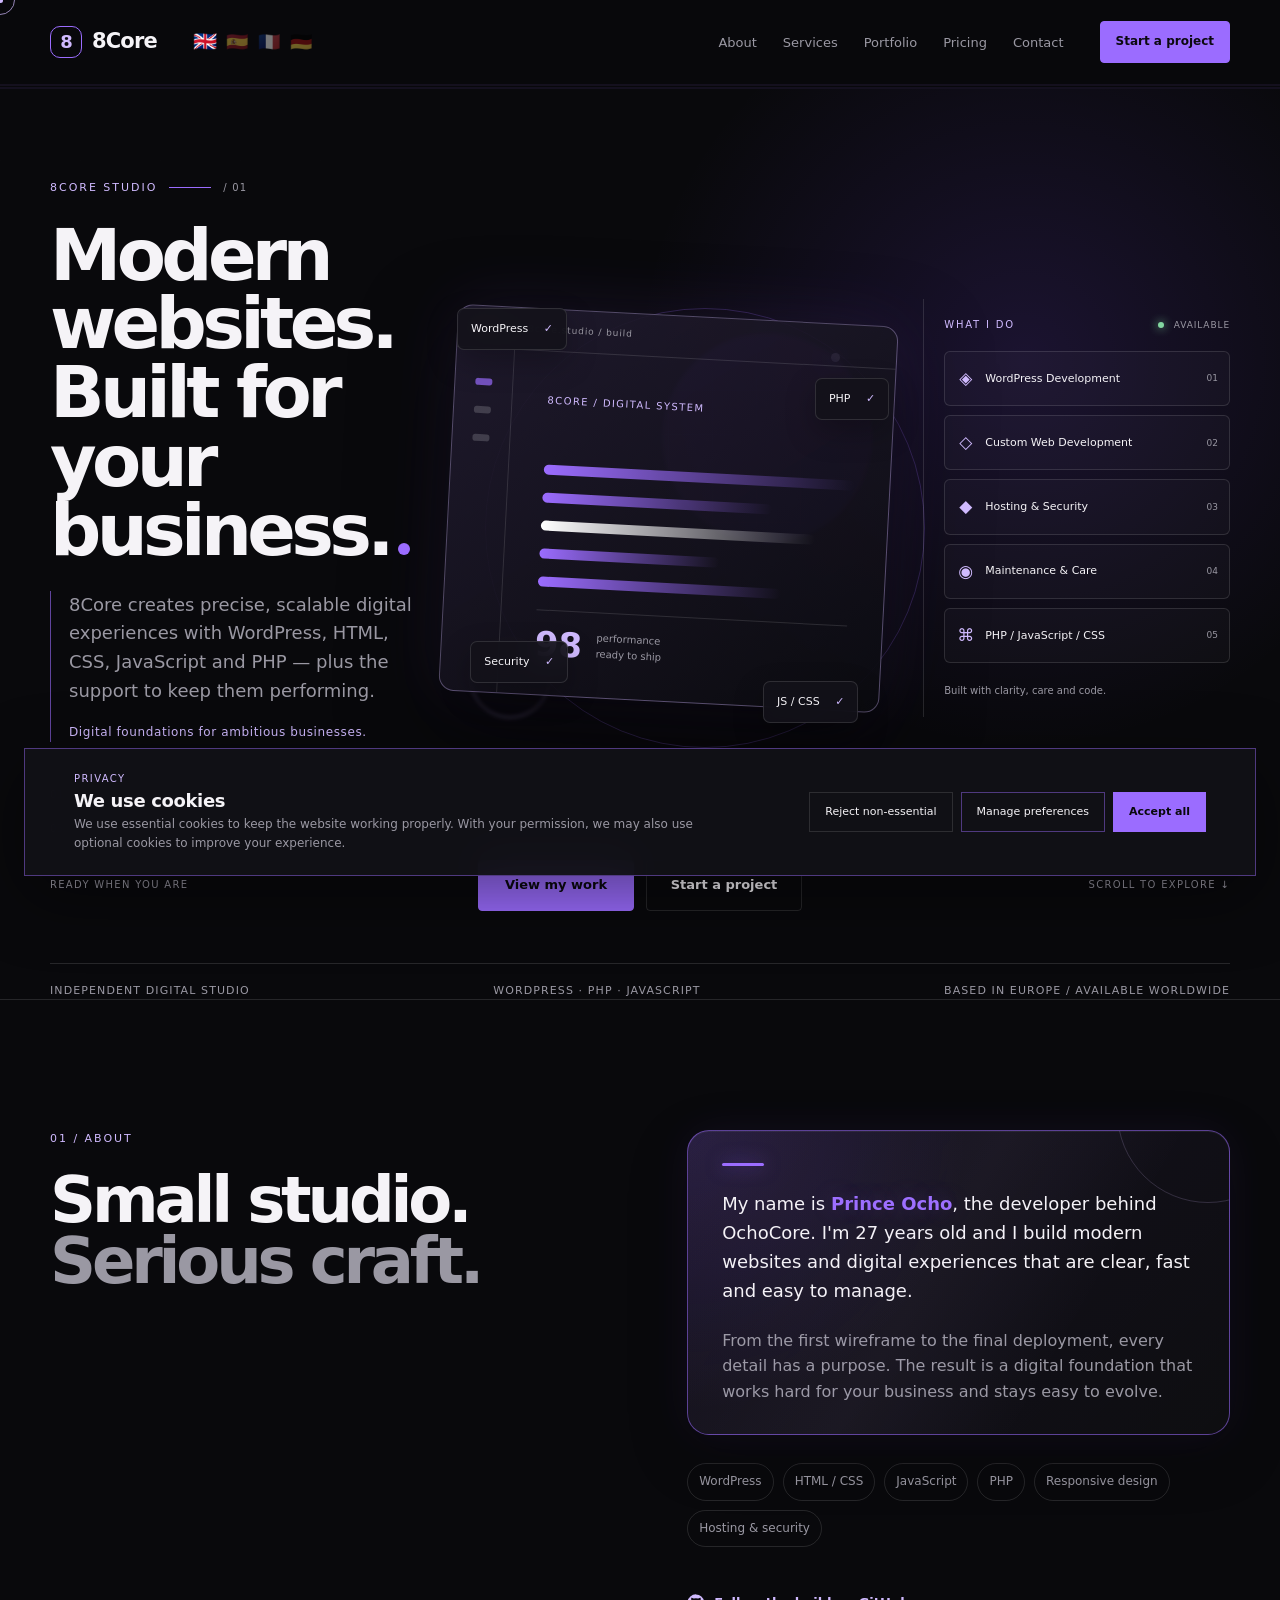
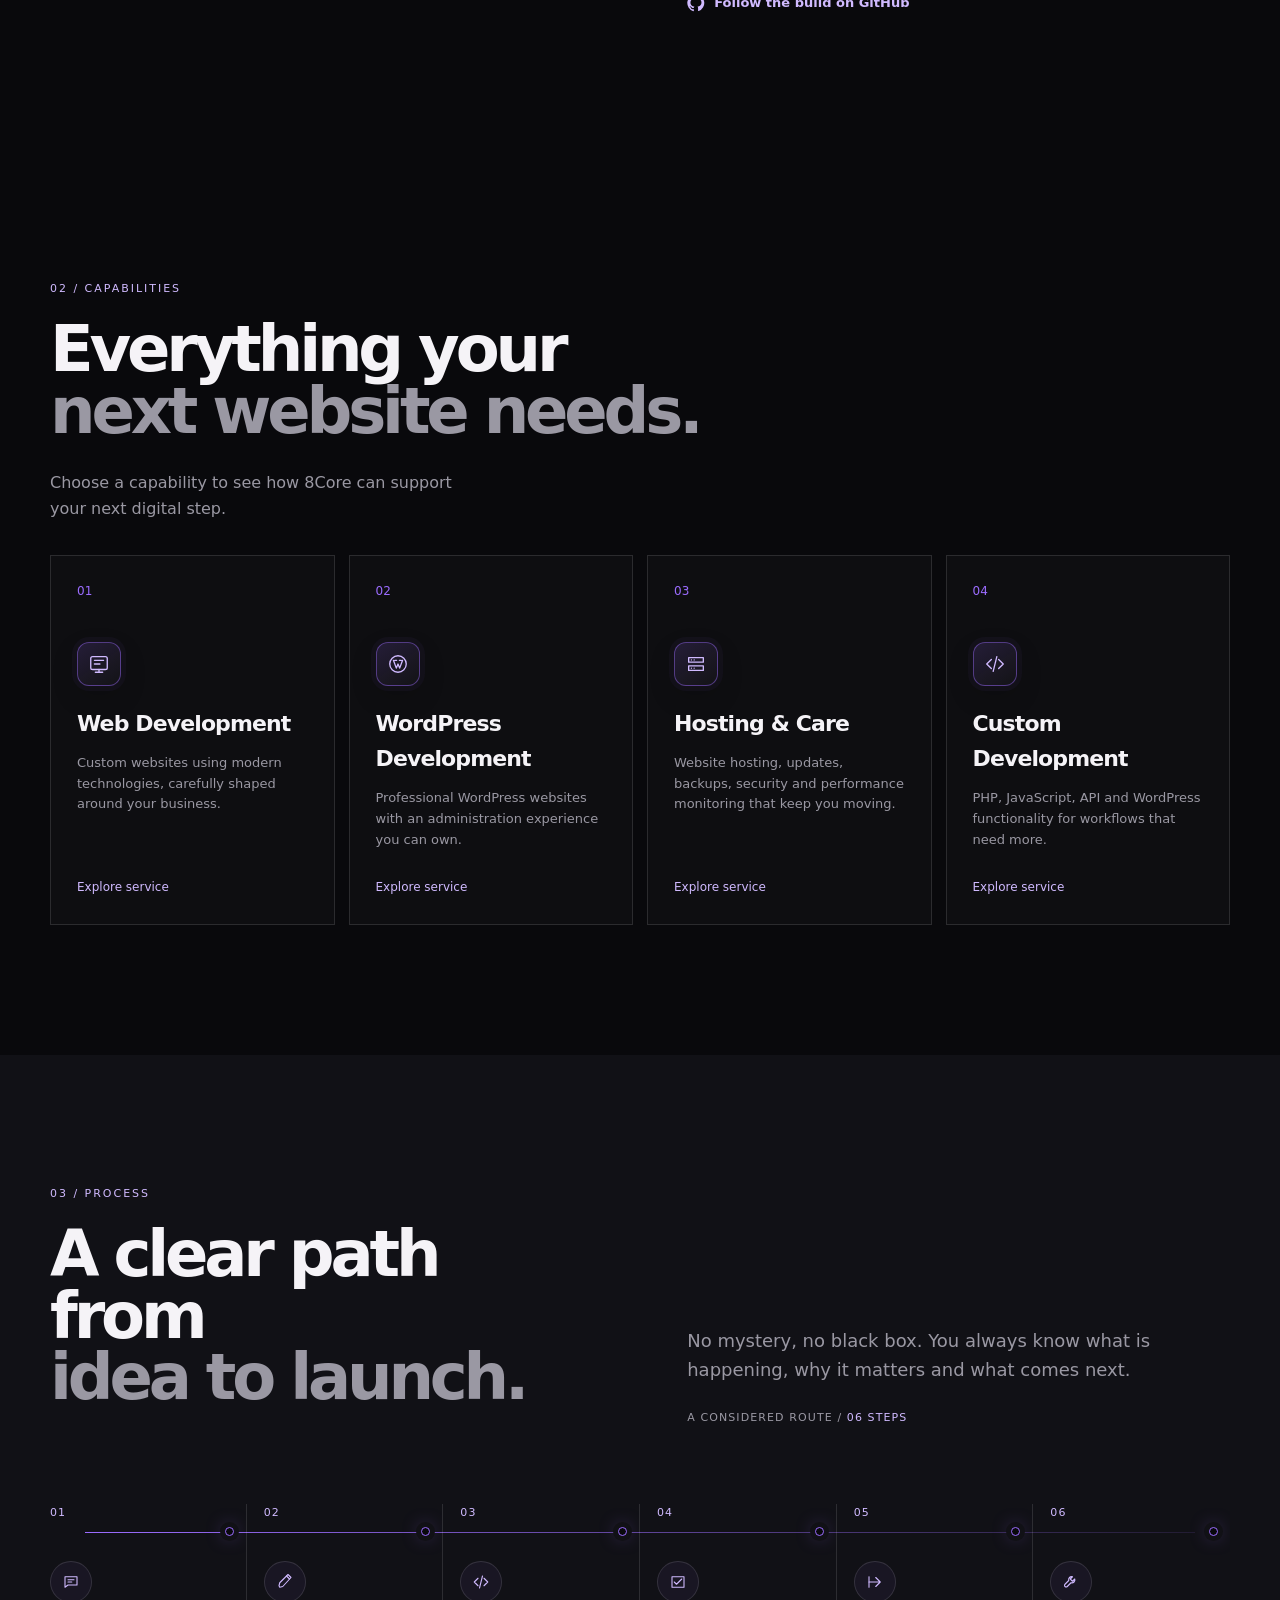
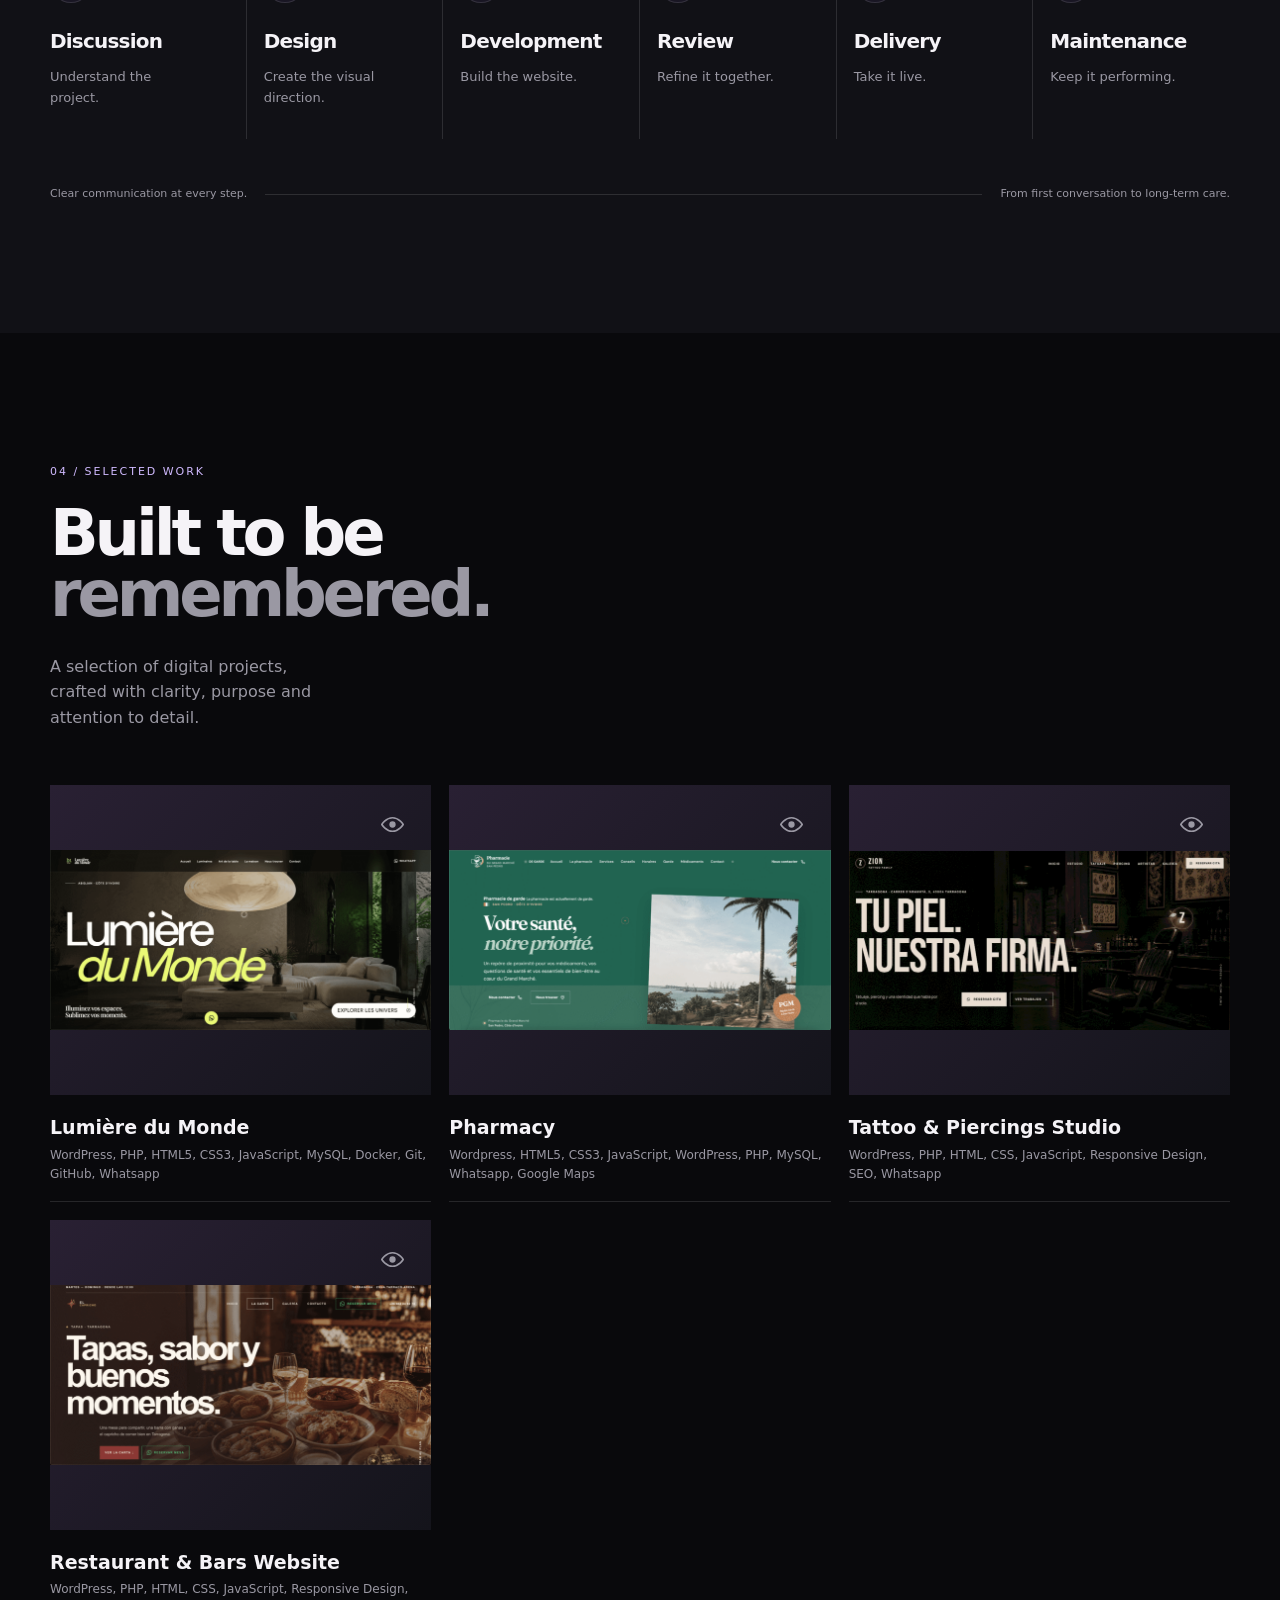
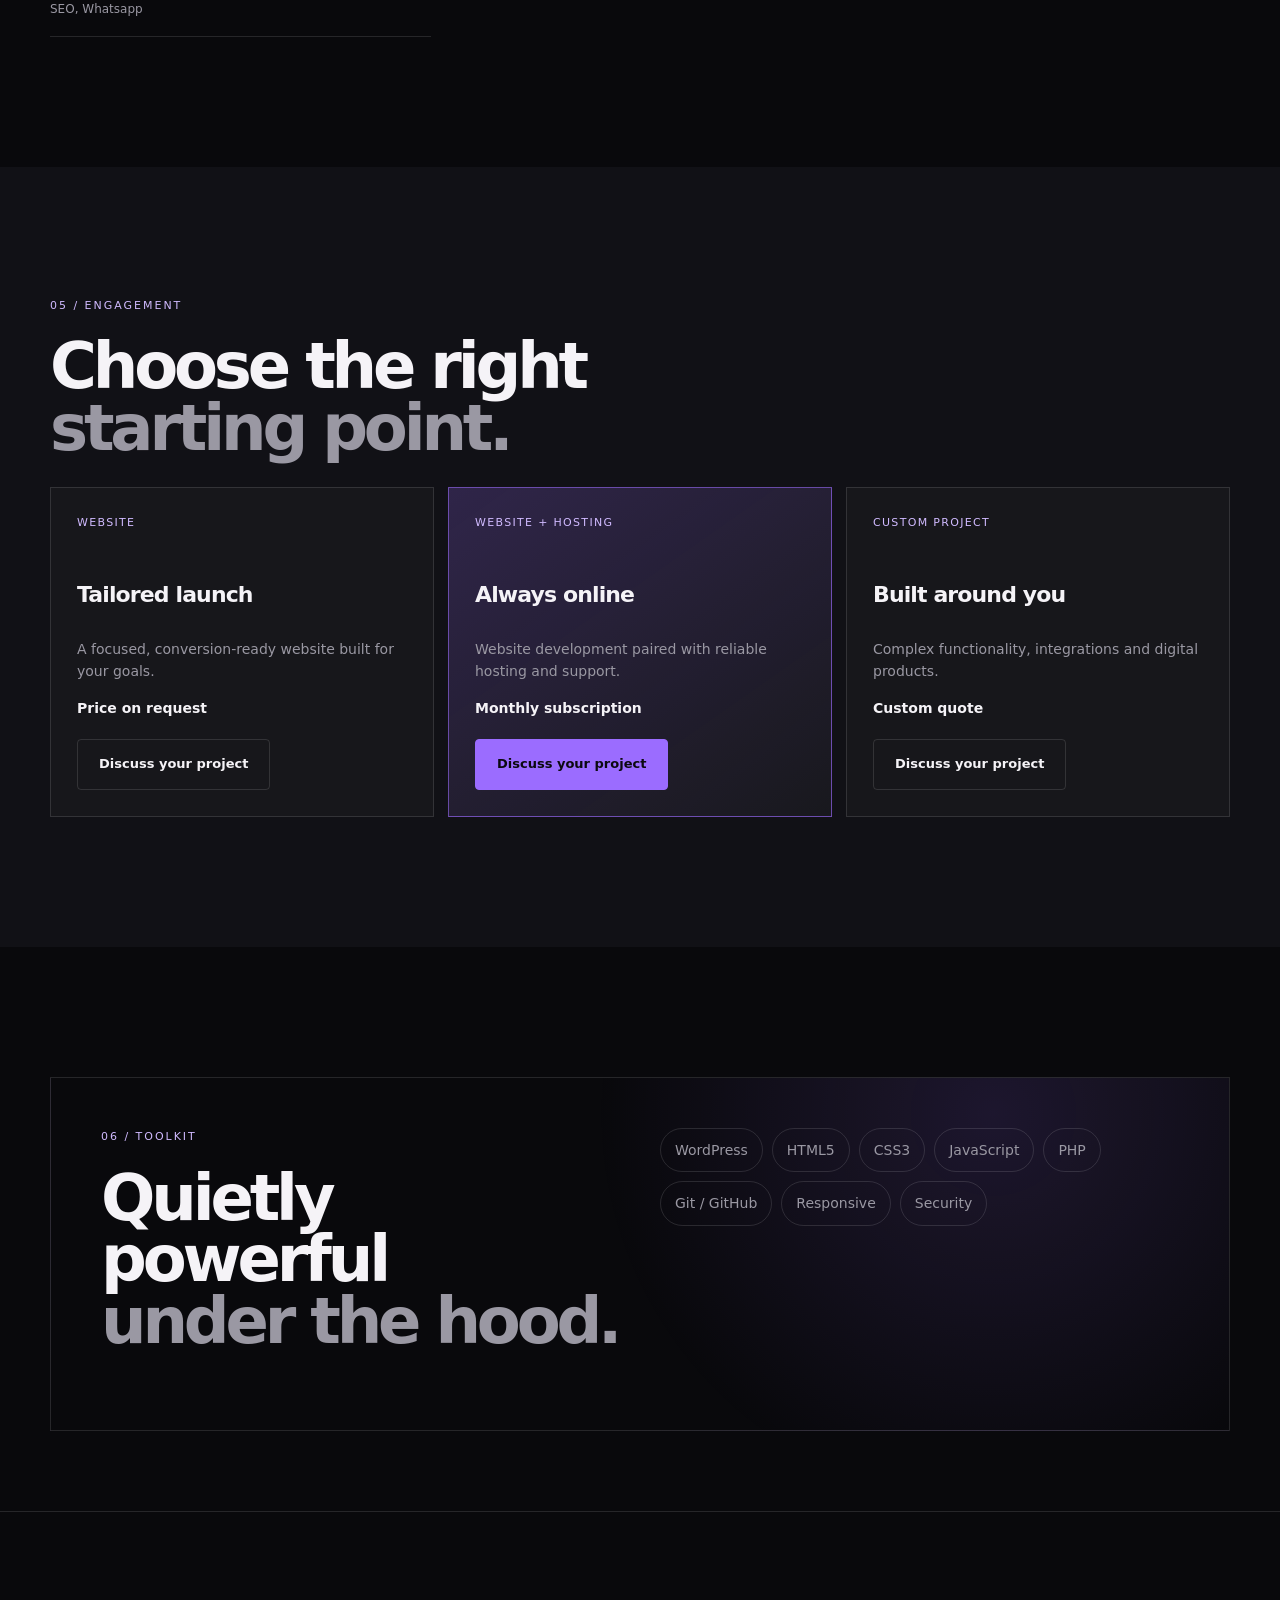
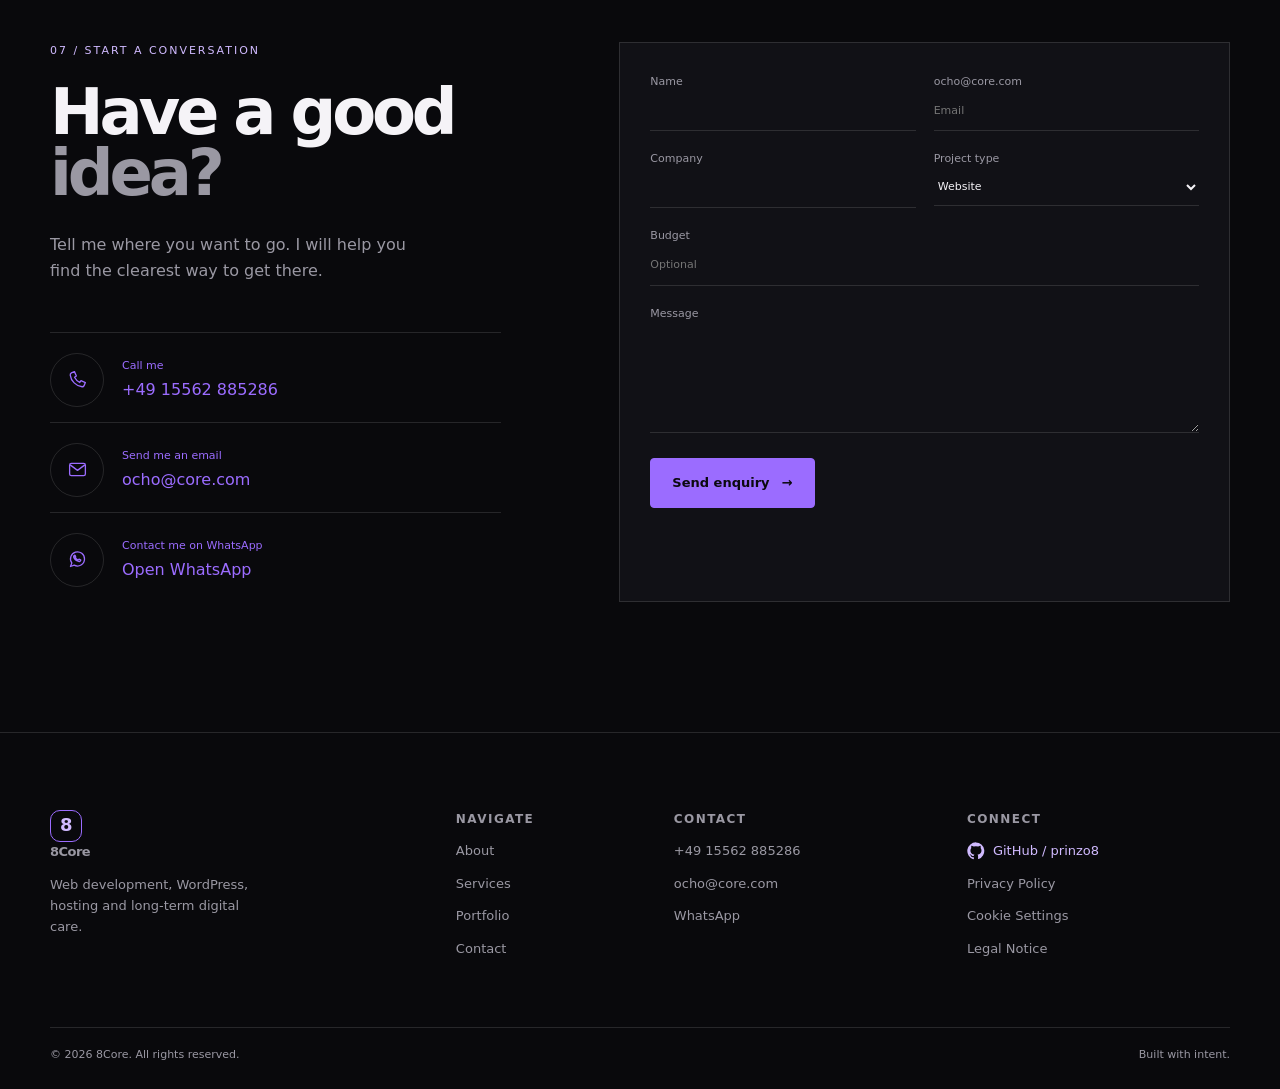
<file: index.html>
<!doctype html>
<html lang="fr-FR" prefix="og: https://ogp.me/ns#"><head><meta charset="UTF-8"><meta name="viewport" content="width=device-width, initial-scale=1"><meta name="description" content="Create yours">
<!-- Optimisation des moteurs de recherche par Rank Math - https://rankmath.com/ -->
<title>home - 8core</title>
<meta name="description" content="Ceci est une page d’exemple. C’est différent d’un article de blog parce qu’elle restera au même endroit et apparaîtra dans la navigation de votre site (dans"/>
<meta name="robots" content="index, follow, max-snippet:-1, max-video-preview:-1, max-image-preview:large"/>
<link rel="canonical" href="index.html" />
<meta property="og:locale" content="fr_FR" />
<meta property="og:type" content="website" />
<meta property="og:title" content="home - 8core" />
<meta property="og:description" content="Ceci est une page d’exemple. C’est différent d’un article de blog parce qu’elle restera au même endroit et apparaîtra dans la navigation de votre site (dans" />
<meta property="og:url" content="/" />
<meta property="og:site_name" content="8core" />
<meta property="og:updated_time" content="2026-08-30T06:45:01+02:00" />
<meta property="article:published_time" content="2026-08-29T03:36:26+02:00" />
<meta property="article:modified_time" content="2026-08-30T06:45:01+02:00" />
<meta name="twitter:card" content="summary_large_image" />
<meta name="twitter:title" content="home - 8core" />
<meta name="twitter:description" content="Ceci est une page d’exemple. C’est différent d’un article de blog parce qu’elle restera au même endroit et apparaîtra dans la navigation de votre site (dans" />
<meta name="twitter:label1" content="Écrit par" />
<meta name="twitter:data1" content="admin" />
<meta name="twitter:label2" content="Temps de lecture" />
<meta name="twitter:data2" content="Moins d’une minute" />
<script type="application/ld+json" class="rank-math-schema">{"@context":"https://schema.org","@graph":[{"@type":["Person","Organization"],"@id":"/#person","name":"8core","logo":{"@type":"ImageObject","@id":"/#logo","url":"/wp-content/uploads/2026/08/cropped-Bildschirmfoto-2026-08-29-um-18.36.43.png","contentUrl":"/wp-content/uploads/2026/08/cropped-Bildschirmfoto-2026-08-29-um-18.36.43.png","caption":"8core","inLanguage":"fr-FR","width":"512","height":"512"},"image":{"@type":"ImageObject","@id":"/#logo","url":"/wp-content/uploads/2026/08/cropped-Bildschirmfoto-2026-08-29-um-18.36.43.png","contentUrl":"/wp-content/uploads/2026/08/cropped-Bildschirmfoto-2026-08-29-um-18.36.43.png","caption":"8core","inLanguage":"fr-FR","width":"512","height":"512"}},{"@type":"WebSite","@id":"/#website","url":"","name":"8core","alternateName":"OchoCore","publisher":{"@id":"/#person"},"inLanguage":"fr-FR","potentialAction":{"@type":"SearchAction","target":"/?s={search_term_string}","query-input":"required name=search_term_string"}},{"@type":"WebPage","@id":"/#webpage","url":"/","name":"home - 8core","datePublished":"2026-08-29T03:36:26+02:00","dateModified":"2026-08-30T06:45:01+02:00","about":{"@id":"/#person"},"isPartOf":{"@id":"/#website"},"inLanguage":"fr-FR"},{"@type":"Person","@id":"/author/admin/","name":"admin","url":"/author/admin/","image":{"@type":"ImageObject","@id":"https://secure.gravatar.com/avatar/3801b8afccddc5c2ac826e5346b0f39203f81c1a235e910bd4eb5b9a5d664b3a?s=96&amp;d=mm&amp;r=g","url":"https://secure.gravatar.com/avatar/3801b8afccddc5c2ac826e5346b0f39203f81c1a235e910bd4eb5b9a5d664b3a?s=96&amp;d=mm&amp;r=g","caption":"admin","inLanguage":"fr-FR"},"sameAs":[""]},{"@type":"Article","headline":"home - 8core","datePublished":"2026-08-29T03:36:26+02:00","dateModified":"2026-08-30T06:45:01+02:00","author":{"@id":"/author/admin/","name":"admin"},"publisher":{"@id":"/#person"},"description":"Ceci est une page d\u2019exemple. C\u2019est diff\u00e9rent d\u2019un article de blog parce qu\u2019elle restera au m\u00eame endroit et appara\u00eetra dans la navigation de votre site (dans","name":"home - 8core","@id":"/#richSnippet","isPartOf":{"@id":"/#webpage"},"inLanguage":"fr-FR","mainEntityOfPage":{"@id":"/#webpage"}}]}</script>
<!-- /Extension Rank Math WordPress SEO -->

<link rel='dns-prefetch' href='https://www.googletagmanager.com/' />
<link rel="alternate" type="application/rss+xml" title="8core &raquo; Flux" href="feed/index.html" />
<link rel="alternate" type="application/rss+xml" title="8core &raquo; Flux des commentaires" href="comments/feed/index.html" />
<style id="wp-img-auto-sizes-contain-inline-css">
img:is([sizes=auto i],[sizes^="auto," i]){contain-intrinsic-size:3000px 1500px}
/*# sourceURL=wp-img-auto-sizes-contain-inline-css */
</style>

<style id="wp-emoji-styles-inline-css">

	img.wp-smiley, img.emoji {
		display: inline !important;
		border: none !important;
		box-shadow: none !important;
		height: 1em !important;
		width: 1em !important;
		margin: 0 0.07em !important;
		vertical-align: -0.1em !important;
		background: none !important;
		padding: 0 !important;
	}
/*# sourceURL=wp-emoji-styles-inline-css */
</style>
<style id="wp-block-library-inline-css">
:root{--wp-block-synced-color:#7a00df;--wp-block-synced-color--rgb:122,0,223;--wp-bound-block-color:var(--wp-block-synced-color);--wp-editor-canvas-background:#ddd;--wp-admin-theme-color:#007cba;--wp-admin-theme-color--rgb:0,124,186;--wp-admin-theme-color-darker-10:#006ba1;--wp-admin-theme-color-darker-10--rgb:0,107,160.5;--wp-admin-theme-color-darker-20:#005a87;--wp-admin-theme-color-darker-20--rgb:0,90,135;--wp-admin-border-width-focus:2px}@media (min-resolution:192dpi){:root{--wp-admin-border-width-focus:1.5px}}.wp-element-button{cursor:pointer}:root .has-very-light-gray-background-color{background-color:#eee}:root .has-very-dark-gray-background-color{background-color:#313131}:root .has-very-light-gray-color{color:#eee}:root .has-very-dark-gray-color{color:#313131}:root .has-vivid-green-cyan-to-vivid-cyan-blue-gradient-background{background:linear-gradient(135deg,#00d084,#0693e3)}:root .has-purple-crush-gradient-background{background:linear-gradient(135deg,#34e2e4,#4721fb 50%,#ab1dfe)}:root .has-hazy-dawn-gradient-background{background:linear-gradient(135deg,#faaca8,#dad0ec)}:root .has-subdued-olive-gradient-background{background:linear-gradient(135deg,#fafae1,#67a671)}:root .has-atomic-cream-gradient-background{background:linear-gradient(135deg,#fdd79a,#004a59)}:root .has-nightshade-gradient-background{background:linear-gradient(135deg,#330968,#31cdcf)}:root .has-midnight-gradient-background{background:linear-gradient(135deg,#020381,#2874fc)}:root{--wp--preset--font-size--normal:16px;--wp--preset--font-size--huge:42px}.has-regular-font-size{font-size:1em}.has-larger-font-size{font-size:2.625em}.has-normal-font-size{font-size:var(--wp--preset--font-size--normal)}.has-huge-font-size{font-size:var(--wp--preset--font-size--huge)}:root .has-text-align-center{text-align:center}:root .has-text-align-left{text-align:left}:root .has-text-align-right{text-align:right}.has-fit-text{white-space:nowrap!important}#end-resizable-editor-section{display:none}.aligncenter{clear:both}.items-justified-left{justify-content:flex-start}.items-justified-center{justify-content:center}.items-justified-right{justify-content:flex-end}.items-justified-space-between{justify-content:space-between}.screen-reader-text{word-wrap:normal!important;border:0;clip-path:inset(50%);height:1px;margin:-1px;overflow:hidden;padding:0;position:absolute;width:1px;word-break:normal!important}.screen-reader-text:focus{background-color:#ddd;clip-path:none;color:#444;display:block;font-size:1em;height:auto;left:5px;line-height:normal;padding:15px 23px 14px;text-decoration:none;top:5px;width:auto;z-index:100000}html :where(.has-border-color){border-style:solid}html :where([style^=border-color],[style*=";border-color"],[style*="; border-color"]){border-style:solid}html :where([style^=border-top-color],[style*=";border-top-color"],[style*="; border-top-color"]){border-top-style:solid}html :where([style^=border-right-color],[style*=";border-right-color"],[style*="; border-right-color"]){border-right-style:solid}html :where([style^=border-bottom-color],[style*=";border-bottom-color"],[style*="; border-bottom-color"]){border-bottom-style:solid}html :where([style^=border-left-color],[style*=";border-left-color"],[style*="; border-left-color"]){border-left-style:solid}html :where([style^=border-width],[style*=";border-width"],[style*="; border-width"]){border-style:solid}html :where([style^=border-top-width],[style*=";border-top-width"],[style*="; border-top-width"]){border-top-style:solid}html :where([style^=border-right-width],[style*=";border-right-width"],[style*="; border-right-width"]){border-right-style:solid}html :where([style^=border-bottom-width],[style*=";border-bottom-width"],[style*="; border-bottom-width"]){border-bottom-style:solid}html :where([style^=border-left-width],[style*=";border-left-width"],[style*="; border-left-width"]){border-left-style:solid}html :where(img[class*=wp-image-]){height:auto;max-width:100%}:where(figure){margin:0 0 1em}html :where(.is-position-sticky){--wp-admin--admin-bar--position-offset:var(--wp-admin--admin-bar--height,0px)}@media screen and (max-width:600px){html :where(.is-position-sticky){--wp-admin--admin-bar--position-offset:0px}}

/*# sourceURL=/wp-includes/css/dist/block-library/common.min.css */
</style>

<style id="global-styles-inline-css">
:root{--wp--preset--aspect-ratio--square: 1;--wp--preset--aspect-ratio--4-3: 4/3;--wp--preset--aspect-ratio--3-4: 3/4;--wp--preset--aspect-ratio--3-2: 3/2;--wp--preset--aspect-ratio--2-3: 2/3;--wp--preset--aspect-ratio--16-9: 16/9;--wp--preset--aspect-ratio--9-16: 9/16;--wp--preset--color--black: #000000;--wp--preset--color--cyan-bluish-gray: #abb8c3;--wp--preset--color--white: #ffffff;--wp--preset--color--pale-pink: #f78da7;--wp--preset--color--vivid-red: #cf2e2e;--wp--preset--color--luminous-vivid-orange: #ff6900;--wp--preset--color--luminous-vivid-amber: #fcb900;--wp--preset--color--light-green-cyan: #7bdcb5;--wp--preset--color--vivid-green-cyan: #00d084;--wp--preset--color--pale-cyan-blue: #8ed1fc;--wp--preset--color--vivid-cyan-blue: #0693e3;--wp--preset--color--vivid-purple: #9b51e0;--wp--preset--color--8-core-black: #08070c;--wp--preset--color--8-core-white: #f5f3fa;--wp--preset--color--8-core-violet: #9b6cff;--wp--preset--color--8-core-muted: #9b96aa;--wp--preset--gradient--vivid-cyan-blue-to-vivid-purple: linear-gradient(135deg,rgb(6,147,227) 0%,rgb(155,81,224) 100%);--wp--preset--gradient--light-green-cyan-to-vivid-green-cyan: linear-gradient(135deg,rgb(122,220,180) 0%,rgb(0,208,130) 100%);--wp--preset--gradient--luminous-vivid-amber-to-luminous-vivid-orange: linear-gradient(135deg,rgb(252,185,0) 0%,rgb(255,105,0) 100%);--wp--preset--gradient--luminous-vivid-orange-to-vivid-red: linear-gradient(135deg,rgb(255,105,0) 0%,rgb(207,46,46) 100%);--wp--preset--gradient--very-light-gray-to-cyan-bluish-gray: linear-gradient(135deg,rgb(238,238,238) 0%,rgb(169,184,195) 100%);--wp--preset--gradient--cool-to-warm-spectrum: linear-gradient(135deg,rgb(74,234,220) 0%,rgb(151,120,209) 20%,rgb(207,42,186) 40%,rgb(238,44,130) 60%,rgb(251,105,98) 80%,rgb(254,248,76) 100%);--wp--preset--gradient--blush-light-purple: linear-gradient(135deg,rgb(255,206,236) 0%,rgb(152,150,240) 100%);--wp--preset--gradient--blush-bordeaux: linear-gradient(135deg,rgb(254,205,165) 0%,rgb(254,45,45) 50%,rgb(107,0,62) 100%);--wp--preset--gradient--luminous-dusk: linear-gradient(135deg,rgb(255,203,112) 0%,rgb(199,81,192) 50%,rgb(65,88,208) 100%);--wp--preset--gradient--pale-ocean: linear-gradient(135deg,rgb(255,245,203) 0%,rgb(182,227,212) 50%,rgb(51,167,181) 100%);--wp--preset--gradient--electric-grass: linear-gradient(135deg,rgb(202,248,128) 0%,rgb(113,206,126) 100%);--wp--preset--gradient--midnight: linear-gradient(135deg,rgb(2,3,129) 0%,rgb(40,116,252) 100%);--wp--preset--font-size--small: 13px;--wp--preset--font-size--medium: clamp(14px, 0.875rem + ((1vw - 3.2px) * 0.6), 20px);--wp--preset--font-size--large: clamp(22.041px, 1.378rem + ((1vw - 3.2px) * 1.396), 36px);--wp--preset--font-size--x-large: clamp(25.014px, 1.563rem + ((1vw - 3.2px) * 1.699), 42px);--wp--preset--spacing--20: 0.44rem;--wp--preset--spacing--30: 0.67rem;--wp--preset--spacing--40: 1rem;--wp--preset--spacing--50: 1.5rem;--wp--preset--spacing--60: 2.25rem;--wp--preset--spacing--70: 3.38rem;--wp--preset--spacing--80: 5.06rem;--wp--preset--shadow--natural: 6px 6px 9px rgba(0, 0, 0, 0.2);--wp--preset--shadow--deep: 12px 12px 50px rgba(0, 0, 0, 0.4);--wp--preset--shadow--sharp: 6px 6px 0px rgba(0, 0, 0, 0.2);--wp--preset--shadow--outlined: 6px 6px 0px -3px rgb(255, 255, 255), 6px 6px rgb(0, 0, 0);--wp--preset--shadow--crisp: 6px 6px 0px rgb(0, 0, 0);}.wp-block-button{--wp--preset--dimension--25: 25%;--wp--preset--dimension--50: 50%;--wp--preset--dimension--75: 75%;--wp--preset--dimension--100: 100%;}:root { --wp--style--global--content-size: 1180px;--wp--style--global--wide-size: 1320px; }:where(body) { margin: 0; }.wp-site-blocks > .alignleft { float: left; margin-right: 2em; }.wp-site-blocks > .alignright { float: right; margin-left: 2em; }.wp-site-blocks > .aligncenter { justify-content: center; margin-left: auto; margin-right: auto; }:where(.wp-site-blocks) > * { margin-block-start: 24px; margin-block-end: 0; }:where(.wp-site-blocks) > :first-child { margin-block-start: 0; }:where(.wp-site-blocks) > :last-child { margin-block-end: 0; }:root { --wp--style--block-gap: 24px; }:root :where(.is-layout-flow) > :first-child{margin-block-start: 0;}:root :where(.is-layout-flow) > :last-child{margin-block-end: 0;}:root :where(.is-layout-flow) > *{margin-block-start: 24px;margin-block-end: 0;}:root :where(.is-layout-constrained) > :first-child{margin-block-start: 0;}:root :where(.is-layout-constrained) > :last-child{margin-block-end: 0;}:root :where(.is-layout-constrained) > *{margin-block-start: 24px;margin-block-end: 0;}:root :where(.is-layout-flex){gap: 24px;}:root :where(.is-layout-grid){gap: 24px;}.is-layout-flow > .alignleft{float: left;margin-inline-start: 0;margin-inline-end: 2em;}.is-layout-flow > .alignright{float: right;margin-inline-start: 2em;margin-inline-end: 0;}.is-layout-flow > .aligncenter{margin-left: auto !important;margin-right: auto !important;}.is-layout-constrained > .alignleft{float: left;margin-inline-start: 0;margin-inline-end: 2em;}.is-layout-constrained > .alignright{float: right;margin-inline-start: 2em;margin-inline-end: 0;}.is-layout-constrained > .aligncenter{margin-left: auto !important;margin-right: auto !important;}.is-layout-constrained > :where(:not(.alignleft):not(.alignright):not(.alignfull)){max-width: var(--wp--style--global--content-size);margin-left: auto !important;margin-right: auto !important;}.is-layout-constrained > .alignwide{max-width: var(--wp--style--global--wide-size);}body .is-layout-flex{display: flex;}.is-layout-flex{flex-wrap: wrap;align-items: center;}.is-layout-flex > :is(*, div){margin: 0;}body .is-layout-grid{display: grid;}.is-layout-grid > :is(*, div){margin: 0;}body{background-color: #08070c;color: #f5f3fa;font-family: -apple-system,BlinkMacSystemFont,Segoe UI, sans-serif;padding-top: 0px;padding-right: 0px;padding-bottom: 0px;padding-left: 0px;}:root :where(.wp-element-button, .wp-block-button__link){background-color: #32373c;border-width: 0;color: #fff;font-family: inherit;font-size: inherit;font-style: inherit;font-weight: inherit;letter-spacing: inherit;line-height: inherit;padding-top: calc(0.667em + 2px);padding-right: calc(1.333em + 2px);padding-bottom: calc(0.667em + 2px);padding-left: calc(1.333em + 2px);text-decoration: none;text-transform: inherit;}.has-black-color{color: var(--wp--preset--color--black) !important;}.has-cyan-bluish-gray-color{color: var(--wp--preset--color--cyan-bluish-gray) !important;}.has-white-color{color: var(--wp--preset--color--white) !important;}.has-pale-pink-color{color: var(--wp--preset--color--pale-pink) !important;}.has-vivid-red-color{color: var(--wp--preset--color--vivid-red) !important;}.has-luminous-vivid-orange-color{color: var(--wp--preset--color--luminous-vivid-orange) !important;}.has-luminous-vivid-amber-color{color: var(--wp--preset--color--luminous-vivid-amber) !important;}.has-light-green-cyan-color{color: var(--wp--preset--color--light-green-cyan) !important;}.has-vivid-green-cyan-color{color: var(--wp--preset--color--vivid-green-cyan) !important;}.has-pale-cyan-blue-color{color: var(--wp--preset--color--pale-cyan-blue) !important;}.has-vivid-cyan-blue-color{color: var(--wp--preset--color--vivid-cyan-blue) !important;}.has-vivid-purple-color{color: var(--wp--preset--color--vivid-purple) !important;}.has-8-core-black-color{color: var(--wp--preset--color--8-core-black) !important;}.has-8-core-white-color{color: var(--wp--preset--color--8-core-white) !important;}.has-8-core-violet-color{color: var(--wp--preset--color--8-core-violet) !important;}.has-8-core-muted-color{color: var(--wp--preset--color--8-core-muted) !important;}.has-black-background-color{background-color: var(--wp--preset--color--black) !important;}.has-cyan-bluish-gray-background-color{background-color: var(--wp--preset--color--cyan-bluish-gray) !important;}.has-white-background-color{background-color: var(--wp--preset--color--white) !important;}.has-pale-pink-background-color{background-color: var(--wp--preset--color--pale-pink) !important;}.has-vivid-red-background-color{background-color: var(--wp--preset--color--vivid-red) !important;}.has-luminous-vivid-orange-background-color{background-color: var(--wp--preset--color--luminous-vivid-orange) !important;}.has-luminous-vivid-amber-background-color{background-color: var(--wp--preset--color--luminous-vivid-amber) !important;}.has-light-green-cyan-background-color{background-color: var(--wp--preset--color--light-green-cyan) !important;}.has-vivid-green-cyan-background-color{background-color: var(--wp--preset--color--vivid-green-cyan) !important;}.has-pale-cyan-blue-background-color{background-color: var(--wp--preset--color--pale-cyan-blue) !important;}.has-vivid-cyan-blue-background-color{background-color: var(--wp--preset--color--vivid-cyan-blue) !important;}.has-vivid-purple-background-color{background-color: var(--wp--preset--color--vivid-purple) !important;}.has-8-core-black-background-color{background-color: var(--wp--preset--color--8-core-black) !important;}.has-8-core-white-background-color{background-color: var(--wp--preset--color--8-core-white) !important;}.has-8-core-violet-background-color{background-color: var(--wp--preset--color--8-core-violet) !important;}.has-8-core-muted-background-color{background-color: var(--wp--preset--color--8-core-muted) !important;}.has-black-border-color{border-color: var(--wp--preset--color--black) !important;}.has-cyan-bluish-gray-border-color{border-color: var(--wp--preset--color--cyan-bluish-gray) !important;}.has-white-border-color{border-color: var(--wp--preset--color--white) !important;}.has-pale-pink-border-color{border-color: var(--wp--preset--color--pale-pink) !important;}.has-vivid-red-border-color{border-color: var(--wp--preset--color--vivid-red) !important;}.has-luminous-vivid-orange-border-color{border-color: var(--wp--preset--color--luminous-vivid-orange) !important;}.has-luminous-vivid-amber-border-color{border-color: var(--wp--preset--color--luminous-vivid-amber) !important;}.has-light-green-cyan-border-color{border-color: var(--wp--preset--color--light-green-cyan) !important;}.has-vivid-green-cyan-border-color{border-color: var(--wp--preset--color--vivid-green-cyan) !important;}.has-pale-cyan-blue-border-color{border-color: var(--wp--preset--color--pale-cyan-blue) !important;}.has-vivid-cyan-blue-border-color{border-color: var(--wp--preset--color--vivid-cyan-blue) !important;}.has-vivid-purple-border-color{border-color: var(--wp--preset--color--vivid-purple) !important;}.has-8-core-black-border-color{border-color: var(--wp--preset--color--8-core-black) !important;}.has-8-core-white-border-color{border-color: var(--wp--preset--color--8-core-white) !important;}.has-8-core-violet-border-color{border-color: var(--wp--preset--color--8-core-violet) !important;}.has-8-core-muted-border-color{border-color: var(--wp--preset--color--8-core-muted) !important;}.has-vivid-cyan-blue-to-vivid-purple-gradient-background{background: var(--wp--preset--gradient--vivid-cyan-blue-to-vivid-purple) !important;}.has-light-green-cyan-to-vivid-green-cyan-gradient-background{background: var(--wp--preset--gradient--light-green-cyan-to-vivid-green-cyan) !important;}.has-luminous-vivid-amber-to-luminous-vivid-orange-gradient-background{background: var(--wp--preset--gradient--luminous-vivid-amber-to-luminous-vivid-orange) !important;}.has-luminous-vivid-orange-to-vivid-red-gradient-background{background: var(--wp--preset--gradient--luminous-vivid-orange-to-vivid-red) !important;}.has-very-light-gray-to-cyan-bluish-gray-gradient-background{background: var(--wp--preset--gradient--very-light-gray-to-cyan-bluish-gray) !important;}.has-cool-to-warm-spectrum-gradient-background{background: var(--wp--preset--gradient--cool-to-warm-spectrum) !important;}.has-blush-light-purple-gradient-background{background: var(--wp--preset--gradient--blush-light-purple) !important;}.has-blush-bordeaux-gradient-background{background: var(--wp--preset--gradient--blush-bordeaux) !important;}.has-luminous-dusk-gradient-background{background: var(--wp--preset--gradient--luminous-dusk) !important;}.has-pale-ocean-gradient-background{background: var(--wp--preset--gradient--pale-ocean) !important;}.has-electric-grass-gradient-background{background: var(--wp--preset--gradient--electric-grass) !important;}.has-midnight-gradient-background{background: var(--wp--preset--gradient--midnight) !important;}.has-small-font-size{font-size: var(--wp--preset--font-size--small) !important;}.has-medium-font-size{font-size: var(--wp--preset--font-size--medium) !important;}.has-large-font-size{font-size: var(--wp--preset--font-size--large) !important;}.has-x-large-font-size{font-size: var(--wp--preset--font-size--x-large) !important;}
/*# sourceURL=global-styles-inline-css */
</style>

<link rel='stylesheet' id='8core-style-css' href='wp-content/themes/8core/style.css%3Fver=1.0.0.css' media='all' />
<link rel='stylesheet' id='8core-main-css' href='wp-content/themes/8core/assets/css/main.css%3Fver=1.0.0.css' media='all' />
<link rel='stylesheet' id='8core-responsive-css' href='wp-content/themes/8core/assets/css/responsive.css%3Fver=1.0.0.css' media='all' />
<link rel='stylesheet' id='8core-animations-css' href='wp-content/themes/8core/assets/css/animations.css%3Fver=1.0.0.css' media='all' />
<link rel="https://api.w.org/" href="wp-json/index.html" /><link rel="alternate" title="JSON" type="application/json" href="wp-json/wp/v2/pages/2" /><link rel="EditURI" type="application/rsd+xml" title="RSD" href="xmlrpc.php%3Frsd" />
<meta name="generator" content="WordPress 7.1" />
<link rel='shortlink' href='index.html' />
<meta name="generator" content="Site Kit by Google 1.186.0" /><link rel="icon" href="wp-content/uploads/2026/08/cropped-Bildschirmfoto-2026-08-29-um-18.36.43-32x32.png" sizes="32x32" />
<link rel="icon" href="wp-content/uploads/2026/08/cropped-Bildschirmfoto-2026-08-29-um-18.36.43-192x192.png" sizes="192x192" />
<link rel="apple-touch-icon" href="wp-content/uploads/2026/08/cropped-Bildschirmfoto-2026-08-29-um-18.36.43-180x180.png" />
<meta name="msapplication-TileImage" content="/wp-content/uploads/2026/08/cropped-Bildschirmfoto-2026-08-29-um-18.36.43-270x270.png" />
</head>
<body class="home wp-singular page-template-default page page-id-2 wp-theme-8core eightcore-theme"><a class="skip-link" href="index.html#main-content">Skip to content</a>
<header class="site-header" data-header><div class="container header-inner">
<a class="brand" href="index.html" aria-label="8Core home"><span class="brand-mark">8</span><span>8Core</span></a>
<div class="header-language"><div class="language-switcher" aria-label="Language selector"><a class="language-option active" href="index.html%3Flang=en.html" lang="en" hreflang="en" title="EN" aria-label="EN">🇬🇧</a><a class="language-option" href="index.html%3Flang=es.html" lang="es" hreflang="es" title="ES" aria-label="ES">🇪🇸</a><a class="language-option" href="index.html%3Flang=fr.html" lang="fr" hreflang="fr" title="FR" aria-label="FR">🇫🇷</a><a class="language-option" href="index.html%3Flang=de.html" lang="de" hreflang="de" title="DE" aria-label="DE">🇩🇪</a></div></div>
<button class="menu-toggle" aria-controls="primary-menu" aria-expanded="false"><span></span><span></span><span></span><span class="sr-only">Toggle menu</span></button>
<nav class="primary-nav" aria-label="Primary navigation">
<ul id="primary-menu" class="nav-list"><li><a href="index.html#about">About</a></li><li><a href="index.html#services">Services</a></li><li><a href="index.html#portfolio">Portfolio</a></li><li><a href="index.html#pricing">Pricing</a></li><li><a href="index.html#contact">Contact</a></li></ul>
</nav>
<div class="header-actions"><a class="button button-small" href="index.html#contact">Start a project</a></div>
</div><div class="scroll-progress" aria-hidden="true"><span></span></div></header>
<div class="scroll-progress" aria-hidden="true">
    <div class="scroll-progress-bar"></div>
</div>

<button
    class="scroll-top-section"
    type="button"
    aria-label="Back to previous section"
    title="Back to previous section"
>
    <span>↑</span>
</button>

<main id="main-content">
<section class="hero section-grid" id="home"><div class="container hero-composition"><div class="hero-copy reveal"><div class="hero-copy-inner"><div class="hero-label-row"><p class="eyebrow">8Core Studio</p><span class="hero-label-line"></span><span class="hero-label-index">/ 01</span></div><div class="hero-title-wrap"><h1>Modern websites. Built for your business.</h1></div><div class="hero-message"><p class="hero-text">8Core creates precise, scalable digital experiences with WordPress, HTML, CSS, JavaScript and PHP — plus the support to keep them performing.</p><p class="hero-kicker">Digital foundations for ambitious businesses.</p></div><div class="hero-proof"><span><b>01</b> Strategy-led</span><span><b>02</b> Built to scale</span><span><b>03</b> Easy to manage</span></div></div></div><div class="hero-visual reveal"><div class="orb orb-one"></div><div class="orb orb-two"></div><div class="hero-grid-lines"></div><div class="hero-window"><div class="window-bar"><span></span><span></span><span></span><small>8core.studio / build</small></div><div class="window-body"><div class="window-sidebar"><i></i><i></i><i></i></div><div class="window-code"><span class="code-label">8CORE / DIGITAL SYSTEM</span><div class="code-lines"><i></i><i></i><i></i><i></i><i></i></div><div class="window-stat"><b>98</b><span>performance<br>ready to ship</span></div></div></div></div><span class="hero-badge badge-wordpress">WordPress <b>✓</b></span><span class="hero-badge badge-php">PHP <b>✓</b></span><span class="hero-badge badge-security">Security <b>✓</b></span><span class="hero-badge badge-js">JS / CSS <b>✓</b></span><div class="hero-orbit"></div></div><aside class="hero-expertise reveal" aria-label="8Core expertise"><div class="expertise-header"><span class="eyebrow">What I do</span><span class="expertise-status"><i></i> Available</span></div><div class="expertise-list"><div class="expertise-card"><span class="expertise-icon">◈</span><span>WordPress Development</span><b>01</b></div><div class="expertise-card"><span class="expertise-icon">◇</span><span>Custom Web Development</span><b>02</b></div><div class="expertise-card"><span class="expertise-icon">◆</span><span>Hosting &amp; Security</span><b>03</b></div><div class="expertise-card"><span class="expertise-icon">◉</span><span>Maintenance &amp; Care</span><b>04</b></div><div class="expertise-card"><span class="expertise-icon">⌘</span><span>PHP / JavaScript / CSS</span><b>05</b></div></div><span class="expertise-note">Built with clarity, care and code.</span></aside></div><div class="container hero-cta-row"><div class="hero-cta-inner"><span class="hero-cta-caption">Ready when you are</span><div class="hero-actions"><a class="button" href="index.html#portfolio">View my work</a><a class="button button-ghost" href="index.html#contact">Start a project</a></div><span class="hero-cta-caption hero-cta-caption-right">Scroll to explore ↓</span></div></div><div class="container hero-meta"><span>Independent digital studio</span><span>WordPress · PHP · JavaScript</span><span>Based in Europe / Available worldwide</span></div></section>
<section class="section about" id="about"><div class="container split-layout"><div class="section-heading reveal"><p class="eyebrow">01 / About</p><h2>Small studio.<br><em>Serious craft.</em></h2></div><div class="about-copy reveal"><div class="about-highlight"><span class="about-highlight-line"></span><p class="lead">My name is <span class="about-name" style="color: var(--violet) !important">Prince Ocho</span>, the developer behind OchoCore. I'm 27 years old and I build modern websites and digital experiences that are clear, fast and easy to manage. </p><p>From the first wireframe to the final deployment, every detail has a purpose. The result is a digital foundation that works hard for your business and stays easy to evolve.</p></div><div class="skill-tags"><span>WordPress</span><span>HTML / CSS</span><span>JavaScript</span><span>PHP</span><span>Responsive design</span><span>Hosting &amp; security</span></div><a class="inline-link" href="https://github.com/prinzo8" target="_blank" rel="noopener noreferrer"><svg viewBox="0 0 24 24" aria-hidden="true"><path d="M12 .5A11.5 11.5 0 0 0 8.36 22.94c.58.1.79-.25.79-.56v-2.17c-3.22.7-3.9-1.55-3.9-1.55-.53-1.38-1.3-1.75-1.3-1.75-1.05-.72.08-.7.08-.7 1.16.08 1.77 1.19 1.77 1.19 1.03 1.77 2.7 1.26 3.36.96.1-.75.4-1.26.73-1.55-2.57-.29-5.28-1.29-5.28-5.72 0-1.26.45-2.29 1.19-3.1-.12-.3-.52-1.47.11-3.06 0 0 .97-.31 3.16 1.18a10.9 10.9 0 0 1 5.76 0c2.19-1.49 3.15-1.18 3.15-1.18.64 1.59.24 2.76.12 3.06.74.81 1.18 1.84 1.18 3.1 0 4.44-2.71 5.42-5.29 5.71.42.36.78 1.08.78 2.18v3.23c0 .31.21.67.8.56A11.5 11.5 0 0 0 12 .5Z"/></svg> Follow the build on GitHub</a></div></div></section><section class="section services" id="services"><div class="container"><div class="section-heading reveal"><p class="eyebrow">02 / Capabilities</p><h2>Everything your<br><em>next website needs.</em></h2><p class="section-intro">Choose a capability to see how 8Core can support your next digital step.</p></div><div class="card-grid service-grid"><article class="feature-card service-card reveal"><button type="button" class="service-trigger" data-modal-open="service-9"><span class="card-number">01</span><span class="service-icon" aria-hidden="true"><svg viewBox="0 0 24 24" aria-hidden="true"><rect x="3" y="4" width="18" height="14" rx="2"/><path d="M8 21h8M12 18v3M7 8h10M7 12h6"/></svg></span><h3>Web Development</h3><p>Custom websites using modern technologies, carefully shaped around your business.</p><span class="service-open">Explore service</span></button></article><div class="modal service-modal" id="service-9" aria-hidden="true" role="dialog" aria-modal="true" aria-labelledby="service-title-9"><div class="modal-panel"><button class="modal-close" data-modal-close aria-label="Close service details">×</button><div class="service-modal-icon"><svg viewBox="0 0 24 24" aria-hidden="true"><rect x="3" y="4" width="18" height="14" rx="2"/><path d="M8 21h8M12 18v3M7 8h10M7 12h6"/></svg></div><p class="eyebrow">01 / Capability</p><h2 id="service-title-9">Web Development</h2><div class="service-modal-description"><p>Custom websites using modern technologies, carefully shaped around your business.</p>
</div><div class="service-features"><h3>What is included</h3><ul><li>Discovery and project scope</li><li>Responsive implementation</li><li>Performance-minded build</li><li>Launch support</li></ul></div><a class="button" href="index.html#contact" data-modal-close>Discuss this service</a></div></div><article class="feature-card service-card reveal"><button type="button" class="service-trigger" data-modal-open="service-10"><span class="card-number">02</span><span class="service-icon" aria-hidden="true"><svg viewBox="0 0 24 24" aria-hidden="true"><path d="M12 3a9 9 0 1 0 0 18 9 9 0 0 0 0-18Z"/><path d="m7 8 3.2 8.5L12 12l1.8 4.5L17 8M8.5 8h2M13.5 8h2"/></svg></span><h3>WordPress Development</h3><p>Professional WordPress websites with an administration experience you can own.</p><span class="service-open">Explore service</span></button></article><div class="modal service-modal" id="service-10" aria-hidden="true" role="dialog" aria-modal="true" aria-labelledby="service-title-10"><div class="modal-panel"><button class="modal-close" data-modal-close aria-label="Close service details">×</button><div class="service-modal-icon"><svg viewBox="0 0 24 24" aria-hidden="true"><path d="M12 3a9 9 0 1 0 0 18 9 9 0 0 0 0-18Z"/><path d="m7 8 3.2 8.5L12 12l1.8 4.5L17 8M8.5 8h2M13.5 8h2"/></svg></div><p class="eyebrow">02 / Capability</p><h2 id="service-title-10">WordPress Development</h2><div class="service-modal-description"><p>Professional WordPress websites with an administration experience you can own.</p>
</div><div class="service-features"><h3>What is included</h3><ul><li>Custom WordPress architecture</li><li>Editable content structure</li><li>Plugin and security setup</li><li>Training and handover</li></ul></div><a class="button" href="index.html#contact" data-modal-close>Discuss this service</a></div></div><article class="feature-card service-card reveal"><button type="button" class="service-trigger" data-modal-open="service-11"><span class="card-number">03</span><span class="service-icon" aria-hidden="true"><svg viewBox="0 0 24 24" aria-hidden="true"><path d="M4 5h16v5H4zM4 14h16v5H4z"/><path d="M7 7.5h.01M10 7.5h.01M7 16.5h.01M10 16.5h.01"/></svg></span><h3>Hosting &#038; Care</h3><p>Website hosting, updates, backups, security and performance monitoring that keep you moving.</p><span class="service-open">Explore service</span></button></article><div class="modal service-modal" id="service-11" aria-hidden="true" role="dialog" aria-modal="true" aria-labelledby="service-title-11"><div class="modal-panel"><button class="modal-close" data-modal-close aria-label="Close service details">×</button><div class="service-modal-icon"><svg viewBox="0 0 24 24" aria-hidden="true"><path d="M4 5h16v5H4zM4 14h16v5H4z"/><path d="M7 7.5h.01M10 7.5h.01M7 16.5h.01M10 16.5h.01"/></svg></div><p class="eyebrow">03 / Capability</p><h2 id="service-title-11">Hosting &#038; Care</h2><div class="service-modal-description"><p>Website hosting, updates, backups, security and performance monitoring that keep you moving.</p>
</div><div class="service-features"><h3>What is included</h3><ul><li>Hosting configuration</li><li>WordPress and plugin updates</li><li>Backups and security checks</li><li>Performance monitoring</li></ul></div><a class="button" href="index.html#contact" data-modal-close>Discuss this service</a></div></div><article class="feature-card service-card reveal"><button type="button" class="service-trigger" data-modal-open="service-12"><span class="card-number">04</span><span class="service-icon" aria-hidden="true"><svg viewBox="0 0 24 24" aria-hidden="true"><path d="m8 7-5 5 5 5M16 7l5 5-5 5M14 4l-4 16"/></svg></span><h3>Custom Development</h3><p>PHP, JavaScript, API and WordPress functionality for workflows that need more.</p><span class="service-open">Explore service</span></button></article><div class="modal service-modal" id="service-12" aria-hidden="true" role="dialog" aria-modal="true" aria-labelledby="service-title-12"><div class="modal-panel"><button class="modal-close" data-modal-close aria-label="Close service details">×</button><div class="service-modal-icon"><svg viewBox="0 0 24 24" aria-hidden="true"><path d="m8 7-5 5 5 5M16 7l5 5-5 5M14 4l-4 16"/></svg></div><p class="eyebrow">04 / Capability</p><h2 id="service-title-12">Custom Development</h2><div class="service-modal-description"><p>PHP, JavaScript, API and WordPress functionality for workflows that need more.</p>
</div><div class="service-features"><h3>What is included</h3><ul><li>Technical discovery</li><li>Custom PHP and JavaScript</li><li>API and WordPress integrations</li><li>Ongoing technical assistance</li></ul></div><a class="button" href="index.html#contact" data-modal-close>Discuss this service</a></div></div></div></div></section>
<section class="section process" id="process"><div class="container"><div class="process-intro"><div class="section-heading reveal"><p class="eyebrow">03 / Process</p><h2>A clear path from<br><em>idea to launch.</em></h2></div><div class="process-intro-copy reveal"><p class="lead">No mystery, no black box. You always know what is happening, why it matters and what comes next.</p><span class="process-route">A considered route / <b>06 steps</b></span></div></div><div class="process-track"><article class="process-card reveal" style="--step-delay: 0ms"><div class="process-card-top"><span class="process-index">01</span><span class="process-dot"></span></div><div class="process-icon" aria-hidden="true"><svg viewBox="0 0 24 24" aria-hidden="true"><path d="M4 5h16v11H8l-4 3V5Z"/><path d="M8 9h8M8 12h5"/></svg></div><div class="process-card-body"><h3>Discussion</h3><p>Understand the project.</p></div></article><article class="process-card reveal" style="--step-delay: 80ms"><div class="process-card-top"><span class="process-index">02</span><span class="process-dot"></span></div><div class="process-icon" aria-hidden="true"><svg viewBox="0 0 24 24" aria-hidden="true"><path d="m4 17 1-4L16 2l4 4L9 18l-4 1Z"/><path d="m14 4 4 4"/></svg></div><div class="process-card-body"><h3>Design</h3><p>Create the visual direction.</p></div></article><article class="process-card reveal" style="--step-delay: 160ms"><div class="process-card-top"><span class="process-index">03</span><span class="process-dot"></span></div><div class="process-icon" aria-hidden="true"><svg viewBox="0 0 24 24" aria-hidden="true"><path d="m8 7-5 5 5 5M16 7l5 5-5 5M14 4l-4 16"/></svg></div><div class="process-card-body"><h3>Development</h3><p>Build the website.</p></div></article><article class="process-card reveal" style="--step-delay: 240ms"><div class="process-card-top"><span class="process-index">04</span><span class="process-dot"></span></div><div class="process-icon" aria-hidden="true"><svg viewBox="0 0 24 24" aria-hidden="true"><path d="M4 5h16v14H4z"/><path d="m7 12 3 3 7-7"/></svg></div><div class="process-card-body"><h3>Review</h3><p>Refine it together.</p></div></article><article class="process-card reveal" style="--step-delay: 320ms"><div class="process-card-top"><span class="process-index">05</span><span class="process-dot"></span></div><div class="process-icon" aria-hidden="true"><svg viewBox="0 0 24 24" aria-hidden="true"><path d="M4 12h15M13 6l6 6-6 6"/><path d="M4 5v14"/></svg></div><div class="process-card-body"><h3>Delivery</h3><p>Take it live.</p></div></article><article class="process-card reveal" style="--step-delay: 400ms"><div class="process-card-top"><span class="process-index">06</span><span class="process-dot"></span></div><div class="process-icon" aria-hidden="true"><svg viewBox="0 0 24 24" aria-hidden="true"><path d="M14 5a4 4 0 0 0-5 5l-5 5a2 2 0 1 0 3 3l5-5a4 4 0 0 0 5-5l-3 3-3-3 3-3Z"/></svg></div><div class="process-card-body"><h3>Maintenance</h3><p>Keep it performing.</p></div></article></div><div class="process-footer reveal"><span>Clear communication at every step.</span><span class="process-footer-line"></span><span>From first conversation to long-term care.</span></div></div></section>
<section class="section portfolio" id="portfolio">
    <div class="container">

        <div class="section-heading split-heading reveal">
            <div>
                <p class="eyebrow">
                    04 / Selected work                </p>

                <h2>
                    Built to be<br><em>remembered.</em>                </h2>
            </div>

            <p>
                A selection of digital projects, crafted with clarity, purpose and attention to detail.            </p>
        </div>

        <div class="portfolio-grid">

            
            
                
                    
                    <article class="portfolio-card reveal">

                        <button
                            type="button"
                            class="portfolio-card-button"
                            data-portfolio-open="portfolio-80"
                            aria-label="Lumière du Monde"
                        >

                            <div class="project-thumb">

                                
                                    <img width="1024" height="484" src="wp-content/uploads/2026/09/Bildschirmfoto-2026-09-13-um-00.55.35-1024x484.png" class="attachment-large size-large wp-post-image" alt="" loading="lazy" decoding="async" srcset="wp-content/uploads/2026/09/Bildschirmfoto-2026-09-13-um-00.55.35-1024x484.png 1024w, wp-content/uploads/2026/09/Bildschirmfoto-2026-09-13-um-00.55.35-300x142.png 300w, wp-content/uploads/2026/09/Bildschirmfoto-2026-09-13-um-00.55.35-768x363.png 768w, wp-content/uploads/2026/09/Bildschirmfoto-2026-09-13-um-00.55.35-1536x725.png 1536w, wp-content/uploads/2026/09/Bildschirmfoto-2026-09-13-um-00.55.35-2048x967.png 2048w" sizes="auto, (max-width: 1024px) 100vw, 1024px" />
                                
                                <span
                                    class="portfolio-view-icon"
                                    aria-hidden="true"
                                >
                                    <svg viewBox="0 0 24 24" role="presentation">
                                        <path d="M2.5 12s3.5-6 9.5-6 9.5 6 9.5 6-3.5 6-9.5 6-9.5-6-9.5-6Z"/>
                                        <circle cx="12" cy="12" r="2.8"/>
                                    </svg>
                                </span>

                            </div>

                            <div class="project-info">

                                <h3>
                                    Lumière du Monde                                </h3>

                                <p>
                                    WordPress, PHP, HTML5, CSS3, JavaScript, MySQL, Docker, Git, GitHub, Whatsapp                                </p>

                            </div>

                        </button>

                    </article>


                    
                        <div
                            class="modal portfolio-modal"
                            id="portfolio-80"
                            aria-hidden="true"
                            role="dialog"
                            aria-modal="true"
                            aria-label="Lumière du Monde"
                        >

                            <div class="modal-panel">

                                <button
                                    type="button"
                                    class="modal-close"
                                    data-modal-close
                                    aria-label="Close project preview"
                                >
                                    ×
                                </button>

                                
<div class="portfolio-preview">
            <iframe
            class="portfolio-iframe"
            src="https://prinzo8.github.io/ldm/"
            title="Lumière du Monde"
            loading="eager"
            allow="fullscreen; autoplay"
            referrerpolicy="strict-origin-when-cross-origin"
        ></iframe>
    </div>

                            </div>

                        </div>

                    
                
                    
                    <article class="portfolio-card reveal">

                        <button
                            type="button"
                            class="portfolio-card-button"
                            data-portfolio-open="portfolio-77"
                            aria-label="Pharmacy"
                        >

                            <div class="project-thumb">

                                
                                    <img width="1024" height="484" src="wp-content/uploads/2026/09/Bildschirmfoto-2026-09-01-um-05.19.04-1024x484.png" class="attachment-large size-large wp-post-image" alt="" loading="lazy" decoding="async" srcset="wp-content/uploads/2026/09/Bildschirmfoto-2026-09-01-um-05.19.04-1024x484.png 1024w, wp-content/uploads/2026/09/Bildschirmfoto-2026-09-01-um-05.19.04-300x142.png 300w, wp-content/uploads/2026/09/Bildschirmfoto-2026-09-01-um-05.19.04-768x363.png 768w, wp-content/uploads/2026/09/Bildschirmfoto-2026-09-01-um-05.19.04-1536x725.png 1536w, wp-content/uploads/2026/09/Bildschirmfoto-2026-09-01-um-05.19.04-2048x967.png 2048w" sizes="auto, (max-width: 1024px) 100vw, 1024px" />
                                
                                <span
                                    class="portfolio-view-icon"
                                    aria-hidden="true"
                                >
                                    <svg viewBox="0 0 24 24" role="presentation">
                                        <path d="M2.5 12s3.5-6 9.5-6 9.5 6 9.5 6-3.5 6-9.5 6-9.5-6-9.5-6Z"/>
                                        <circle cx="12" cy="12" r="2.8"/>
                                    </svg>
                                </span>

                            </div>

                            <div class="project-info">

                                <h3>
                                    Pharmacy                                </h3>

                                <p>
                                    Wordpress, HTML5, CSS3, JavaScript, WordPress, PHP, MySQL, Whatsapp, Google Maps                                </p>

                            </div>

                        </button>

                    </article>


                    
                        <div
                            class="modal portfolio-modal"
                            id="portfolio-77"
                            aria-hidden="true"
                            role="dialog"
                            aria-modal="true"
                            aria-label="Pharmacy"
                        >

                            <div class="modal-panel">

                                <button
                                    type="button"
                                    class="modal-close"
                                    data-modal-close
                                    aria-label="Close project preview"
                                >
                                    ×
                                </button>

                                
<div class="portfolio-preview">
            <iframe
            class="portfolio-iframe"
            src="https://pdgm-sp.netlify.app/"
            title="Pharmacy"
            loading="eager"
            allow="fullscreen; autoplay"
            referrerpolicy="strict-origin-when-cross-origin"
        ></iframe>
    </div>

                            </div>

                        </div>

                    
                
                    
                    <article class="portfolio-card reveal">

                        <button
                            type="button"
                            class="portfolio-card-button"
                            data-portfolio-open="portfolio-37"
                            aria-label="Tattoo &amp; Piercings Studio"
                        >

                            <div class="project-thumb">

                                
                                    <img width="1024" height="481" src="wp-content/uploads/2026/08/Bildschirmfoto-2026-08-29-um-18.46.29-2-1024x481.png" class="attachment-large size-large wp-post-image" alt="" loading="lazy" decoding="async" srcset="wp-content/uploads/2026/08/Bildschirmfoto-2026-08-29-um-18.46.29-2-1024x481.png 1024w, wp-content/uploads/2026/08/Bildschirmfoto-2026-08-29-um-18.46.29-2-300x141.png 300w, wp-content/uploads/2026/08/Bildschirmfoto-2026-08-29-um-18.46.29-2-768x361.png 768w, wp-content/uploads/2026/08/Bildschirmfoto-2026-08-29-um-18.46.29-2-1536x722.png 1536w, wp-content/uploads/2026/08/Bildschirmfoto-2026-08-29-um-18.46.29-2-2048x963.png 2048w" sizes="auto, (max-width: 1024px) 100vw, 1024px" />
                                
                                <span
                                    class="portfolio-view-icon"
                                    aria-hidden="true"
                                >
                                    <svg viewBox="0 0 24 24" role="presentation">
                                        <path d="M2.5 12s3.5-6 9.5-6 9.5 6 9.5 6-3.5 6-9.5 6-9.5-6-9.5-6Z"/>
                                        <circle cx="12" cy="12" r="2.8"/>
                                    </svg>
                                </span>

                            </div>

                            <div class="project-info">

                                <h3>
                                    Tattoo &amp; Piercings Studio                                </h3>

                                <p>
                                    WordPress, PHP, HTML, CSS, JavaScript, Responsive Design, SEO, Whatsapp                                </p>

                            </div>

                        </button>

                    </article>


                    
                        <div
                            class="modal portfolio-modal"
                            id="portfolio-37"
                            aria-hidden="true"
                            role="dialog"
                            aria-modal="true"
                            aria-label="Tattoo &amp; Piercings Studio"
                        >

                            <div class="modal-panel">

                                <button
                                    type="button"
                                    class="modal-close"
                                    data-modal-close
                                    aria-label="Close project preview"
                                >
                                    ×
                                </button>

                                
<div class="portfolio-preview">
            <iframe
            class="portfolio-iframe"
            src="https://zion-tattoo.netlify.app"
            title="Tattoo &amp; Piercings Studio"
            loading="eager"
            allow="fullscreen; autoplay"
            referrerpolicy="strict-origin-when-cross-origin"
        ></iframe>
    </div>

                            </div>

                        </div>

                    
                
                    
                    <article class="portfolio-card reveal">

                        <button
                            type="button"
                            class="portfolio-card-button"
                            data-portfolio-open="portfolio-36"
                            aria-label="Restaurant &amp; Bars Website"
                        >

                            <div class="project-thumb">

                                
                                    <img width="1024" height="484" src="wp-content/uploads/2026/08/Bildschirmfoto-2026-08-29-um-18.47.41-2-1024x484.png" class="attachment-large size-large wp-post-image" alt="" loading="lazy" decoding="async" srcset="wp-content/uploads/2026/08/Bildschirmfoto-2026-08-29-um-18.47.41-2-1024x484.png 1024w, wp-content/uploads/2026/08/Bildschirmfoto-2026-08-29-um-18.47.41-2-300x142.png 300w, wp-content/uploads/2026/08/Bildschirmfoto-2026-08-29-um-18.47.41-2-768x363.png 768w, wp-content/uploads/2026/08/Bildschirmfoto-2026-08-29-um-18.47.41-2-1536x725.png 1536w, wp-content/uploads/2026/08/Bildschirmfoto-2026-08-29-um-18.47.41-2-2048x967.png 2048w" sizes="auto, (max-width: 1024px) 100vw, 1024px" />
                                
                                <span
                                    class="portfolio-view-icon"
                                    aria-hidden="true"
                                >
                                    <svg viewBox="0 0 24 24" role="presentation">
                                        <path d="M2.5 12s3.5-6 9.5-6 9.5 6 9.5 6-3.5 6-9.5 6-9.5-6-9.5-6Z"/>
                                        <circle cx="12" cy="12" r="2.8"/>
                                    </svg>
                                </span>

                            </div>

                            <div class="project-info">

                                <h3>
                                    Restaurant &amp; Bars Website                                </h3>

                                <p>
                                    WordPress, PHP, HTML, CSS, JavaScript, Responsive Design, SEO, Whatsapp                                </p>

                            </div>

                        </button>

                    </article>


                    
                        <div
                            class="modal portfolio-modal"
                            id="portfolio-36"
                            aria-hidden="true"
                            role="dialog"
                            aria-modal="true"
                            aria-label="Restaurant &amp; Bars Website"
                        >

                            <div class="modal-panel">

                                <button
                                    type="button"
                                    class="modal-close"
                                    data-modal-close
                                    aria-label="Close project preview"
                                >
                                    ×
                                </button>

                                
<div class="portfolio-preview">
            <iframe
            class="portfolio-iframe"
            src="https://el-capricho.netlify.app"
            title="Restaurant &amp; Bars Website"
            loading="eager"
            allow="fullscreen; autoplay"
            referrerpolicy="strict-origin-when-cross-origin"
        ></iframe>
    </div>

                            </div>

                        </div>

                    
                
                
            
        </div>

    </div>
</section>
<section class="section pricing" id="pricing"><div class="container"><div class="section-heading reveal"><p class="eyebrow">05 / Engagement</p><h2>Choose the right<br><em>starting point.</em></h2></div><div class="pricing-grid"><article class="price-card reveal"><span>Website</span><h3>Tailored launch</h3><p>A focused, conversion-ready website built for your goals.</p><strong>Price on request</strong><a href="index.html#contact" class="button button-ghost">Discuss your project</a></article><article class="price-card featured reveal"><span>Website + Hosting</span><h3>Always online</h3><p>Website development paired with reliable hosting and support.</p><strong>Monthly subscription</strong><a href="index.html#contact" class="button">Discuss your project</a></article><article class="price-card reveal"><span>Custom Project</span><h3>Built around you</h3><p>Complex functionality, integrations and digital products.</p><strong>Custom quote</strong><a href="index.html#contact" class="button button-ghost">Discuss your project</a></article></div></div></section>
<section class="section technologies"><div class="container tech-band reveal"><div><p class="eyebrow">06 / Toolkit</p><h2>Quietly powerful<br><em>under the hood.</em></h2></div><div class="tech-list"><span>WordPress</span><span>HTML5</span><span>CSS3</span><span>JavaScript</span><span>PHP</span><span>Git / GitHub</span><span>Responsive</span><span>Security</span></div></div></section>
<section class="section contact" id="contact"><div class="container contact-layout"><div class="contact-copy reveal"><p class="eyebrow">07 / Start a conversation</p><h2>Have a good<br><em>idea?</em></h2><p>Tell me where you want to go. I will help you find the clearest way to get there.</p><div class="contact-links"><a href="tel:+34661519571"><span class="contact-icon" aria-hidden="true"><svg viewBox="0 0 24 24"><path d="M5 4.5 8.5 3l2.2 5-2.1 1.4a14 14 0 0 0 6 6l1.4-2.1 5 2.2-1.5 3.5c-.4.9-1.3 1.4-2.3 1.3C10.5 19.6 4.4 13.5 3.7 7c-.1-1 .4-2 1.3-2.5Z"/></svg></span><span><small>Call me</small>+49 15562 885286</span></a><a href="mailto:&#111;cho&#64;&#99;o&#114;&#101;.&#99;o&#109;"><span class="contact-icon" aria-hidden="true"><svg viewBox="0 0 24 24"><rect x="3" y="5" width="18" height="14" rx="2"/><path d="m4 7 8 6 8-6"/></svg></span><span><small>Send me an email</small>ocho@core.com</span></a><a href="https://wa.me/4915562885286" target="_blank" rel="noopener noreferrer"><span class="contact-icon" aria-hidden="true"><svg viewBox="0 0 24 24"><path d="M20 11.5a8 8 0 0 1-11.8 7L4 20l1.5-4.1A8 8 0 1 1 20 11.5Z"/><path d="M9 8.5c.3 1.8 1.7 3.4 3.5 4.2l1.2-1.1 1.8.8c.2.1.3.4.2.6-.4 1-1.4 1.4-2.3 1.1-3.5-1-5.2-2.8-5.8-4.9-.2-.8.2-1.7 1-2.1.2-.1.5 0 .6.2l.8 1.8L9 8.5Z"/></svg></span><span><small>Contact me on WhatsApp</small>Open WhatsApp</span></a></div></div><form class="contact-form reveal" action="/wp-admin/admin-post.php" method="post"><input type="hidden" name="action" value="eightcore_contact"><input type="hidden" id="eightcore_contact_nonce" name="eightcore_contact_nonce" value="6f136af812" /><input type="hidden" name="_wp_http_referer" value="/" /><div class="form-row"><label>Name<input name="name" required type="text" autocomplete="name"></label><label>ocho@core.com<input name="email" required type="email" autocomplete="off" placeholder="Email"></label></div><div class="form-row"><label>Company<input name="company" type="text"></label><label>Project type<select name="project_type"><option>Website</option><option>WordPress</option><option>Custom development</option><option>Hosting &amp; maintenance</option></select></label></div><label>Budget<input name="budget" type="text" placeholder="Optional"></label><label>Message<textarea name="message" required rows="5"></textarea></label><button class="button" type="submit">Send enquiry <span>→</span></button></form></div></section>
</main>
<footer class="site-footer"><div class="container"><div class="footer-grid"><div><a class="brand" href="index.html"><span class="brand-mark">8</span><span>8Core</span></a><p class="footer-intro">Web development, WordPress, hosting and long-term digital care.</p></div><div><h3>Navigate</h3><a href="index.html#about">About</a><a href="index.html#services">Services</a><a href="index.html#portfolio">Portfolio</a><a href="index.html#contact">Contact</a></div><div><h3>Contact</h3><a href="tel:+34661519571">+49 15562 885286</a><a href="mailto:&#111;&#99;ho&#64;co&#114;e.&#99;&#111;&#109;">ocho@core.com</a><a href="https://wa.me/4915562885286" target="_blank" rel="noopener noreferrer">WhatsApp</a></div><div><h3>Connect</h3><a class="github-link" href="https://github.com/prinzo8" target="_blank" rel="noopener noreferrer" aria-label="GitHub profile for prinzo8"><svg viewBox="0 0 24 24" aria-hidden="true"><path d="M12 .5A11.5 11.5 0 0 0 8.36 22.94c.58.1.79-.25.79-.56v-2.17c-3.22.7-3.9-1.55-3.9-1.55-.53-1.38-1.3-1.75-1.3-1.75-1.05-.72.08-.7.08-.7 1.16.08 1.77 1.19 1.77 1.19 1.03 1.77 2.7 1.26 3.36.96.1-.75.4-1.26.73-1.55-2.57-.29-5.28-1.29-5.28-5.72 0-1.26.45-2.29 1.19-3.1-.12-.3-.52-1.47.11-3.06 0 0 .97-.31 3.16 1.18a10.9 10.9 0 0 1 5.76 0c2.19-1.49 3.15-1.18 3.15-1.18.64 1.59.24 2.76.12 3.06.74.81 1.18 1.84 1.18 3.1 0 4.44-2.71 5.42-5.29 5.71.42.36.78 1.08.78 2.18v3.23c0 .31.21.67.8.56A11.5 11.5 0 0 0 12 .5Z"/></svg><span>GitHub / prinzo8</span></a><button class="text-link" data-modal-open="privacy">Privacy Policy</button><button class="text-link" type="button" data-cookie-manage>Cookie Settings</button><button class="text-link" data-modal-open="legal">Legal Notice</button></div></div><div class="footer-bottom"><span>© 2026 8Core. All rights reserved.</span><span>Built with intent.</span></div></div></footer>
<div class="modal" id="privacy" aria-hidden="true" role="dialog" aria-modal="true" aria-labelledby="privacy-title"><div class="modal-panel"><button class="modal-close" data-modal-close aria-label="Close">×</button><h2 id="privacy-title">Privacy Policy</h2><div class="modal-content">Last updated: August 30, 2026<br />
<br />
At 8Core, we respect your privacy and are committed to protecting the personal information you choose to share with us.<br />
<br />
This Privacy Policy explains what information may be collected when you visit the 8Core website, how it is used, and what rights you have under applicable data protection laws, including the General Data Protection Regulation (GDPR).<br />
<br />
1. Data Controller<br />
<br />
The website is operated as a personal project by:<br />
<br />
Ocho Prince<br />
Backesweg 32b, Maintal<br />
Germany<br />
<br />
Email<br />
Phone: +49 155 62885 286<br />
<br />
8Core is currently a personal project and is not yet registered as a separate company or business entity.<br />
<br />
2. Information We Collect<br />
<br />
We aim to collect only the information necessary to operate the website and communicate with visitors.<br />
<br />
Contact form<br />
<br />
When you use our contact form, we may process the information contained in your message.<br />
<br />
The contact form does not intentionally require you to provide your name, telephone number or other personal information.<br />
<br />
The information you voluntarily include in your message may be used solely to respond to your enquiry.<br />
<br />
Technical information<br />
<br />
The website may process certain technical information automatically when you visit, such as information necessary for website security, functionality and delivery.<br />
<br />
We do not intentionally use the website to create individual visitor profiles.<br />
<br />
3. Google Analytics<br />
<br />
We use Google Analytics through Google Site Kit to understand how visitors use our website.<br />
<br />
Google Analytics may collect information such as pages visited, approximate location, device and browser information, interaction with the website and information about how visitors arrived at the website.<br />
<br />
Analytics cookies are optional and are only activated where the required consent has been provided through our cookie consent mechanism.<br />
<br />
You can refuse or withdraw consent to analytics cookies through the cookie preferences available on this website.<br />
<br />
Google processes data according to its own privacy policies and terms.<br />
<br />
4. Cloudflare<br />
<br />
We use Cloudflare for DNS, proxying, performance and security purposes.<br />
<br />
Cloudflare may process technical information such as IP addresses and connection information as part of providing these services and protecting the website against malicious traffic.<br />
<br />
Cloudflare is not used by 8Core for advertising or behavioural profiling.<br />
<br />
5. WhatsApp<br />
<br />
You may contact 8Core through WhatsApp.<br />
<br />
When you choose to contact us through WhatsApp, your interaction is subject to WhatsApp's own privacy policy and terms.<br />
<br />
We do not control the information collected or processed by WhatsApp.<br />
<br />
6. How We Use Information<br />
<br />
Information voluntarily provided through the website may be used to respond to enquiries, communicate with visitors, provide information about our services, maintain and secure the website, understand website usage through analytics where consent has been provided and comply with applicable legal obligations.<br />
<br />
We do not sell personal information to third parties.<br />
<br />
7. Legal Basis<br />
<br />
Depending on the circumstances, personal data may be processed on the basis of your consent, taking steps at your request before entering into a potential service relationship, our legitimate interests where applicable or compliance with legal obligations.<br />
<br />
You may withdraw consent at any time where processing is based on consent.<br />
<br />
8. Data Retention<br />
<br />
We retain personal information only for as long as reasonably necessary for the purpose for which it was collected, unless a longer retention period is required by law.<br />
<br />
Messages sent through the contact form may be retained for as long as reasonably necessary to respond to the enquiry and maintain relevant communication.<br />
<br />
9. Third-Party Services<br />
<br />
The website may rely on third-party services including Google Analytics / Google Site Kit, Cloudflare and WhatsApp.<br />
<br />
These providers may process information in accordance with their own privacy policies.<br />
<br />
10. International Data Transfers<br />
<br />
Some third-party service providers may process information outside the European Economic Area.<br />
<br />
Where applicable, such transfers should be carried out using appropriate safeguards required under applicable data protection law.<br />
<br />
11. Your Rights<br />
<br />
Under applicable data protection law, including the GDPR, you may have the right to request access to your personal data, request correction of inaccurate information, request deletion of your personal data, request restriction of processing, object to certain processing, request data portability where applicable and withdraw consent where processing is based on consent.<br />
<br />
To exercise your rights, contact:<br />
<br />
Ocho Prince<br />
Email<br />
Phone: +49 155 62885 286<br />
<br />
You may also have the right to lodge a complaint with a competent data protection supervisory authority.<br />
<br />
12. Security<br />
<br />
We take reasonable technical and organisational measures to protect information processed through the website.<br />
<br />
However, no internet transmission or storage system can be guaranteed to be completely secure.<br />
<br />
13. External Websites<br />
<br />
The website may contain links to external websites or services.<br />
<br />
8Core is not responsible for the privacy practices, content or security of third-party websites.<br />
<br />
We recommend reviewing the privacy policies of any external service before providing personal information.<br />
<br />
14. Changes to This Privacy Policy<br />
<br />
This Privacy Policy may be updated from time to time to reflect changes to the website, services, technologies or applicable legal requirements.<br />
<br />
The latest version will always be published on this website.<br />
<br />
15. Contact<br />
<br />
If you have any questions about this Privacy Policy or how your information is handled, please contact:<br />
<br />
Ocho Prince<br />
Email<br />
Phone: +49 155 62885 286</div></div></div>
<div class="modal" id="legal" aria-hidden="true" role="dialog" aria-modal="true" aria-labelledby="legal-title"><div class="modal-panel"><button class="modal-close" data-modal-close aria-label="Close">×</button><h2 id="legal-title">Legal Notice</h2><div class="modal-content">Last updated: August 30, 2026<br />
<br />
1. Website Owner<br />
<br />
This website is operated as a personal project by:<br />
<br />
Ocho Prince<br />
Backesweg 32b, Maintal<br />
Germany<br />
<br />
Email<br />
Phone: +49 155 62885 286<br />
<br />
8Core is currently a personal project under development and has not yet been established as a separate registered company or business entity.<br />
<br />
2. Purpose of the Website<br />
<br />
The purpose of this website is to present the 8Core project, its services and its digital work, and to provide visitors with a way to contact 8Core.<br />
<br />
The website does not currently provide online purchasing, online payments, bookings or user account creation.<br />
<br />
Visitors interested in a service are invited to contact 8Core directly.<br />
<br />
3. Services<br />
<br />
8Core is being developed around digital and IT services, including:<br />
<br />
Web Development;<br />
WordPress Development;<br />
SEO;<br />
UI/UX Design;<br />
Logo &amp; Branding;<br />
Website Hosting;<br />
Domain Names;<br />
Technical Maintenance;<br />
Long-term Digital Care;<br />
IT Consulting.<br />
<br />
The availability and scope of these services may vary as the project develops.<br />
<br />
4. Intellectual Property<br />
<br />
Unless otherwise stated, the content published on this website, including text, graphics, branding, visual elements, layouts, logos and original materials, belongs to 8Core or is used with appropriate permission.<br />
<br />
The reproduction, distribution, modification or commercial use of protected content without prior permission is prohibited where applicable under intellectual property law.<br />
<br />
5. Website Use<br />
<br />
Visitors agree to use this website lawfully and responsibly.<br />
<br />
Users must not:<br />
<br />
attempt to compromise the security of the website;<br />
introduce malicious software or code;<br />
interfere with the operation of the website;<br />
use the website for unlawful purposes;<br />
attempt to gain unauthorised access to systems or information.<br />
<br />
6. External Links<br />
<br />
This website may contain links to third-party websites and services.<br />
<br />
These links are provided for convenience or communication purposes.<br />
<br />
8Core does not control third-party websites and is not responsible for their content, availability, security or privacy practices.<br />
<br />
7. Website Availability<br />
<br />
Reasonable efforts are made to keep this website available and functioning correctly.<br />
<br />
However, continuous availability cannot be guaranteed.<br />
<br />
The website may occasionally be unavailable due to maintenance, technical problems, hosting issues, security measures or circumstances outside our control.<br />
<br />
8. Limitation of Liability<br />
<br />
Information published on this website is provided for general informational purposes.<br />
<br />
Although reasonable efforts are made to keep information accurate and up to date, no guarantee is given that all information will always be complete, accurate or current.<br />
<br />
8Core shall not be responsible for losses resulting from reliance on information published on the website, except where liability cannot legally be excluded.<br />
<br />
9. Privacy and Cookies<br />
<br />
The processing of personal information and the use of cookies are explained in our Privacy Policy and Cookie Policy.<br />
<br />
10. Changes to the Website<br />
<br />
The content, services, design and functionality of the website may be changed, updated or removed at any time as the 8Core project develops.<br />
<br />
11. Applicable Law<br />
<br />
This Legal Notice is intended to be interpreted in accordance with applicable law.<br />
<br />
As 8Core is currently a personal project and its formal business structure has not yet been established, the applicable legal framework may need to be updated once the project is officially registered and begins providing commercial services.<br />
<br />
12. Contact<br />
<br />
For questions concerning this website or the 8Core project:<br />
<br />
Ocho Prince<br />
Backesweg 32b, Maintal<br />
Germany<br />
<br />
Email<br />
Phone: +49 155 62885 286</div></div></div>
<!-- 8Core Cookie Consent -->
<div class="cookie-consent" id="cookie-consent" aria-hidden="true">
    <div class="cookie-consent-inner">
        <div class="cookie-consent-copy">
            <span class="cookie-consent-label">Privacy</span>
            <h2>We use cookies</h2>
            <p>We use essential cookies to keep the website working properly. With your permission, we may also use optional cookies to improve your experience.</p>
        </div>

        <div class="cookie-consent-actions">
            <button type="button" class="cookie-btn cookie-btn-ghost" data-cookie-reject>
                Reject non-essential            </button>
            <button type="button" class="cookie-btn cookie-btn-outline" data-cookie-manage>
                Manage preferences            </button>
            <button type="button" class="cookie-btn cookie-btn-primary" data-cookie-accept>
                Accept all            </button>
        </div>
    </div>
</div>

<div class="cookie-settings" id="cookie-settings" aria-hidden="true">
    <div class="cookie-settings-panel">
        <button type="button" class="cookie-settings-close" data-cookie-close aria-label="Close">
            ×
        </button>

        <span class="cookie-consent-label">Privacy</span>
        <h2>Cookie preferences</h2>
        <p>Choose which cookies you want to allow. Essential cookies are always active because they are required for the website to work.</p>

        <div class="cookie-option">
            <div>
                <strong>Essential cookies</strong>
                <span>Required for basic website functionality.</span>
            </div>
            <span class="cookie-status">Always on</span>
        </div>

        <div class="cookie-option">
            <div>
                <strong>Analytics cookies</strong>
                <span>Help us understand how visitors use the website.</span>
            </div>
            <label class="cookie-switch">
                <input type="checkbox" id="cookie-analytics">
                <span></span>
            </label>
        </div>

        <div class="cookie-settings-actions">
            <button type="button" class="cookie-btn cookie-btn-ghost" data-cookie-save>
                Save preferences            </button>
            <button type="button" class="cookie-btn cookie-btn-primary" data-cookie-accept-settings>
                Accept all            </button>
        </div>
    </div>
</div>


<script type="speculationrules">
{"prefetch":[{"source":"document","where":{"and":[{"href_matches":"/*"},{"not":{"href_matches":["/wp-*.php","/wp-admin/*","/wp-content/uploads/*","/wp-content/*","/wp-content/plugins/*","/wp-content/themes/8core/*","/*\\?(.+)"]}},{"not":{"selector_matches":"a[rel~=\"nofollow\"]"}},{"not":{"selector_matches":".no-prefetch, .no-prefetch a"}}]},"eagerness":"conservative"}]}
</script>
<script id="8core-navigation-js" src="wp-content/themes/8core/assets/js/navigation.js%3Fver=1.0.0"></script>
<script id="8core-main-js" src="wp-content/themes/8core/assets/js/main.js%3Fver=1.0.0"></script>
<script id="8core-portfolio-js" src="wp-content/themes/8core/assets/js/portfolio.js%3Fver=1.0.0"></script>
<script id="wp-emoji-settings" type="application/json">
{"baseUrl":"https://s.w.org/images/core/emoji/17.0.2/72x72/","ext":".png","svgUrl":"https://s.w.org/images/core/emoji/17.0.2/svg/","svgExt":".svg","source":{"concatemoji":"/wp-includes/js/wp-emoji-release.min.js?ver=7.1"}}
</script>
<script type="module">
/*! This file is auto-generated */
var e="script#wp-emoji-settings",t=document.querySelector(e);if(!(t instanceof HTMLScriptElement))throw new Error("Element missing: "+e);const r=JSON.parse(t.text),s=(window._wpemojiSettings=r,"wpEmojiSettingsSupports"),o=["flag","emoji"];function i(e){try{var t={supportTests:e,timestamp:(new Date).valueOf()};sessionStorage.setItem(s,JSON.stringify(t))}catch(e){}}function c(e,t,n){e.clearRect(0,0,e.canvas.width,e.canvas.height),e.fillText(t,0,0);t=new Uint32Array(e.getImageData(0,0,e.canvas.width,e.canvas.height).data);e.clearRect(0,0,e.canvas.width,e.canvas.height),e.fillText(n,0,0);const r=new Uint32Array(e.getImageData(0,0,e.canvas.width,e.canvas.height).data);return t.every((e,t)=>e===r[t])}function p(e,t){e.clearRect(0,0,e.canvas.width,e.canvas.height),e.fillText(t,0,0);var n=e.getImageData(16,16,1,1);for(let e=0;e<n.data.length;e++)if(0!==n.data[e])return!1;return!0}function u(e,t,n,r){switch(t){case"flag":return n(e,"\ud83c\udff3\ufe0f\u200d\u26a7\ufe0f","\ud83c\udff3\ufe0f\u200b\u26a7\ufe0f")?!1:!n(e,"\ud83c\udde8\ud83c\uddf6","\ud83c\udde8\u200b\ud83c\uddf6")&&!n(e,"\ud83c\udff4\udb40\udc67\udb40\udc62\udb40\udc65\udb40\udc6e\udb40\udc67\udb40\udc7f","\ud83c\udff4\u200b\udb40\udc67\u200b\udb40\udc62\u200b\udb40\udc65\u200b\udb40\udc6e\u200b\udb40\udc67\u200b\udb40\udc7f");case"emoji":return!r(e,"\ud83e\u1fac8")}return!1}function f(e,t,n,r){let a;const s=(a="undefined"!=typeof WorkerGlobalScope&&self instanceof WorkerGlobalScope?new OffscreenCanvas(300,150):document.createElement("canvas")).getContext("2d",{willReadFrequently:!0}),o=(s.textBaseline="top",s.font="600 32px Arial",{});return e.forEach(e=>{o[e]=t(s,e,n,r)}),o}function a(e){var t=document.createElement("script");t.src=e,t.defer=!0,document.head.appendChild(t)}r.supports={everything:!0,everythingExceptFlag:!0},new Promise(t=>{let n=function(){try{var e=JSON.parse(sessionStorage.getItem(s));if("object"==typeof e&&"number"==typeof e.timestamp&&(new Date).valueOf()<e.timestamp+604800&&"object"==typeof e.supportTests)return e.supportTests}catch(e){}return null}();if(!n){if("undefined"!=typeof Worker&&"undefined"!=typeof OffscreenCanvas&&"undefined"!=typeof URL&&URL.createObjectURL&&"undefined"!=typeof Blob)try{var e="postMessage("+f.toString()+"("+[JSON.stringify(o),u.toString(),c.toString(),p.toString()].join(",")+"));",r=new Blob([e],{type:"text/javascript"});const a=new Worker(URL.createObjectURL(r),{name:"wpTestEmojiSupports"});return void(a.onmessage=e=>{i(n=e.data),a.terminate(),t(n)})}catch(e){}i(n=f(o,u,c,p))}t(n)}).then(e=>{for(const n in e)r.supports[n]=e[n],r.supports.everything=r.supports.everything&&r.supports[n],"flag"!==n&&(r.supports.everythingExceptFlag=r.supports.everythingExceptFlag&&r.supports[n]);var t;r.supports.everythingExceptFlag=r.supports.everythingExceptFlag&&!r.supports.flag,r.supports.everything||((t=r.source||{}).concatemoji?a(t.concatemoji):t.wpemoji&&t.twemoji&&(a(t.twemoji),a(t.wpemoji)))});
//# sourceURL=/wp-includes/js/wp-emoji-loader.min.js
</script>
</body></html>


<!-- Page supported by LiteSpeed Cache 7.9 on 2026-09-16 03:06:02 -->
</file>
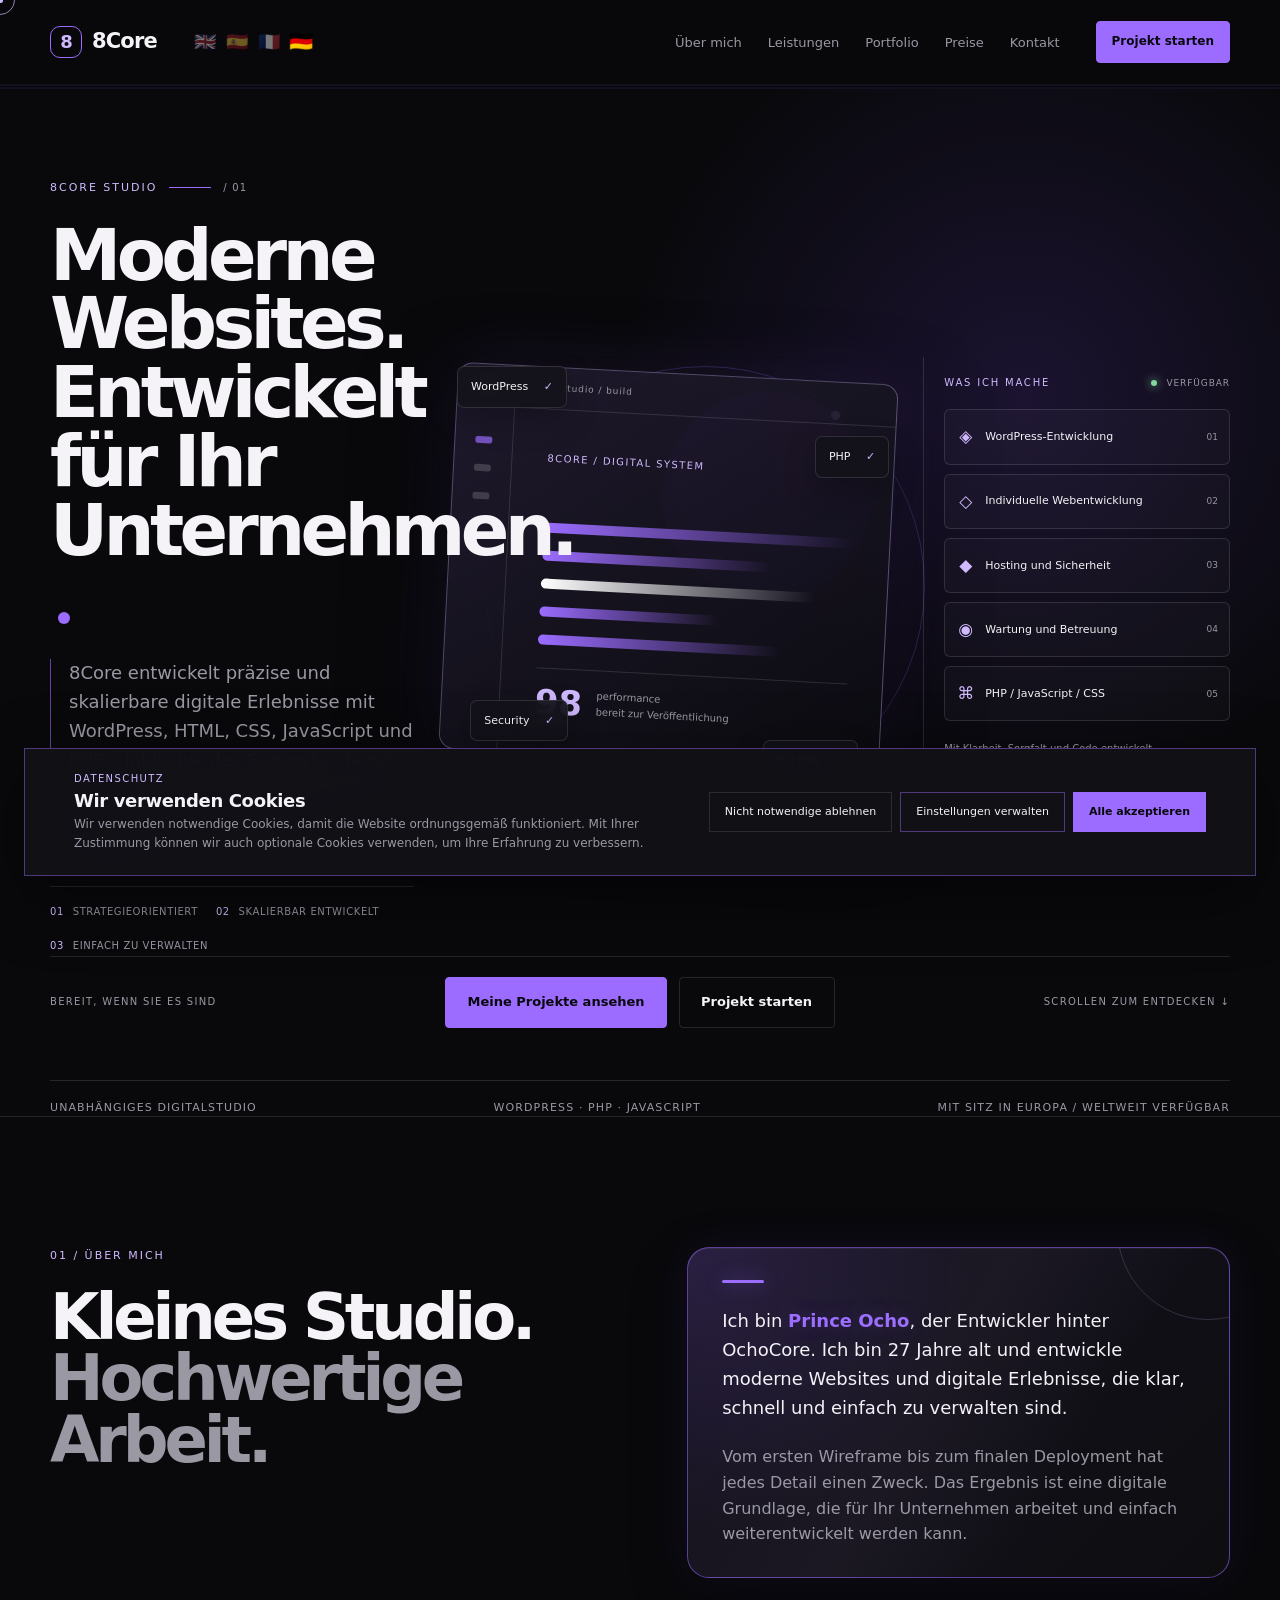
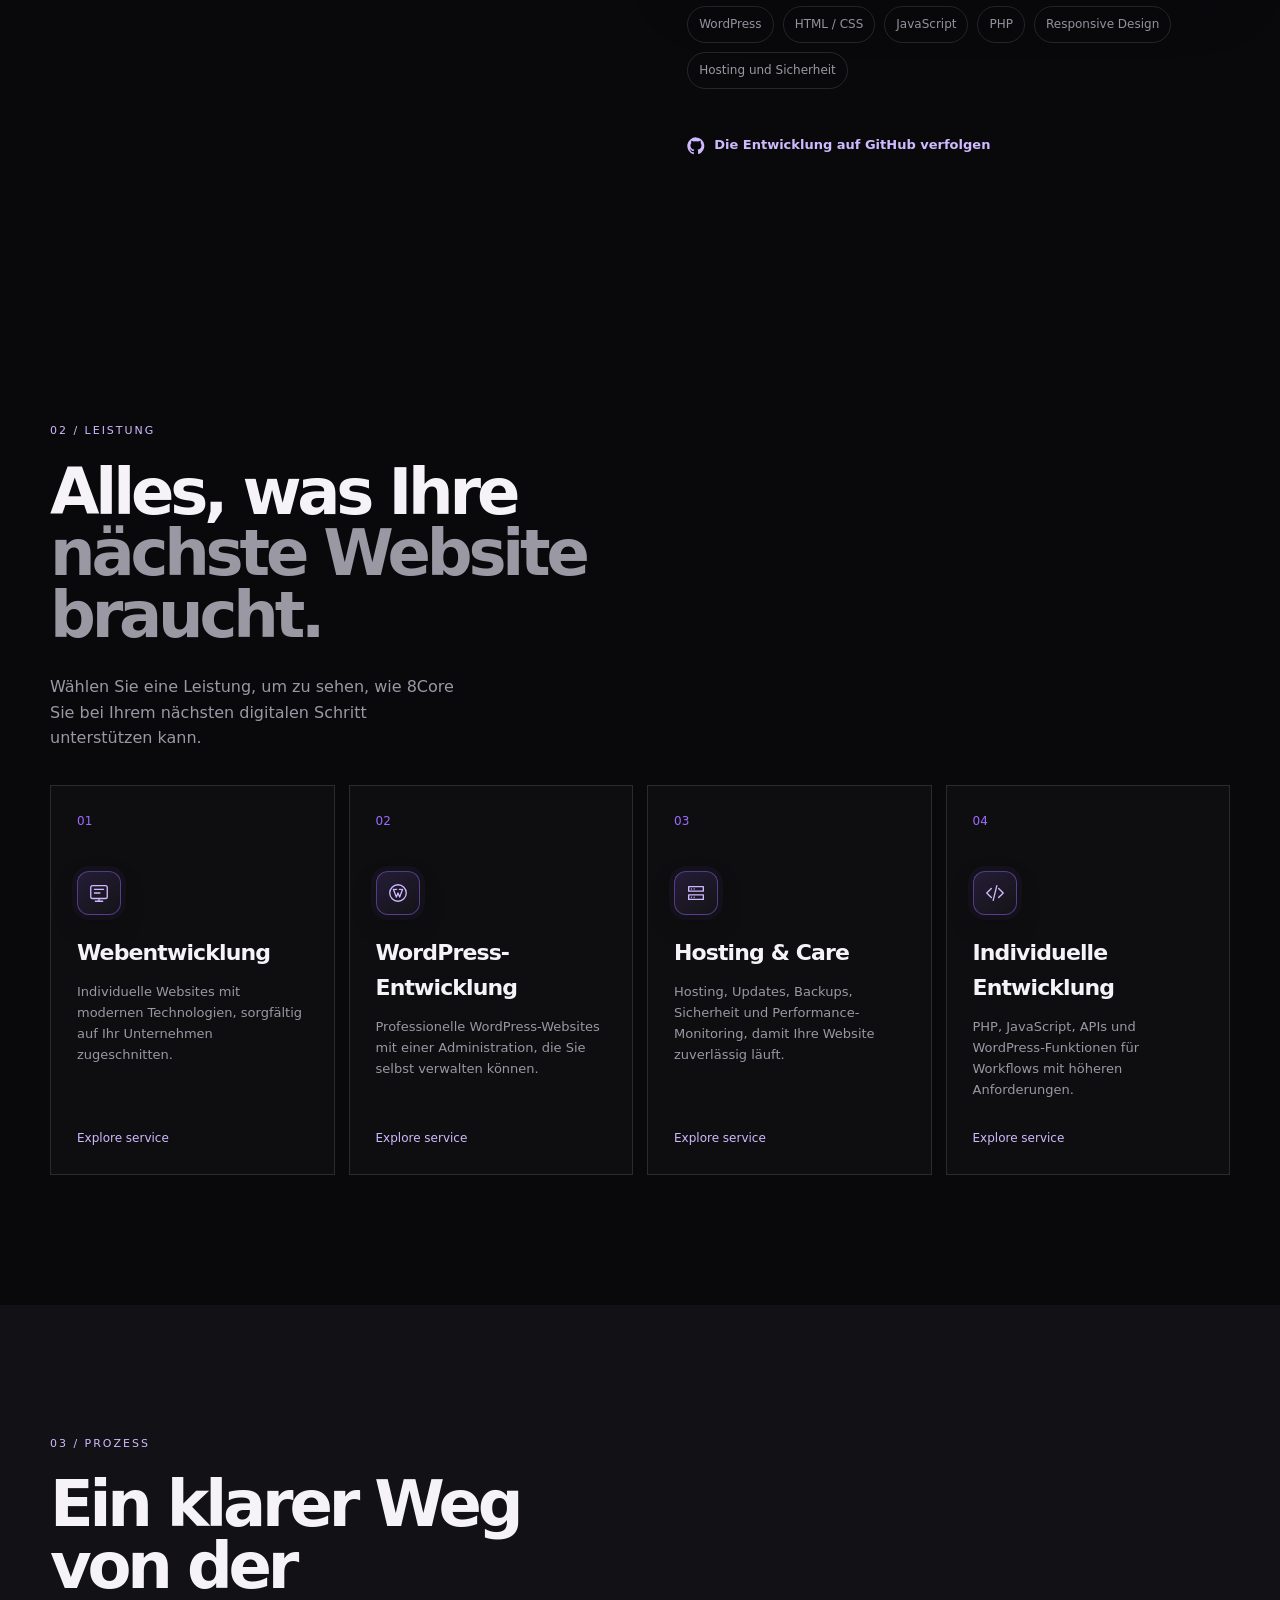
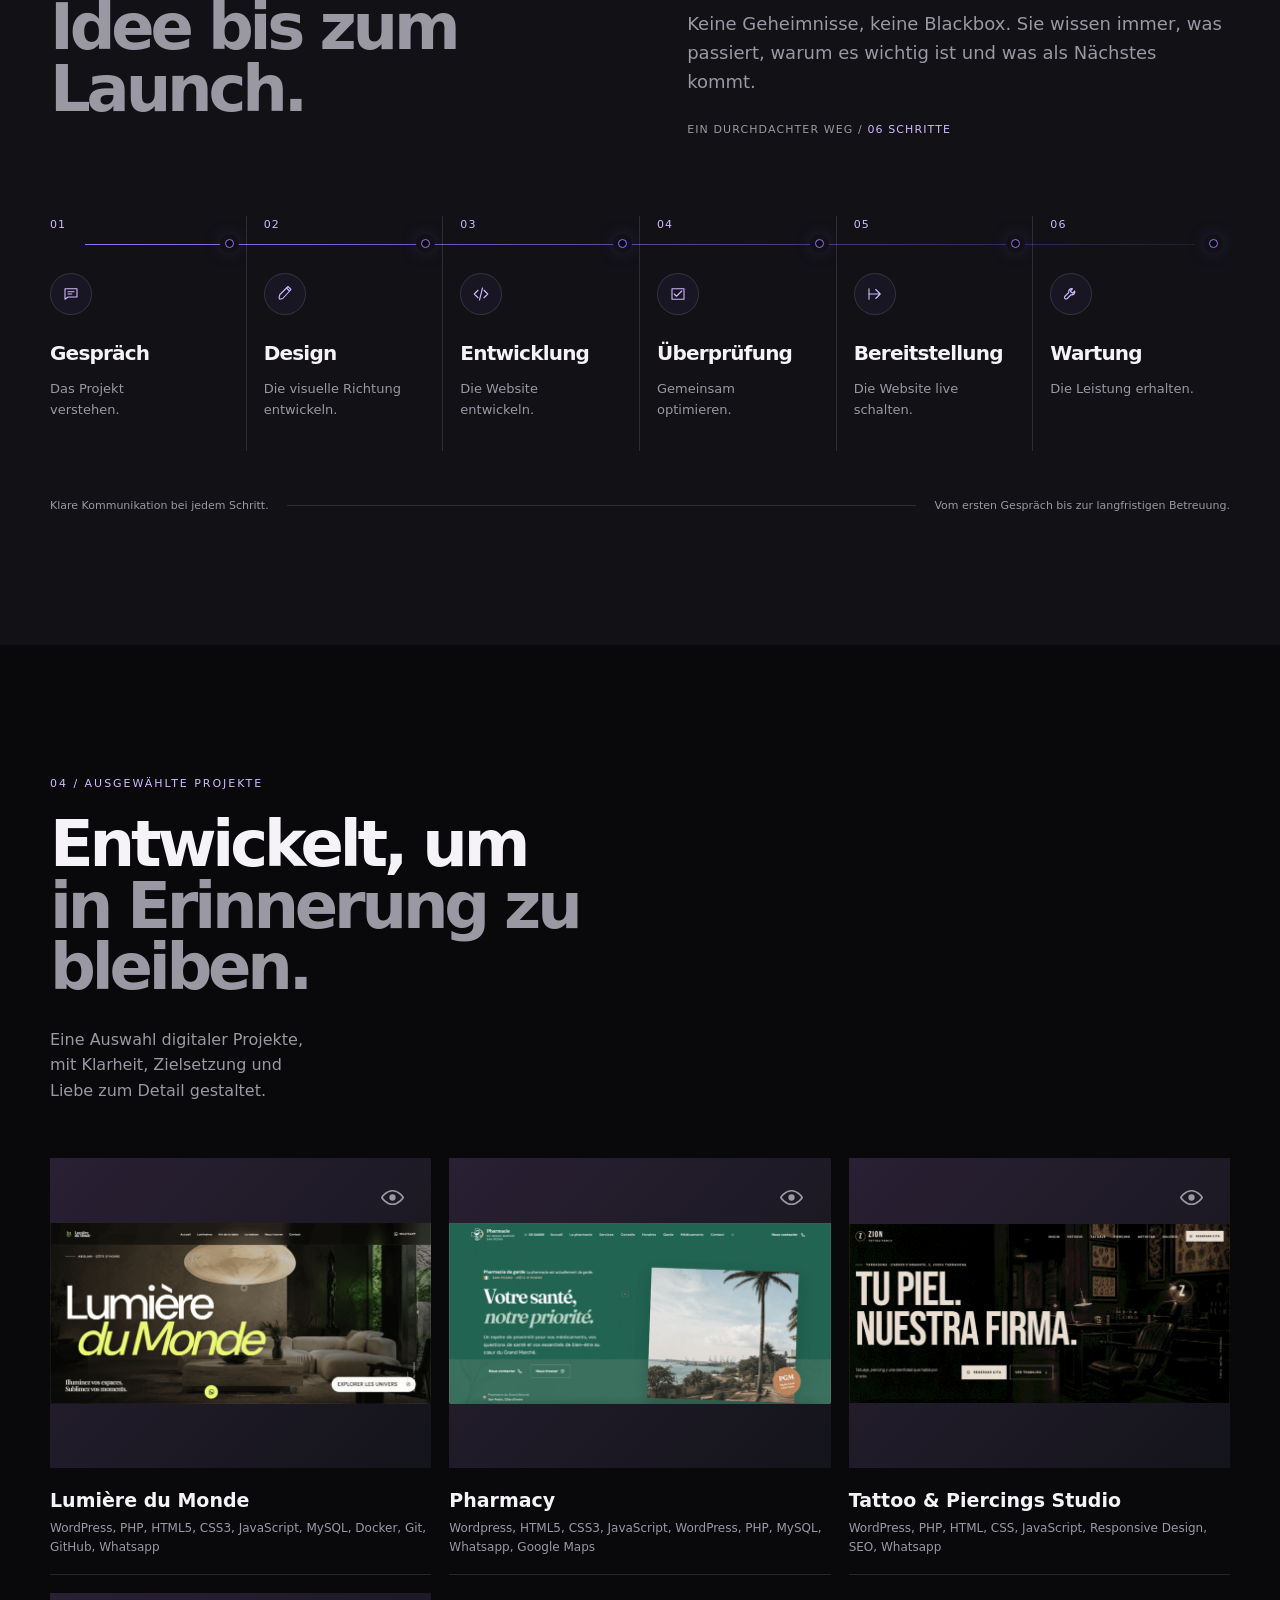
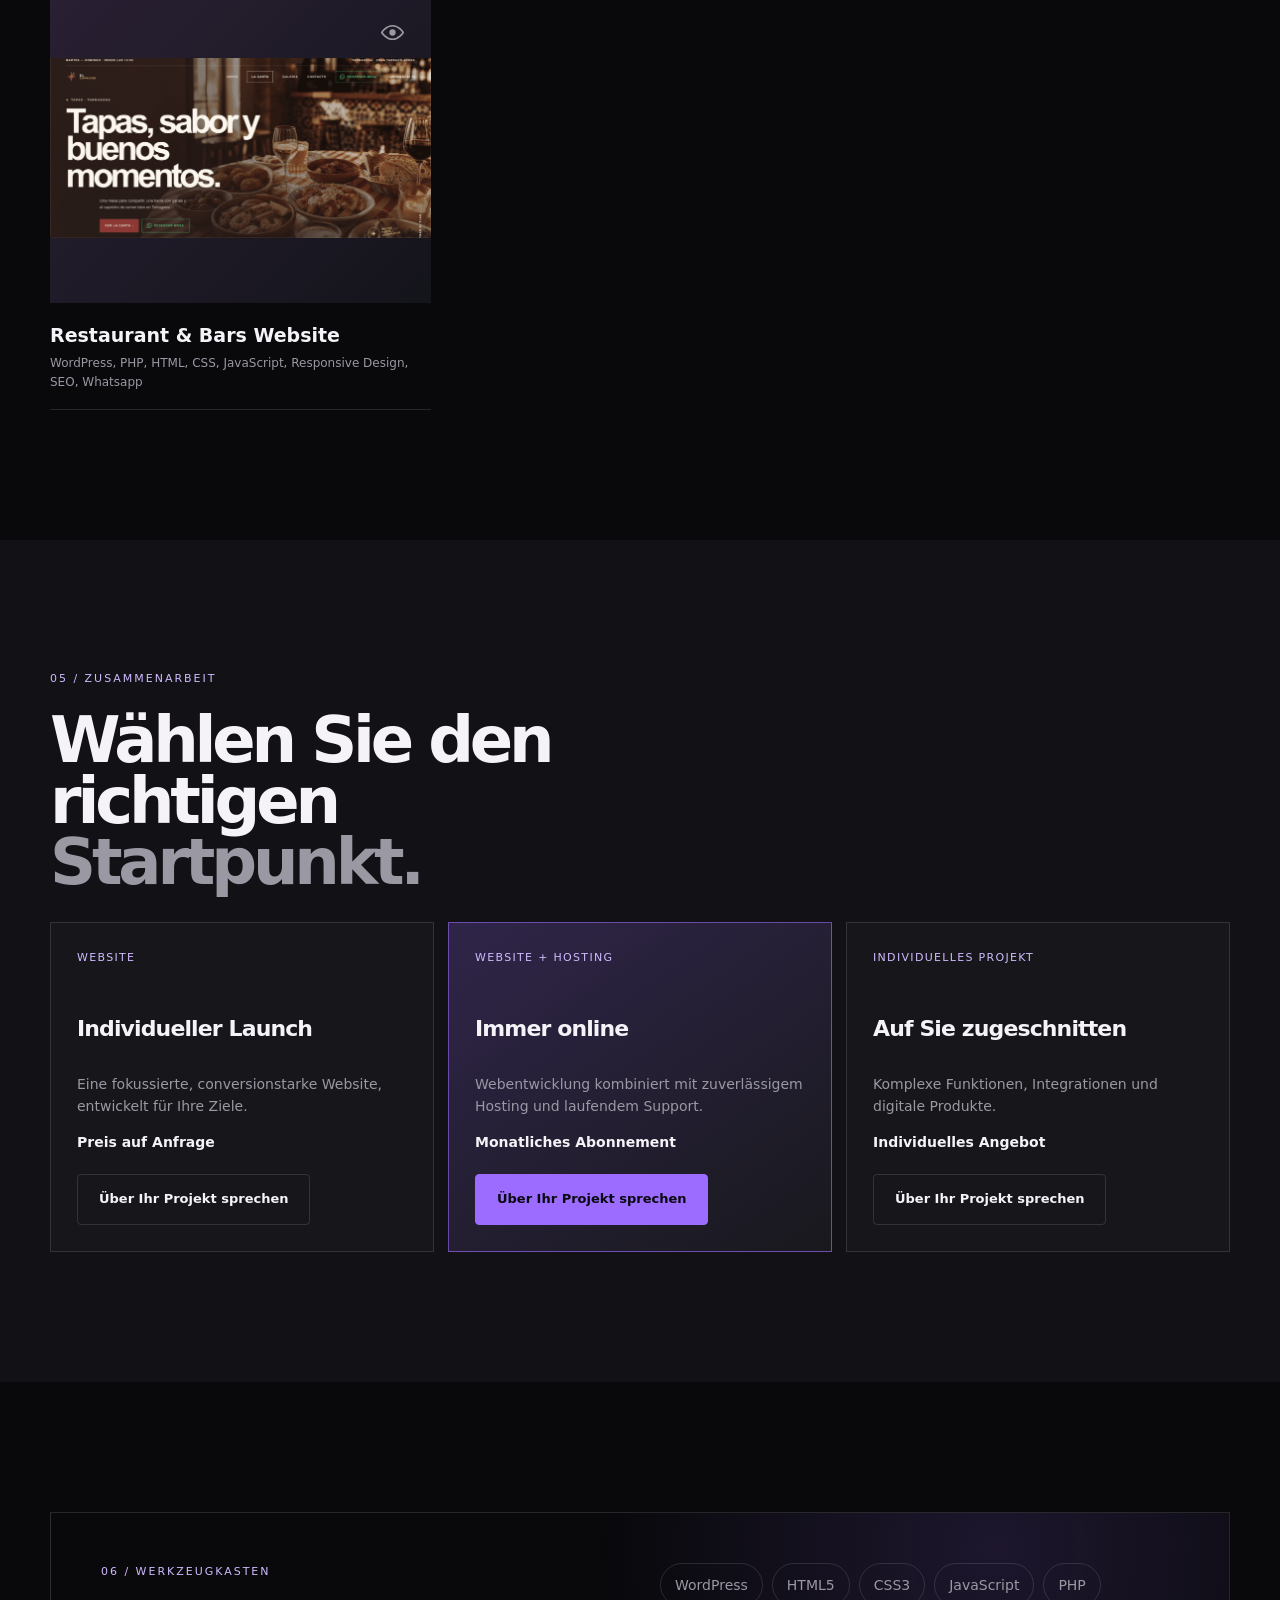
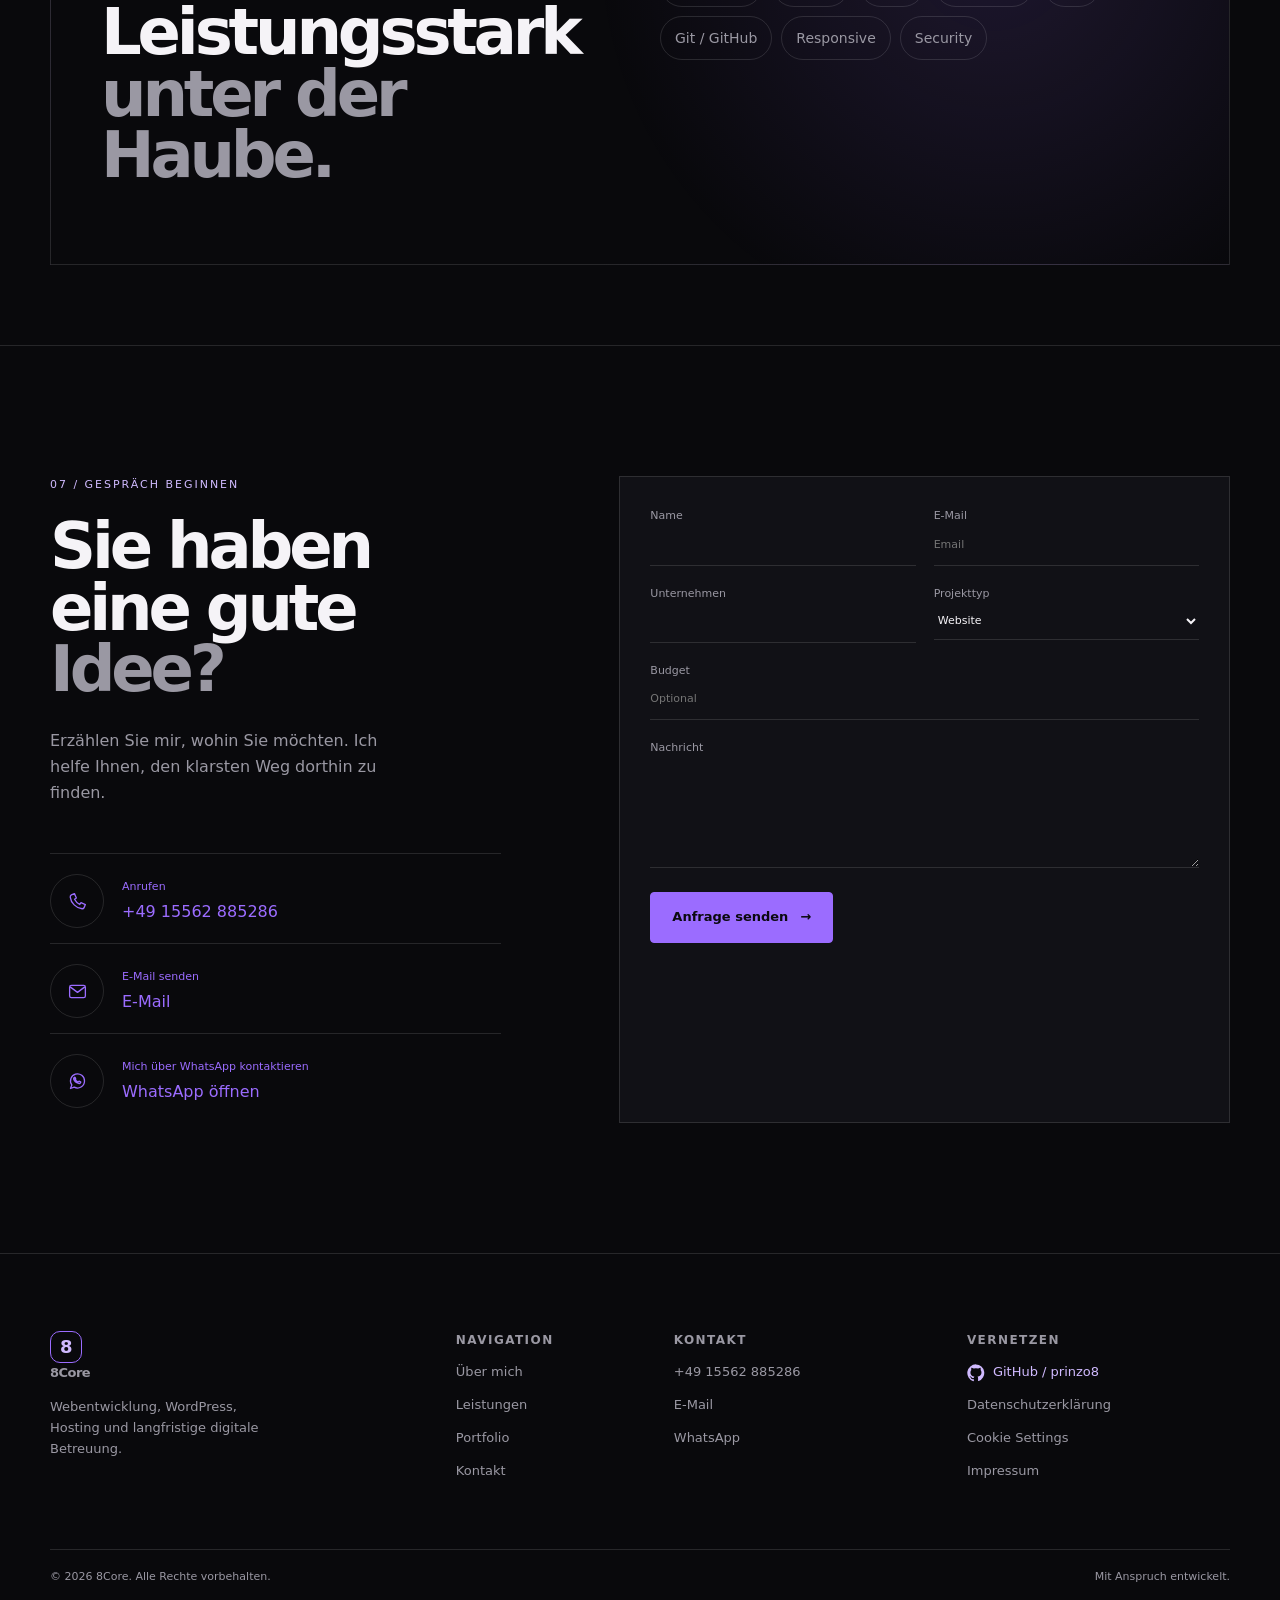
<file: index.html?lang=de.html>
<!doctype html>
<html lang="fr-FR" prefix="og: https://ogp.me/ns#"><head><meta charset="UTF-8"><meta name="viewport" content="width=device-width, initial-scale=1"><meta name="description" content="Create yours">
<!-- Optimisation des moteurs de recherche par Rank Math - https://rankmath.com/ -->
<title>home - 8core</title>
<meta name="description" content="Ceci est une page d’exemple. C’est différent d’un article de blog parce qu’elle restera au même endroit et apparaîtra dans la navigation de votre site (dans"/>
<meta name="robots" content="index, follow, max-snippet:-1, max-video-preview:-1, max-image-preview:large"/>
<link rel="canonical" href="index.html" />
<meta property="og:locale" content="fr_FR" />
<meta property="og:type" content="website" />
<meta property="og:title" content="home - 8core" />
<meta property="og:description" content="Ceci est une page d’exemple. C’est différent d’un article de blog parce qu’elle restera au même endroit et apparaîtra dans la navigation de votre site (dans" />
<meta property="og:url" content="/" />
<meta property="og:site_name" content="8core" />
<meta property="og:updated_time" content="2026-08-30T06:45:01+02:00" />
<meta property="article:published_time" content="2026-08-29T03:36:26+02:00" />
<meta property="article:modified_time" content="2026-08-30T06:45:01+02:00" />
<meta name="twitter:card" content="summary_large_image" />
<meta name="twitter:title" content="home - 8core" />
<meta name="twitter:description" content="Ceci est une page d’exemple. C’est différent d’un article de blog parce qu’elle restera au même endroit et apparaîtra dans la navigation de votre site (dans" />
<meta name="twitter:label1" content="Écrit par" />
<meta name="twitter:data1" content="admin" />
<meta name="twitter:label2" content="Temps de lecture" />
<meta name="twitter:data2" content="Moins d’une minute" />
<script type="application/ld+json" class="rank-math-schema">{"@context":"https://schema.org","@graph":[{"@type":["Person","Organization"],"@id":"/#person","name":"8core","logo":{"@type":"ImageObject","@id":"/#logo","url":"/wp-content/uploads/2026/08/cropped-Bildschirmfoto-2026-08-29-um-18.36.43.png","contentUrl":"/wp-content/uploads/2026/08/cropped-Bildschirmfoto-2026-08-29-um-18.36.43.png","caption":"8core","inLanguage":"fr-FR","width":"512","height":"512"},"image":{"@type":"ImageObject","@id":"/#logo","url":"/wp-content/uploads/2026/08/cropped-Bildschirmfoto-2026-08-29-um-18.36.43.png","contentUrl":"/wp-content/uploads/2026/08/cropped-Bildschirmfoto-2026-08-29-um-18.36.43.png","caption":"8core","inLanguage":"fr-FR","width":"512","height":"512"}},{"@type":"WebSite","@id":"/#website","url":"","name":"8core","alternateName":"OchoCore","publisher":{"@id":"/#person"},"inLanguage":"fr-FR","potentialAction":{"@type":"SearchAction","target":"/?s={search_term_string}","query-input":"required name=search_term_string"}},{"@type":"WebPage","@id":"/#webpage","url":"/","name":"home - 8core","datePublished":"2026-08-29T03:36:26+02:00","dateModified":"2026-08-30T06:45:01+02:00","about":{"@id":"/#person"},"isPartOf":{"@id":"/#website"},"inLanguage":"fr-FR"},{"@type":"Person","@id":"/author/admin/","name":"admin","url":"/author/admin/","image":{"@type":"ImageObject","@id":"https://secure.gravatar.com/avatar/3801b8afccddc5c2ac826e5346b0f39203f81c1a235e910bd4eb5b9a5d664b3a?s=96&amp;d=mm&amp;r=g","url":"https://secure.gravatar.com/avatar/3801b8afccddc5c2ac826e5346b0f39203f81c1a235e910bd4eb5b9a5d664b3a?s=96&amp;d=mm&amp;r=g","caption":"admin","inLanguage":"fr-FR"},"sameAs":[""]},{"@type":"Article","headline":"home - 8core","datePublished":"2026-08-29T03:36:26+02:00","dateModified":"2026-08-30T06:45:01+02:00","author":{"@id":"/author/admin/","name":"admin"},"publisher":{"@id":"/#person"},"description":"Ceci est une page d\u2019exemple. C\u2019est diff\u00e9rent d\u2019un article de blog parce qu\u2019elle restera au m\u00eame endroit et appara\u00eetra dans la navigation de votre site (dans","name":"home - 8core","@id":"/#richSnippet","isPartOf":{"@id":"/#webpage"},"inLanguage":"fr-FR","mainEntityOfPage":{"@id":"/#webpage"}}]}</script>
<!-- /Extension Rank Math WordPress SEO -->

<link rel='dns-prefetch' href='https://www.googletagmanager.com/' />
<link rel="alternate" type="application/rss+xml" title="8core &raquo; Flux" href="feed/index.html" />
<link rel="alternate" type="application/rss+xml" title="8core &raquo; Flux des commentaires" href="comments/feed/index.html" />
<style id="wp-img-auto-sizes-contain-inline-css">
img:is([sizes=auto i],[sizes^="auto," i]){contain-intrinsic-size:3000px 1500px}
/*# sourceURL=wp-img-auto-sizes-contain-inline-css */
</style>

<style id="wp-emoji-styles-inline-css">

	img.wp-smiley, img.emoji {
		display: inline !important;
		border: none !important;
		box-shadow: none !important;
		height: 1em !important;
		width: 1em !important;
		margin: 0 0.07em !important;
		vertical-align: -0.1em !important;
		background: none !important;
		padding: 0 !important;
	}
/*# sourceURL=wp-emoji-styles-inline-css */
</style>
<style id="wp-block-library-inline-css">
:root{--wp-block-synced-color:#7a00df;--wp-block-synced-color--rgb:122,0,223;--wp-bound-block-color:var(--wp-block-synced-color);--wp-editor-canvas-background:#ddd;--wp-admin-theme-color:#007cba;--wp-admin-theme-color--rgb:0,124,186;--wp-admin-theme-color-darker-10:#006ba1;--wp-admin-theme-color-darker-10--rgb:0,107,160.5;--wp-admin-theme-color-darker-20:#005a87;--wp-admin-theme-color-darker-20--rgb:0,90,135;--wp-admin-border-width-focus:2px}@media (min-resolution:192dpi){:root{--wp-admin-border-width-focus:1.5px}}.wp-element-button{cursor:pointer}:root .has-very-light-gray-background-color{background-color:#eee}:root .has-very-dark-gray-background-color{background-color:#313131}:root .has-very-light-gray-color{color:#eee}:root .has-very-dark-gray-color{color:#313131}:root .has-vivid-green-cyan-to-vivid-cyan-blue-gradient-background{background:linear-gradient(135deg,#00d084,#0693e3)}:root .has-purple-crush-gradient-background{background:linear-gradient(135deg,#34e2e4,#4721fb 50%,#ab1dfe)}:root .has-hazy-dawn-gradient-background{background:linear-gradient(135deg,#faaca8,#dad0ec)}:root .has-subdued-olive-gradient-background{background:linear-gradient(135deg,#fafae1,#67a671)}:root .has-atomic-cream-gradient-background{background:linear-gradient(135deg,#fdd79a,#004a59)}:root .has-nightshade-gradient-background{background:linear-gradient(135deg,#330968,#31cdcf)}:root .has-midnight-gradient-background{background:linear-gradient(135deg,#020381,#2874fc)}:root{--wp--preset--font-size--normal:16px;--wp--preset--font-size--huge:42px}.has-regular-font-size{font-size:1em}.has-larger-font-size{font-size:2.625em}.has-normal-font-size{font-size:var(--wp--preset--font-size--normal)}.has-huge-font-size{font-size:var(--wp--preset--font-size--huge)}:root .has-text-align-center{text-align:center}:root .has-text-align-left{text-align:left}:root .has-text-align-right{text-align:right}.has-fit-text{white-space:nowrap!important}#end-resizable-editor-section{display:none}.aligncenter{clear:both}.items-justified-left{justify-content:flex-start}.items-justified-center{justify-content:center}.items-justified-right{justify-content:flex-end}.items-justified-space-between{justify-content:space-between}.screen-reader-text{word-wrap:normal!important;border:0;clip-path:inset(50%);height:1px;margin:-1px;overflow:hidden;padding:0;position:absolute;width:1px;word-break:normal!important}.screen-reader-text:focus{background-color:#ddd;clip-path:none;color:#444;display:block;font-size:1em;height:auto;left:5px;line-height:normal;padding:15px 23px 14px;text-decoration:none;top:5px;width:auto;z-index:100000}html :where(.has-border-color){border-style:solid}html :where([style^=border-color],[style*=";border-color"],[style*="; border-color"]){border-style:solid}html :where([style^=border-top-color],[style*=";border-top-color"],[style*="; border-top-color"]){border-top-style:solid}html :where([style^=border-right-color],[style*=";border-right-color"],[style*="; border-right-color"]){border-right-style:solid}html :where([style^=border-bottom-color],[style*=";border-bottom-color"],[style*="; border-bottom-color"]){border-bottom-style:solid}html :where([style^=border-left-color],[style*=";border-left-color"],[style*="; border-left-color"]){border-left-style:solid}html :where([style^=border-width],[style*=";border-width"],[style*="; border-width"]){border-style:solid}html :where([style^=border-top-width],[style*=";border-top-width"],[style*="; border-top-width"]){border-top-style:solid}html :where([style^=border-right-width],[style*=";border-right-width"],[style*="; border-right-width"]){border-right-style:solid}html :where([style^=border-bottom-width],[style*=";border-bottom-width"],[style*="; border-bottom-width"]){border-bottom-style:solid}html :where([style^=border-left-width],[style*=";border-left-width"],[style*="; border-left-width"]){border-left-style:solid}html :where(img[class*=wp-image-]){height:auto;max-width:100%}:where(figure){margin:0 0 1em}html :where(.is-position-sticky){--wp-admin--admin-bar--position-offset:var(--wp-admin--admin-bar--height,0px)}@media screen and (max-width:600px){html :where(.is-position-sticky){--wp-admin--admin-bar--position-offset:0px}}

/*# sourceURL=/wp-includes/css/dist/block-library/common.min.css */
</style>

<style id="global-styles-inline-css">
:root{--wp--preset--aspect-ratio--square: 1;--wp--preset--aspect-ratio--4-3: 4/3;--wp--preset--aspect-ratio--3-4: 3/4;--wp--preset--aspect-ratio--3-2: 3/2;--wp--preset--aspect-ratio--2-3: 2/3;--wp--preset--aspect-ratio--16-9: 16/9;--wp--preset--aspect-ratio--9-16: 9/16;--wp--preset--color--black: #000000;--wp--preset--color--cyan-bluish-gray: #abb8c3;--wp--preset--color--white: #ffffff;--wp--preset--color--pale-pink: #f78da7;--wp--preset--color--vivid-red: #cf2e2e;--wp--preset--color--luminous-vivid-orange: #ff6900;--wp--preset--color--luminous-vivid-amber: #fcb900;--wp--preset--color--light-green-cyan: #7bdcb5;--wp--preset--color--vivid-green-cyan: #00d084;--wp--preset--color--pale-cyan-blue: #8ed1fc;--wp--preset--color--vivid-cyan-blue: #0693e3;--wp--preset--color--vivid-purple: #9b51e0;--wp--preset--color--8-core-black: #08070c;--wp--preset--color--8-core-white: #f5f3fa;--wp--preset--color--8-core-violet: #9b6cff;--wp--preset--color--8-core-muted: #9b96aa;--wp--preset--gradient--vivid-cyan-blue-to-vivid-purple: linear-gradient(135deg,rgb(6,147,227) 0%,rgb(155,81,224) 100%);--wp--preset--gradient--light-green-cyan-to-vivid-green-cyan: linear-gradient(135deg,rgb(122,220,180) 0%,rgb(0,208,130) 100%);--wp--preset--gradient--luminous-vivid-amber-to-luminous-vivid-orange: linear-gradient(135deg,rgb(252,185,0) 0%,rgb(255,105,0) 100%);--wp--preset--gradient--luminous-vivid-orange-to-vivid-red: linear-gradient(135deg,rgb(255,105,0) 0%,rgb(207,46,46) 100%);--wp--preset--gradient--very-light-gray-to-cyan-bluish-gray: linear-gradient(135deg,rgb(238,238,238) 0%,rgb(169,184,195) 100%);--wp--preset--gradient--cool-to-warm-spectrum: linear-gradient(135deg,rgb(74,234,220) 0%,rgb(151,120,209) 20%,rgb(207,42,186) 40%,rgb(238,44,130) 60%,rgb(251,105,98) 80%,rgb(254,248,76) 100%);--wp--preset--gradient--blush-light-purple: linear-gradient(135deg,rgb(255,206,236) 0%,rgb(152,150,240) 100%);--wp--preset--gradient--blush-bordeaux: linear-gradient(135deg,rgb(254,205,165) 0%,rgb(254,45,45) 50%,rgb(107,0,62) 100%);--wp--preset--gradient--luminous-dusk: linear-gradient(135deg,rgb(255,203,112) 0%,rgb(199,81,192) 50%,rgb(65,88,208) 100%);--wp--preset--gradient--pale-ocean: linear-gradient(135deg,rgb(255,245,203) 0%,rgb(182,227,212) 50%,rgb(51,167,181) 100%);--wp--preset--gradient--electric-grass: linear-gradient(135deg,rgb(202,248,128) 0%,rgb(113,206,126) 100%);--wp--preset--gradient--midnight: linear-gradient(135deg,rgb(2,3,129) 0%,rgb(40,116,252) 100%);--wp--preset--font-size--small: 13px;--wp--preset--font-size--medium: clamp(14px, 0.875rem + ((1vw - 3.2px) * 0.6), 20px);--wp--preset--font-size--large: clamp(22.041px, 1.378rem + ((1vw - 3.2px) * 1.396), 36px);--wp--preset--font-size--x-large: clamp(25.014px, 1.563rem + ((1vw - 3.2px) * 1.699), 42px);--wp--preset--spacing--20: 0.44rem;--wp--preset--spacing--30: 0.67rem;--wp--preset--spacing--40: 1rem;--wp--preset--spacing--50: 1.5rem;--wp--preset--spacing--60: 2.25rem;--wp--preset--spacing--70: 3.38rem;--wp--preset--spacing--80: 5.06rem;--wp--preset--shadow--natural: 6px 6px 9px rgba(0, 0, 0, 0.2);--wp--preset--shadow--deep: 12px 12px 50px rgba(0, 0, 0, 0.4);--wp--preset--shadow--sharp: 6px 6px 0px rgba(0, 0, 0, 0.2);--wp--preset--shadow--outlined: 6px 6px 0px -3px rgb(255, 255, 255), 6px 6px rgb(0, 0, 0);--wp--preset--shadow--crisp: 6px 6px 0px rgb(0, 0, 0);}.wp-block-button{--wp--preset--dimension--25: 25%;--wp--preset--dimension--50: 50%;--wp--preset--dimension--75: 75%;--wp--preset--dimension--100: 100%;}:root { --wp--style--global--content-size: 1180px;--wp--style--global--wide-size: 1320px; }:where(body) { margin: 0; }.wp-site-blocks > .alignleft { float: left; margin-right: 2em; }.wp-site-blocks > .alignright { float: right; margin-left: 2em; }.wp-site-blocks > .aligncenter { justify-content: center; margin-left: auto; margin-right: auto; }:where(.wp-site-blocks) > * { margin-block-start: 24px; margin-block-end: 0; }:where(.wp-site-blocks) > :first-child { margin-block-start: 0; }:where(.wp-site-blocks) > :last-child { margin-block-end: 0; }:root { --wp--style--block-gap: 24px; }:root :where(.is-layout-flow) > :first-child{margin-block-start: 0;}:root :where(.is-layout-flow) > :last-child{margin-block-end: 0;}:root :where(.is-layout-flow) > *{margin-block-start: 24px;margin-block-end: 0;}:root :where(.is-layout-constrained) > :first-child{margin-block-start: 0;}:root :where(.is-layout-constrained) > :last-child{margin-block-end: 0;}:root :where(.is-layout-constrained) > *{margin-block-start: 24px;margin-block-end: 0;}:root :where(.is-layout-flex){gap: 24px;}:root :where(.is-layout-grid){gap: 24px;}.is-layout-flow > .alignleft{float: left;margin-inline-start: 0;margin-inline-end: 2em;}.is-layout-flow > .alignright{float: right;margin-inline-start: 2em;margin-inline-end: 0;}.is-layout-flow > .aligncenter{margin-left: auto !important;margin-right: auto !important;}.is-layout-constrained > .alignleft{float: left;margin-inline-start: 0;margin-inline-end: 2em;}.is-layout-constrained > .alignright{float: right;margin-inline-start: 2em;margin-inline-end: 0;}.is-layout-constrained > .aligncenter{margin-left: auto !important;margin-right: auto !important;}.is-layout-constrained > :where(:not(.alignleft):not(.alignright):not(.alignfull)){max-width: var(--wp--style--global--content-size);margin-left: auto !important;margin-right: auto !important;}.is-layout-constrained > .alignwide{max-width: var(--wp--style--global--wide-size);}body .is-layout-flex{display: flex;}.is-layout-flex{flex-wrap: wrap;align-items: center;}.is-layout-flex > :is(*, div){margin: 0;}body .is-layout-grid{display: grid;}.is-layout-grid > :is(*, div){margin: 0;}body{background-color: #08070c;color: #f5f3fa;font-family: -apple-system,BlinkMacSystemFont,Segoe UI, sans-serif;padding-top: 0px;padding-right: 0px;padding-bottom: 0px;padding-left: 0px;}:root :where(.wp-element-button, .wp-block-button__link){background-color: #32373c;border-width: 0;color: #fff;font-family: inherit;font-size: inherit;font-style: inherit;font-weight: inherit;letter-spacing: inherit;line-height: inherit;padding-top: calc(0.667em + 2px);padding-right: calc(1.333em + 2px);padding-bottom: calc(0.667em + 2px);padding-left: calc(1.333em + 2px);text-decoration: none;text-transform: inherit;}.has-black-color{color: var(--wp--preset--color--black) !important;}.has-cyan-bluish-gray-color{color: var(--wp--preset--color--cyan-bluish-gray) !important;}.has-white-color{color: var(--wp--preset--color--white) !important;}.has-pale-pink-color{color: var(--wp--preset--color--pale-pink) !important;}.has-vivid-red-color{color: var(--wp--preset--color--vivid-red) !important;}.has-luminous-vivid-orange-color{color: var(--wp--preset--color--luminous-vivid-orange) !important;}.has-luminous-vivid-amber-color{color: var(--wp--preset--color--luminous-vivid-amber) !important;}.has-light-green-cyan-color{color: var(--wp--preset--color--light-green-cyan) !important;}.has-vivid-green-cyan-color{color: var(--wp--preset--color--vivid-green-cyan) !important;}.has-pale-cyan-blue-color{color: var(--wp--preset--color--pale-cyan-blue) !important;}.has-vivid-cyan-blue-color{color: var(--wp--preset--color--vivid-cyan-blue) !important;}.has-vivid-purple-color{color: var(--wp--preset--color--vivid-purple) !important;}.has-8-core-black-color{color: var(--wp--preset--color--8-core-black) !important;}.has-8-core-white-color{color: var(--wp--preset--color--8-core-white) !important;}.has-8-core-violet-color{color: var(--wp--preset--color--8-core-violet) !important;}.has-8-core-muted-color{color: var(--wp--preset--color--8-core-muted) !important;}.has-black-background-color{background-color: var(--wp--preset--color--black) !important;}.has-cyan-bluish-gray-background-color{background-color: var(--wp--preset--color--cyan-bluish-gray) !important;}.has-white-background-color{background-color: var(--wp--preset--color--white) !important;}.has-pale-pink-background-color{background-color: var(--wp--preset--color--pale-pink) !important;}.has-vivid-red-background-color{background-color: var(--wp--preset--color--vivid-red) !important;}.has-luminous-vivid-orange-background-color{background-color: var(--wp--preset--color--luminous-vivid-orange) !important;}.has-luminous-vivid-amber-background-color{background-color: var(--wp--preset--color--luminous-vivid-amber) !important;}.has-light-green-cyan-background-color{background-color: var(--wp--preset--color--light-green-cyan) !important;}.has-vivid-green-cyan-background-color{background-color: var(--wp--preset--color--vivid-green-cyan) !important;}.has-pale-cyan-blue-background-color{background-color: var(--wp--preset--color--pale-cyan-blue) !important;}.has-vivid-cyan-blue-background-color{background-color: var(--wp--preset--color--vivid-cyan-blue) !important;}.has-vivid-purple-background-color{background-color: var(--wp--preset--color--vivid-purple) !important;}.has-8-core-black-background-color{background-color: var(--wp--preset--color--8-core-black) !important;}.has-8-core-white-background-color{background-color: var(--wp--preset--color--8-core-white) !important;}.has-8-core-violet-background-color{background-color: var(--wp--preset--color--8-core-violet) !important;}.has-8-core-muted-background-color{background-color: var(--wp--preset--color--8-core-muted) !important;}.has-black-border-color{border-color: var(--wp--preset--color--black) !important;}.has-cyan-bluish-gray-border-color{border-color: var(--wp--preset--color--cyan-bluish-gray) !important;}.has-white-border-color{border-color: var(--wp--preset--color--white) !important;}.has-pale-pink-border-color{border-color: var(--wp--preset--color--pale-pink) !important;}.has-vivid-red-border-color{border-color: var(--wp--preset--color--vivid-red) !important;}.has-luminous-vivid-orange-border-color{border-color: var(--wp--preset--color--luminous-vivid-orange) !important;}.has-luminous-vivid-amber-border-color{border-color: var(--wp--preset--color--luminous-vivid-amber) !important;}.has-light-green-cyan-border-color{border-color: var(--wp--preset--color--light-green-cyan) !important;}.has-vivid-green-cyan-border-color{border-color: var(--wp--preset--color--vivid-green-cyan) !important;}.has-pale-cyan-blue-border-color{border-color: var(--wp--preset--color--pale-cyan-blue) !important;}.has-vivid-cyan-blue-border-color{border-color: var(--wp--preset--color--vivid-cyan-blue) !important;}.has-vivid-purple-border-color{border-color: var(--wp--preset--color--vivid-purple) !important;}.has-8-core-black-border-color{border-color: var(--wp--preset--color--8-core-black) !important;}.has-8-core-white-border-color{border-color: var(--wp--preset--color--8-core-white) !important;}.has-8-core-violet-border-color{border-color: var(--wp--preset--color--8-core-violet) !important;}.has-8-core-muted-border-color{border-color: var(--wp--preset--color--8-core-muted) !important;}.has-vivid-cyan-blue-to-vivid-purple-gradient-background{background: var(--wp--preset--gradient--vivid-cyan-blue-to-vivid-purple) !important;}.has-light-green-cyan-to-vivid-green-cyan-gradient-background{background: var(--wp--preset--gradient--light-green-cyan-to-vivid-green-cyan) !important;}.has-luminous-vivid-amber-to-luminous-vivid-orange-gradient-background{background: var(--wp--preset--gradient--luminous-vivid-amber-to-luminous-vivid-orange) !important;}.has-luminous-vivid-orange-to-vivid-red-gradient-background{background: var(--wp--preset--gradient--luminous-vivid-orange-to-vivid-red) !important;}.has-very-light-gray-to-cyan-bluish-gray-gradient-background{background: var(--wp--preset--gradient--very-light-gray-to-cyan-bluish-gray) !important;}.has-cool-to-warm-spectrum-gradient-background{background: var(--wp--preset--gradient--cool-to-warm-spectrum) !important;}.has-blush-light-purple-gradient-background{background: var(--wp--preset--gradient--blush-light-purple) !important;}.has-blush-bordeaux-gradient-background{background: var(--wp--preset--gradient--blush-bordeaux) !important;}.has-luminous-dusk-gradient-background{background: var(--wp--preset--gradient--luminous-dusk) !important;}.has-pale-ocean-gradient-background{background: var(--wp--preset--gradient--pale-ocean) !important;}.has-electric-grass-gradient-background{background: var(--wp--preset--gradient--electric-grass) !important;}.has-midnight-gradient-background{background: var(--wp--preset--gradient--midnight) !important;}.has-small-font-size{font-size: var(--wp--preset--font-size--small) !important;}.has-medium-font-size{font-size: var(--wp--preset--font-size--medium) !important;}.has-large-font-size{font-size: var(--wp--preset--font-size--large) !important;}.has-x-large-font-size{font-size: var(--wp--preset--font-size--x-large) !important;}
/*# sourceURL=global-styles-inline-css */
</style>

<link rel='stylesheet' id='8core-style-css' href='wp-content/themes/8core/style.css%3Fver=1.0.0.css' media='all' />
<link rel='stylesheet' id='8core-main-css' href='wp-content/themes/8core/assets/css/main.css%3Fver=1.0.0.css' media='all' />
<link rel='stylesheet' id='8core-responsive-css' href='wp-content/themes/8core/assets/css/responsive.css%3Fver=1.0.0.css' media='all' />
<link rel='stylesheet' id='8core-animations-css' href='wp-content/themes/8core/assets/css/animations.css%3Fver=1.0.0.css' media='all' />
<link rel="https://api.w.org/" href="wp-json/index.html" /><link rel="alternate" title="JSON" type="application/json" href="wp-json/wp/v2/pages/2" /><link rel="EditURI" type="application/rsd+xml" title="RSD" href="xmlrpc.php%3Frsd" />
<meta name="generator" content="WordPress 7.1" />
<link rel='shortlink' href='index.html' />
<meta name="generator" content="Site Kit by Google 1.186.0" /><link rel="icon" href="wp-content/uploads/2026/08/cropped-Bildschirmfoto-2026-08-29-um-18.36.43-32x32.png" sizes="32x32" />
<link rel="icon" href="wp-content/uploads/2026/08/cropped-Bildschirmfoto-2026-08-29-um-18.36.43-192x192.png" sizes="192x192" />
<link rel="apple-touch-icon" href="wp-content/uploads/2026/08/cropped-Bildschirmfoto-2026-08-29-um-18.36.43-180x180.png" />
<meta name="msapplication-TileImage" content="/wp-content/uploads/2026/08/cropped-Bildschirmfoto-2026-08-29-um-18.36.43-270x270.png" />
</head>
<body class="home wp-singular page-template-default page page-id-2 wp-theme-8core eightcore-theme"><a class="skip-link" href="index.html%3Flang=de.html#main-content">Zum Inhalt springen</a>
<header class="site-header" data-header><div class="container header-inner">
<a class="brand" href="index.html" aria-label="8Core home"><span class="brand-mark">8</span><span>8Core</span></a>
<div class="header-language"><div class="language-switcher" aria-label="Language selector"><a class="language-option" href="index.html%3Flang=en.html" lang="en" hreflang="en" title="EN" aria-label="EN">🇬🇧</a><a class="language-option" href="index.html%3Flang=es.html" lang="es" hreflang="es" title="ES" aria-label="ES">🇪🇸</a><a class="language-option" href="index.html%3Flang=fr.html" lang="fr" hreflang="fr" title="FR" aria-label="FR">🇫🇷</a><a class="language-option active" href="index.html%3Flang=de.html" lang="de" hreflang="de" title="DE" aria-label="DE">🇩🇪</a></div></div>
<button class="menu-toggle" aria-controls="primary-menu" aria-expanded="false"><span></span><span></span><span></span><span class="sr-only">Toggle menu</span></button>
<nav class="primary-nav" aria-label="Primary navigation">
<ul id="primary-menu" class="nav-list"><li><a href="index.html#about">Über mich</a></li><li><a href="index.html#services">Leistungen</a></li><li><a href="index.html#portfolio">Portfolio</a></li><li><a href="index.html#pricing">Preise</a></li><li><a href="index.html#contact">Kontakt</a></li></ul>
</nav>
<div class="header-actions"><a class="button button-small" href="index.html%3Flang=de.html#contact">Projekt starten</a></div>
</div><div class="scroll-progress" aria-hidden="true"><span></span></div></header>
<div class="scroll-progress" aria-hidden="true">
    <div class="scroll-progress-bar"></div>
</div>

<button
    class="scroll-top-section"
    type="button"
    aria-label="Back to previous section"
    title="Back to previous section"
>
    <span>↑</span>
</button>

<main id="main-content">
<section class="hero section-grid" id="home"><div class="container hero-composition"><div class="hero-copy reveal"><div class="hero-copy-inner"><div class="hero-label-row"><p class="eyebrow">8Core Studio</p><span class="hero-label-line"></span><span class="hero-label-index">/ 01</span></div><div class="hero-title-wrap"><h1>Moderne Websites. Entwickelt für Ihr Unternehmen.</h1></div><div class="hero-message"><p class="hero-text">8Core entwickelt präzise und skalierbare digitale Erlebnisse mit WordPress, HTML, CSS, JavaScript und PHP – inklusive des Supports, damit sie dauerhaft leistungsfähig bleiben.</p><p class="hero-kicker">Digitale Grundlagen für ambitionierte Unternehmen.</p></div><div class="hero-proof"><span><b>01</b> Strategieorientiert</span><span><b>02</b> Skalierbar entwickelt</span><span><b>03</b> Einfach zu verwalten</span></div></div></div><div class="hero-visual reveal"><div class="orb orb-one"></div><div class="orb orb-two"></div><div class="hero-grid-lines"></div><div class="hero-window"><div class="window-bar"><span></span><span></span><span></span><small>8core.studio / build</small></div><div class="window-body"><div class="window-sidebar"><i></i><i></i><i></i></div><div class="window-code"><span class="code-label">8CORE / DIGITAL SYSTEM</span><div class="code-lines"><i></i><i></i><i></i><i></i><i></i></div><div class="window-stat"><b>98</b><span>performance<br>bereit zur Veröffentlichung</span></div></div></div></div><span class="hero-badge badge-wordpress">WordPress <b>✓</b></span><span class="hero-badge badge-php">PHP <b>✓</b></span><span class="hero-badge badge-security">Security <b>✓</b></span><span class="hero-badge badge-js">JS / CSS <b>✓</b></span><div class="hero-orbit"></div></div><aside class="hero-expertise reveal" aria-label="8Core expertise"><div class="expertise-header"><span class="eyebrow">Was ich mache</span><span class="expertise-status"><i></i> Verfügbar</span></div><div class="expertise-list"><div class="expertise-card"><span class="expertise-icon">◈</span><span>WordPress-Entwicklung</span><b>01</b></div><div class="expertise-card"><span class="expertise-icon">◇</span><span>Individuelle Webentwicklung</span><b>02</b></div><div class="expertise-card"><span class="expertise-icon">◆</span><span>Hosting und Sicherheit</span><b>03</b></div><div class="expertise-card"><span class="expertise-icon">◉</span><span>Wartung und Betreuung</span><b>04</b></div><div class="expertise-card"><span class="expertise-icon">⌘</span><span>PHP / JavaScript / CSS</span><b>05</b></div></div><span class="expertise-note">Mit Klarheit, Sorgfalt und Code entwickelt.</span></aside></div><div class="container hero-cta-row"><div class="hero-cta-inner"><span class="hero-cta-caption">Bereit, wenn Sie es sind</span><div class="hero-actions"><a class="button" href="index.html%3Flang=de.html#portfolio">Meine Projekte ansehen</a><a class="button button-ghost" href="index.html%3Flang=de.html#contact">Projekt starten</a></div><span class="hero-cta-caption hero-cta-caption-right">Scrollen zum Entdecken ↓</span></div></div><div class="container hero-meta"><span>Unabhängiges Digitalstudio</span><span>WordPress · PHP · JavaScript</span><span>Mit Sitz in Europa / Weltweit verfügbar</span></div></section>
<section class="section about" id="about"><div class="container split-layout"><div class="section-heading reveal"><p class="eyebrow">01 / Über mich</p><h2>Kleines Studio.<br><em>Hochwertige Arbeit.</em></h2></div><div class="about-copy reveal"><div class="about-highlight"><span class="about-highlight-line"></span><p class="lead">Ich bin <span class="about-name" style="color: var(--violet) !important"><span class="about-name" style="color: var(--violet) !important">Prince Ocho</span></span>, der Entwickler hinter OchoCore. Ich bin 27 Jahre alt und entwickle moderne Websites und digitale Erlebnisse, die klar, schnell und einfach zu verwalten sind.</p><p>Vom ersten Wireframe bis zum finalen Deployment hat jedes Detail einen Zweck. Das Ergebnis ist eine digitale Grundlage, die für Ihr Unternehmen arbeitet und einfach weiterentwickelt werden kann.</p></div><div class="skill-tags"><span>WordPress</span><span>HTML / CSS</span><span>JavaScript</span><span>PHP</span><span>Responsive Design</span><span>Hosting und Sicherheit</span></div><a class="inline-link" href="https://github.com/prinzo8" target="_blank" rel="noopener noreferrer"><svg viewBox="0 0 24 24" aria-hidden="true"><path d="M12 .5A11.5 11.5 0 0 0 8.36 22.94c.58.1.79-.25.79-.56v-2.17c-3.22.7-3.9-1.55-3.9-1.55-.53-1.38-1.3-1.75-1.3-1.75-1.05-.72.08-.7.08-.7 1.16.08 1.77 1.19 1.77 1.19 1.03 1.77 2.7 1.26 3.36.96.1-.75.4-1.26.73-1.55-2.57-.29-5.28-1.29-5.28-5.72 0-1.26.45-2.29 1.19-3.1-.12-.3-.52-1.47.11-3.06 0 0 .97-.31 3.16 1.18a10.9 10.9 0 0 1 5.76 0c2.19-1.49 3.15-1.18 3.15-1.18.64 1.59.24 2.76.12 3.06.74.81 1.18 1.84 1.18 3.1 0 4.44-2.71 5.42-5.29 5.71.42.36.78 1.08.78 2.18v3.23c0 .31.21.67.8.56A11.5 11.5 0 0 0 12 .5Z"/></svg> Die Entwicklung auf GitHub verfolgen</a></div></div></section><section class="section services" id="services"><div class="container"><div class="section-heading reveal"><p class="eyebrow">02 / Leistung</p><h2>Alles, was Ihre<br><em>nächste Website braucht.</em></h2><p class="section-intro">Wählen Sie eine Leistung, um zu sehen, wie 8Core Sie bei Ihrem nächsten digitalen Schritt unterstützen kann.</p></div><div class="card-grid service-grid"><article class="feature-card service-card reveal"><button type="button" class="service-trigger" data-modal-open="service-9"><span class="card-number">01</span><span class="service-icon" aria-hidden="true"><svg viewBox="0 0 24 24" aria-hidden="true"><rect x="3" y="4" width="18" height="14" rx="2"/><path d="M8 21h8M12 18v3M7 8h10M7 12h6"/></svg></span><h3>Webentwicklung</h3><p>Individuelle Websites mit modernen Technologien, sorgfältig auf Ihr Unternehmen zugeschnitten.</p><span class="service-open">Explore service</span></button></article><div class="modal service-modal" id="service-9" aria-hidden="true" role="dialog" aria-modal="true" aria-labelledby="service-title-9"><div class="modal-panel"><button class="modal-close" data-modal-close aria-label="Close service details">×</button><div class="service-modal-icon"><svg viewBox="0 0 24 24" aria-hidden="true"><rect x="3" y="4" width="18" height="14" rx="2"/><path d="M8 21h8M12 18v3M7 8h10M7 12h6"/></svg></div><p class="eyebrow">01 / Leistung</p><h2 id="service-title-9">Webentwicklung</h2><div class="service-modal-description"><p>Individuelle Websites mit modernen Technologien, sorgfältig auf Ihr Unternehmen zugeschnitten.</p>
</div><div class="service-features"><h3>Was ist enthalten</h3><ul><li>Projektanalyse und Umfang</li><li>Responsive Umsetzung</li><li>Performanceorientierte Entwicklung</li><li>Unterstützung beim Launch</li></ul></div><a class="button" href="index.html%3Flang=de.html#contact" data-modal-close>Über diesen Service sprechen</a></div></div><article class="feature-card service-card reveal"><button type="button" class="service-trigger" data-modal-open="service-10"><span class="card-number">02</span><span class="service-icon" aria-hidden="true"><svg viewBox="0 0 24 24" aria-hidden="true"><path d="M12 3a9 9 0 1 0 0 18 9 9 0 0 0 0-18Z"/><path d="m7 8 3.2 8.5L12 12l1.8 4.5L17 8M8.5 8h2M13.5 8h2"/></svg></span><h3>WordPress-Entwicklung</h3><p>Professionelle WordPress-Websites mit einer Administration, die Sie selbst verwalten können.</p><span class="service-open">Explore service</span></button></article><div class="modal service-modal" id="service-10" aria-hidden="true" role="dialog" aria-modal="true" aria-labelledby="service-title-10"><div class="modal-panel"><button class="modal-close" data-modal-close aria-label="Close service details">×</button><div class="service-modal-icon"><svg viewBox="0 0 24 24" aria-hidden="true"><path d="M12 3a9 9 0 1 0 0 18 9 9 0 0 0 0-18Z"/><path d="m7 8 3.2 8.5L12 12l1.8 4.5L17 8M8.5 8h2M13.5 8h2"/></svg></div><p class="eyebrow">02 / Leistung</p><h2 id="service-title-10">WordPress-Entwicklung</h2><div class="service-modal-description"><p>Professionelle WordPress-Websites mit einer Verwaltung, die Sie selbst kontrollieren können.</p>
</div><div class="service-features"><h3>Was ist enthalten</h3><ul><li>Individuelle WordPress-Architektur</li><li>Bearbeitbare Inhaltsstruktur</li><li>Einrichtung von Plugins und Sicherheit</li><li>Schulung und Übergabe</li></ul></div><a class="button" href="index.html%3Flang=de.html#contact" data-modal-close>Über diesen Service sprechen</a></div></div><article class="feature-card service-card reveal"><button type="button" class="service-trigger" data-modal-open="service-11"><span class="card-number">03</span><span class="service-icon" aria-hidden="true"><svg viewBox="0 0 24 24" aria-hidden="true"><path d="M4 5h16v5H4zM4 14h16v5H4z"/><path d="M7 7.5h.01M10 7.5h.01M7 16.5h.01M10 16.5h.01"/></svg></span><h3>Hosting &#038; Care</h3><p>Hosting, Updates, Backups, Sicherheit und Performance-Monitoring, damit Ihre Website zuverlässig läuft.</p><span class="service-open">Explore service</span></button></article><div class="modal service-modal" id="service-11" aria-hidden="true" role="dialog" aria-modal="true" aria-labelledby="service-title-11"><div class="modal-panel"><button class="modal-close" data-modal-close aria-label="Close service details">×</button><div class="service-modal-icon"><svg viewBox="0 0 24 24" aria-hidden="true"><path d="M4 5h16v5H4zM4 14h16v5H4z"/><path d="M7 7.5h.01M10 7.5h.01M7 16.5h.01M10 16.5h.01"/></svg></div><p class="eyebrow">03 / Leistung</p><h2 id="service-title-11">Hosting &#038; Care</h2><div class="service-modal-description"><p>Hosting, Updates, Backups, Sicherheit und Performance-Monitoring, damit Ihre Website zuverlässig läuft.</p>
</div><div class="service-features"><h3>Was ist enthalten</h3><ul><li>Hosting-Konfiguration</li><li>WordPress- und Plugin-Updates</li><li>Backups und Sicherheitsprüfungen</li><li>Performance-Monitoring</li></ul></div><a class="button" href="index.html%3Flang=de.html#contact" data-modal-close>Über diesen Service sprechen</a></div></div><article class="feature-card service-card reveal"><button type="button" class="service-trigger" data-modal-open="service-12"><span class="card-number">04</span><span class="service-icon" aria-hidden="true"><svg viewBox="0 0 24 24" aria-hidden="true"><path d="m8 7-5 5 5 5M16 7l5 5-5 5M14 4l-4 16"/></svg></span><h3>Individuelle Entwicklung</h3><p>PHP, JavaScript, APIs und WordPress-Funktionen für Workflows mit höheren Anforderungen.</p><span class="service-open">Explore service</span></button></article><div class="modal service-modal" id="service-12" aria-hidden="true" role="dialog" aria-modal="true" aria-labelledby="service-title-12"><div class="modal-panel"><button class="modal-close" data-modal-close aria-label="Close service details">×</button><div class="service-modal-icon"><svg viewBox="0 0 24 24" aria-hidden="true"><path d="m8 7-5 5 5 5M16 7l5 5-5 5M14 4l-4 16"/></svg></div><p class="eyebrow">04 / Leistung</p><h2 id="service-title-12">Individuelle Entwicklung</h2><div class="service-modal-description"><p>PHP, JavaScript, APIs und WordPress-Funktionen für Workflows mit höheren Anforderungen.</p>
</div><div class="service-features"><h3>Was ist enthalten</h3><ul><li>Technische Analyse</li><li>Individuelles PHP und JavaScript</li><li>API- und WordPress-Integrationen</li><li>Laufende technische Unterstützung</li></ul></div><a class="button" href="index.html%3Flang=de.html#contact" data-modal-close>Über diesen Service sprechen</a></div></div></div></div></section>
<section class="section process" id="process"><div class="container"><div class="process-intro"><div class="section-heading reveal"><p class="eyebrow">03 / Prozess</p><h2>Ein klarer Weg von der<br><em>Idee bis zum Launch.</em></h2></div><div class="process-intro-copy reveal"><p class="lead">Keine Geheimnisse, keine Blackbox. Sie wissen immer, was passiert, warum es wichtig ist und was als Nächstes kommt.</p><span class="process-route">Ein durchdachter Weg / <b>06 Schritte</b></span></div></div><div class="process-track"><article class="process-card reveal" style="--step-delay: 0ms"><div class="process-card-top"><span class="process-index">01</span><span class="process-dot"></span></div><div class="process-icon" aria-hidden="true"><svg viewBox="0 0 24 24" aria-hidden="true"><path d="M4 5h16v11H8l-4 3V5Z"/><path d="M8 9h8M8 12h5"/></svg></div><div class="process-card-body"><h3>Gespräch</h3><p>Das Projekt verstehen.</p></div></article><article class="process-card reveal" style="--step-delay: 80ms"><div class="process-card-top"><span class="process-index">02</span><span class="process-dot"></span></div><div class="process-icon" aria-hidden="true"><svg viewBox="0 0 24 24" aria-hidden="true"><path d="m4 17 1-4L16 2l4 4L9 18l-4 1Z"/><path d="m14 4 4 4"/></svg></div><div class="process-card-body"><h3>Design</h3><p>Die visuelle Richtung entwickeln.</p></div></article><article class="process-card reveal" style="--step-delay: 160ms"><div class="process-card-top"><span class="process-index">03</span><span class="process-dot"></span></div><div class="process-icon" aria-hidden="true"><svg viewBox="0 0 24 24" aria-hidden="true"><path d="m8 7-5 5 5 5M16 7l5 5-5 5M14 4l-4 16"/></svg></div><div class="process-card-body"><h3>Entwicklung</h3><p>Die Website entwickeln.</p></div></article><article class="process-card reveal" style="--step-delay: 240ms"><div class="process-card-top"><span class="process-index">04</span><span class="process-dot"></span></div><div class="process-icon" aria-hidden="true"><svg viewBox="0 0 24 24" aria-hidden="true"><path d="M4 5h16v14H4z"/><path d="m7 12 3 3 7-7"/></svg></div><div class="process-card-body"><h3>Überprüfung</h3><p>Gemeinsam optimieren.</p></div></article><article class="process-card reveal" style="--step-delay: 320ms"><div class="process-card-top"><span class="process-index">05</span><span class="process-dot"></span></div><div class="process-icon" aria-hidden="true"><svg viewBox="0 0 24 24" aria-hidden="true"><path d="M4 12h15M13 6l6 6-6 6"/><path d="M4 5v14"/></svg></div><div class="process-card-body"><h3>Bereitstellung</h3><p>Die Website live schalten.</p></div></article><article class="process-card reveal" style="--step-delay: 400ms"><div class="process-card-top"><span class="process-index">06</span><span class="process-dot"></span></div><div class="process-icon" aria-hidden="true"><svg viewBox="0 0 24 24" aria-hidden="true"><path d="M14 5a4 4 0 0 0-5 5l-5 5a2 2 0 1 0 3 3l5-5a4 4 0 0 0 5-5l-3 3-3-3 3-3Z"/></svg></div><div class="process-card-body"><h3>Wartung</h3><p>Die Leistung erhalten.</p></div></article></div><div class="process-footer reveal"><span>Klare Kommunikation bei jedem Schritt.</span><span class="process-footer-line"></span><span>Vom ersten Gespräch bis zur langfristigen Betreuung.</span></div></div></section>
<section class="section portfolio" id="portfolio">
    <div class="container">

        <div class="section-heading split-heading reveal">
            <div>
                <p class="eyebrow">
                    04 / Ausgewählte Projekte                </p>

                <h2>
                    Entwickelt, um<br><em>in Erinnerung zu bleiben.</em>                </h2>
            </div>

            <p>
                Eine Auswahl digitaler Projekte, mit Klarheit, Zielsetzung und Liebe zum Detail gestaltet.            </p>
        </div>

        <div class="portfolio-grid">

            
            
                
                    
                    <article class="portfolio-card reveal">

                        <button
                            type="button"
                            class="portfolio-card-button"
                            data-portfolio-open="portfolio-80"
                            aria-label="Lumière du Monde"
                        >

                            <div class="project-thumb">

                                
                                    <img width="1024" height="484" src="wp-content/uploads/2026/09/Bildschirmfoto-2026-09-13-um-00.55.35-1024x484.png" class="attachment-large size-large wp-post-image" alt="" loading="lazy" decoding="async" srcset="wp-content/uploads/2026/09/Bildschirmfoto-2026-09-13-um-00.55.35-1024x484.png 1024w, wp-content/uploads/2026/09/Bildschirmfoto-2026-09-13-um-00.55.35-300x142.png 300w, wp-content/uploads/2026/09/Bildschirmfoto-2026-09-13-um-00.55.35-768x363.png 768w, wp-content/uploads/2026/09/Bildschirmfoto-2026-09-13-um-00.55.35-1536x725.png 1536w, wp-content/uploads/2026/09/Bildschirmfoto-2026-09-13-um-00.55.35-2048x967.png 2048w" sizes="auto, (max-width: 1024px) 100vw, 1024px" />
                                
                                <span
                                    class="portfolio-view-icon"
                                    aria-hidden="true"
                                >
                                    <svg viewBox="0 0 24 24" role="presentation">
                                        <path d="M2.5 12s3.5-6 9.5-6 9.5 6 9.5 6-3.5 6-9.5 6-9.5-6-9.5-6Z"/>
                                        <circle cx="12" cy="12" r="2.8"/>
                                    </svg>
                                </span>

                            </div>

                            <div class="project-info">

                                <h3>
                                    Lumière du Monde                                </h3>

                                <p>
                                    WordPress, PHP, HTML5, CSS3, JavaScript, MySQL, Docker, Git, GitHub, Whatsapp                                </p>

                            </div>

                        </button>

                    </article>


                    
                        <div
                            class="modal portfolio-modal"
                            id="portfolio-80"
                            aria-hidden="true"
                            role="dialog"
                            aria-modal="true"
                            aria-label="Lumière du Monde"
                        >

                            <div class="modal-panel">

                                <button
                                    type="button"
                                    class="modal-close"
                                    data-modal-close
                                    aria-label="Close project preview"
                                >
                                    ×
                                </button>

                                
<div class="portfolio-preview">
            <iframe
            class="portfolio-iframe"
            src="https://prinzo8.github.io/ldm/"
            title="Lumière du Monde"
            loading="eager"
            allow="fullscreen; autoplay"
            referrerpolicy="strict-origin-when-cross-origin"
        ></iframe>
    </div>

                            </div>

                        </div>

                    
                
                    
                    <article class="portfolio-card reveal">

                        <button
                            type="button"
                            class="portfolio-card-button"
                            data-portfolio-open="portfolio-77"
                            aria-label="Pharmacy"
                        >

                            <div class="project-thumb">

                                
                                    <img width="1024" height="484" src="wp-content/uploads/2026/09/Bildschirmfoto-2026-09-01-um-05.19.04-1024x484.png" class="attachment-large size-large wp-post-image" alt="" loading="lazy" decoding="async" srcset="wp-content/uploads/2026/09/Bildschirmfoto-2026-09-01-um-05.19.04-1024x484.png 1024w, wp-content/uploads/2026/09/Bildschirmfoto-2026-09-01-um-05.19.04-300x142.png 300w, wp-content/uploads/2026/09/Bildschirmfoto-2026-09-01-um-05.19.04-768x363.png 768w, wp-content/uploads/2026/09/Bildschirmfoto-2026-09-01-um-05.19.04-1536x725.png 1536w, wp-content/uploads/2026/09/Bildschirmfoto-2026-09-01-um-05.19.04-2048x967.png 2048w" sizes="auto, (max-width: 1024px) 100vw, 1024px" />
                                
                                <span
                                    class="portfolio-view-icon"
                                    aria-hidden="true"
                                >
                                    <svg viewBox="0 0 24 24" role="presentation">
                                        <path d="M2.5 12s3.5-6 9.5-6 9.5 6 9.5 6-3.5 6-9.5 6-9.5-6-9.5-6Z"/>
                                        <circle cx="12" cy="12" r="2.8"/>
                                    </svg>
                                </span>

                            </div>

                            <div class="project-info">

                                <h3>
                                    Pharmacy                                </h3>

                                <p>
                                    Wordpress, HTML5, CSS3, JavaScript, WordPress, PHP, MySQL, Whatsapp, Google Maps                                </p>

                            </div>

                        </button>

                    </article>


                    
                        <div
                            class="modal portfolio-modal"
                            id="portfolio-77"
                            aria-hidden="true"
                            role="dialog"
                            aria-modal="true"
                            aria-label="Pharmacy"
                        >

                            <div class="modal-panel">

                                <button
                                    type="button"
                                    class="modal-close"
                                    data-modal-close
                                    aria-label="Close project preview"
                                >
                                    ×
                                </button>

                                
<div class="portfolio-preview">
            <iframe
            class="portfolio-iframe"
            src="https://pdgm-sp.netlify.app/"
            title="Pharmacy"
            loading="eager"
            allow="fullscreen; autoplay"
            referrerpolicy="strict-origin-when-cross-origin"
        ></iframe>
    </div>

                            </div>

                        </div>

                    
                
                    
                    <article class="portfolio-card reveal">

                        <button
                            type="button"
                            class="portfolio-card-button"
                            data-portfolio-open="portfolio-37"
                            aria-label="Tattoo &amp; Piercings Studio"
                        >

                            <div class="project-thumb">

                                
                                    <img width="1024" height="481" src="wp-content/uploads/2026/08/Bildschirmfoto-2026-08-29-um-18.46.29-2-1024x481.png" class="attachment-large size-large wp-post-image" alt="" loading="lazy" decoding="async" srcset="wp-content/uploads/2026/08/Bildschirmfoto-2026-08-29-um-18.46.29-2-1024x481.png 1024w, wp-content/uploads/2026/08/Bildschirmfoto-2026-08-29-um-18.46.29-2-300x141.png 300w, wp-content/uploads/2026/08/Bildschirmfoto-2026-08-29-um-18.46.29-2-768x361.png 768w, wp-content/uploads/2026/08/Bildschirmfoto-2026-08-29-um-18.46.29-2-1536x722.png 1536w, wp-content/uploads/2026/08/Bildschirmfoto-2026-08-29-um-18.46.29-2-2048x963.png 2048w" sizes="auto, (max-width: 1024px) 100vw, 1024px" />
                                
                                <span
                                    class="portfolio-view-icon"
                                    aria-hidden="true"
                                >
                                    <svg viewBox="0 0 24 24" role="presentation">
                                        <path d="M2.5 12s3.5-6 9.5-6 9.5 6 9.5 6-3.5 6-9.5 6-9.5-6-9.5-6Z"/>
                                        <circle cx="12" cy="12" r="2.8"/>
                                    </svg>
                                </span>

                            </div>

                            <div class="project-info">

                                <h3>
                                    Tattoo &amp; Piercings Studio                                </h3>

                                <p>
                                    WordPress, PHP, HTML, CSS, JavaScript, Responsive Design, SEO, Whatsapp                                </p>

                            </div>

                        </button>

                    </article>


                    
                        <div
                            class="modal portfolio-modal"
                            id="portfolio-37"
                            aria-hidden="true"
                            role="dialog"
                            aria-modal="true"
                            aria-label="Tattoo &amp; Piercings Studio"
                        >

                            <div class="modal-panel">

                                <button
                                    type="button"
                                    class="modal-close"
                                    data-modal-close
                                    aria-label="Close project preview"
                                >
                                    ×
                                </button>

                                
<div class="portfolio-preview">
            <iframe
            class="portfolio-iframe"
            src="https://zion-tattoo.netlify.app"
            title="Tattoo &amp; Piercings Studio"
            loading="eager"
            allow="fullscreen; autoplay"
            referrerpolicy="strict-origin-when-cross-origin"
        ></iframe>
    </div>

                            </div>

                        </div>

                    
                
                    
                    <article class="portfolio-card reveal">

                        <button
                            type="button"
                            class="portfolio-card-button"
                            data-portfolio-open="portfolio-36"
                            aria-label="Restaurant &amp; Bars Website"
                        >

                            <div class="project-thumb">

                                
                                    <img width="1024" height="484" src="wp-content/uploads/2026/08/Bildschirmfoto-2026-08-29-um-18.47.41-2-1024x484.png" class="attachment-large size-large wp-post-image" alt="" loading="lazy" decoding="async" srcset="wp-content/uploads/2026/08/Bildschirmfoto-2026-08-29-um-18.47.41-2-1024x484.png 1024w, wp-content/uploads/2026/08/Bildschirmfoto-2026-08-29-um-18.47.41-2-300x142.png 300w, wp-content/uploads/2026/08/Bildschirmfoto-2026-08-29-um-18.47.41-2-768x363.png 768w, wp-content/uploads/2026/08/Bildschirmfoto-2026-08-29-um-18.47.41-2-1536x725.png 1536w, wp-content/uploads/2026/08/Bildschirmfoto-2026-08-29-um-18.47.41-2-2048x967.png 2048w" sizes="auto, (max-width: 1024px) 100vw, 1024px" />
                                
                                <span
                                    class="portfolio-view-icon"
                                    aria-hidden="true"
                                >
                                    <svg viewBox="0 0 24 24" role="presentation">
                                        <path d="M2.5 12s3.5-6 9.5-6 9.5 6 9.5 6-3.5 6-9.5 6-9.5-6-9.5-6Z"/>
                                        <circle cx="12" cy="12" r="2.8"/>
                                    </svg>
                                </span>

                            </div>

                            <div class="project-info">

                                <h3>
                                    Restaurant &amp; Bars Website                                </h3>

                                <p>
                                    WordPress, PHP, HTML, CSS, JavaScript, Responsive Design, SEO, Whatsapp                                </p>

                            </div>

                        </button>

                    </article>


                    
                        <div
                            class="modal portfolio-modal"
                            id="portfolio-36"
                            aria-hidden="true"
                            role="dialog"
                            aria-modal="true"
                            aria-label="Restaurant &amp; Bars Website"
                        >

                            <div class="modal-panel">

                                <button
                                    type="button"
                                    class="modal-close"
                                    data-modal-close
                                    aria-label="Close project preview"
                                >
                                    ×
                                </button>

                                
<div class="portfolio-preview">
            <iframe
            class="portfolio-iframe"
            src="https://el-capricho.netlify.app"
            title="Restaurant &amp; Bars Website"
            loading="eager"
            allow="fullscreen; autoplay"
            referrerpolicy="strict-origin-when-cross-origin"
        ></iframe>
    </div>

                            </div>

                        </div>

                    
                
                
            
        </div>

    </div>
</section>
<section class="section pricing" id="pricing"><div class="container"><div class="section-heading reveal"><p class="eyebrow">05 / Zusammenarbeit</p><h2>Wählen Sie den richtigen<br><em>Startpunkt.</em></h2></div><div class="pricing-grid"><article class="price-card reveal"><span>Website</span><h3>Individueller Launch</h3><p>Eine fokussierte, conversionstarke Website, entwickelt für Ihre Ziele.</p><strong>Preis auf Anfrage</strong><a href="index.html%3Flang=de.html#contact" class="button button-ghost">Über Ihr Projekt sprechen</a></article><article class="price-card featured reveal"><span>Website + Hosting</span><h3>Immer online</h3><p>Webentwicklung kombiniert mit zuverlässigem Hosting und laufendem Support.</p><strong>Monatliches Abonnement</strong><a href="index.html%3Flang=de.html#contact" class="button">Über Ihr Projekt sprechen</a></article><article class="price-card reveal"><span>Individuelles Projekt</span><h3>Auf Sie zugeschnitten</h3><p>Komplexe Funktionen, Integrationen und digitale Produkte.</p><strong>Individuelles Angebot</strong><a href="index.html%3Flang=de.html#contact" class="button button-ghost">Über Ihr Projekt sprechen</a></article></div></div></section>
<section class="section technologies"><div class="container tech-band reveal"><div><p class="eyebrow">06 / Werkzeugkasten</p><h2>Leistungsstark<br><em>unter der Haube.</em></h2></div><div class="tech-list"><span>WordPress</span><span>HTML5</span><span>CSS3</span><span>JavaScript</span><span>PHP</span><span>Git / GitHub</span><span>Responsive</span><span>Security</span></div></div></section>
<section class="section contact" id="contact"><div class="container contact-layout"><div class="contact-copy reveal"><p class="eyebrow">07 / Gespräch beginnen</p><h2>Sie haben eine gute<br><em>Idee?</em></h2><p>Erzählen Sie mir, wohin Sie möchten. Ich helfe Ihnen, den klarsten Weg dorthin zu finden.</p><div class="contact-links"><a href="tel:+34661519571"><span class="contact-icon" aria-hidden="true"><svg viewBox="0 0 24 24"><path d="M5 4.5 8.5 3l2.2 5-2.1 1.4a14 14 0 0 0 6 6l1.4-2.1 5 2.2-1.5 3.5c-.4.9-1.3 1.4-2.3 1.3C10.5 19.6 4.4 13.5 3.7 7c-.1-1 .4-2 1.3-2.5Z"/></svg></span><span><small>Anrufen</small>+49 15562 885286</span></a><a href="mailto:E&#45;&#77;ai&#108;"><span class="contact-icon" aria-hidden="true"><svg viewBox="0 0 24 24"><rect x="3" y="5" width="18" height="14" rx="2"/><path d="m4 7 8 6 8-6"/></svg></span><span><small>E-Mail senden</small>E-Mail</span></a><a href="https://wa.me/4915562885286" target="_blank" rel="noopener noreferrer"><span class="contact-icon" aria-hidden="true"><svg viewBox="0 0 24 24"><path d="M20 11.5a8 8 0 0 1-11.8 7L4 20l1.5-4.1A8 8 0 1 1 20 11.5Z"/><path d="M9 8.5c.3 1.8 1.7 3.4 3.5 4.2l1.2-1.1 1.8.8c.2.1.3.4.2.6-.4 1-1.4 1.4-2.3 1.1-3.5-1-5.2-2.8-5.8-4.9-.2-.8.2-1.7 1-2.1.2-.1.5 0 .6.2l.8 1.8L9 8.5Z"/></svg></span><span><small>Mich über WhatsApp kontaktieren</small>WhatsApp öffnen</span></a></div></div><form class="contact-form reveal" action="/wp-admin/admin-post.php" method="post"><input type="hidden" name="action" value="eightcore_contact"><input type="hidden" id="eightcore_contact_nonce" name="eightcore_contact_nonce" value="6f136af812" /><input type="hidden" name="_wp_http_referer" value="/?lang=de" /><div class="form-row"><label>Name<input name="name" required type="text" autocomplete="name"></label><label>E-Mail<input name="email" required type="email" autocomplete="off" placeholder="Email"></label></div><div class="form-row"><label>Unternehmen<input name="company" type="text"></label><label>Projekttyp<select name="project_type"><option>Website</option><option>WordPress</option><option>Individuelle Entwicklung</option><option>Hosting und Wartung</option></select></label></div><label>Budget<input name="budget" type="text" placeholder="Optional"></label><label>Nachricht<textarea name="message" required rows="5"></textarea></label><button class="button" type="submit">Anfrage senden <span>→</span></button></form></div></section>
</main>
<footer class="site-footer"><div class="container"><div class="footer-grid"><div><a class="brand" href="index.html"><span class="brand-mark">8</span><span>8Core</span></a><p class="footer-intro">Webentwicklung, WordPress, Hosting und langfristige digitale Betreuung.</p></div><div><h3>Navigation</h3><a href="index.html%3Flang=de.html#about">Über mich</a><a href="index.html%3Flang=de.html#services">Leistungen</a><a href="index.html%3Flang=de.html#portfolio">Portfolio</a><a href="index.html%3Flang=de.html#contact">Kontakt</a></div><div><h3>Kontakt</h3><a href="tel:+34661519571">+49 15562 885286</a><a href="mailto:&#69;-&#77;ail">E-Mail</a><a href="https://wa.me/4915562885286" target="_blank" rel="noopener noreferrer">WhatsApp</a></div><div><h3>Vernetzen</h3><a class="github-link" href="https://github.com/prinzo8" target="_blank" rel="noopener noreferrer" aria-label="GitHub profile for prinzo8"><svg viewBox="0 0 24 24" aria-hidden="true"><path d="M12 .5A11.5 11.5 0 0 0 8.36 22.94c.58.1.79-.25.79-.56v-2.17c-3.22.7-3.9-1.55-3.9-1.55-.53-1.38-1.3-1.75-1.3-1.75-1.05-.72.08-.7.08-.7 1.16.08 1.77 1.19 1.77 1.19 1.03 1.77 2.7 1.26 3.36.96.1-.75.4-1.26.73-1.55-2.57-.29-5.28-1.29-5.28-5.72 0-1.26.45-2.29 1.19-3.1-.12-.3-.52-1.47.11-3.06 0 0 .97-.31 3.16 1.18a10.9 10.9 0 0 1 5.76 0c2.19-1.49 3.15-1.18 3.15-1.18.64 1.59.24 2.76.12 3.06.74.81 1.18 1.84 1.18 3.1 0 4.44-2.71 5.42-5.29 5.71.42.36.78 1.08.78 2.18v3.23c0 .31.21.67.8.56A11.5 11.5 0 0 0 12 .5Z"/></svg><span>GitHub / prinzo8</span></a><button class="text-link" data-modal-open="privacy">Datenschutzerklärung</button><button class="text-link" type="button" data-cookie-manage>Cookie Settings</button><button class="text-link" data-modal-open="legal">Impressum</button></div></div><div class="footer-bottom"><span>© 2026 8Core. Alle Rechte vorbehalten.</span><span>Mit Anspruch entwickelt.</span></div></div></footer>
<div class="modal" id="privacy" aria-hidden="true" role="dialog" aria-modal="true" aria-labelledby="privacy-title"><div class="modal-panel"><button class="modal-close" data-modal-close aria-label="Schließen">×</button><h2 id="privacy-title">Datenschutzerklärung</h2><div class="modal-content">Letzte Aktualisierung: 30. August 2026<br />
<br />
Bei 8Core respektieren wir Ihre Privatsphäre und verpflichten uns, die personenbezogenen Informationen zu schützen, die Sie uns freiwillig mitteilen.<br />
<br />
Diese Datenschutzerklärung erläutert, welche Informationen beim Besuch der 8Core-Website erhoben werden können, wie sie verwendet werden und welche Rechte Ihnen nach den geltenden Datenschutzgesetzen, einschließlich der Datenschutz-Grundverordnung (DSGVO), zustehen.<br />
<br />
1. Verantwortlicher<br />
<br />
Die Website wird als persönliches Projekt betrieben von:<br />
<br />
Ocho Prince<br />
Backesweg 32b, Maintal<br />
Deutschland<br />
<br />
E-Mail<br />
Telefon: +49 155 62885 286<br />
<br />
8Core ist derzeit ein persönliches Projekt und noch nicht als eigenständiges Unternehmen oder eine separate Geschäftseinheit registriert.<br />
<br />
2. Welche Informationen wir erheben<br />
<br />
Wir bemühen uns, nur die Informationen zu erheben, die für den Betrieb der Website und die Kommunikation mit Besuchern erforderlich sind.<br />
<br />
Kontaktformular<br />
<br />
Wenn Sie unser Kontaktformular verwenden, können wir die in Ihrer Nachricht enthaltenen Informationen verarbeiten.<br />
<br />
Das Kontaktformular verlangt nicht absichtlich die Angabe Ihres Namens, Ihrer Telefonnummer oder anderer personenbezogener Daten.<br />
<br />
Die von Ihnen freiwillig in Ihrer Nachricht angegebenen Informationen können ausschließlich zur Beantwortung Ihrer Anfrage verwendet werden.<br />
<br />
Technische Informationen<br />
<br />
Die Website kann beim Besuch automatisch bestimmte technische Informationen verarbeiten, die für Sicherheit, Funktionalität und Bereitstellung der Website erforderlich sind.<br />
<br />
Wir verwenden die Website nicht absichtlich, um individuelle Besucherprofile zu erstellen.<br />
<br />
3. Google Analytics<br />
<br />
Wir verwenden Google Analytics über Google Site Kit, um zu verstehen, wie Besucher unsere Website nutzen.<br />
<br />
Google Analytics kann Informationen wie besuchte Seiten, ungefähren Standort, Gerät und Browser, Interaktionen mit der Website sowie Informationen darüber erfassen, wie Besucher auf die Website gelangt sind.<br />
<br />
Analyse-Cookies sind optional und werden nur aktiviert, wenn die erforderliche Einwilligung über unseren Cookie-Einwilligungsmechanismus erteilt wurde.<br />
<br />
Sie können Analyse-Cookies ablehnen oder Ihre Einwilligung über die auf dieser Website verfügbaren Cookie-Einstellungen widerrufen.<br />
<br />
Google verarbeitet Daten gemäß seinen eigenen Datenschutzrichtlinien und Nutzungsbedingungen.<br />
<br />
4. Cloudflare<br />
<br />
Wir verwenden Cloudflare für DNS, Proxying, Leistung und Sicherheit.<br />
<br />
Cloudflare kann technische Informationen wie IP-Adressen und Verbindungsinformationen verarbeiten, um diese Dienste bereitzustellen und die Website vor schädlichem Datenverkehr zu schützen.<br />
<br />
8Core verwendet Cloudflare nicht für Werbung oder verhaltensbezogenes Profiling.<br />
<br />
5. WhatsApp<br />
<br />
Sie können 8Core über WhatsApp kontaktieren.<br />
<br />
Wenn Sie uns über WhatsApp kontaktieren, unterliegt Ihre Interaktion den Datenschutzbestimmungen und Nutzungsbedingungen von WhatsApp.<br />
<br />
Wir haben keinen Einfluss auf die von WhatsApp erhobenen oder verarbeiteten Informationen.<br />
<br />
6. Verwendung von Informationen<br />
<br />
Freiwillig über die Website bereitgestellte Informationen können verwendet werden, um Anfragen zu beantworten, mit Besuchern zu kommunizieren, Informationen über unsere Dienstleistungen bereitzustellen, die Website zu warten und zu sichern, die Nutzung der Website durch Analysen zu verstehen, sofern eine Einwilligung erteilt wurde, und geltende gesetzliche Verpflichtungen zu erfüllen.<br />
<br />
Wir verkaufen keine personenbezogenen Daten an Dritte.<br />
<br />
7. Rechtsgrundlage<br />
<br />
Je nach Umständen können personenbezogene Daten auf Grundlage Ihrer Einwilligung, zur Durchführung von auf Ihre Anfrage hin ergriffenen Maßnahmen vor einer möglichen Geschäftsbeziehung, unserer berechtigten Interessen, sofern diese anwendbar sind, oder zur Erfüllung gesetzlicher Verpflichtungen verarbeitet werden.<br />
<br />
Sie können Ihre Einwilligung jederzeit widerrufen, wenn die Verarbeitung auf einer Einwilligung beruht.<br />
<br />
8. Speicherdauer<br />
<br />
Wir bewahren personenbezogene Informationen nur so lange auf, wie dies für den Zweck, für den sie erhoben wurden, vernünftigerweise erforderlich ist, sofern gesetzlich keine längere Aufbewahrungsfrist vorgeschrieben ist.<br />
<br />
Nachrichten, die über das Kontaktformular gesendet werden, können so lange aufbewahrt werden, wie dies für die Beantwortung der Anfrage und die Aufrechterhaltung der entsprechenden Kommunikation vernünftigerweise erforderlich ist.<br />
<br />
9. Drittanbieter-Dienste<br />
<br />
Die Website kann Dienste von Drittanbietern nutzen, darunter Google Analytics / Google Site Kit, Cloudflare und WhatsApp.<br />
<br />
Diese Anbieter können Informationen gemäß ihren eigenen Datenschutzrichtlinien verarbeiten.<br />
<br />
10. Internationale Datenübermittlungen<br />
<br />
Einige Drittanbieter können Informationen außerhalb des Europäischen Wirtschaftsraums verarbeiten.<br />
<br />
Soweit erforderlich, werden solche Übermittlungen unter Verwendung geeigneter Garantien durchgeführt, die nach dem geltenden Datenschutzrecht vorgeschrieben sind.<br />
<br />
11. Ihre Rechte<br />
<br />
Nach dem geltenden Datenschutzrecht, einschließlich der DSGVO, können Sie das Recht haben, Auskunft über Ihre personenbezogenen Daten zu verlangen, die Berichtigung unrichtiger Informationen zu verlangen, die Löschung Ihrer personenbezogenen Daten zu verlangen, die Einschränkung der Verarbeitung zu verlangen, bestimmten Verarbeitungen zu widersprechen, die Datenübertragbarkeit zu verlangen, soweit dies anwendbar ist, und Ihre Einwilligung zu widerrufen, wenn die Verarbeitung auf einer Einwilligung beruht.<br />
<br />
Zur Ausübung Ihrer Rechte kontaktieren Sie:<br />
<br />
Ocho Prince<br />
E-Mail<br />
Telefon: +49 155 62885 286<br />
<br />
Sie können außerdem das Recht haben, eine Beschwerde bei einer zuständigen Datenschutzaufsichtsbehörde einzureichen.<br />
<br />
12. Sicherheit<br />
<br />
Wir ergreifen angemessene technische und organisatorische Maßnahmen zum Schutz der über die Website verarbeiteten Informationen.<br />
<br />
Dennoch kann keine Übertragung über das Internet und kein Speichersystem als vollständig sicher garantiert werden.<br />
<br />
13. Externe Websites<br />
<br />
Die Website kann Links zu externen Websites oder Diensten enthalten.<br />
<br />
8Core ist nicht für die Datenschutzpraktiken, Inhalte oder Sicherheit von Websites Dritter verantwortlich.<br />
<br />
Wir empfehlen, die Datenschutzrichtlinien jedes externen Dienstes zu prüfen, bevor Sie personenbezogene Daten bereitstellen.<br />
<br />
14. Änderungen dieser Datenschutzerklärung<br />
<br />
Diese Datenschutzerklärung kann von Zeit zu Zeit aktualisiert werden, um Änderungen an der Website, den Dienstleistungen, Technologien oder geltenden gesetzlichen Anforderungen widerzuspiegeln.<br />
<br />
Die aktuelle Version wird immer auf dieser Website veröffentlicht.<br />
<br />
15. Kontakt<br />
<br />
Wenn Sie Fragen zu dieser Datenschutzerklärung oder zum Umgang mit Ihren Informationen haben, kontaktieren Sie:<br />
<br />
Ocho Prince<br />
E-Mail<br />
Telefon: +49 155 62885 286</div></div></div>
<div class="modal" id="legal" aria-hidden="true" role="dialog" aria-modal="true" aria-labelledby="legal-title"><div class="modal-panel"><button class="modal-close" data-modal-close aria-label="Schließen">×</button><h2 id="legal-title">Impressum</h2><div class="modal-content">Letzte Aktualisierung: 30. August 2026<br />
<br />
1. Website-Betreiber<br />
<br />
Diese Website wird als persönliches Projekt betrieben von:<br />
<br />
Ocho Prince<br />
Backesweg 32b, Maintal<br />
Deutschland<br />
<br />
E-Mail<br />
Telefon: +49 155 62885 286<br />
<br />
8Core ist derzeit ein persönliches Projekt in Entwicklung und wurde noch nicht als eigenständiges registriertes Unternehmen oder eine separate Geschäftseinheit gegründet.<br />
<br />
2. Zweck der Website<br />
<br />
Der Zweck dieser Website besteht darin, das Projekt 8Core, seine Dienstleistungen und seine digitalen Arbeiten vorzustellen und Besuchern eine Kontaktmöglichkeit zu bieten.<br />
<br />
Die Website ermöglicht derzeit keine Online-Käufe, Online-Zahlungen, Buchungen oder die Erstellung von Benutzerkonten.<br />
<br />
Besucher, die an einer Dienstleistung interessiert sind, können 8Core direkt kontaktieren.<br />
<br />
3. Dienstleistungen<br />
<br />
8Core wird rund um digitale und IT-Dienstleistungen entwickelt, darunter:<br />
<br />
Webentwicklung;<br />
WordPress-Entwicklung;<br />
SEO;<br />
UI/UX-Design;<br />
Logo &amp; Branding;<br />
Website-Hosting;<br />
Domainnamen;<br />
Technische Wartung;<br />
Langfristige digitale Betreuung;<br />
IT-Beratung.<br />
<br />
Die Verfügbarkeit und der Umfang dieser Dienstleistungen können sich im Laufe der Projektentwicklung ändern.<br />
<br />
4. Geistiges Eigentum<br />
<br />
Sofern nicht anders angegeben, gehören die auf dieser Website veröffentlichten Inhalte, einschließlich Texte, Grafiken, Markenelemente, visuelle Elemente, Layouts, Logos und originale Materialien, 8Core oder werden mit entsprechender Genehmigung verwendet.<br />
<br />
Die Vervielfältigung, Verbreitung, Änderung oder kommerzielle Nutzung geschützter Inhalte ohne vorherige Genehmigung ist untersagt, soweit dies nach dem geltenden Recht zum geistigen Eigentum erforderlich ist.<br />
<br />
5. Nutzung der Website<br />
<br />
Besucher verpflichten sich, diese Website rechtmäßig und verantwortungsvoll zu nutzen.<br />
<br />
Es ist insbesondere untersagt, die Sicherheit der Website zu gefährden, Schadsoftware oder schädlichen Code einzuführen, den Betrieb der Website zu stören, die Website für rechtswidrige Zwecke zu nutzen oder unbefugten Zugriff auf Systeme oder Informationen zu versuchen.<br />
<br />
6. Externe Links<br />
<br />
Diese Website kann Links zu Websites und Diensten Dritter enthalten.<br />
<br />
Diese Links werden aus Gründen der Benutzerfreundlichkeit oder zur Kommunikation bereitgestellt.<br />
<br />
8Core kontrolliert Websites Dritter nicht und übernimmt keine Verantwortung für deren Inhalte, Verfügbarkeit, Sicherheit oder Datenschutzpraktiken.<br />
<br />
7. Verfügbarkeit der Website<br />
<br />
Es werden angemessene Anstrengungen unternommen, um die Website verfügbar und funktionsfähig zu halten.<br />
<br />
Eine dauerhafte Verfügbarkeit kann jedoch nicht garantiert werden.<br />
<br />
Die Website kann aufgrund von Wartungsarbeiten, technischen Problemen, Hosting-Problemen, Sicherheitsmaßnahmen oder Umständen außerhalb unserer Kontrolle vorübergehend nicht verfügbar sein.<br />
<br />
8. Haftungsbeschränkung<br />
<br />
Die auf dieser Website veröffentlichten Informationen werden zu allgemeinen Informationszwecken bereitgestellt.<br />
<br />
Obwohl angemessene Anstrengungen unternommen werden, um die Informationen korrekt und aktuell zu halten, kann keine Garantie dafür übernommen werden, dass alle Informationen vollständig, korrekt oder aktuell sind.<br />
<br />
8Core haftet nicht für Verluste, die aus dem Vertrauen auf die auf der Website veröffentlichten Informationen entstehen, soweit eine Haftung gesetzlich ausgeschlossen werden kann.<br />
<br />
9. Datenschutz und Cookies<br />
<br />
Die Verarbeitung personenbezogener Daten und die Verwendung von Cookies werden in unserer Datenschutzerklärung und Cookie-Richtlinie erläutert.<br />
<br />
10. Änderungen der Website<br />
<br />
Inhalte, Dienstleistungen, Design und Funktionen der Website können jederzeit geändert, aktualisiert oder entfernt werden, während sich das Projekt 8Core weiterentwickelt.<br />
<br />
11. Anwendbares Recht<br />
<br />
Dieser rechtliche Hinweis soll nach dem geltenden Recht ausgelegt werden.<br />
<br />
Da 8Core derzeit ein persönliches Projekt ist und seine formelle Unternehmensstruktur noch nicht festgelegt wurde, kann der geltende rechtliche Rahmen aktualisiert werden, sobald das Projekt offiziell registriert ist und kommerzielle Dienstleistungen anbietet.<br />
<br />
12. Kontakt<br />
<br />
Bei Fragen zu dieser Website oder zum Projekt 8Core:<br />
<br />
Ocho Prince<br />
Backesweg 32b, Maintal<br />
Deutschland<br />
<br />
E-Mail<br />
Telefon: +49 155 62885 286</div></div></div>
<!-- 8Core Cookie Consent -->
<div class="cookie-consent" id="cookie-consent" aria-hidden="true">
    <div class="cookie-consent-inner">
        <div class="cookie-consent-copy">
            <span class="cookie-consent-label">Datenschutz</span>
            <h2>Wir verwenden Cookies</h2>
            <p>Wir verwenden notwendige Cookies, damit die Website ordnungsgemäß funktioniert. Mit Ihrer Zustimmung können wir auch optionale Cookies verwenden, um Ihre Erfahrung zu verbessern.</p>
        </div>

        <div class="cookie-consent-actions">
            <button type="button" class="cookie-btn cookie-btn-ghost" data-cookie-reject>
                Nicht notwendige ablehnen            </button>
            <button type="button" class="cookie-btn cookie-btn-outline" data-cookie-manage>
                Einstellungen verwalten            </button>
            <button type="button" class="cookie-btn cookie-btn-primary" data-cookie-accept>
                Alle akzeptieren            </button>
        </div>
    </div>
</div>

<div class="cookie-settings" id="cookie-settings" aria-hidden="true">
    <div class="cookie-settings-panel">
        <button type="button" class="cookie-settings-close" data-cookie-close aria-label="Close">
            ×
        </button>

        <span class="cookie-consent-label">Datenschutz</span>
        <h2>Cookie-Einstellungen</h2>
        <p>Wählen Sie aus, welche Cookies Sie zulassen möchten. Notwendige Cookies sind immer aktiv, da sie für die Funktion der Website erforderlich sind.</p>

        <div class="cookie-option">
            <div>
                <strong>Notwendige Cookies</strong>
                <span>Für grundlegende Funktionen der Website erforderlich.</span>
            </div>
            <span class="cookie-status">Immer aktiv</span>
        </div>

        <div class="cookie-option">
            <div>
                <strong>Analyse-Cookies</strong>
                <span>Helfen uns zu verstehen, wie Besucher die Website nutzen.</span>
            </div>
            <label class="cookie-switch">
                <input type="checkbox" id="cookie-analytics">
                <span></span>
            </label>
        </div>

        <div class="cookie-settings-actions">
            <button type="button" class="cookie-btn cookie-btn-ghost" data-cookie-save>
                Einstellungen speichern            </button>
            <button type="button" class="cookie-btn cookie-btn-primary" data-cookie-accept-settings>
                Alle akzeptieren            </button>
        </div>
    </div>
</div>


<script type="speculationrules">
{"prefetch":[{"source":"document","where":{"and":[{"href_matches":"/*"},{"not":{"href_matches":["/wp-*.php","/wp-admin/*","/wp-content/uploads/*","/wp-content/*","/wp-content/plugins/*","/wp-content/themes/8core/*","/*\\?(.+)"]}},{"not":{"selector_matches":"a[rel~=\"nofollow\"]"}},{"not":{"selector_matches":".no-prefetch, .no-prefetch a"}}]},"eagerness":"conservative"}]}
</script>
<script id="8core-navigation-js" src="wp-content/themes/8core/assets/js/navigation.js%3Fver=1.0.0"></script>
<script id="8core-main-js" src="wp-content/themes/8core/assets/js/main.js%3Fver=1.0.0"></script>
<script id="8core-portfolio-js" src="wp-content/themes/8core/assets/js/portfolio.js%3Fver=1.0.0"></script>
<script id="wp-emoji-settings" type="application/json">
{"baseUrl":"https://s.w.org/images/core/emoji/17.0.2/72x72/","ext":".png","svgUrl":"https://s.w.org/images/core/emoji/17.0.2/svg/","svgExt":".svg","source":{"concatemoji":"/wp-includes/js/wp-emoji-release.min.js?ver=7.1"}}
</script>
<script type="module">
/*! This file is auto-generated */
var e="script#wp-emoji-settings",t=document.querySelector(e);if(!(t instanceof HTMLScriptElement))throw new Error("Element missing: "+e);const r=JSON.parse(t.text),s=(window._wpemojiSettings=r,"wpEmojiSettingsSupports"),o=["flag","emoji"];function i(e){try{var t={supportTests:e,timestamp:(new Date).valueOf()};sessionStorage.setItem(s,JSON.stringify(t))}catch(e){}}function c(e,t,n){e.clearRect(0,0,e.canvas.width,e.canvas.height),e.fillText(t,0,0);t=new Uint32Array(e.getImageData(0,0,e.canvas.width,e.canvas.height).data);e.clearRect(0,0,e.canvas.width,e.canvas.height),e.fillText(n,0,0);const r=new Uint32Array(e.getImageData(0,0,e.canvas.width,e.canvas.height).data);return t.every((e,t)=>e===r[t])}function p(e,t){e.clearRect(0,0,e.canvas.width,e.canvas.height),e.fillText(t,0,0);var n=e.getImageData(16,16,1,1);for(let e=0;e<n.data.length;e++)if(0!==n.data[e])return!1;return!0}function u(e,t,n,r){switch(t){case"flag":return n(e,"\ud83c\udff3\ufe0f\u200d\u26a7\ufe0f","\ud83c\udff3\ufe0f\u200b\u26a7\ufe0f")?!1:!n(e,"\ud83c\udde8\ud83c\uddf6","\ud83c\udde8\u200b\ud83c\uddf6")&&!n(e,"\ud83c\udff4\udb40\udc67\udb40\udc62\udb40\udc65\udb40\udc6e\udb40\udc67\udb40\udc7f","\ud83c\udff4\u200b\udb40\udc67\u200b\udb40\udc62\u200b\udb40\udc65\u200b\udb40\udc6e\u200b\udb40\udc67\u200b\udb40\udc7f");case"emoji":return!r(e,"\ud83e\u1fac8")}return!1}function f(e,t,n,r){let a;const s=(a="undefined"!=typeof WorkerGlobalScope&&self instanceof WorkerGlobalScope?new OffscreenCanvas(300,150):document.createElement("canvas")).getContext("2d",{willReadFrequently:!0}),o=(s.textBaseline="top",s.font="600 32px Arial",{});return e.forEach(e=>{o[e]=t(s,e,n,r)}),o}function a(e){var t=document.createElement("script");t.src=e,t.defer=!0,document.head.appendChild(t)}r.supports={everything:!0,everythingExceptFlag:!0},new Promise(t=>{let n=function(){try{var e=JSON.parse(sessionStorage.getItem(s));if("object"==typeof e&&"number"==typeof e.timestamp&&(new Date).valueOf()<e.timestamp+604800&&"object"==typeof e.supportTests)return e.supportTests}catch(e){}return null}();if(!n){if("undefined"!=typeof Worker&&"undefined"!=typeof OffscreenCanvas&&"undefined"!=typeof URL&&URL.createObjectURL&&"undefined"!=typeof Blob)try{var e="postMessage("+f.toString()+"("+[JSON.stringify(o),u.toString(),c.toString(),p.toString()].join(",")+"));",r=new Blob([e],{type:"text/javascript"});const a=new Worker(URL.createObjectURL(r),{name:"wpTestEmojiSupports"});return void(a.onmessage=e=>{i(n=e.data),a.terminate(),t(n)})}catch(e){}i(n=f(o,u,c,p))}t(n)}).then(e=>{for(const n in e)r.supports[n]=e[n],r.supports.everything=r.supports.everything&&r.supports[n],"flag"!==n&&(r.supports.everythingExceptFlag=r.supports.everythingExceptFlag&&r.supports[n]);var t;r.supports.everythingExceptFlag=r.supports.everythingExceptFlag&&!r.supports.flag,r.supports.everything||((t=r.source||{}).concatemoji?a(t.concatemoji):t.wpemoji&&t.twemoji&&(a(t.twemoji),a(t.wpemoji)))});
//# sourceURL=/wp-includes/js/wp-emoji-loader.min.js
</script>
</body></html>


<!-- Page supported by LiteSpeed Cache 7.9 on 2026-09-16 03:06:05 -->
</file>
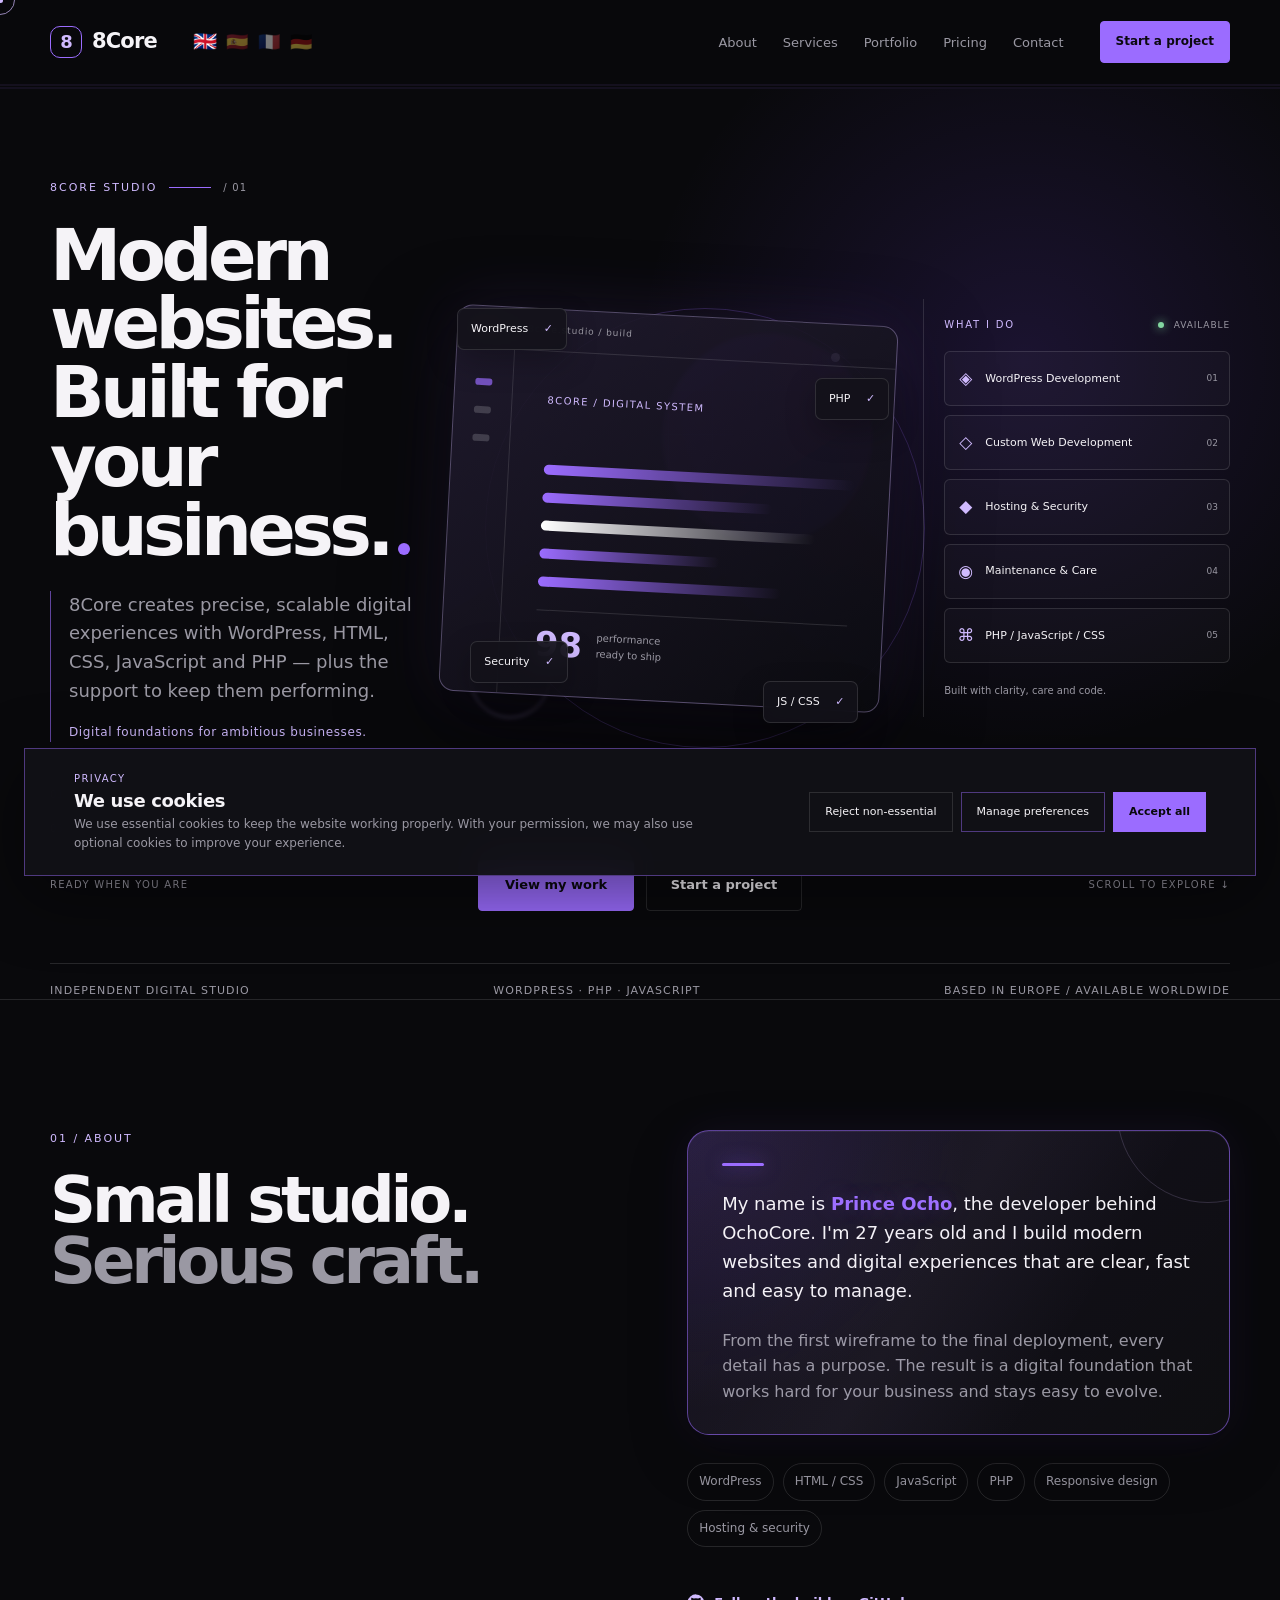
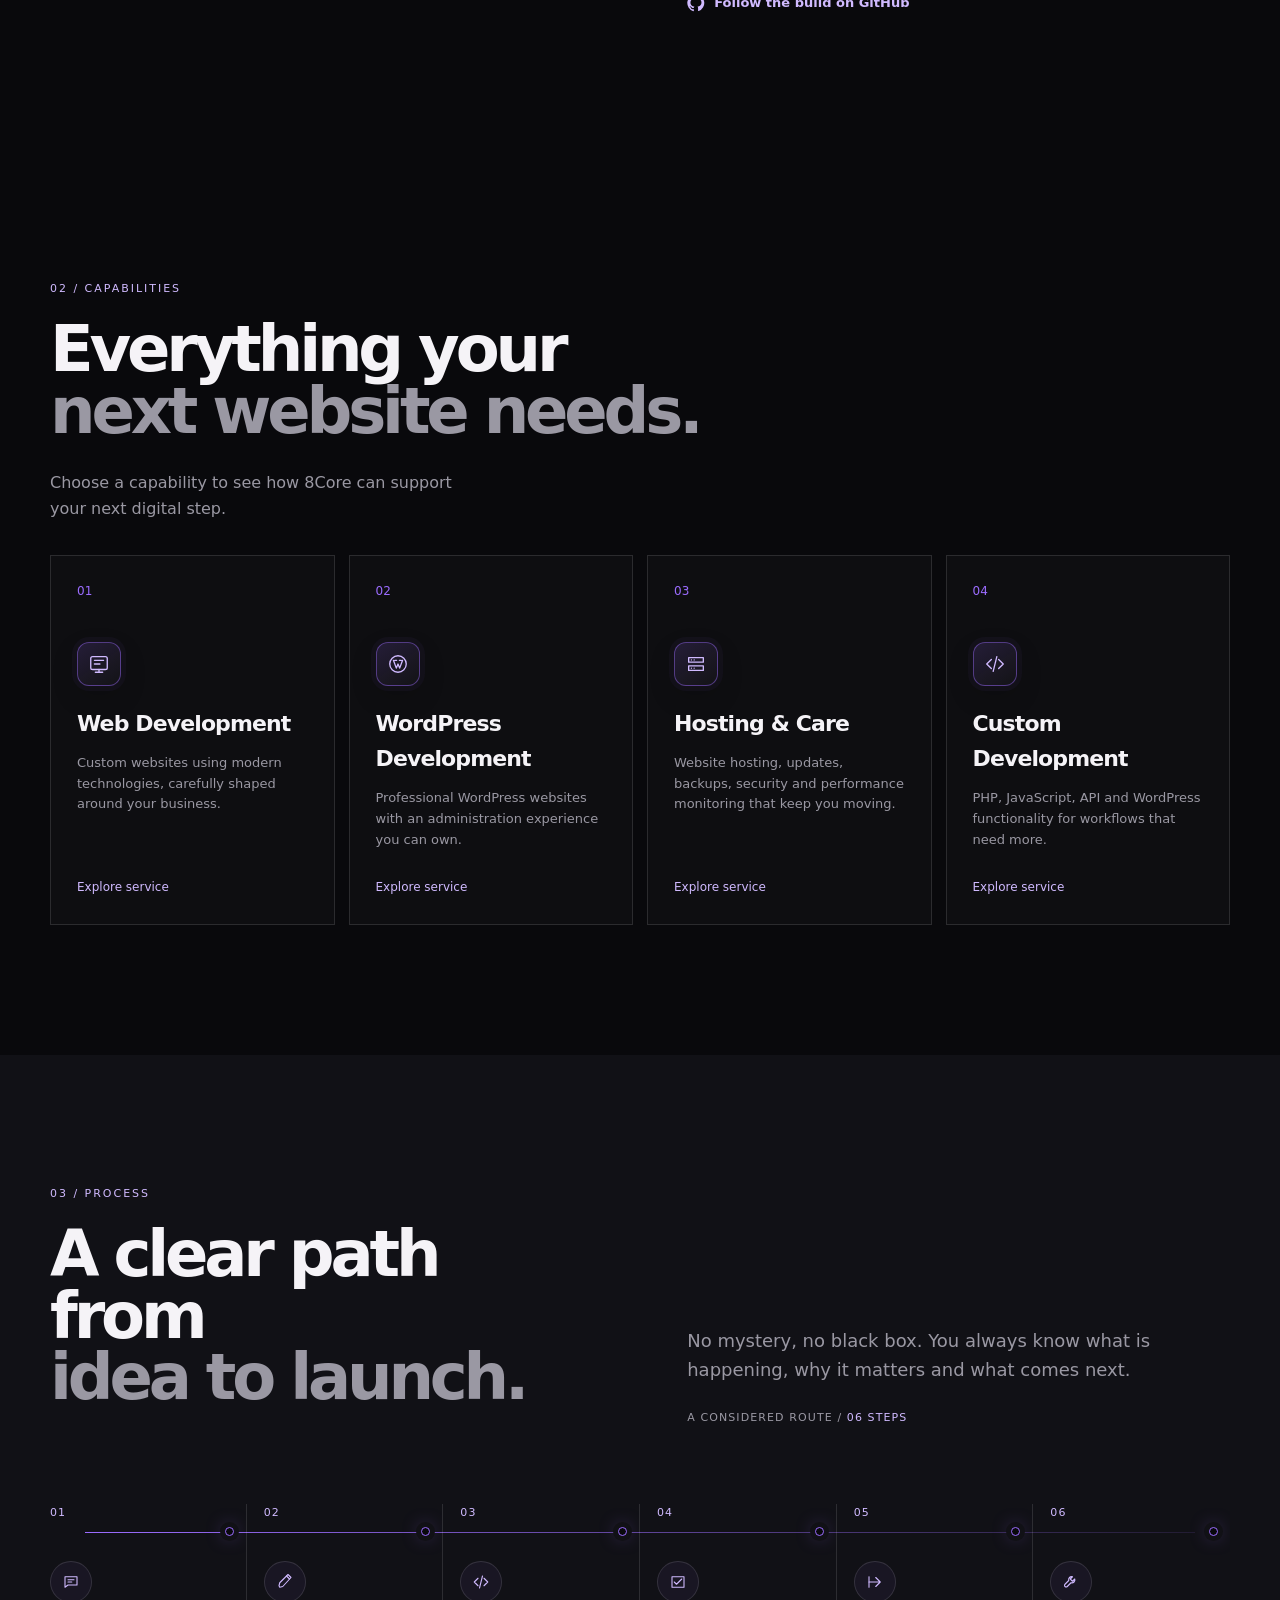
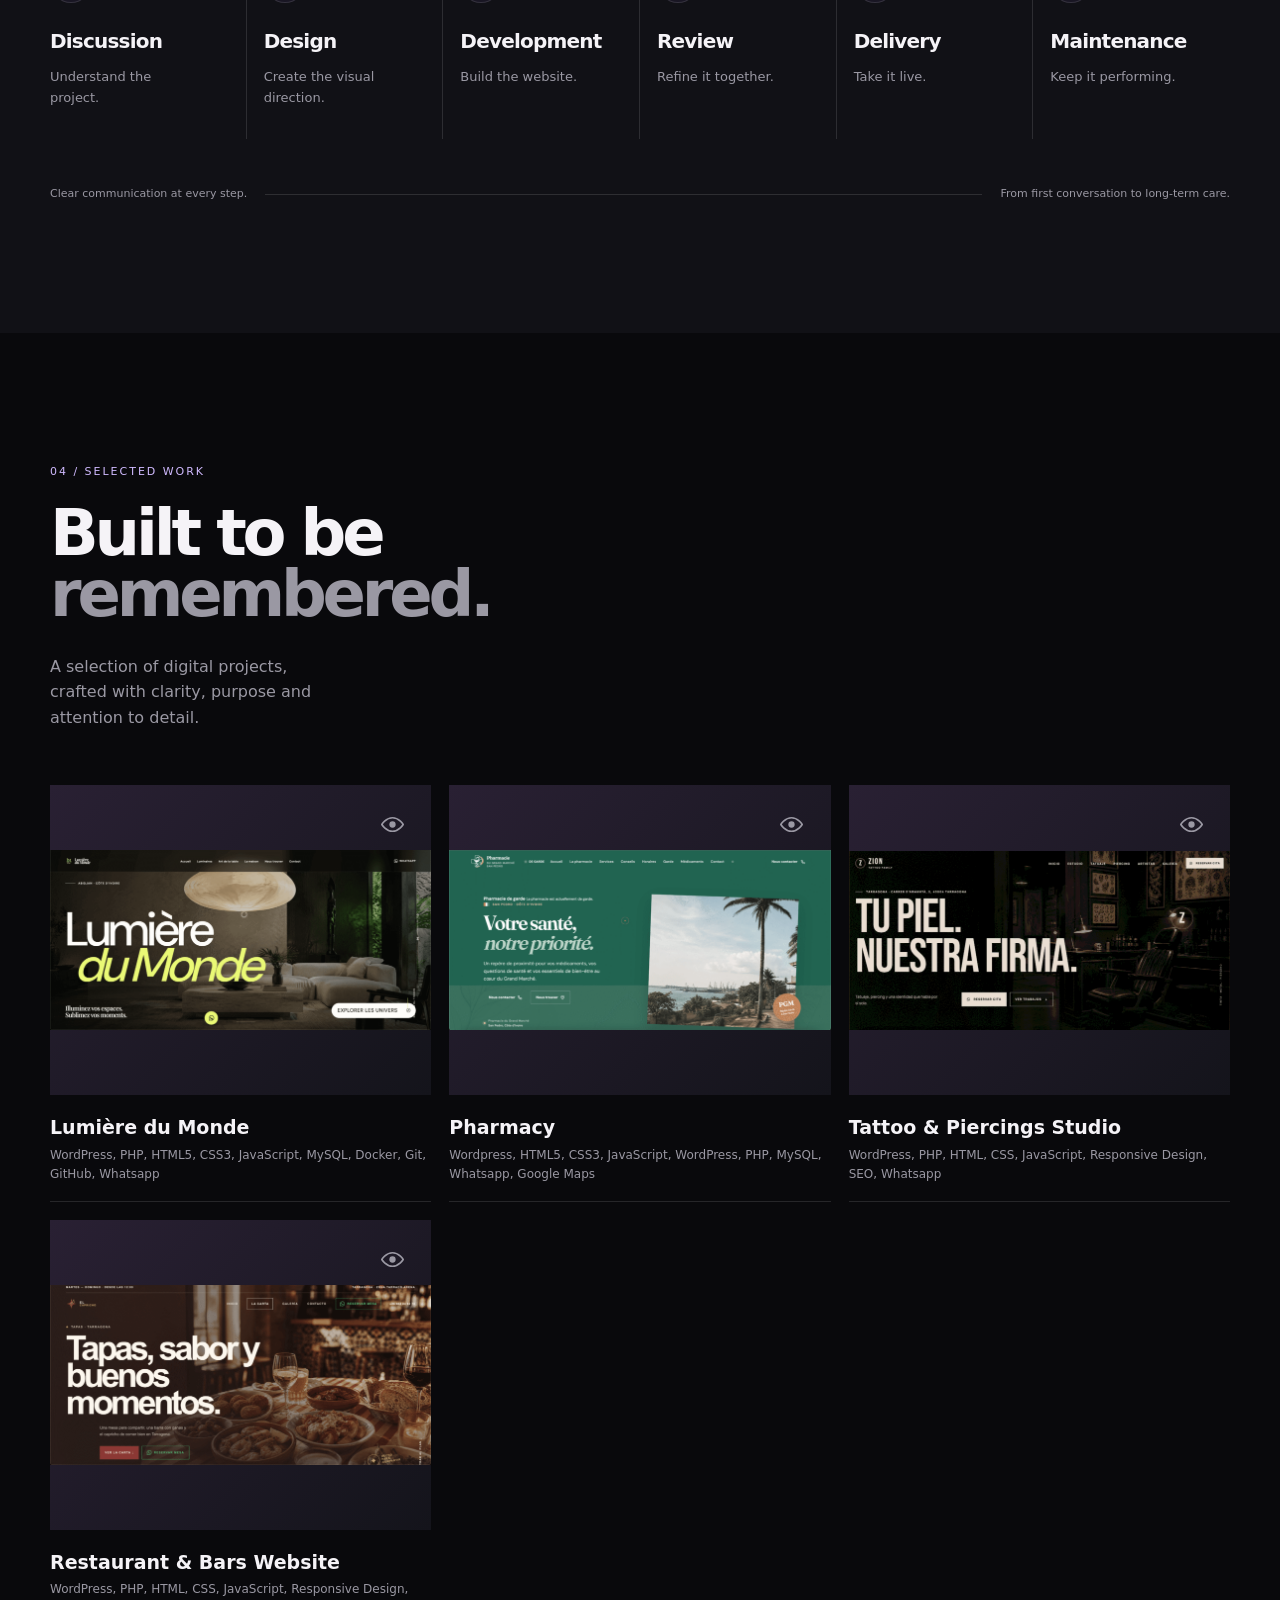
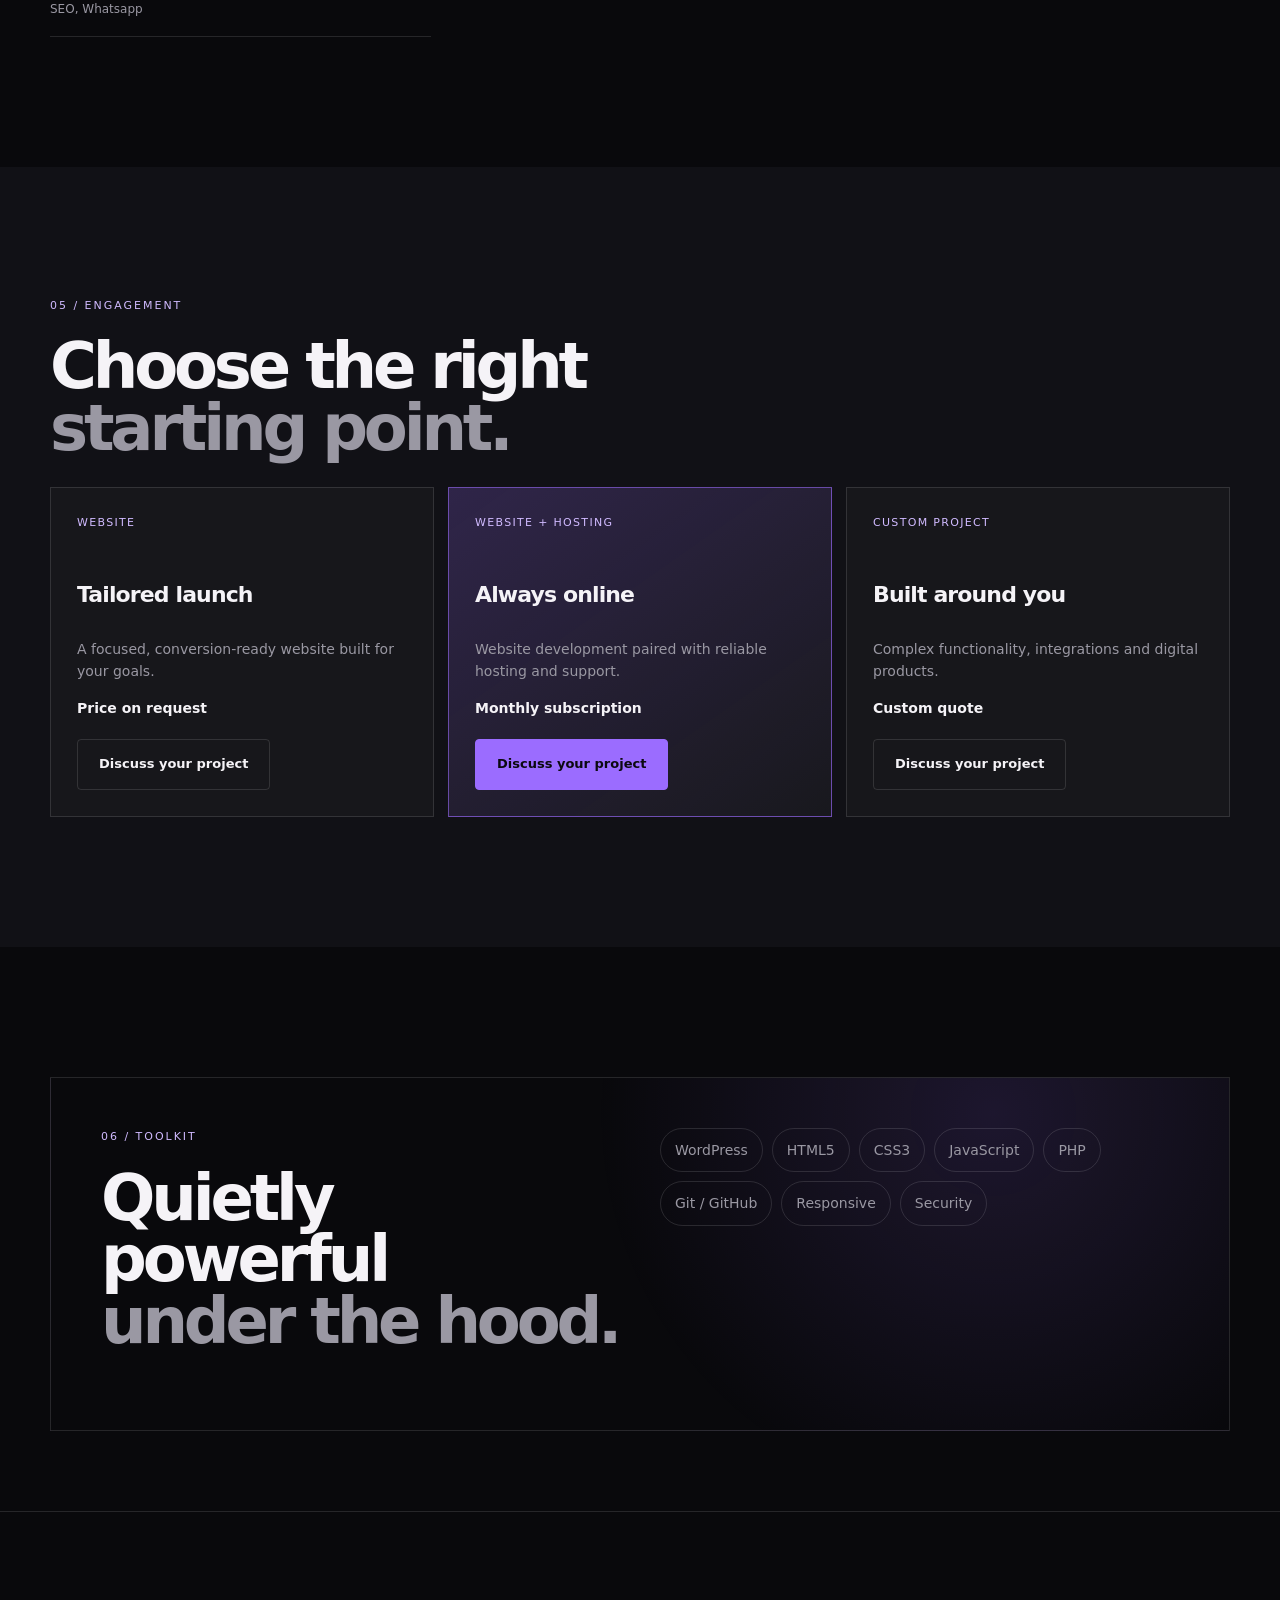
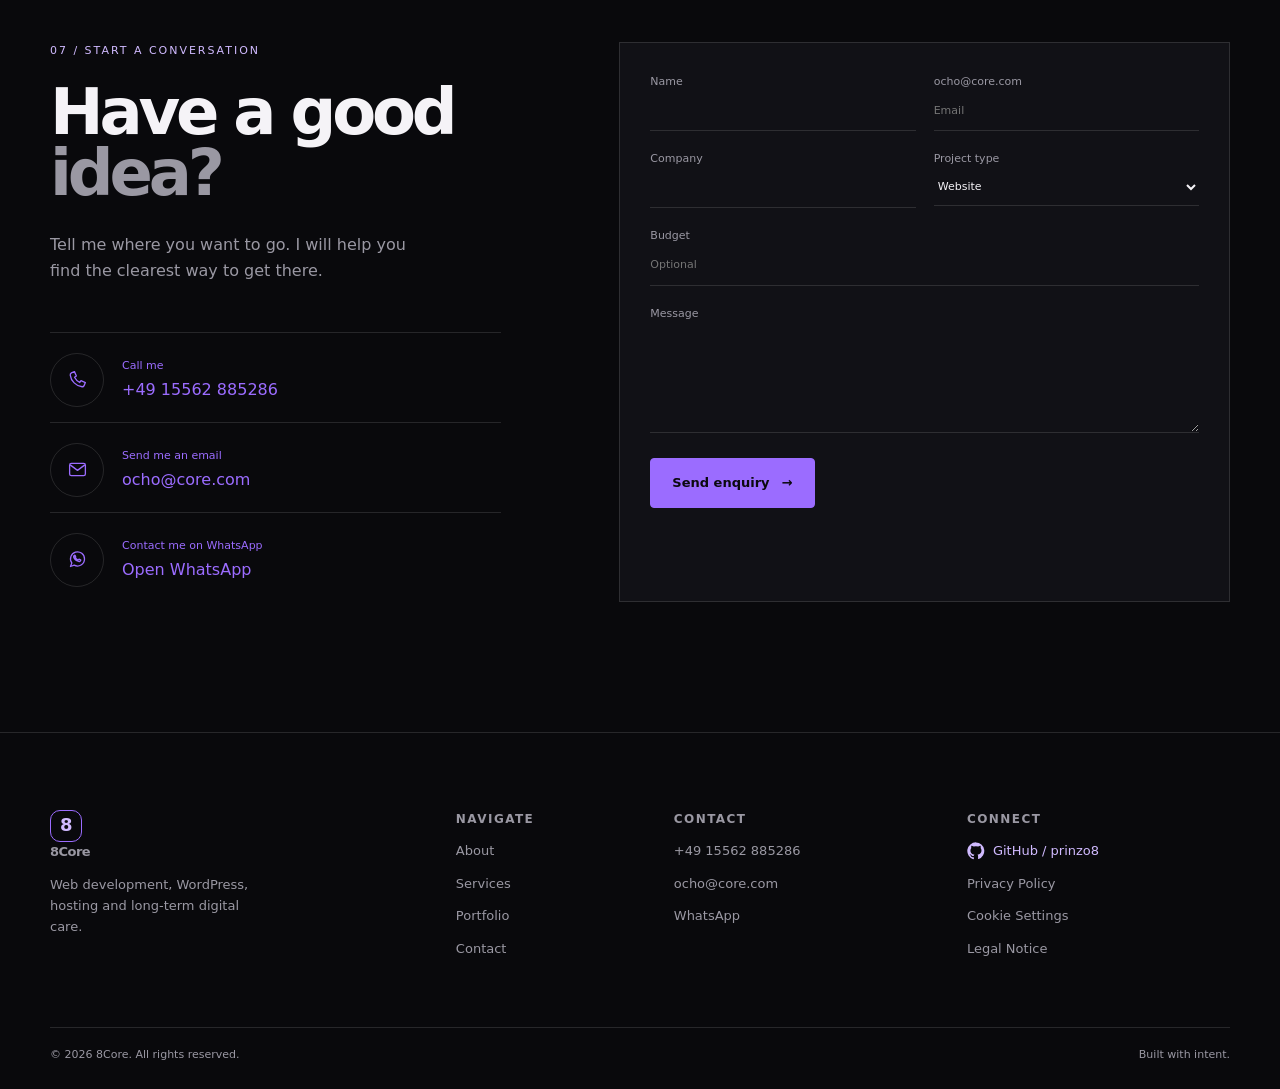
<file: index.html?lang=en.html>
<!doctype html>
<html lang="fr-FR" prefix="og: https://ogp.me/ns#"><head><meta charset="UTF-8"><meta name="viewport" content="width=device-width, initial-scale=1"><meta name="description" content="Create yours">
<!-- Optimisation des moteurs de recherche par Rank Math - https://rankmath.com/ -->
<title>home - 8core</title>
<meta name="description" content="Ceci est une page d’exemple. C’est différent d’un article de blog parce qu’elle restera au même endroit et apparaîtra dans la navigation de votre site (dans"/>
<meta name="robots" content="index, follow, max-snippet:-1, max-video-preview:-1, max-image-preview:large"/>
<link rel="canonical" href="index.html" />
<meta property="og:locale" content="fr_FR" />
<meta property="og:type" content="website" />
<meta property="og:title" content="home - 8core" />
<meta property="og:description" content="Ceci est une page d’exemple. C’est différent d’un article de blog parce qu’elle restera au même endroit et apparaîtra dans la navigation de votre site (dans" />
<meta property="og:url" content="/" />
<meta property="og:site_name" content="8core" />
<meta property="og:updated_time" content="2026-08-30T06:45:01+02:00" />
<meta property="article:published_time" content="2026-08-29T03:36:26+02:00" />
<meta property="article:modified_time" content="2026-08-30T06:45:01+02:00" />
<meta name="twitter:card" content="summary_large_image" />
<meta name="twitter:title" content="home - 8core" />
<meta name="twitter:description" content="Ceci est une page d’exemple. C’est différent d’un article de blog parce qu’elle restera au même endroit et apparaîtra dans la navigation de votre site (dans" />
<meta name="twitter:label1" content="Écrit par" />
<meta name="twitter:data1" content="admin" />
<meta name="twitter:label2" content="Temps de lecture" />
<meta name="twitter:data2" content="Moins d’une minute" />
<script type="application/ld+json" class="rank-math-schema">{"@context":"https://schema.org","@graph":[{"@type":["Person","Organization"],"@id":"/#person","name":"8core","logo":{"@type":"ImageObject","@id":"/#logo","url":"/wp-content/uploads/2026/08/cropped-Bildschirmfoto-2026-08-29-um-18.36.43.png","contentUrl":"/wp-content/uploads/2026/08/cropped-Bildschirmfoto-2026-08-29-um-18.36.43.png","caption":"8core","inLanguage":"fr-FR","width":"512","height":"512"},"image":{"@type":"ImageObject","@id":"/#logo","url":"/wp-content/uploads/2026/08/cropped-Bildschirmfoto-2026-08-29-um-18.36.43.png","contentUrl":"/wp-content/uploads/2026/08/cropped-Bildschirmfoto-2026-08-29-um-18.36.43.png","caption":"8core","inLanguage":"fr-FR","width":"512","height":"512"}},{"@type":"WebSite","@id":"/#website","url":"","name":"8core","alternateName":"OchoCore","publisher":{"@id":"/#person"},"inLanguage":"fr-FR","potentialAction":{"@type":"SearchAction","target":"/?s={search_term_string}","query-input":"required name=search_term_string"}},{"@type":"WebPage","@id":"/#webpage","url":"/","name":"home - 8core","datePublished":"2026-08-29T03:36:26+02:00","dateModified":"2026-08-30T06:45:01+02:00","about":{"@id":"/#person"},"isPartOf":{"@id":"/#website"},"inLanguage":"fr-FR"},{"@type":"Person","@id":"/author/admin/","name":"admin","url":"/author/admin/","image":{"@type":"ImageObject","@id":"https://secure.gravatar.com/avatar/3801b8afccddc5c2ac826e5346b0f39203f81c1a235e910bd4eb5b9a5d664b3a?s=96&amp;d=mm&amp;r=g","url":"https://secure.gravatar.com/avatar/3801b8afccddc5c2ac826e5346b0f39203f81c1a235e910bd4eb5b9a5d664b3a?s=96&amp;d=mm&amp;r=g","caption":"admin","inLanguage":"fr-FR"},"sameAs":[""]},{"@type":"Article","headline":"home - 8core","datePublished":"2026-08-29T03:36:26+02:00","dateModified":"2026-08-30T06:45:01+02:00","author":{"@id":"/author/admin/","name":"admin"},"publisher":{"@id":"/#person"},"description":"Ceci est une page d\u2019exemple. C\u2019est diff\u00e9rent d\u2019un article de blog parce qu\u2019elle restera au m\u00eame endroit et appara\u00eetra dans la navigation de votre site (dans","name":"home - 8core","@id":"/#richSnippet","isPartOf":{"@id":"/#webpage"},"inLanguage":"fr-FR","mainEntityOfPage":{"@id":"/#webpage"}}]}</script>
<!-- /Extension Rank Math WordPress SEO -->

<link rel='dns-prefetch' href='https://www.googletagmanager.com/' />
<link rel="alternate" type="application/rss+xml" title="8core &raquo; Flux" href="feed/index.html" />
<link rel="alternate" type="application/rss+xml" title="8core &raquo; Flux des commentaires" href="comments/feed/index.html" />
<style id="wp-img-auto-sizes-contain-inline-css">
img:is([sizes=auto i],[sizes^="auto," i]){contain-intrinsic-size:3000px 1500px}
/*# sourceURL=wp-img-auto-sizes-contain-inline-css */
</style>

<style id="wp-emoji-styles-inline-css">

	img.wp-smiley, img.emoji {
		display: inline !important;
		border: none !important;
		box-shadow: none !important;
		height: 1em !important;
		width: 1em !important;
		margin: 0 0.07em !important;
		vertical-align: -0.1em !important;
		background: none !important;
		padding: 0 !important;
	}
/*# sourceURL=wp-emoji-styles-inline-css */
</style>
<style id="wp-block-library-inline-css">
:root{--wp-block-synced-color:#7a00df;--wp-block-synced-color--rgb:122,0,223;--wp-bound-block-color:var(--wp-block-synced-color);--wp-editor-canvas-background:#ddd;--wp-admin-theme-color:#007cba;--wp-admin-theme-color--rgb:0,124,186;--wp-admin-theme-color-darker-10:#006ba1;--wp-admin-theme-color-darker-10--rgb:0,107,160.5;--wp-admin-theme-color-darker-20:#005a87;--wp-admin-theme-color-darker-20--rgb:0,90,135;--wp-admin-border-width-focus:2px}@media (min-resolution:192dpi){:root{--wp-admin-border-width-focus:1.5px}}.wp-element-button{cursor:pointer}:root .has-very-light-gray-background-color{background-color:#eee}:root .has-very-dark-gray-background-color{background-color:#313131}:root .has-very-light-gray-color{color:#eee}:root .has-very-dark-gray-color{color:#313131}:root .has-vivid-green-cyan-to-vivid-cyan-blue-gradient-background{background:linear-gradient(135deg,#00d084,#0693e3)}:root .has-purple-crush-gradient-background{background:linear-gradient(135deg,#34e2e4,#4721fb 50%,#ab1dfe)}:root .has-hazy-dawn-gradient-background{background:linear-gradient(135deg,#faaca8,#dad0ec)}:root .has-subdued-olive-gradient-background{background:linear-gradient(135deg,#fafae1,#67a671)}:root .has-atomic-cream-gradient-background{background:linear-gradient(135deg,#fdd79a,#004a59)}:root .has-nightshade-gradient-background{background:linear-gradient(135deg,#330968,#31cdcf)}:root .has-midnight-gradient-background{background:linear-gradient(135deg,#020381,#2874fc)}:root{--wp--preset--font-size--normal:16px;--wp--preset--font-size--huge:42px}.has-regular-font-size{font-size:1em}.has-larger-font-size{font-size:2.625em}.has-normal-font-size{font-size:var(--wp--preset--font-size--normal)}.has-huge-font-size{font-size:var(--wp--preset--font-size--huge)}:root .has-text-align-center{text-align:center}:root .has-text-align-left{text-align:left}:root .has-text-align-right{text-align:right}.has-fit-text{white-space:nowrap!important}#end-resizable-editor-section{display:none}.aligncenter{clear:both}.items-justified-left{justify-content:flex-start}.items-justified-center{justify-content:center}.items-justified-right{justify-content:flex-end}.items-justified-space-between{justify-content:space-between}.screen-reader-text{word-wrap:normal!important;border:0;clip-path:inset(50%);height:1px;margin:-1px;overflow:hidden;padding:0;position:absolute;width:1px;word-break:normal!important}.screen-reader-text:focus{background-color:#ddd;clip-path:none;color:#444;display:block;font-size:1em;height:auto;left:5px;line-height:normal;padding:15px 23px 14px;text-decoration:none;top:5px;width:auto;z-index:100000}html :where(.has-border-color){border-style:solid}html :where([style^=border-color],[style*=";border-color"],[style*="; border-color"]){border-style:solid}html :where([style^=border-top-color],[style*=";border-top-color"],[style*="; border-top-color"]){border-top-style:solid}html :where([style^=border-right-color],[style*=";border-right-color"],[style*="; border-right-color"]){border-right-style:solid}html :where([style^=border-bottom-color],[style*=";border-bottom-color"],[style*="; border-bottom-color"]){border-bottom-style:solid}html :where([style^=border-left-color],[style*=";border-left-color"],[style*="; border-left-color"]){border-left-style:solid}html :where([style^=border-width],[style*=";border-width"],[style*="; border-width"]){border-style:solid}html :where([style^=border-top-width],[style*=";border-top-width"],[style*="; border-top-width"]){border-top-style:solid}html :where([style^=border-right-width],[style*=";border-right-width"],[style*="; border-right-width"]){border-right-style:solid}html :where([style^=border-bottom-width],[style*=";border-bottom-width"],[style*="; border-bottom-width"]){border-bottom-style:solid}html :where([style^=border-left-width],[style*=";border-left-width"],[style*="; border-left-width"]){border-left-style:solid}html :where(img[class*=wp-image-]){height:auto;max-width:100%}:where(figure){margin:0 0 1em}html :where(.is-position-sticky){--wp-admin--admin-bar--position-offset:var(--wp-admin--admin-bar--height,0px)}@media screen and (max-width:600px){html :where(.is-position-sticky){--wp-admin--admin-bar--position-offset:0px}}

/*# sourceURL=/wp-includes/css/dist/block-library/common.min.css */
</style>

<style id="global-styles-inline-css">
:root{--wp--preset--aspect-ratio--square: 1;--wp--preset--aspect-ratio--4-3: 4/3;--wp--preset--aspect-ratio--3-4: 3/4;--wp--preset--aspect-ratio--3-2: 3/2;--wp--preset--aspect-ratio--2-3: 2/3;--wp--preset--aspect-ratio--16-9: 16/9;--wp--preset--aspect-ratio--9-16: 9/16;--wp--preset--color--black: #000000;--wp--preset--color--cyan-bluish-gray: #abb8c3;--wp--preset--color--white: #ffffff;--wp--preset--color--pale-pink: #f78da7;--wp--preset--color--vivid-red: #cf2e2e;--wp--preset--color--luminous-vivid-orange: #ff6900;--wp--preset--color--luminous-vivid-amber: #fcb900;--wp--preset--color--light-green-cyan: #7bdcb5;--wp--preset--color--vivid-green-cyan: #00d084;--wp--preset--color--pale-cyan-blue: #8ed1fc;--wp--preset--color--vivid-cyan-blue: #0693e3;--wp--preset--color--vivid-purple: #9b51e0;--wp--preset--color--8-core-black: #08070c;--wp--preset--color--8-core-white: #f5f3fa;--wp--preset--color--8-core-violet: #9b6cff;--wp--preset--color--8-core-muted: #9b96aa;--wp--preset--gradient--vivid-cyan-blue-to-vivid-purple: linear-gradient(135deg,rgb(6,147,227) 0%,rgb(155,81,224) 100%);--wp--preset--gradient--light-green-cyan-to-vivid-green-cyan: linear-gradient(135deg,rgb(122,220,180) 0%,rgb(0,208,130) 100%);--wp--preset--gradient--luminous-vivid-amber-to-luminous-vivid-orange: linear-gradient(135deg,rgb(252,185,0) 0%,rgb(255,105,0) 100%);--wp--preset--gradient--luminous-vivid-orange-to-vivid-red: linear-gradient(135deg,rgb(255,105,0) 0%,rgb(207,46,46) 100%);--wp--preset--gradient--very-light-gray-to-cyan-bluish-gray: linear-gradient(135deg,rgb(238,238,238) 0%,rgb(169,184,195) 100%);--wp--preset--gradient--cool-to-warm-spectrum: linear-gradient(135deg,rgb(74,234,220) 0%,rgb(151,120,209) 20%,rgb(207,42,186) 40%,rgb(238,44,130) 60%,rgb(251,105,98) 80%,rgb(254,248,76) 100%);--wp--preset--gradient--blush-light-purple: linear-gradient(135deg,rgb(255,206,236) 0%,rgb(152,150,240) 100%);--wp--preset--gradient--blush-bordeaux: linear-gradient(135deg,rgb(254,205,165) 0%,rgb(254,45,45) 50%,rgb(107,0,62) 100%);--wp--preset--gradient--luminous-dusk: linear-gradient(135deg,rgb(255,203,112) 0%,rgb(199,81,192) 50%,rgb(65,88,208) 100%);--wp--preset--gradient--pale-ocean: linear-gradient(135deg,rgb(255,245,203) 0%,rgb(182,227,212) 50%,rgb(51,167,181) 100%);--wp--preset--gradient--electric-grass: linear-gradient(135deg,rgb(202,248,128) 0%,rgb(113,206,126) 100%);--wp--preset--gradient--midnight: linear-gradient(135deg,rgb(2,3,129) 0%,rgb(40,116,252) 100%);--wp--preset--font-size--small: 13px;--wp--preset--font-size--medium: clamp(14px, 0.875rem + ((1vw - 3.2px) * 0.6), 20px);--wp--preset--font-size--large: clamp(22.041px, 1.378rem + ((1vw - 3.2px) * 1.396), 36px);--wp--preset--font-size--x-large: clamp(25.014px, 1.563rem + ((1vw - 3.2px) * 1.699), 42px);--wp--preset--spacing--20: 0.44rem;--wp--preset--spacing--30: 0.67rem;--wp--preset--spacing--40: 1rem;--wp--preset--spacing--50: 1.5rem;--wp--preset--spacing--60: 2.25rem;--wp--preset--spacing--70: 3.38rem;--wp--preset--spacing--80: 5.06rem;--wp--preset--shadow--natural: 6px 6px 9px rgba(0, 0, 0, 0.2);--wp--preset--shadow--deep: 12px 12px 50px rgba(0, 0, 0, 0.4);--wp--preset--shadow--sharp: 6px 6px 0px rgba(0, 0, 0, 0.2);--wp--preset--shadow--outlined: 6px 6px 0px -3px rgb(255, 255, 255), 6px 6px rgb(0, 0, 0);--wp--preset--shadow--crisp: 6px 6px 0px rgb(0, 0, 0);}.wp-block-button{--wp--preset--dimension--25: 25%;--wp--preset--dimension--50: 50%;--wp--preset--dimension--75: 75%;--wp--preset--dimension--100: 100%;}:root { --wp--style--global--content-size: 1180px;--wp--style--global--wide-size: 1320px; }:where(body) { margin: 0; }.wp-site-blocks > .alignleft { float: left; margin-right: 2em; }.wp-site-blocks > .alignright { float: right; margin-left: 2em; }.wp-site-blocks > .aligncenter { justify-content: center; margin-left: auto; margin-right: auto; }:where(.wp-site-blocks) > * { margin-block-start: 24px; margin-block-end: 0; }:where(.wp-site-blocks) > :first-child { margin-block-start: 0; }:where(.wp-site-blocks) > :last-child { margin-block-end: 0; }:root { --wp--style--block-gap: 24px; }:root :where(.is-layout-flow) > :first-child{margin-block-start: 0;}:root :where(.is-layout-flow) > :last-child{margin-block-end: 0;}:root :where(.is-layout-flow) > *{margin-block-start: 24px;margin-block-end: 0;}:root :where(.is-layout-constrained) > :first-child{margin-block-start: 0;}:root :where(.is-layout-constrained) > :last-child{margin-block-end: 0;}:root :where(.is-layout-constrained) > *{margin-block-start: 24px;margin-block-end: 0;}:root :where(.is-layout-flex){gap: 24px;}:root :where(.is-layout-grid){gap: 24px;}.is-layout-flow > .alignleft{float: left;margin-inline-start: 0;margin-inline-end: 2em;}.is-layout-flow > .alignright{float: right;margin-inline-start: 2em;margin-inline-end: 0;}.is-layout-flow > .aligncenter{margin-left: auto !important;margin-right: auto !important;}.is-layout-constrained > .alignleft{float: left;margin-inline-start: 0;margin-inline-end: 2em;}.is-layout-constrained > .alignright{float: right;margin-inline-start: 2em;margin-inline-end: 0;}.is-layout-constrained > .aligncenter{margin-left: auto !important;margin-right: auto !important;}.is-layout-constrained > :where(:not(.alignleft):not(.alignright):not(.alignfull)){max-width: var(--wp--style--global--content-size);margin-left: auto !important;margin-right: auto !important;}.is-layout-constrained > .alignwide{max-width: var(--wp--style--global--wide-size);}body .is-layout-flex{display: flex;}.is-layout-flex{flex-wrap: wrap;align-items: center;}.is-layout-flex > :is(*, div){margin: 0;}body .is-layout-grid{display: grid;}.is-layout-grid > :is(*, div){margin: 0;}body{background-color: #08070c;color: #f5f3fa;font-family: -apple-system,BlinkMacSystemFont,Segoe UI, sans-serif;padding-top: 0px;padding-right: 0px;padding-bottom: 0px;padding-left: 0px;}:root :where(.wp-element-button, .wp-block-button__link){background-color: #32373c;border-width: 0;color: #fff;font-family: inherit;font-size: inherit;font-style: inherit;font-weight: inherit;letter-spacing: inherit;line-height: inherit;padding-top: calc(0.667em + 2px);padding-right: calc(1.333em + 2px);padding-bottom: calc(0.667em + 2px);padding-left: calc(1.333em + 2px);text-decoration: none;text-transform: inherit;}.has-black-color{color: var(--wp--preset--color--black) !important;}.has-cyan-bluish-gray-color{color: var(--wp--preset--color--cyan-bluish-gray) !important;}.has-white-color{color: var(--wp--preset--color--white) !important;}.has-pale-pink-color{color: var(--wp--preset--color--pale-pink) !important;}.has-vivid-red-color{color: var(--wp--preset--color--vivid-red) !important;}.has-luminous-vivid-orange-color{color: var(--wp--preset--color--luminous-vivid-orange) !important;}.has-luminous-vivid-amber-color{color: var(--wp--preset--color--luminous-vivid-amber) !important;}.has-light-green-cyan-color{color: var(--wp--preset--color--light-green-cyan) !important;}.has-vivid-green-cyan-color{color: var(--wp--preset--color--vivid-green-cyan) !important;}.has-pale-cyan-blue-color{color: var(--wp--preset--color--pale-cyan-blue) !important;}.has-vivid-cyan-blue-color{color: var(--wp--preset--color--vivid-cyan-blue) !important;}.has-vivid-purple-color{color: var(--wp--preset--color--vivid-purple) !important;}.has-8-core-black-color{color: var(--wp--preset--color--8-core-black) !important;}.has-8-core-white-color{color: var(--wp--preset--color--8-core-white) !important;}.has-8-core-violet-color{color: var(--wp--preset--color--8-core-violet) !important;}.has-8-core-muted-color{color: var(--wp--preset--color--8-core-muted) !important;}.has-black-background-color{background-color: var(--wp--preset--color--black) !important;}.has-cyan-bluish-gray-background-color{background-color: var(--wp--preset--color--cyan-bluish-gray) !important;}.has-white-background-color{background-color: var(--wp--preset--color--white) !important;}.has-pale-pink-background-color{background-color: var(--wp--preset--color--pale-pink) !important;}.has-vivid-red-background-color{background-color: var(--wp--preset--color--vivid-red) !important;}.has-luminous-vivid-orange-background-color{background-color: var(--wp--preset--color--luminous-vivid-orange) !important;}.has-luminous-vivid-amber-background-color{background-color: var(--wp--preset--color--luminous-vivid-amber) !important;}.has-light-green-cyan-background-color{background-color: var(--wp--preset--color--light-green-cyan) !important;}.has-vivid-green-cyan-background-color{background-color: var(--wp--preset--color--vivid-green-cyan) !important;}.has-pale-cyan-blue-background-color{background-color: var(--wp--preset--color--pale-cyan-blue) !important;}.has-vivid-cyan-blue-background-color{background-color: var(--wp--preset--color--vivid-cyan-blue) !important;}.has-vivid-purple-background-color{background-color: var(--wp--preset--color--vivid-purple) !important;}.has-8-core-black-background-color{background-color: var(--wp--preset--color--8-core-black) !important;}.has-8-core-white-background-color{background-color: var(--wp--preset--color--8-core-white) !important;}.has-8-core-violet-background-color{background-color: var(--wp--preset--color--8-core-violet) !important;}.has-8-core-muted-background-color{background-color: var(--wp--preset--color--8-core-muted) !important;}.has-black-border-color{border-color: var(--wp--preset--color--black) !important;}.has-cyan-bluish-gray-border-color{border-color: var(--wp--preset--color--cyan-bluish-gray) !important;}.has-white-border-color{border-color: var(--wp--preset--color--white) !important;}.has-pale-pink-border-color{border-color: var(--wp--preset--color--pale-pink) !important;}.has-vivid-red-border-color{border-color: var(--wp--preset--color--vivid-red) !important;}.has-luminous-vivid-orange-border-color{border-color: var(--wp--preset--color--luminous-vivid-orange) !important;}.has-luminous-vivid-amber-border-color{border-color: var(--wp--preset--color--luminous-vivid-amber) !important;}.has-light-green-cyan-border-color{border-color: var(--wp--preset--color--light-green-cyan) !important;}.has-vivid-green-cyan-border-color{border-color: var(--wp--preset--color--vivid-green-cyan) !important;}.has-pale-cyan-blue-border-color{border-color: var(--wp--preset--color--pale-cyan-blue) !important;}.has-vivid-cyan-blue-border-color{border-color: var(--wp--preset--color--vivid-cyan-blue) !important;}.has-vivid-purple-border-color{border-color: var(--wp--preset--color--vivid-purple) !important;}.has-8-core-black-border-color{border-color: var(--wp--preset--color--8-core-black) !important;}.has-8-core-white-border-color{border-color: var(--wp--preset--color--8-core-white) !important;}.has-8-core-violet-border-color{border-color: var(--wp--preset--color--8-core-violet) !important;}.has-8-core-muted-border-color{border-color: var(--wp--preset--color--8-core-muted) !important;}.has-vivid-cyan-blue-to-vivid-purple-gradient-background{background: var(--wp--preset--gradient--vivid-cyan-blue-to-vivid-purple) !important;}.has-light-green-cyan-to-vivid-green-cyan-gradient-background{background: var(--wp--preset--gradient--light-green-cyan-to-vivid-green-cyan) !important;}.has-luminous-vivid-amber-to-luminous-vivid-orange-gradient-background{background: var(--wp--preset--gradient--luminous-vivid-amber-to-luminous-vivid-orange) !important;}.has-luminous-vivid-orange-to-vivid-red-gradient-background{background: var(--wp--preset--gradient--luminous-vivid-orange-to-vivid-red) !important;}.has-very-light-gray-to-cyan-bluish-gray-gradient-background{background: var(--wp--preset--gradient--very-light-gray-to-cyan-bluish-gray) !important;}.has-cool-to-warm-spectrum-gradient-background{background: var(--wp--preset--gradient--cool-to-warm-spectrum) !important;}.has-blush-light-purple-gradient-background{background: var(--wp--preset--gradient--blush-light-purple) !important;}.has-blush-bordeaux-gradient-background{background: var(--wp--preset--gradient--blush-bordeaux) !important;}.has-luminous-dusk-gradient-background{background: var(--wp--preset--gradient--luminous-dusk) !important;}.has-pale-ocean-gradient-background{background: var(--wp--preset--gradient--pale-ocean) !important;}.has-electric-grass-gradient-background{background: var(--wp--preset--gradient--electric-grass) !important;}.has-midnight-gradient-background{background: var(--wp--preset--gradient--midnight) !important;}.has-small-font-size{font-size: var(--wp--preset--font-size--small) !important;}.has-medium-font-size{font-size: var(--wp--preset--font-size--medium) !important;}.has-large-font-size{font-size: var(--wp--preset--font-size--large) !important;}.has-x-large-font-size{font-size: var(--wp--preset--font-size--x-large) !important;}
/*# sourceURL=global-styles-inline-css */
</style>

<link rel='stylesheet' id='8core-style-css' href='wp-content/themes/8core/style.css%3Fver=1.0.0.css' media='all' />
<link rel='stylesheet' id='8core-main-css' href='wp-content/themes/8core/assets/css/main.css%3Fver=1.0.0.css' media='all' />
<link rel='stylesheet' id='8core-responsive-css' href='wp-content/themes/8core/assets/css/responsive.css%3Fver=1.0.0.css' media='all' />
<link rel='stylesheet' id='8core-animations-css' href='wp-content/themes/8core/assets/css/animations.css%3Fver=1.0.0.css' media='all' />
<link rel="https://api.w.org/" href="wp-json/index.html" /><link rel="alternate" title="JSON" type="application/json" href="wp-json/wp/v2/pages/2" /><link rel="EditURI" type="application/rsd+xml" title="RSD" href="xmlrpc.php%3Frsd" />
<meta name="generator" content="WordPress 7.1" />
<link rel='shortlink' href='index.html' />
<meta name="generator" content="Site Kit by Google 1.186.0" /><link rel="icon" href="wp-content/uploads/2026/08/cropped-Bildschirmfoto-2026-08-29-um-18.36.43-32x32.png" sizes="32x32" />
<link rel="icon" href="wp-content/uploads/2026/08/cropped-Bildschirmfoto-2026-08-29-um-18.36.43-192x192.png" sizes="192x192" />
<link rel="apple-touch-icon" href="wp-content/uploads/2026/08/cropped-Bildschirmfoto-2026-08-29-um-18.36.43-180x180.png" />
<meta name="msapplication-TileImage" content="/wp-content/uploads/2026/08/cropped-Bildschirmfoto-2026-08-29-um-18.36.43-270x270.png" />
</head>
<body class="home wp-singular page-template-default page page-id-2 wp-theme-8core eightcore-theme"><a class="skip-link" href="index.html%3Flang=en.html#main-content">Skip to content</a>
<header class="site-header" data-header><div class="container header-inner">
<a class="brand" href="index.html" aria-label="8Core home"><span class="brand-mark">8</span><span>8Core</span></a>
<div class="header-language"><div class="language-switcher" aria-label="Language selector"><a class="language-option active" href="index.html%3Flang=en.html" lang="en" hreflang="en" title="EN" aria-label="EN">🇬🇧</a><a class="language-option" href="index.html%3Flang=es.html" lang="es" hreflang="es" title="ES" aria-label="ES">🇪🇸</a><a class="language-option" href="index.html%3Flang=fr.html" lang="fr" hreflang="fr" title="FR" aria-label="FR">🇫🇷</a><a class="language-option" href="index.html%3Flang=de.html" lang="de" hreflang="de" title="DE" aria-label="DE">🇩🇪</a></div></div>
<button class="menu-toggle" aria-controls="primary-menu" aria-expanded="false"><span></span><span></span><span></span><span class="sr-only">Toggle menu</span></button>
<nav class="primary-nav" aria-label="Primary navigation">
<ul id="primary-menu" class="nav-list"><li><a href="index.html#about">About</a></li><li><a href="index.html#services">Services</a></li><li><a href="index.html#portfolio">Portfolio</a></li><li><a href="index.html#pricing">Pricing</a></li><li><a href="index.html#contact">Contact</a></li></ul>
</nav>
<div class="header-actions"><a class="button button-small" href="index.html%3Flang=en.html#contact">Start a project</a></div>
</div><div class="scroll-progress" aria-hidden="true"><span></span></div></header>
<div class="scroll-progress" aria-hidden="true">
    <div class="scroll-progress-bar"></div>
</div>

<button
    class="scroll-top-section"
    type="button"
    aria-label="Back to previous section"
    title="Back to previous section"
>
    <span>↑</span>
</button>

<main id="main-content">
<section class="hero section-grid" id="home"><div class="container hero-composition"><div class="hero-copy reveal"><div class="hero-copy-inner"><div class="hero-label-row"><p class="eyebrow">8Core Studio</p><span class="hero-label-line"></span><span class="hero-label-index">/ 01</span></div><div class="hero-title-wrap"><h1>Modern websites. Built for your business.</h1></div><div class="hero-message"><p class="hero-text">8Core creates precise, scalable digital experiences with WordPress, HTML, CSS, JavaScript and PHP — plus the support to keep them performing.</p><p class="hero-kicker">Digital foundations for ambitious businesses.</p></div><div class="hero-proof"><span><b>01</b> Strategy-led</span><span><b>02</b> Built to scale</span><span><b>03</b> Easy to manage</span></div></div></div><div class="hero-visual reveal"><div class="orb orb-one"></div><div class="orb orb-two"></div><div class="hero-grid-lines"></div><div class="hero-window"><div class="window-bar"><span></span><span></span><span></span><small>8core.studio / build</small></div><div class="window-body"><div class="window-sidebar"><i></i><i></i><i></i></div><div class="window-code"><span class="code-label">8CORE / DIGITAL SYSTEM</span><div class="code-lines"><i></i><i></i><i></i><i></i><i></i></div><div class="window-stat"><b>98</b><span>performance<br>ready to ship</span></div></div></div></div><span class="hero-badge badge-wordpress">WordPress <b>✓</b></span><span class="hero-badge badge-php">PHP <b>✓</b></span><span class="hero-badge badge-security">Security <b>✓</b></span><span class="hero-badge badge-js">JS / CSS <b>✓</b></span><div class="hero-orbit"></div></div><aside class="hero-expertise reveal" aria-label="8Core expertise"><div class="expertise-header"><span class="eyebrow">What I do</span><span class="expertise-status"><i></i> Available</span></div><div class="expertise-list"><div class="expertise-card"><span class="expertise-icon">◈</span><span>WordPress Development</span><b>01</b></div><div class="expertise-card"><span class="expertise-icon">◇</span><span>Custom Web Development</span><b>02</b></div><div class="expertise-card"><span class="expertise-icon">◆</span><span>Hosting &amp; Security</span><b>03</b></div><div class="expertise-card"><span class="expertise-icon">◉</span><span>Maintenance &amp; Care</span><b>04</b></div><div class="expertise-card"><span class="expertise-icon">⌘</span><span>PHP / JavaScript / CSS</span><b>05</b></div></div><span class="expertise-note">Built with clarity, care and code.</span></aside></div><div class="container hero-cta-row"><div class="hero-cta-inner"><span class="hero-cta-caption">Ready when you are</span><div class="hero-actions"><a class="button" href="index.html%3Flang=en.html#portfolio">View my work</a><a class="button button-ghost" href="index.html%3Flang=en.html#contact">Start a project</a></div><span class="hero-cta-caption hero-cta-caption-right">Scroll to explore ↓</span></div></div><div class="container hero-meta"><span>Independent digital studio</span><span>WordPress · PHP · JavaScript</span><span>Based in Europe / Available worldwide</span></div></section>
<section class="section about" id="about"><div class="container split-layout"><div class="section-heading reveal"><p class="eyebrow">01 / About</p><h2>Small studio.<br><em>Serious craft.</em></h2></div><div class="about-copy reveal"><div class="about-highlight"><span class="about-highlight-line"></span><p class="lead">My name is <span class="about-name" style="color: var(--violet) !important">Prince Ocho</span>, the developer behind OchoCore. I'm 27 years old and I build modern websites and digital experiences that are clear, fast and easy to manage. </p><p>From the first wireframe to the final deployment, every detail has a purpose. The result is a digital foundation that works hard for your business and stays easy to evolve.</p></div><div class="skill-tags"><span>WordPress</span><span>HTML / CSS</span><span>JavaScript</span><span>PHP</span><span>Responsive design</span><span>Hosting &amp; security</span></div><a class="inline-link" href="https://github.com/prinzo8" target="_blank" rel="noopener noreferrer"><svg viewBox="0 0 24 24" aria-hidden="true"><path d="M12 .5A11.5 11.5 0 0 0 8.36 22.94c.58.1.79-.25.79-.56v-2.17c-3.22.7-3.9-1.55-3.9-1.55-.53-1.38-1.3-1.75-1.3-1.75-1.05-.72.08-.7.08-.7 1.16.08 1.77 1.19 1.77 1.19 1.03 1.77 2.7 1.26 3.36.96.1-.75.4-1.26.73-1.55-2.57-.29-5.28-1.29-5.28-5.72 0-1.26.45-2.29 1.19-3.1-.12-.3-.52-1.47.11-3.06 0 0 .97-.31 3.16 1.18a10.9 10.9 0 0 1 5.76 0c2.19-1.49 3.15-1.18 3.15-1.18.64 1.59.24 2.76.12 3.06.74.81 1.18 1.84 1.18 3.1 0 4.44-2.71 5.42-5.29 5.71.42.36.78 1.08.78 2.18v3.23c0 .31.21.67.8.56A11.5 11.5 0 0 0 12 .5Z"/></svg> Follow the build on GitHub</a></div></div></section><section class="section services" id="services"><div class="container"><div class="section-heading reveal"><p class="eyebrow">02 / Capabilities</p><h2>Everything your<br><em>next website needs.</em></h2><p class="section-intro">Choose a capability to see how 8Core can support your next digital step.</p></div><div class="card-grid service-grid"><article class="feature-card service-card reveal"><button type="button" class="service-trigger" data-modal-open="service-9"><span class="card-number">01</span><span class="service-icon" aria-hidden="true"><svg viewBox="0 0 24 24" aria-hidden="true"><rect x="3" y="4" width="18" height="14" rx="2"/><path d="M8 21h8M12 18v3M7 8h10M7 12h6"/></svg></span><h3>Web Development</h3><p>Custom websites using modern technologies, carefully shaped around your business.</p><span class="service-open">Explore service</span></button></article><div class="modal service-modal" id="service-9" aria-hidden="true" role="dialog" aria-modal="true" aria-labelledby="service-title-9"><div class="modal-panel"><button class="modal-close" data-modal-close aria-label="Close service details">×</button><div class="service-modal-icon"><svg viewBox="0 0 24 24" aria-hidden="true"><rect x="3" y="4" width="18" height="14" rx="2"/><path d="M8 21h8M12 18v3M7 8h10M7 12h6"/></svg></div><p class="eyebrow">01 / Capability</p><h2 id="service-title-9">Web Development</h2><div class="service-modal-description"><p>Custom websites using modern technologies, carefully shaped around your business.</p>
</div><div class="service-features"><h3>What is included</h3><ul><li>Discovery and project scope</li><li>Responsive implementation</li><li>Performance-minded build</li><li>Launch support</li></ul></div><a class="button" href="index.html%3Flang=en.html#contact" data-modal-close>Discuss this service</a></div></div><article class="feature-card service-card reveal"><button type="button" class="service-trigger" data-modal-open="service-10"><span class="card-number">02</span><span class="service-icon" aria-hidden="true"><svg viewBox="0 0 24 24" aria-hidden="true"><path d="M12 3a9 9 0 1 0 0 18 9 9 0 0 0 0-18Z"/><path d="m7 8 3.2 8.5L12 12l1.8 4.5L17 8M8.5 8h2M13.5 8h2"/></svg></span><h3>WordPress Development</h3><p>Professional WordPress websites with an administration experience you can own.</p><span class="service-open">Explore service</span></button></article><div class="modal service-modal" id="service-10" aria-hidden="true" role="dialog" aria-modal="true" aria-labelledby="service-title-10"><div class="modal-panel"><button class="modal-close" data-modal-close aria-label="Close service details">×</button><div class="service-modal-icon"><svg viewBox="0 0 24 24" aria-hidden="true"><path d="M12 3a9 9 0 1 0 0 18 9 9 0 0 0 0-18Z"/><path d="m7 8 3.2 8.5L12 12l1.8 4.5L17 8M8.5 8h2M13.5 8h2"/></svg></div><p class="eyebrow">02 / Capability</p><h2 id="service-title-10">WordPress Development</h2><div class="service-modal-description"><p>Professional WordPress websites with an administration experience you can own.</p>
</div><div class="service-features"><h3>What is included</h3><ul><li>Custom WordPress architecture</li><li>Editable content structure</li><li>Plugin and security setup</li><li>Training and handover</li></ul></div><a class="button" href="index.html%3Flang=en.html#contact" data-modal-close>Discuss this service</a></div></div><article class="feature-card service-card reveal"><button type="button" class="service-trigger" data-modal-open="service-11"><span class="card-number">03</span><span class="service-icon" aria-hidden="true"><svg viewBox="0 0 24 24" aria-hidden="true"><path d="M4 5h16v5H4zM4 14h16v5H4z"/><path d="M7 7.5h.01M10 7.5h.01M7 16.5h.01M10 16.5h.01"/></svg></span><h3>Hosting &#038; Care</h3><p>Website hosting, updates, backups, security and performance monitoring that keep you moving.</p><span class="service-open">Explore service</span></button></article><div class="modal service-modal" id="service-11" aria-hidden="true" role="dialog" aria-modal="true" aria-labelledby="service-title-11"><div class="modal-panel"><button class="modal-close" data-modal-close aria-label="Close service details">×</button><div class="service-modal-icon"><svg viewBox="0 0 24 24" aria-hidden="true"><path d="M4 5h16v5H4zM4 14h16v5H4z"/><path d="M7 7.5h.01M10 7.5h.01M7 16.5h.01M10 16.5h.01"/></svg></div><p class="eyebrow">03 / Capability</p><h2 id="service-title-11">Hosting &#038; Care</h2><div class="service-modal-description"><p>Website hosting, updates, backups, security and performance monitoring that keep you moving.</p>
</div><div class="service-features"><h3>What is included</h3><ul><li>Hosting configuration</li><li>WordPress and plugin updates</li><li>Backups and security checks</li><li>Performance monitoring</li></ul></div><a class="button" href="index.html%3Flang=en.html#contact" data-modal-close>Discuss this service</a></div></div><article class="feature-card service-card reveal"><button type="button" class="service-trigger" data-modal-open="service-12"><span class="card-number">04</span><span class="service-icon" aria-hidden="true"><svg viewBox="0 0 24 24" aria-hidden="true"><path d="m8 7-5 5 5 5M16 7l5 5-5 5M14 4l-4 16"/></svg></span><h3>Custom Development</h3><p>PHP, JavaScript, API and WordPress functionality for workflows that need more.</p><span class="service-open">Explore service</span></button></article><div class="modal service-modal" id="service-12" aria-hidden="true" role="dialog" aria-modal="true" aria-labelledby="service-title-12"><div class="modal-panel"><button class="modal-close" data-modal-close aria-label="Close service details">×</button><div class="service-modal-icon"><svg viewBox="0 0 24 24" aria-hidden="true"><path d="m8 7-5 5 5 5M16 7l5 5-5 5M14 4l-4 16"/></svg></div><p class="eyebrow">04 / Capability</p><h2 id="service-title-12">Custom Development</h2><div class="service-modal-description"><p>PHP, JavaScript, API and WordPress functionality for workflows that need more.</p>
</div><div class="service-features"><h3>What is included</h3><ul><li>Technical discovery</li><li>Custom PHP and JavaScript</li><li>API and WordPress integrations</li><li>Ongoing technical assistance</li></ul></div><a class="button" href="index.html%3Flang=en.html#contact" data-modal-close>Discuss this service</a></div></div></div></div></section>
<section class="section process" id="process"><div class="container"><div class="process-intro"><div class="section-heading reveal"><p class="eyebrow">03 / Process</p><h2>A clear path from<br><em>idea to launch.</em></h2></div><div class="process-intro-copy reveal"><p class="lead">No mystery, no black box. You always know what is happening, why it matters and what comes next.</p><span class="process-route">A considered route / <b>06 steps</b></span></div></div><div class="process-track"><article class="process-card reveal" style="--step-delay: 0ms"><div class="process-card-top"><span class="process-index">01</span><span class="process-dot"></span></div><div class="process-icon" aria-hidden="true"><svg viewBox="0 0 24 24" aria-hidden="true"><path d="M4 5h16v11H8l-4 3V5Z"/><path d="M8 9h8M8 12h5"/></svg></div><div class="process-card-body"><h3>Discussion</h3><p>Understand the project.</p></div></article><article class="process-card reveal" style="--step-delay: 80ms"><div class="process-card-top"><span class="process-index">02</span><span class="process-dot"></span></div><div class="process-icon" aria-hidden="true"><svg viewBox="0 0 24 24" aria-hidden="true"><path d="m4 17 1-4L16 2l4 4L9 18l-4 1Z"/><path d="m14 4 4 4"/></svg></div><div class="process-card-body"><h3>Design</h3><p>Create the visual direction.</p></div></article><article class="process-card reveal" style="--step-delay: 160ms"><div class="process-card-top"><span class="process-index">03</span><span class="process-dot"></span></div><div class="process-icon" aria-hidden="true"><svg viewBox="0 0 24 24" aria-hidden="true"><path d="m8 7-5 5 5 5M16 7l5 5-5 5M14 4l-4 16"/></svg></div><div class="process-card-body"><h3>Development</h3><p>Build the website.</p></div></article><article class="process-card reveal" style="--step-delay: 240ms"><div class="process-card-top"><span class="process-index">04</span><span class="process-dot"></span></div><div class="process-icon" aria-hidden="true"><svg viewBox="0 0 24 24" aria-hidden="true"><path d="M4 5h16v14H4z"/><path d="m7 12 3 3 7-7"/></svg></div><div class="process-card-body"><h3>Review</h3><p>Refine it together.</p></div></article><article class="process-card reveal" style="--step-delay: 320ms"><div class="process-card-top"><span class="process-index">05</span><span class="process-dot"></span></div><div class="process-icon" aria-hidden="true"><svg viewBox="0 0 24 24" aria-hidden="true"><path d="M4 12h15M13 6l6 6-6 6"/><path d="M4 5v14"/></svg></div><div class="process-card-body"><h3>Delivery</h3><p>Take it live.</p></div></article><article class="process-card reveal" style="--step-delay: 400ms"><div class="process-card-top"><span class="process-index">06</span><span class="process-dot"></span></div><div class="process-icon" aria-hidden="true"><svg viewBox="0 0 24 24" aria-hidden="true"><path d="M14 5a4 4 0 0 0-5 5l-5 5a2 2 0 1 0 3 3l5-5a4 4 0 0 0 5-5l-3 3-3-3 3-3Z"/></svg></div><div class="process-card-body"><h3>Maintenance</h3><p>Keep it performing.</p></div></article></div><div class="process-footer reveal"><span>Clear communication at every step.</span><span class="process-footer-line"></span><span>From first conversation to long-term care.</span></div></div></section>
<section class="section portfolio" id="portfolio">
    <div class="container">

        <div class="section-heading split-heading reveal">
            <div>
                <p class="eyebrow">
                    04 / Selected work                </p>

                <h2>
                    Built to be<br><em>remembered.</em>                </h2>
            </div>

            <p>
                A selection of digital projects, crafted with clarity, purpose and attention to detail.            </p>
        </div>

        <div class="portfolio-grid">

            
            
                
                    
                    <article class="portfolio-card reveal">

                        <button
                            type="button"
                            class="portfolio-card-button"
                            data-portfolio-open="portfolio-80"
                            aria-label="Lumière du Monde"
                        >

                            <div class="project-thumb">

                                
                                    <img width="1024" height="484" src="wp-content/uploads/2026/09/Bildschirmfoto-2026-09-13-um-00.55.35-1024x484.png" class="attachment-large size-large wp-post-image" alt="" loading="lazy" decoding="async" srcset="wp-content/uploads/2026/09/Bildschirmfoto-2026-09-13-um-00.55.35-1024x484.png 1024w, wp-content/uploads/2026/09/Bildschirmfoto-2026-09-13-um-00.55.35-300x142.png 300w, wp-content/uploads/2026/09/Bildschirmfoto-2026-09-13-um-00.55.35-768x363.png 768w, wp-content/uploads/2026/09/Bildschirmfoto-2026-09-13-um-00.55.35-1536x725.png 1536w, wp-content/uploads/2026/09/Bildschirmfoto-2026-09-13-um-00.55.35-2048x967.png 2048w" sizes="auto, (max-width: 1024px) 100vw, 1024px" />
                                
                                <span
                                    class="portfolio-view-icon"
                                    aria-hidden="true"
                                >
                                    <svg viewBox="0 0 24 24" role="presentation">
                                        <path d="M2.5 12s3.5-6 9.5-6 9.5 6 9.5 6-3.5 6-9.5 6-9.5-6-9.5-6Z"/>
                                        <circle cx="12" cy="12" r="2.8"/>
                                    </svg>
                                </span>

                            </div>

                            <div class="project-info">

                                <h3>
                                    Lumière du Monde                                </h3>

                                <p>
                                    WordPress, PHP, HTML5, CSS3, JavaScript, MySQL, Docker, Git, GitHub, Whatsapp                                </p>

                            </div>

                        </button>

                    </article>


                    
                        <div
                            class="modal portfolio-modal"
                            id="portfolio-80"
                            aria-hidden="true"
                            role="dialog"
                            aria-modal="true"
                            aria-label="Lumière du Monde"
                        >

                            <div class="modal-panel">

                                <button
                                    type="button"
                                    class="modal-close"
                                    data-modal-close
                                    aria-label="Close project preview"
                                >
                                    ×
                                </button>

                                
<div class="portfolio-preview">
            <iframe
            class="portfolio-iframe"
            src="https://prinzo8.github.io/ldm/"
            title="Lumière du Monde"
            loading="eager"
            allow="fullscreen; autoplay"
            referrerpolicy="strict-origin-when-cross-origin"
        ></iframe>
    </div>

                            </div>

                        </div>

                    
                
                    
                    <article class="portfolio-card reveal">

                        <button
                            type="button"
                            class="portfolio-card-button"
                            data-portfolio-open="portfolio-77"
                            aria-label="Pharmacy"
                        >

                            <div class="project-thumb">

                                
                                    <img width="1024" height="484" src="wp-content/uploads/2026/09/Bildschirmfoto-2026-09-01-um-05.19.04-1024x484.png" class="attachment-large size-large wp-post-image" alt="" loading="lazy" decoding="async" srcset="wp-content/uploads/2026/09/Bildschirmfoto-2026-09-01-um-05.19.04-1024x484.png 1024w, wp-content/uploads/2026/09/Bildschirmfoto-2026-09-01-um-05.19.04-300x142.png 300w, wp-content/uploads/2026/09/Bildschirmfoto-2026-09-01-um-05.19.04-768x363.png 768w, wp-content/uploads/2026/09/Bildschirmfoto-2026-09-01-um-05.19.04-1536x725.png 1536w, wp-content/uploads/2026/09/Bildschirmfoto-2026-09-01-um-05.19.04-2048x967.png 2048w" sizes="auto, (max-width: 1024px) 100vw, 1024px" />
                                
                                <span
                                    class="portfolio-view-icon"
                                    aria-hidden="true"
                                >
                                    <svg viewBox="0 0 24 24" role="presentation">
                                        <path d="M2.5 12s3.5-6 9.5-6 9.5 6 9.5 6-3.5 6-9.5 6-9.5-6-9.5-6Z"/>
                                        <circle cx="12" cy="12" r="2.8"/>
                                    </svg>
                                </span>

                            </div>

                            <div class="project-info">

                                <h3>
                                    Pharmacy                                </h3>

                                <p>
                                    Wordpress, HTML5, CSS3, JavaScript, WordPress, PHP, MySQL, Whatsapp, Google Maps                                </p>

                            </div>

                        </button>

                    </article>


                    
                        <div
                            class="modal portfolio-modal"
                            id="portfolio-77"
                            aria-hidden="true"
                            role="dialog"
                            aria-modal="true"
                            aria-label="Pharmacy"
                        >

                            <div class="modal-panel">

                                <button
                                    type="button"
                                    class="modal-close"
                                    data-modal-close
                                    aria-label="Close project preview"
                                >
                                    ×
                                </button>

                                
<div class="portfolio-preview">
            <iframe
            class="portfolio-iframe"
            src="https://pdgm-sp.netlify.app/"
            title="Pharmacy"
            loading="eager"
            allow="fullscreen; autoplay"
            referrerpolicy="strict-origin-when-cross-origin"
        ></iframe>
    </div>

                            </div>

                        </div>

                    
                
                    
                    <article class="portfolio-card reveal">

                        <button
                            type="button"
                            class="portfolio-card-button"
                            data-portfolio-open="portfolio-37"
                            aria-label="Tattoo &amp; Piercings Studio"
                        >

                            <div class="project-thumb">

                                
                                    <img width="1024" height="481" src="wp-content/uploads/2026/08/Bildschirmfoto-2026-08-29-um-18.46.29-2-1024x481.png" class="attachment-large size-large wp-post-image" alt="" loading="lazy" decoding="async" srcset="wp-content/uploads/2026/08/Bildschirmfoto-2026-08-29-um-18.46.29-2-1024x481.png 1024w, wp-content/uploads/2026/08/Bildschirmfoto-2026-08-29-um-18.46.29-2-300x141.png 300w, wp-content/uploads/2026/08/Bildschirmfoto-2026-08-29-um-18.46.29-2-768x361.png 768w, wp-content/uploads/2026/08/Bildschirmfoto-2026-08-29-um-18.46.29-2-1536x722.png 1536w, wp-content/uploads/2026/08/Bildschirmfoto-2026-08-29-um-18.46.29-2-2048x963.png 2048w" sizes="auto, (max-width: 1024px) 100vw, 1024px" />
                                
                                <span
                                    class="portfolio-view-icon"
                                    aria-hidden="true"
                                >
                                    <svg viewBox="0 0 24 24" role="presentation">
                                        <path d="M2.5 12s3.5-6 9.5-6 9.5 6 9.5 6-3.5 6-9.5 6-9.5-6-9.5-6Z"/>
                                        <circle cx="12" cy="12" r="2.8"/>
                                    </svg>
                                </span>

                            </div>

                            <div class="project-info">

                                <h3>
                                    Tattoo &amp; Piercings Studio                                </h3>

                                <p>
                                    WordPress, PHP, HTML, CSS, JavaScript, Responsive Design, SEO, Whatsapp                                </p>

                            </div>

                        </button>

                    </article>


                    
                        <div
                            class="modal portfolio-modal"
                            id="portfolio-37"
                            aria-hidden="true"
                            role="dialog"
                            aria-modal="true"
                            aria-label="Tattoo &amp; Piercings Studio"
                        >

                            <div class="modal-panel">

                                <button
                                    type="button"
                                    class="modal-close"
                                    data-modal-close
                                    aria-label="Close project preview"
                                >
                                    ×
                                </button>

                                
<div class="portfolio-preview">
            <iframe
            class="portfolio-iframe"
            src="https://zion-tattoo.netlify.app"
            title="Tattoo &amp; Piercings Studio"
            loading="eager"
            allow="fullscreen; autoplay"
            referrerpolicy="strict-origin-when-cross-origin"
        ></iframe>
    </div>

                            </div>

                        </div>

                    
                
                    
                    <article class="portfolio-card reveal">

                        <button
                            type="button"
                            class="portfolio-card-button"
                            data-portfolio-open="portfolio-36"
                            aria-label="Restaurant &amp; Bars Website"
                        >

                            <div class="project-thumb">

                                
                                    <img width="1024" height="484" src="wp-content/uploads/2026/08/Bildschirmfoto-2026-08-29-um-18.47.41-2-1024x484.png" class="attachment-large size-large wp-post-image" alt="" loading="lazy" decoding="async" srcset="wp-content/uploads/2026/08/Bildschirmfoto-2026-08-29-um-18.47.41-2-1024x484.png 1024w, wp-content/uploads/2026/08/Bildschirmfoto-2026-08-29-um-18.47.41-2-300x142.png 300w, wp-content/uploads/2026/08/Bildschirmfoto-2026-08-29-um-18.47.41-2-768x363.png 768w, wp-content/uploads/2026/08/Bildschirmfoto-2026-08-29-um-18.47.41-2-1536x725.png 1536w, wp-content/uploads/2026/08/Bildschirmfoto-2026-08-29-um-18.47.41-2-2048x967.png 2048w" sizes="auto, (max-width: 1024px) 100vw, 1024px" />
                                
                                <span
                                    class="portfolio-view-icon"
                                    aria-hidden="true"
                                >
                                    <svg viewBox="0 0 24 24" role="presentation">
                                        <path d="M2.5 12s3.5-6 9.5-6 9.5 6 9.5 6-3.5 6-9.5 6-9.5-6-9.5-6Z"/>
                                        <circle cx="12" cy="12" r="2.8"/>
                                    </svg>
                                </span>

                            </div>

                            <div class="project-info">

                                <h3>
                                    Restaurant &amp; Bars Website                                </h3>

                                <p>
                                    WordPress, PHP, HTML, CSS, JavaScript, Responsive Design, SEO, Whatsapp                                </p>

                            </div>

                        </button>

                    </article>


                    
                        <div
                            class="modal portfolio-modal"
                            id="portfolio-36"
                            aria-hidden="true"
                            role="dialog"
                            aria-modal="true"
                            aria-label="Restaurant &amp; Bars Website"
                        >

                            <div class="modal-panel">

                                <button
                                    type="button"
                                    class="modal-close"
                                    data-modal-close
                                    aria-label="Close project preview"
                                >
                                    ×
                                </button>

                                
<div class="portfolio-preview">
            <iframe
            class="portfolio-iframe"
            src="https://el-capricho.netlify.app"
            title="Restaurant &amp; Bars Website"
            loading="eager"
            allow="fullscreen; autoplay"
            referrerpolicy="strict-origin-when-cross-origin"
        ></iframe>
    </div>

                            </div>

                        </div>

                    
                
                
            
        </div>

    </div>
</section>
<section class="section pricing" id="pricing"><div class="container"><div class="section-heading reveal"><p class="eyebrow">05 / Engagement</p><h2>Choose the right<br><em>starting point.</em></h2></div><div class="pricing-grid"><article class="price-card reveal"><span>Website</span><h3>Tailored launch</h3><p>A focused, conversion-ready website built for your goals.</p><strong>Price on request</strong><a href="index.html%3Flang=en.html#contact" class="button button-ghost">Discuss your project</a></article><article class="price-card featured reveal"><span>Website + Hosting</span><h3>Always online</h3><p>Website development paired with reliable hosting and support.</p><strong>Monthly subscription</strong><a href="index.html%3Flang=en.html#contact" class="button">Discuss your project</a></article><article class="price-card reveal"><span>Custom Project</span><h3>Built around you</h3><p>Complex functionality, integrations and digital products.</p><strong>Custom quote</strong><a href="index.html%3Flang=en.html#contact" class="button button-ghost">Discuss your project</a></article></div></div></section>
<section class="section technologies"><div class="container tech-band reveal"><div><p class="eyebrow">06 / Toolkit</p><h2>Quietly powerful<br><em>under the hood.</em></h2></div><div class="tech-list"><span>WordPress</span><span>HTML5</span><span>CSS3</span><span>JavaScript</span><span>PHP</span><span>Git / GitHub</span><span>Responsive</span><span>Security</span></div></div></section>
<section class="section contact" id="contact"><div class="container contact-layout"><div class="contact-copy reveal"><p class="eyebrow">07 / Start a conversation</p><h2>Have a good<br><em>idea?</em></h2><p>Tell me where you want to go. I will help you find the clearest way to get there.</p><div class="contact-links"><a href="tel:+34661519571"><span class="contact-icon" aria-hidden="true"><svg viewBox="0 0 24 24"><path d="M5 4.5 8.5 3l2.2 5-2.1 1.4a14 14 0 0 0 6 6l1.4-2.1 5 2.2-1.5 3.5c-.4.9-1.3 1.4-2.3 1.3C10.5 19.6 4.4 13.5 3.7 7c-.1-1 .4-2 1.3-2.5Z"/></svg></span><span><small>Call me</small>+49 15562 885286</span></a><a href="mailto:oc&#104;o&#64;&#99;&#111;&#114;&#101;&#46;&#99;&#111;&#109;"><span class="contact-icon" aria-hidden="true"><svg viewBox="0 0 24 24"><rect x="3" y="5" width="18" height="14" rx="2"/><path d="m4 7 8 6 8-6"/></svg></span><span><small>Send me an email</small>ocho@core.com</span></a><a href="https://wa.me/4915562885286" target="_blank" rel="noopener noreferrer"><span class="contact-icon" aria-hidden="true"><svg viewBox="0 0 24 24"><path d="M20 11.5a8 8 0 0 1-11.8 7L4 20l1.5-4.1A8 8 0 1 1 20 11.5Z"/><path d="M9 8.5c.3 1.8 1.7 3.4 3.5 4.2l1.2-1.1 1.8.8c.2.1.3.4.2.6-.4 1-1.4 1.4-2.3 1.1-3.5-1-5.2-2.8-5.8-4.9-.2-.8.2-1.7 1-2.1.2-.1.5 0 .6.2l.8 1.8L9 8.5Z"/></svg></span><span><small>Contact me on WhatsApp</small>Open WhatsApp</span></a></div></div><form class="contact-form reveal" action="/wp-admin/admin-post.php" method="post"><input type="hidden" name="action" value="eightcore_contact"><input type="hidden" id="eightcore_contact_nonce" name="eightcore_contact_nonce" value="6f136af812" /><input type="hidden" name="_wp_http_referer" value="/?lang=en" /><div class="form-row"><label>Name<input name="name" required type="text" autocomplete="name"></label><label>ocho@core.com<input name="email" required type="email" autocomplete="off" placeholder="Email"></label></div><div class="form-row"><label>Company<input name="company" type="text"></label><label>Project type<select name="project_type"><option>Website</option><option>WordPress</option><option>Custom development</option><option>Hosting &amp; maintenance</option></select></label></div><label>Budget<input name="budget" type="text" placeholder="Optional"></label><label>Message<textarea name="message" required rows="5"></textarea></label><button class="button" type="submit">Send enquiry <span>→</span></button></form></div></section>
</main>
<footer class="site-footer"><div class="container"><div class="footer-grid"><div><a class="brand" href="index.html"><span class="brand-mark">8</span><span>8Core</span></a><p class="footer-intro">Web development, WordPress, hosting and long-term digital care.</p></div><div><h3>Navigate</h3><a href="index.html%3Flang=en.html#about">About</a><a href="index.html%3Flang=en.html#services">Services</a><a href="index.html%3Flang=en.html#portfolio">Portfolio</a><a href="index.html%3Flang=en.html#contact">Contact</a></div><div><h3>Contact</h3><a href="tel:+34661519571">+49 15562 885286</a><a href="mailto:ocho&#64;cor&#101;.&#99;&#111;m">ocho@core.com</a><a href="https://wa.me/4915562885286" target="_blank" rel="noopener noreferrer">WhatsApp</a></div><div><h3>Connect</h3><a class="github-link" href="https://github.com/prinzo8" target="_blank" rel="noopener noreferrer" aria-label="GitHub profile for prinzo8"><svg viewBox="0 0 24 24" aria-hidden="true"><path d="M12 .5A11.5 11.5 0 0 0 8.36 22.94c.58.1.79-.25.79-.56v-2.17c-3.22.7-3.9-1.55-3.9-1.55-.53-1.38-1.3-1.75-1.3-1.75-1.05-.72.08-.7.08-.7 1.16.08 1.77 1.19 1.77 1.19 1.03 1.77 2.7 1.26 3.36.96.1-.75.4-1.26.73-1.55-2.57-.29-5.28-1.29-5.28-5.72 0-1.26.45-2.29 1.19-3.1-.12-.3-.52-1.47.11-3.06 0 0 .97-.31 3.16 1.18a10.9 10.9 0 0 1 5.76 0c2.19-1.49 3.15-1.18 3.15-1.18.64 1.59.24 2.76.12 3.06.74.81 1.18 1.84 1.18 3.1 0 4.44-2.71 5.42-5.29 5.71.42.36.78 1.08.78 2.18v3.23c0 .31.21.67.8.56A11.5 11.5 0 0 0 12 .5Z"/></svg><span>GitHub / prinzo8</span></a><button class="text-link" data-modal-open="privacy">Privacy Policy</button><button class="text-link" type="button" data-cookie-manage>Cookie Settings</button><button class="text-link" data-modal-open="legal">Legal Notice</button></div></div><div class="footer-bottom"><span>© 2026 8Core. All rights reserved.</span><span>Built with intent.</span></div></div></footer>
<div class="modal" id="privacy" aria-hidden="true" role="dialog" aria-modal="true" aria-labelledby="privacy-title"><div class="modal-panel"><button class="modal-close" data-modal-close aria-label="Close">×</button><h2 id="privacy-title">Privacy Policy</h2><div class="modal-content">Last updated: August 30, 2026<br />
<br />
At 8Core, we respect your privacy and are committed to protecting the personal information you choose to share with us.<br />
<br />
This Privacy Policy explains what information may be collected when you visit the 8Core website, how it is used, and what rights you have under applicable data protection laws, including the General Data Protection Regulation (GDPR).<br />
<br />
1. Data Controller<br />
<br />
The website is operated as a personal project by:<br />
<br />
Ocho Prince<br />
Backesweg 32b, Maintal<br />
Germany<br />
<br />
Email<br />
Phone: +49 155 62885 286<br />
<br />
8Core is currently a personal project and is not yet registered as a separate company or business entity.<br />
<br />
2. Information We Collect<br />
<br />
We aim to collect only the information necessary to operate the website and communicate with visitors.<br />
<br />
Contact form<br />
<br />
When you use our contact form, we may process the information contained in your message.<br />
<br />
The contact form does not intentionally require you to provide your name, telephone number or other personal information.<br />
<br />
The information you voluntarily include in your message may be used solely to respond to your enquiry.<br />
<br />
Technical information<br />
<br />
The website may process certain technical information automatically when you visit, such as information necessary for website security, functionality and delivery.<br />
<br />
We do not intentionally use the website to create individual visitor profiles.<br />
<br />
3. Google Analytics<br />
<br />
We use Google Analytics through Google Site Kit to understand how visitors use our website.<br />
<br />
Google Analytics may collect information such as pages visited, approximate location, device and browser information, interaction with the website and information about how visitors arrived at the website.<br />
<br />
Analytics cookies are optional and are only activated where the required consent has been provided through our cookie consent mechanism.<br />
<br />
You can refuse or withdraw consent to analytics cookies through the cookie preferences available on this website.<br />
<br />
Google processes data according to its own privacy policies and terms.<br />
<br />
4. Cloudflare<br />
<br />
We use Cloudflare for DNS, proxying, performance and security purposes.<br />
<br />
Cloudflare may process technical information such as IP addresses and connection information as part of providing these services and protecting the website against malicious traffic.<br />
<br />
Cloudflare is not used by 8Core for advertising or behavioural profiling.<br />
<br />
5. WhatsApp<br />
<br />
You may contact 8Core through WhatsApp.<br />
<br />
When you choose to contact us through WhatsApp, your interaction is subject to WhatsApp's own privacy policy and terms.<br />
<br />
We do not control the information collected or processed by WhatsApp.<br />
<br />
6. How We Use Information<br />
<br />
Information voluntarily provided through the website may be used to respond to enquiries, communicate with visitors, provide information about our services, maintain and secure the website, understand website usage through analytics where consent has been provided and comply with applicable legal obligations.<br />
<br />
We do not sell personal information to third parties.<br />
<br />
7. Legal Basis<br />
<br />
Depending on the circumstances, personal data may be processed on the basis of your consent, taking steps at your request before entering into a potential service relationship, our legitimate interests where applicable or compliance with legal obligations.<br />
<br />
You may withdraw consent at any time where processing is based on consent.<br />
<br />
8. Data Retention<br />
<br />
We retain personal information only for as long as reasonably necessary for the purpose for which it was collected, unless a longer retention period is required by law.<br />
<br />
Messages sent through the contact form may be retained for as long as reasonably necessary to respond to the enquiry and maintain relevant communication.<br />
<br />
9. Third-Party Services<br />
<br />
The website may rely on third-party services including Google Analytics / Google Site Kit, Cloudflare and WhatsApp.<br />
<br />
These providers may process information in accordance with their own privacy policies.<br />
<br />
10. International Data Transfers<br />
<br />
Some third-party service providers may process information outside the European Economic Area.<br />
<br />
Where applicable, such transfers should be carried out using appropriate safeguards required under applicable data protection law.<br />
<br />
11. Your Rights<br />
<br />
Under applicable data protection law, including the GDPR, you may have the right to request access to your personal data, request correction of inaccurate information, request deletion of your personal data, request restriction of processing, object to certain processing, request data portability where applicable and withdraw consent where processing is based on consent.<br />
<br />
To exercise your rights, contact:<br />
<br />
Ocho Prince<br />
Email<br />
Phone: +49 155 62885 286<br />
<br />
You may also have the right to lodge a complaint with a competent data protection supervisory authority.<br />
<br />
12. Security<br />
<br />
We take reasonable technical and organisational measures to protect information processed through the website.<br />
<br />
However, no internet transmission or storage system can be guaranteed to be completely secure.<br />
<br />
13. External Websites<br />
<br />
The website may contain links to external websites or services.<br />
<br />
8Core is not responsible for the privacy practices, content or security of third-party websites.<br />
<br />
We recommend reviewing the privacy policies of any external service before providing personal information.<br />
<br />
14. Changes to This Privacy Policy<br />
<br />
This Privacy Policy may be updated from time to time to reflect changes to the website, services, technologies or applicable legal requirements.<br />
<br />
The latest version will always be published on this website.<br />
<br />
15. Contact<br />
<br />
If you have any questions about this Privacy Policy or how your information is handled, please contact:<br />
<br />
Ocho Prince<br />
Email<br />
Phone: +49 155 62885 286</div></div></div>
<div class="modal" id="legal" aria-hidden="true" role="dialog" aria-modal="true" aria-labelledby="legal-title"><div class="modal-panel"><button class="modal-close" data-modal-close aria-label="Close">×</button><h2 id="legal-title">Legal Notice</h2><div class="modal-content">Last updated: August 30, 2026<br />
<br />
1. Website Owner<br />
<br />
This website is operated as a personal project by:<br />
<br />
Ocho Prince<br />
Backesweg 32b, Maintal<br />
Germany<br />
<br />
Email<br />
Phone: +49 155 62885 286<br />
<br />
8Core is currently a personal project under development and has not yet been established as a separate registered company or business entity.<br />
<br />
2. Purpose of the Website<br />
<br />
The purpose of this website is to present the 8Core project, its services and its digital work, and to provide visitors with a way to contact 8Core.<br />
<br />
The website does not currently provide online purchasing, online payments, bookings or user account creation.<br />
<br />
Visitors interested in a service are invited to contact 8Core directly.<br />
<br />
3. Services<br />
<br />
8Core is being developed around digital and IT services, including:<br />
<br />
Web Development;<br />
WordPress Development;<br />
SEO;<br />
UI/UX Design;<br />
Logo &amp; Branding;<br />
Website Hosting;<br />
Domain Names;<br />
Technical Maintenance;<br />
Long-term Digital Care;<br />
IT Consulting.<br />
<br />
The availability and scope of these services may vary as the project develops.<br />
<br />
4. Intellectual Property<br />
<br />
Unless otherwise stated, the content published on this website, including text, graphics, branding, visual elements, layouts, logos and original materials, belongs to 8Core or is used with appropriate permission.<br />
<br />
The reproduction, distribution, modification or commercial use of protected content without prior permission is prohibited where applicable under intellectual property law.<br />
<br />
5. Website Use<br />
<br />
Visitors agree to use this website lawfully and responsibly.<br />
<br />
Users must not:<br />
<br />
attempt to compromise the security of the website;<br />
introduce malicious software or code;<br />
interfere with the operation of the website;<br />
use the website for unlawful purposes;<br />
attempt to gain unauthorised access to systems or information.<br />
<br />
6. External Links<br />
<br />
This website may contain links to third-party websites and services.<br />
<br />
These links are provided for convenience or communication purposes.<br />
<br />
8Core does not control third-party websites and is not responsible for their content, availability, security or privacy practices.<br />
<br />
7. Website Availability<br />
<br />
Reasonable efforts are made to keep this website available and functioning correctly.<br />
<br />
However, continuous availability cannot be guaranteed.<br />
<br />
The website may occasionally be unavailable due to maintenance, technical problems, hosting issues, security measures or circumstances outside our control.<br />
<br />
8. Limitation of Liability<br />
<br />
Information published on this website is provided for general informational purposes.<br />
<br />
Although reasonable efforts are made to keep information accurate and up to date, no guarantee is given that all information will always be complete, accurate or current.<br />
<br />
8Core shall not be responsible for losses resulting from reliance on information published on the website, except where liability cannot legally be excluded.<br />
<br />
9. Privacy and Cookies<br />
<br />
The processing of personal information and the use of cookies are explained in our Privacy Policy and Cookie Policy.<br />
<br />
10. Changes to the Website<br />
<br />
The content, services, design and functionality of the website may be changed, updated or removed at any time as the 8Core project develops.<br />
<br />
11. Applicable Law<br />
<br />
This Legal Notice is intended to be interpreted in accordance with applicable law.<br />
<br />
As 8Core is currently a personal project and its formal business structure has not yet been established, the applicable legal framework may need to be updated once the project is officially registered and begins providing commercial services.<br />
<br />
12. Contact<br />
<br />
For questions concerning this website or the 8Core project:<br />
<br />
Ocho Prince<br />
Backesweg 32b, Maintal<br />
Germany<br />
<br />
Email<br />
Phone: +49 155 62885 286</div></div></div>
<!-- 8Core Cookie Consent -->
<div class="cookie-consent" id="cookie-consent" aria-hidden="true">
    <div class="cookie-consent-inner">
        <div class="cookie-consent-copy">
            <span class="cookie-consent-label">Privacy</span>
            <h2>We use cookies</h2>
            <p>We use essential cookies to keep the website working properly. With your permission, we may also use optional cookies to improve your experience.</p>
        </div>

        <div class="cookie-consent-actions">
            <button type="button" class="cookie-btn cookie-btn-ghost" data-cookie-reject>
                Reject non-essential            </button>
            <button type="button" class="cookie-btn cookie-btn-outline" data-cookie-manage>
                Manage preferences            </button>
            <button type="button" class="cookie-btn cookie-btn-primary" data-cookie-accept>
                Accept all            </button>
        </div>
    </div>
</div>

<div class="cookie-settings" id="cookie-settings" aria-hidden="true">
    <div class="cookie-settings-panel">
        <button type="button" class="cookie-settings-close" data-cookie-close aria-label="Close">
            ×
        </button>

        <span class="cookie-consent-label">Privacy</span>
        <h2>Cookie preferences</h2>
        <p>Choose which cookies you want to allow. Essential cookies are always active because they are required for the website to work.</p>

        <div class="cookie-option">
            <div>
                <strong>Essential cookies</strong>
                <span>Required for basic website functionality.</span>
            </div>
            <span class="cookie-status">Always on</span>
        </div>

        <div class="cookie-option">
            <div>
                <strong>Analytics cookies</strong>
                <span>Help us understand how visitors use the website.</span>
            </div>
            <label class="cookie-switch">
                <input type="checkbox" id="cookie-analytics">
                <span></span>
            </label>
        </div>

        <div class="cookie-settings-actions">
            <button type="button" class="cookie-btn cookie-btn-ghost" data-cookie-save>
                Save preferences            </button>
            <button type="button" class="cookie-btn cookie-btn-primary" data-cookie-accept-settings>
                Accept all            </button>
        </div>
    </div>
</div>


<script type="speculationrules">
{"prefetch":[{"source":"document","where":{"and":[{"href_matches":"/*"},{"not":{"href_matches":["/wp-*.php","/wp-admin/*","/wp-content/uploads/*","/wp-content/*","/wp-content/plugins/*","/wp-content/themes/8core/*","/*\\?(.+)"]}},{"not":{"selector_matches":"a[rel~=\"nofollow\"]"}},{"not":{"selector_matches":".no-prefetch, .no-prefetch a"}}]},"eagerness":"conservative"}]}
</script>
<script id="8core-navigation-js" src="wp-content/themes/8core/assets/js/navigation.js%3Fver=1.0.0"></script>
<script id="8core-main-js" src="wp-content/themes/8core/assets/js/main.js%3Fver=1.0.0"></script>
<script id="8core-portfolio-js" src="wp-content/themes/8core/assets/js/portfolio.js%3Fver=1.0.0"></script>
<script id="wp-emoji-settings" type="application/json">
{"baseUrl":"https://s.w.org/images/core/emoji/17.0.2/72x72/","ext":".png","svgUrl":"https://s.w.org/images/core/emoji/17.0.2/svg/","svgExt":".svg","source":{"concatemoji":"/wp-includes/js/wp-emoji-release.min.js?ver=7.1"}}
</script>
<script type="module">
/*! This file is auto-generated */
var e="script#wp-emoji-settings",t=document.querySelector(e);if(!(t instanceof HTMLScriptElement))throw new Error("Element missing: "+e);const r=JSON.parse(t.text),s=(window._wpemojiSettings=r,"wpEmojiSettingsSupports"),o=["flag","emoji"];function i(e){try{var t={supportTests:e,timestamp:(new Date).valueOf()};sessionStorage.setItem(s,JSON.stringify(t))}catch(e){}}function c(e,t,n){e.clearRect(0,0,e.canvas.width,e.canvas.height),e.fillText(t,0,0);t=new Uint32Array(e.getImageData(0,0,e.canvas.width,e.canvas.height).data);e.clearRect(0,0,e.canvas.width,e.canvas.height),e.fillText(n,0,0);const r=new Uint32Array(e.getImageData(0,0,e.canvas.width,e.canvas.height).data);return t.every((e,t)=>e===r[t])}function p(e,t){e.clearRect(0,0,e.canvas.width,e.canvas.height),e.fillText(t,0,0);var n=e.getImageData(16,16,1,1);for(let e=0;e<n.data.length;e++)if(0!==n.data[e])return!1;return!0}function u(e,t,n,r){switch(t){case"flag":return n(e,"\ud83c\udff3\ufe0f\u200d\u26a7\ufe0f","\ud83c\udff3\ufe0f\u200b\u26a7\ufe0f")?!1:!n(e,"\ud83c\udde8\ud83c\uddf6","\ud83c\udde8\u200b\ud83c\uddf6")&&!n(e,"\ud83c\udff4\udb40\udc67\udb40\udc62\udb40\udc65\udb40\udc6e\udb40\udc67\udb40\udc7f","\ud83c\udff4\u200b\udb40\udc67\u200b\udb40\udc62\u200b\udb40\udc65\u200b\udb40\udc6e\u200b\udb40\udc67\u200b\udb40\udc7f");case"emoji":return!r(e,"\ud83e\u1fac8")}return!1}function f(e,t,n,r){let a;const s=(a="undefined"!=typeof WorkerGlobalScope&&self instanceof WorkerGlobalScope?new OffscreenCanvas(300,150):document.createElement("canvas")).getContext("2d",{willReadFrequently:!0}),o=(s.textBaseline="top",s.font="600 32px Arial",{});return e.forEach(e=>{o[e]=t(s,e,n,r)}),o}function a(e){var t=document.createElement("script");t.src=e,t.defer=!0,document.head.appendChild(t)}r.supports={everything:!0,everythingExceptFlag:!0},new Promise(t=>{let n=function(){try{var e=JSON.parse(sessionStorage.getItem(s));if("object"==typeof e&&"number"==typeof e.timestamp&&(new Date).valueOf()<e.timestamp+604800&&"object"==typeof e.supportTests)return e.supportTests}catch(e){}return null}();if(!n){if("undefined"!=typeof Worker&&"undefined"!=typeof OffscreenCanvas&&"undefined"!=typeof URL&&URL.createObjectURL&&"undefined"!=typeof Blob)try{var e="postMessage("+f.toString()+"("+[JSON.stringify(o),u.toString(),c.toString(),p.toString()].join(",")+"));",r=new Blob([e],{type:"text/javascript"});const a=new Worker(URL.createObjectURL(r),{name:"wpTestEmojiSupports"});return void(a.onmessage=e=>{i(n=e.data),a.terminate(),t(n)})}catch(e){}i(n=f(o,u,c,p))}t(n)}).then(e=>{for(const n in e)r.supports[n]=e[n],r.supports.everything=r.supports.everything&&r.supports[n],"flag"!==n&&(r.supports.everythingExceptFlag=r.supports.everythingExceptFlag&&r.supports[n]);var t;r.supports.everythingExceptFlag=r.supports.everythingExceptFlag&&!r.supports.flag,r.supports.everything||((t=r.source||{}).concatemoji?a(t.concatemoji):t.wpemoji&&t.twemoji&&(a(t.twemoji),a(t.wpemoji)))});
//# sourceURL=/wp-includes/js/wp-emoji-loader.min.js
</script>
</body></html>


<!-- Page supported by LiteSpeed Cache 7.9 on 2026-09-16 03:06:04 -->
</file>
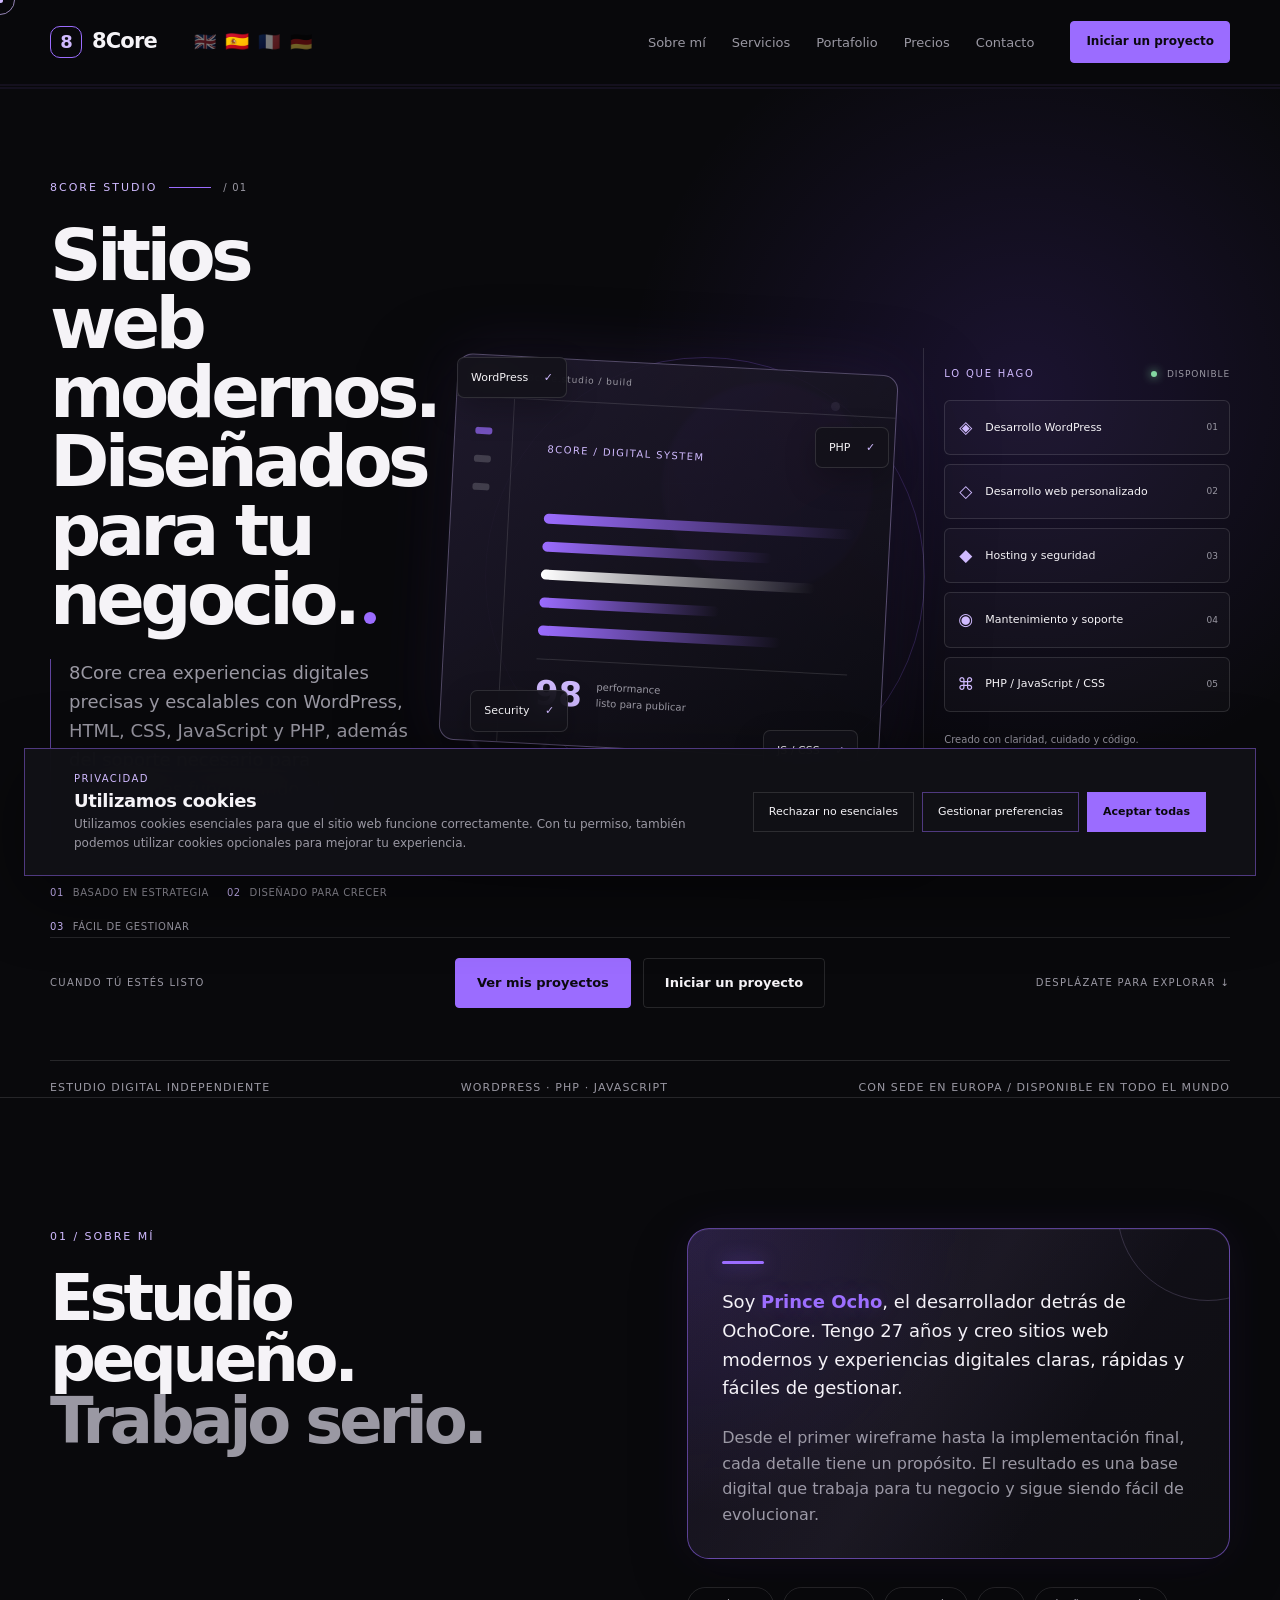
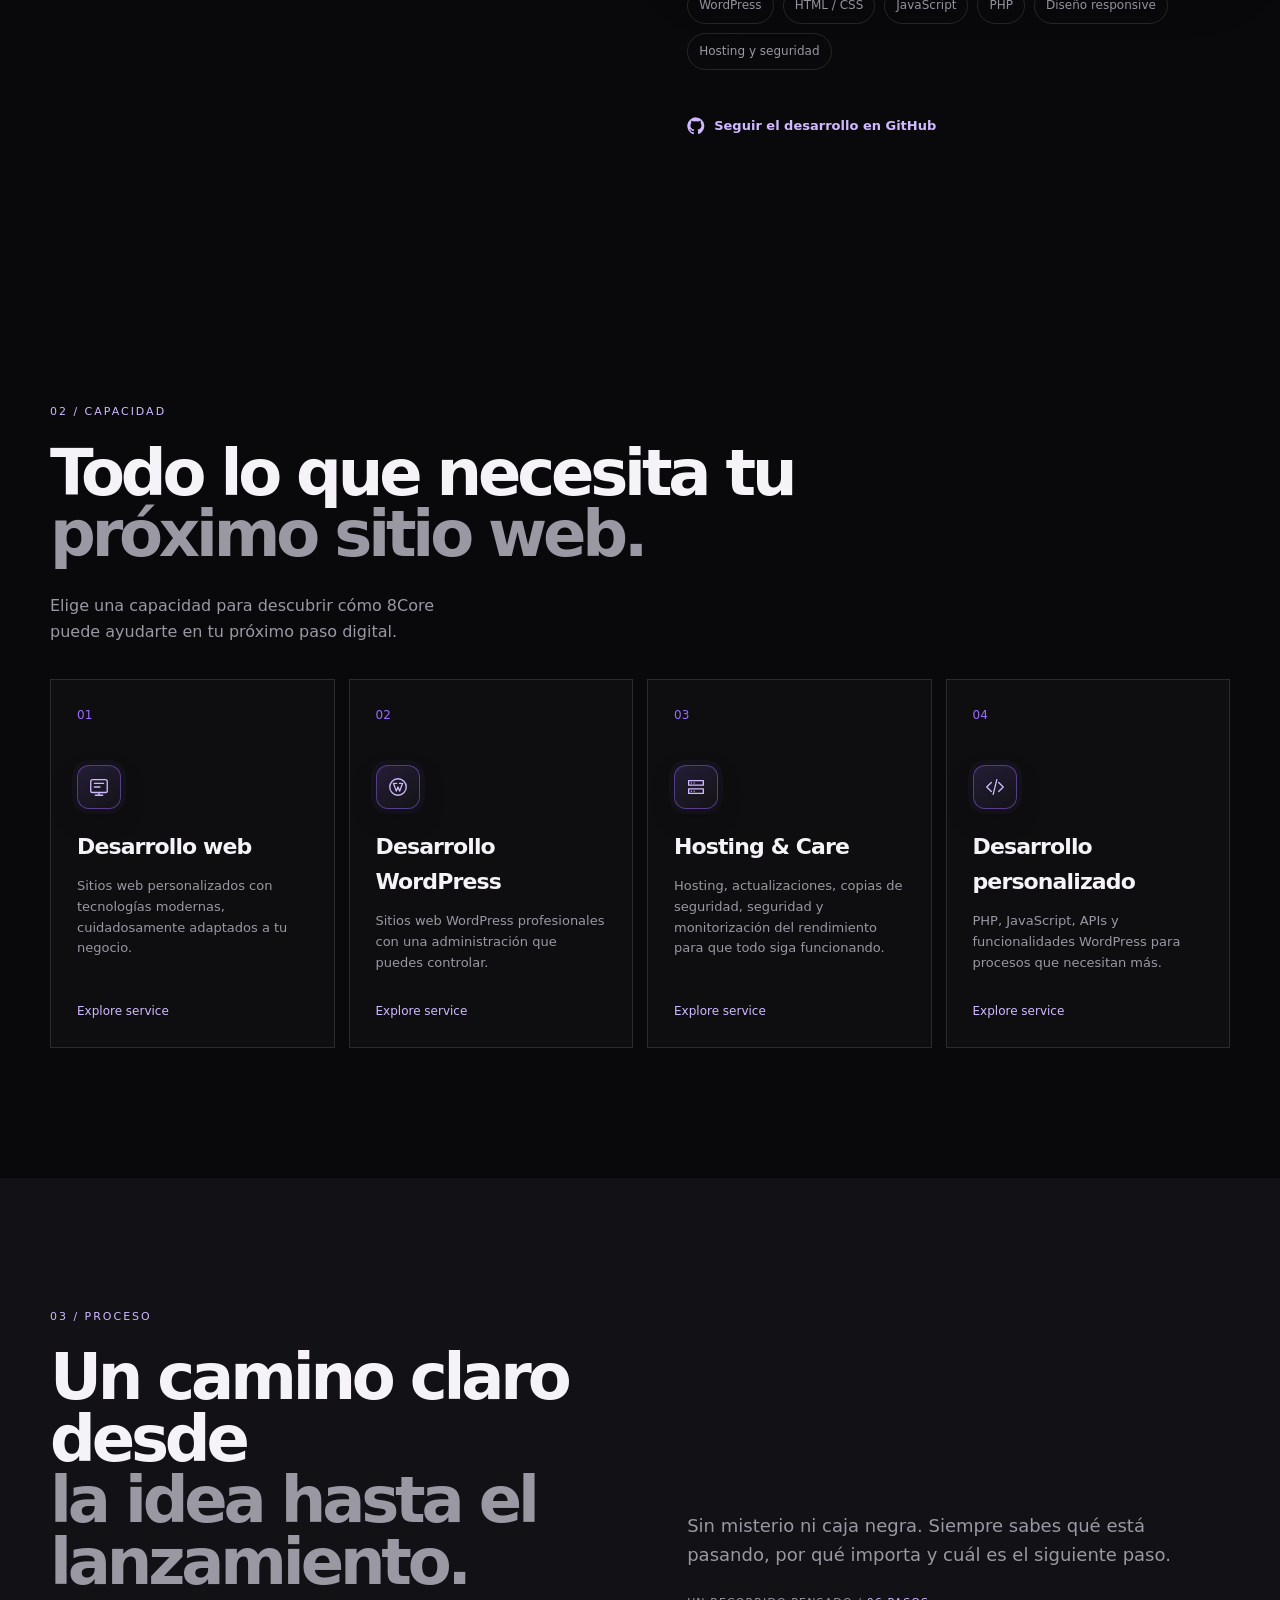
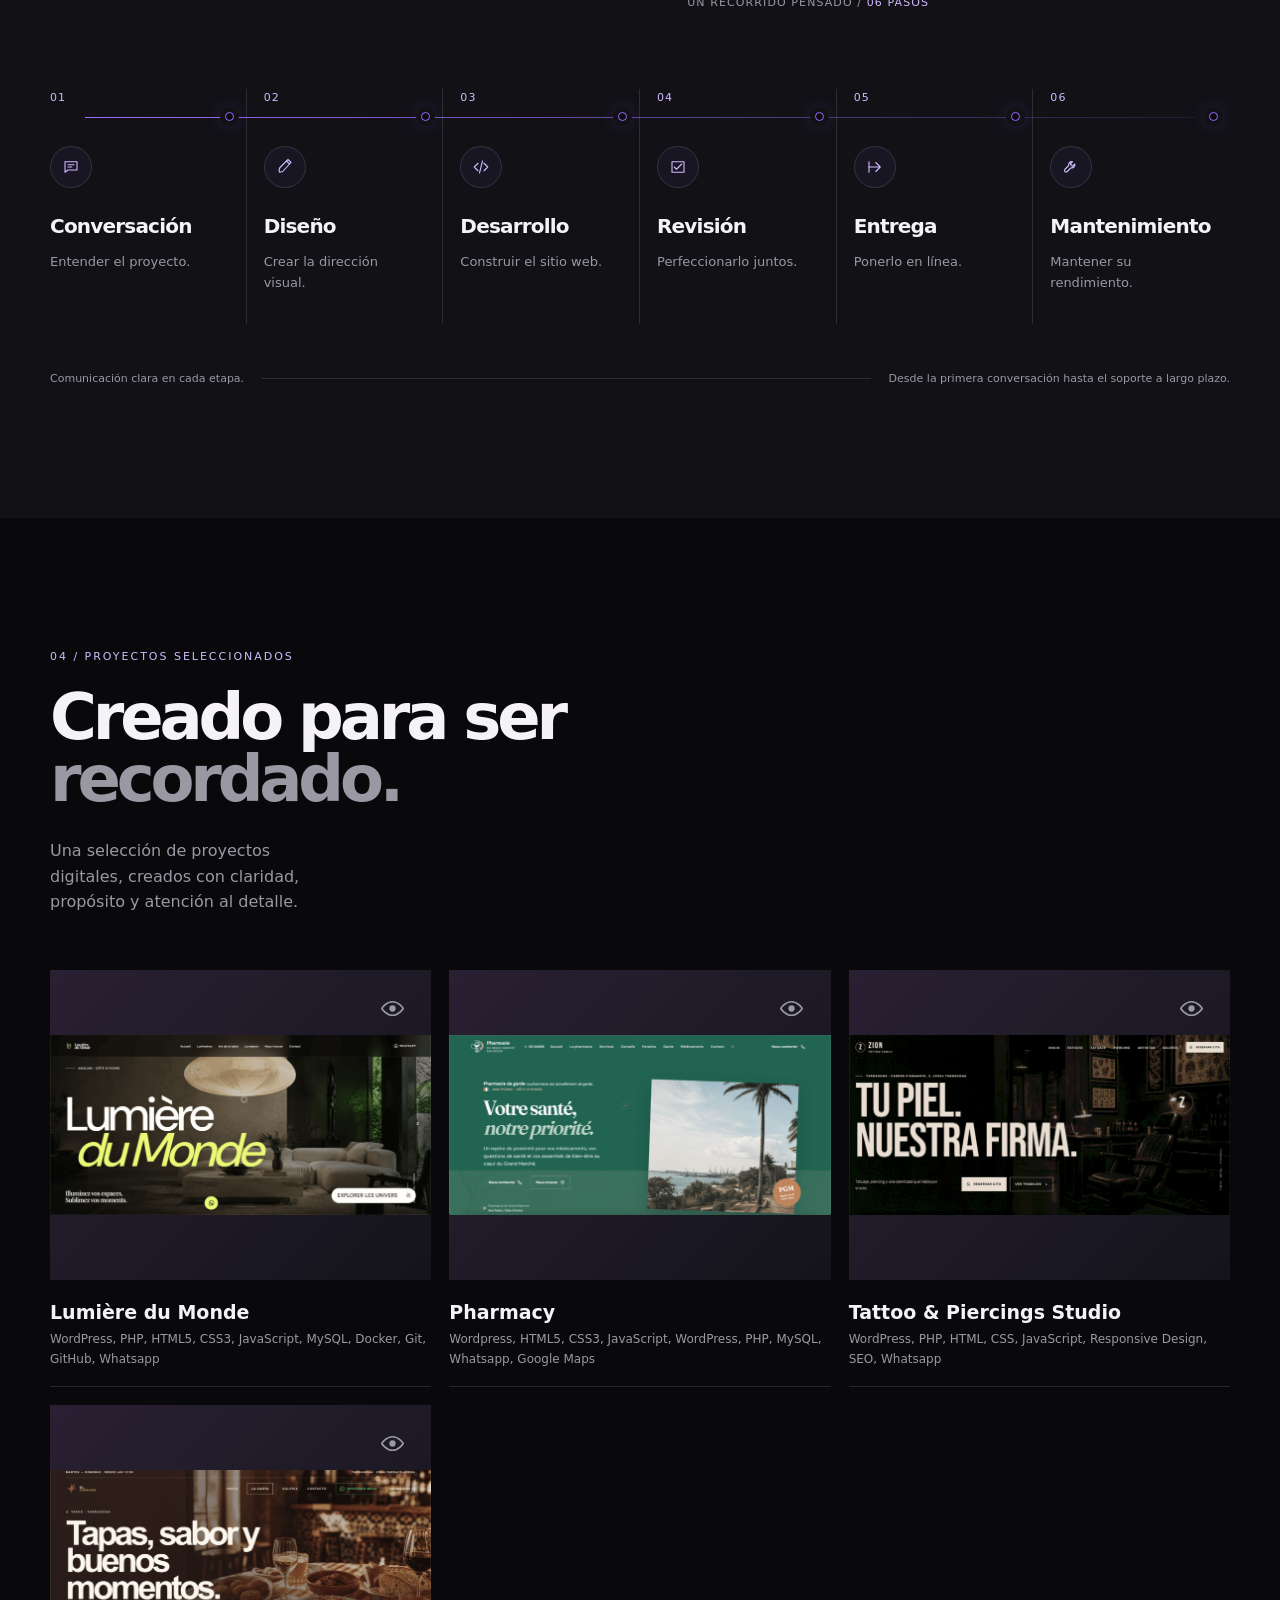
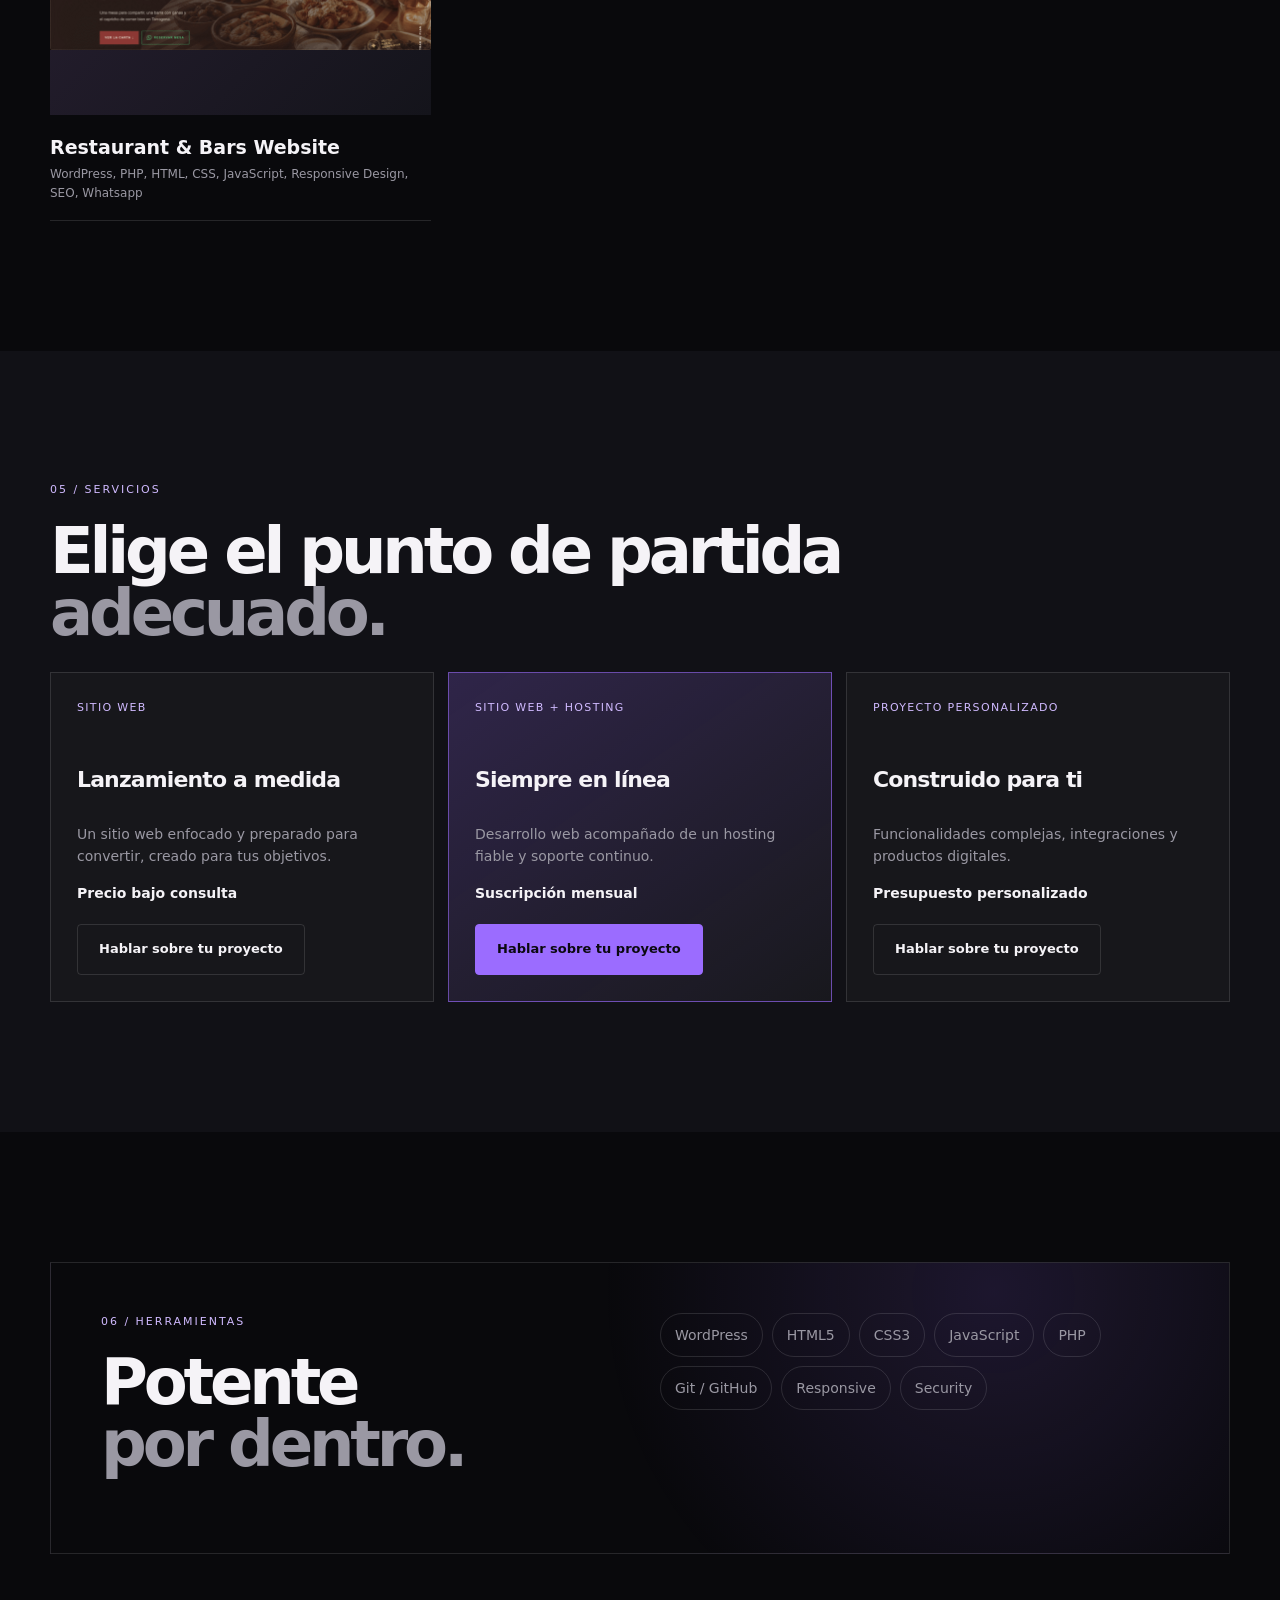
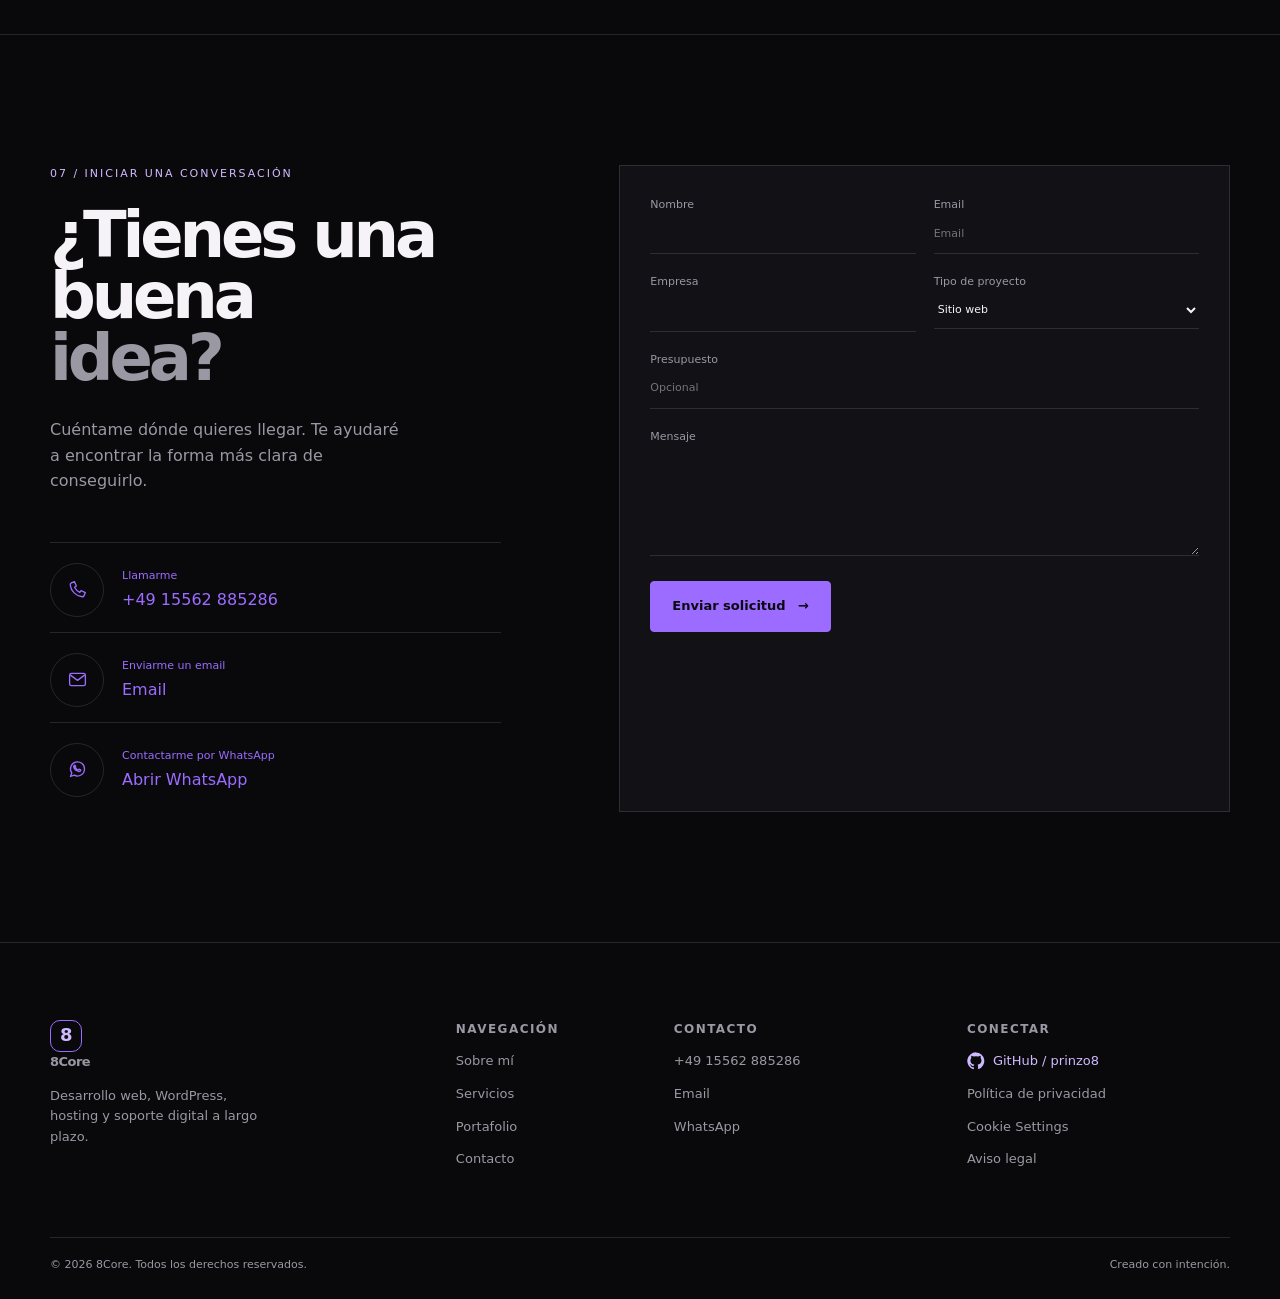
<file: index.html?lang=es.html>
<!doctype html>
<html lang="fr-FR" prefix="og: https://ogp.me/ns#"><head><meta charset="UTF-8"><meta name="viewport" content="width=device-width, initial-scale=1"><meta name="description" content="Create yours">
<!-- Optimisation des moteurs de recherche par Rank Math - https://rankmath.com/ -->
<title>home - 8core</title>
<meta name="description" content="Ceci est une page d’exemple. C’est différent d’un article de blog parce qu’elle restera au même endroit et apparaîtra dans la navigation de votre site (dans"/>
<meta name="robots" content="index, follow, max-snippet:-1, max-video-preview:-1, max-image-preview:large"/>
<link rel="canonical" href="index.html" />
<meta property="og:locale" content="fr_FR" />
<meta property="og:type" content="website" />
<meta property="og:title" content="home - 8core" />
<meta property="og:description" content="Ceci est une page d’exemple. C’est différent d’un article de blog parce qu’elle restera au même endroit et apparaîtra dans la navigation de votre site (dans" />
<meta property="og:url" content="/" />
<meta property="og:site_name" content="8core" />
<meta property="og:updated_time" content="2026-08-30T06:45:01+02:00" />
<meta property="article:published_time" content="2026-08-29T03:36:26+02:00" />
<meta property="article:modified_time" content="2026-08-30T06:45:01+02:00" />
<meta name="twitter:card" content="summary_large_image" />
<meta name="twitter:title" content="home - 8core" />
<meta name="twitter:description" content="Ceci est une page d’exemple. C’est différent d’un article de blog parce qu’elle restera au même endroit et apparaîtra dans la navigation de votre site (dans" />
<meta name="twitter:label1" content="Écrit par" />
<meta name="twitter:data1" content="admin" />
<meta name="twitter:label2" content="Temps de lecture" />
<meta name="twitter:data2" content="Moins d’une minute" />
<script type="application/ld+json" class="rank-math-schema">{"@context":"https://schema.org","@graph":[{"@type":["Person","Organization"],"@id":"/#person","name":"8core","logo":{"@type":"ImageObject","@id":"/#logo","url":"/wp-content/uploads/2026/08/cropped-Bildschirmfoto-2026-08-29-um-18.36.43.png","contentUrl":"/wp-content/uploads/2026/08/cropped-Bildschirmfoto-2026-08-29-um-18.36.43.png","caption":"8core","inLanguage":"fr-FR","width":"512","height":"512"},"image":{"@type":"ImageObject","@id":"/#logo","url":"/wp-content/uploads/2026/08/cropped-Bildschirmfoto-2026-08-29-um-18.36.43.png","contentUrl":"/wp-content/uploads/2026/08/cropped-Bildschirmfoto-2026-08-29-um-18.36.43.png","caption":"8core","inLanguage":"fr-FR","width":"512","height":"512"}},{"@type":"WebSite","@id":"/#website","url":"","name":"8core","alternateName":"OchoCore","publisher":{"@id":"/#person"},"inLanguage":"fr-FR","potentialAction":{"@type":"SearchAction","target":"/?s={search_term_string}","query-input":"required name=search_term_string"}},{"@type":"WebPage","@id":"/#webpage","url":"/","name":"home - 8core","datePublished":"2026-08-29T03:36:26+02:00","dateModified":"2026-08-30T06:45:01+02:00","about":{"@id":"/#person"},"isPartOf":{"@id":"/#website"},"inLanguage":"fr-FR"},{"@type":"Person","@id":"/author/admin/","name":"admin","url":"/author/admin/","image":{"@type":"ImageObject","@id":"https://secure.gravatar.com/avatar/3801b8afccddc5c2ac826e5346b0f39203f81c1a235e910bd4eb5b9a5d664b3a?s=96&amp;d=mm&amp;r=g","url":"https://secure.gravatar.com/avatar/3801b8afccddc5c2ac826e5346b0f39203f81c1a235e910bd4eb5b9a5d664b3a?s=96&amp;d=mm&amp;r=g","caption":"admin","inLanguage":"fr-FR"},"sameAs":[""]},{"@type":"Article","headline":"home - 8core","datePublished":"2026-08-29T03:36:26+02:00","dateModified":"2026-08-30T06:45:01+02:00","author":{"@id":"/author/admin/","name":"admin"},"publisher":{"@id":"/#person"},"description":"Ceci est une page d\u2019exemple. C\u2019est diff\u00e9rent d\u2019un article de blog parce qu\u2019elle restera au m\u00eame endroit et appara\u00eetra dans la navigation de votre site (dans","name":"home - 8core","@id":"/#richSnippet","isPartOf":{"@id":"/#webpage"},"inLanguage":"fr-FR","mainEntityOfPage":{"@id":"/#webpage"}}]}</script>
<!-- /Extension Rank Math WordPress SEO -->

<link rel='dns-prefetch' href='https://www.googletagmanager.com/' />
<link rel="alternate" type="application/rss+xml" title="8core &raquo; Flux" href="feed/index.html" />
<link rel="alternate" type="application/rss+xml" title="8core &raquo; Flux des commentaires" href="comments/feed/index.html" />
<style id="wp-img-auto-sizes-contain-inline-css">
img:is([sizes=auto i],[sizes^="auto," i]){contain-intrinsic-size:3000px 1500px}
/*# sourceURL=wp-img-auto-sizes-contain-inline-css */
</style>

<style id="wp-emoji-styles-inline-css">

	img.wp-smiley, img.emoji {
		display: inline !important;
		border: none !important;
		box-shadow: none !important;
		height: 1em !important;
		width: 1em !important;
		margin: 0 0.07em !important;
		vertical-align: -0.1em !important;
		background: none !important;
		padding: 0 !important;
	}
/*# sourceURL=wp-emoji-styles-inline-css */
</style>
<style id="wp-block-library-inline-css">
:root{--wp-block-synced-color:#7a00df;--wp-block-synced-color--rgb:122,0,223;--wp-bound-block-color:var(--wp-block-synced-color);--wp-editor-canvas-background:#ddd;--wp-admin-theme-color:#007cba;--wp-admin-theme-color--rgb:0,124,186;--wp-admin-theme-color-darker-10:#006ba1;--wp-admin-theme-color-darker-10--rgb:0,107,160.5;--wp-admin-theme-color-darker-20:#005a87;--wp-admin-theme-color-darker-20--rgb:0,90,135;--wp-admin-border-width-focus:2px}@media (min-resolution:192dpi){:root{--wp-admin-border-width-focus:1.5px}}.wp-element-button{cursor:pointer}:root .has-very-light-gray-background-color{background-color:#eee}:root .has-very-dark-gray-background-color{background-color:#313131}:root .has-very-light-gray-color{color:#eee}:root .has-very-dark-gray-color{color:#313131}:root .has-vivid-green-cyan-to-vivid-cyan-blue-gradient-background{background:linear-gradient(135deg,#00d084,#0693e3)}:root .has-purple-crush-gradient-background{background:linear-gradient(135deg,#34e2e4,#4721fb 50%,#ab1dfe)}:root .has-hazy-dawn-gradient-background{background:linear-gradient(135deg,#faaca8,#dad0ec)}:root .has-subdued-olive-gradient-background{background:linear-gradient(135deg,#fafae1,#67a671)}:root .has-atomic-cream-gradient-background{background:linear-gradient(135deg,#fdd79a,#004a59)}:root .has-nightshade-gradient-background{background:linear-gradient(135deg,#330968,#31cdcf)}:root .has-midnight-gradient-background{background:linear-gradient(135deg,#020381,#2874fc)}:root{--wp--preset--font-size--normal:16px;--wp--preset--font-size--huge:42px}.has-regular-font-size{font-size:1em}.has-larger-font-size{font-size:2.625em}.has-normal-font-size{font-size:var(--wp--preset--font-size--normal)}.has-huge-font-size{font-size:var(--wp--preset--font-size--huge)}:root .has-text-align-center{text-align:center}:root .has-text-align-left{text-align:left}:root .has-text-align-right{text-align:right}.has-fit-text{white-space:nowrap!important}#end-resizable-editor-section{display:none}.aligncenter{clear:both}.items-justified-left{justify-content:flex-start}.items-justified-center{justify-content:center}.items-justified-right{justify-content:flex-end}.items-justified-space-between{justify-content:space-between}.screen-reader-text{word-wrap:normal!important;border:0;clip-path:inset(50%);height:1px;margin:-1px;overflow:hidden;padding:0;position:absolute;width:1px;word-break:normal!important}.screen-reader-text:focus{background-color:#ddd;clip-path:none;color:#444;display:block;font-size:1em;height:auto;left:5px;line-height:normal;padding:15px 23px 14px;text-decoration:none;top:5px;width:auto;z-index:100000}html :where(.has-border-color){border-style:solid}html :where([style^=border-color],[style*=";border-color"],[style*="; border-color"]){border-style:solid}html :where([style^=border-top-color],[style*=";border-top-color"],[style*="; border-top-color"]){border-top-style:solid}html :where([style^=border-right-color],[style*=";border-right-color"],[style*="; border-right-color"]){border-right-style:solid}html :where([style^=border-bottom-color],[style*=";border-bottom-color"],[style*="; border-bottom-color"]){border-bottom-style:solid}html :where([style^=border-left-color],[style*=";border-left-color"],[style*="; border-left-color"]){border-left-style:solid}html :where([style^=border-width],[style*=";border-width"],[style*="; border-width"]){border-style:solid}html :where([style^=border-top-width],[style*=";border-top-width"],[style*="; border-top-width"]){border-top-style:solid}html :where([style^=border-right-width],[style*=";border-right-width"],[style*="; border-right-width"]){border-right-style:solid}html :where([style^=border-bottom-width],[style*=";border-bottom-width"],[style*="; border-bottom-width"]){border-bottom-style:solid}html :where([style^=border-left-width],[style*=";border-left-width"],[style*="; border-left-width"]){border-left-style:solid}html :where(img[class*=wp-image-]){height:auto;max-width:100%}:where(figure){margin:0 0 1em}html :where(.is-position-sticky){--wp-admin--admin-bar--position-offset:var(--wp-admin--admin-bar--height,0px)}@media screen and (max-width:600px){html :where(.is-position-sticky){--wp-admin--admin-bar--position-offset:0px}}

/*# sourceURL=/wp-includes/css/dist/block-library/common.min.css */
</style>

<style id="global-styles-inline-css">
:root{--wp--preset--aspect-ratio--square: 1;--wp--preset--aspect-ratio--4-3: 4/3;--wp--preset--aspect-ratio--3-4: 3/4;--wp--preset--aspect-ratio--3-2: 3/2;--wp--preset--aspect-ratio--2-3: 2/3;--wp--preset--aspect-ratio--16-9: 16/9;--wp--preset--aspect-ratio--9-16: 9/16;--wp--preset--color--black: #000000;--wp--preset--color--cyan-bluish-gray: #abb8c3;--wp--preset--color--white: #ffffff;--wp--preset--color--pale-pink: #f78da7;--wp--preset--color--vivid-red: #cf2e2e;--wp--preset--color--luminous-vivid-orange: #ff6900;--wp--preset--color--luminous-vivid-amber: #fcb900;--wp--preset--color--light-green-cyan: #7bdcb5;--wp--preset--color--vivid-green-cyan: #00d084;--wp--preset--color--pale-cyan-blue: #8ed1fc;--wp--preset--color--vivid-cyan-blue: #0693e3;--wp--preset--color--vivid-purple: #9b51e0;--wp--preset--color--8-core-black: #08070c;--wp--preset--color--8-core-white: #f5f3fa;--wp--preset--color--8-core-violet: #9b6cff;--wp--preset--color--8-core-muted: #9b96aa;--wp--preset--gradient--vivid-cyan-blue-to-vivid-purple: linear-gradient(135deg,rgb(6,147,227) 0%,rgb(155,81,224) 100%);--wp--preset--gradient--light-green-cyan-to-vivid-green-cyan: linear-gradient(135deg,rgb(122,220,180) 0%,rgb(0,208,130) 100%);--wp--preset--gradient--luminous-vivid-amber-to-luminous-vivid-orange: linear-gradient(135deg,rgb(252,185,0) 0%,rgb(255,105,0) 100%);--wp--preset--gradient--luminous-vivid-orange-to-vivid-red: linear-gradient(135deg,rgb(255,105,0) 0%,rgb(207,46,46) 100%);--wp--preset--gradient--very-light-gray-to-cyan-bluish-gray: linear-gradient(135deg,rgb(238,238,238) 0%,rgb(169,184,195) 100%);--wp--preset--gradient--cool-to-warm-spectrum: linear-gradient(135deg,rgb(74,234,220) 0%,rgb(151,120,209) 20%,rgb(207,42,186) 40%,rgb(238,44,130) 60%,rgb(251,105,98) 80%,rgb(254,248,76) 100%);--wp--preset--gradient--blush-light-purple: linear-gradient(135deg,rgb(255,206,236) 0%,rgb(152,150,240) 100%);--wp--preset--gradient--blush-bordeaux: linear-gradient(135deg,rgb(254,205,165) 0%,rgb(254,45,45) 50%,rgb(107,0,62) 100%);--wp--preset--gradient--luminous-dusk: linear-gradient(135deg,rgb(255,203,112) 0%,rgb(199,81,192) 50%,rgb(65,88,208) 100%);--wp--preset--gradient--pale-ocean: linear-gradient(135deg,rgb(255,245,203) 0%,rgb(182,227,212) 50%,rgb(51,167,181) 100%);--wp--preset--gradient--electric-grass: linear-gradient(135deg,rgb(202,248,128) 0%,rgb(113,206,126) 100%);--wp--preset--gradient--midnight: linear-gradient(135deg,rgb(2,3,129) 0%,rgb(40,116,252) 100%);--wp--preset--font-size--small: 13px;--wp--preset--font-size--medium: clamp(14px, 0.875rem + ((1vw - 3.2px) * 0.6), 20px);--wp--preset--font-size--large: clamp(22.041px, 1.378rem + ((1vw - 3.2px) * 1.396), 36px);--wp--preset--font-size--x-large: clamp(25.014px, 1.563rem + ((1vw - 3.2px) * 1.699), 42px);--wp--preset--spacing--20: 0.44rem;--wp--preset--spacing--30: 0.67rem;--wp--preset--spacing--40: 1rem;--wp--preset--spacing--50: 1.5rem;--wp--preset--spacing--60: 2.25rem;--wp--preset--spacing--70: 3.38rem;--wp--preset--spacing--80: 5.06rem;--wp--preset--shadow--natural: 6px 6px 9px rgba(0, 0, 0, 0.2);--wp--preset--shadow--deep: 12px 12px 50px rgba(0, 0, 0, 0.4);--wp--preset--shadow--sharp: 6px 6px 0px rgba(0, 0, 0, 0.2);--wp--preset--shadow--outlined: 6px 6px 0px -3px rgb(255, 255, 255), 6px 6px rgb(0, 0, 0);--wp--preset--shadow--crisp: 6px 6px 0px rgb(0, 0, 0);}.wp-block-button{--wp--preset--dimension--25: 25%;--wp--preset--dimension--50: 50%;--wp--preset--dimension--75: 75%;--wp--preset--dimension--100: 100%;}:root { --wp--style--global--content-size: 1180px;--wp--style--global--wide-size: 1320px; }:where(body) { margin: 0; }.wp-site-blocks > .alignleft { float: left; margin-right: 2em; }.wp-site-blocks > .alignright { float: right; margin-left: 2em; }.wp-site-blocks > .aligncenter { justify-content: center; margin-left: auto; margin-right: auto; }:where(.wp-site-blocks) > * { margin-block-start: 24px; margin-block-end: 0; }:where(.wp-site-blocks) > :first-child { margin-block-start: 0; }:where(.wp-site-blocks) > :last-child { margin-block-end: 0; }:root { --wp--style--block-gap: 24px; }:root :where(.is-layout-flow) > :first-child{margin-block-start: 0;}:root :where(.is-layout-flow) > :last-child{margin-block-end: 0;}:root :where(.is-layout-flow) > *{margin-block-start: 24px;margin-block-end: 0;}:root :where(.is-layout-constrained) > :first-child{margin-block-start: 0;}:root :where(.is-layout-constrained) > :last-child{margin-block-end: 0;}:root :where(.is-layout-constrained) > *{margin-block-start: 24px;margin-block-end: 0;}:root :where(.is-layout-flex){gap: 24px;}:root :where(.is-layout-grid){gap: 24px;}.is-layout-flow > .alignleft{float: left;margin-inline-start: 0;margin-inline-end: 2em;}.is-layout-flow > .alignright{float: right;margin-inline-start: 2em;margin-inline-end: 0;}.is-layout-flow > .aligncenter{margin-left: auto !important;margin-right: auto !important;}.is-layout-constrained > .alignleft{float: left;margin-inline-start: 0;margin-inline-end: 2em;}.is-layout-constrained > .alignright{float: right;margin-inline-start: 2em;margin-inline-end: 0;}.is-layout-constrained > .aligncenter{margin-left: auto !important;margin-right: auto !important;}.is-layout-constrained > :where(:not(.alignleft):not(.alignright):not(.alignfull)){max-width: var(--wp--style--global--content-size);margin-left: auto !important;margin-right: auto !important;}.is-layout-constrained > .alignwide{max-width: var(--wp--style--global--wide-size);}body .is-layout-flex{display: flex;}.is-layout-flex{flex-wrap: wrap;align-items: center;}.is-layout-flex > :is(*, div){margin: 0;}body .is-layout-grid{display: grid;}.is-layout-grid > :is(*, div){margin: 0;}body{background-color: #08070c;color: #f5f3fa;font-family: -apple-system,BlinkMacSystemFont,Segoe UI, sans-serif;padding-top: 0px;padding-right: 0px;padding-bottom: 0px;padding-left: 0px;}:root :where(.wp-element-button, .wp-block-button__link){background-color: #32373c;border-width: 0;color: #fff;font-family: inherit;font-size: inherit;font-style: inherit;font-weight: inherit;letter-spacing: inherit;line-height: inherit;padding-top: calc(0.667em + 2px);padding-right: calc(1.333em + 2px);padding-bottom: calc(0.667em + 2px);padding-left: calc(1.333em + 2px);text-decoration: none;text-transform: inherit;}.has-black-color{color: var(--wp--preset--color--black) !important;}.has-cyan-bluish-gray-color{color: var(--wp--preset--color--cyan-bluish-gray) !important;}.has-white-color{color: var(--wp--preset--color--white) !important;}.has-pale-pink-color{color: var(--wp--preset--color--pale-pink) !important;}.has-vivid-red-color{color: var(--wp--preset--color--vivid-red) !important;}.has-luminous-vivid-orange-color{color: var(--wp--preset--color--luminous-vivid-orange) !important;}.has-luminous-vivid-amber-color{color: var(--wp--preset--color--luminous-vivid-amber) !important;}.has-light-green-cyan-color{color: var(--wp--preset--color--light-green-cyan) !important;}.has-vivid-green-cyan-color{color: var(--wp--preset--color--vivid-green-cyan) !important;}.has-pale-cyan-blue-color{color: var(--wp--preset--color--pale-cyan-blue) !important;}.has-vivid-cyan-blue-color{color: var(--wp--preset--color--vivid-cyan-blue) !important;}.has-vivid-purple-color{color: var(--wp--preset--color--vivid-purple) !important;}.has-8-core-black-color{color: var(--wp--preset--color--8-core-black) !important;}.has-8-core-white-color{color: var(--wp--preset--color--8-core-white) !important;}.has-8-core-violet-color{color: var(--wp--preset--color--8-core-violet) !important;}.has-8-core-muted-color{color: var(--wp--preset--color--8-core-muted) !important;}.has-black-background-color{background-color: var(--wp--preset--color--black) !important;}.has-cyan-bluish-gray-background-color{background-color: var(--wp--preset--color--cyan-bluish-gray) !important;}.has-white-background-color{background-color: var(--wp--preset--color--white) !important;}.has-pale-pink-background-color{background-color: var(--wp--preset--color--pale-pink) !important;}.has-vivid-red-background-color{background-color: var(--wp--preset--color--vivid-red) !important;}.has-luminous-vivid-orange-background-color{background-color: var(--wp--preset--color--luminous-vivid-orange) !important;}.has-luminous-vivid-amber-background-color{background-color: var(--wp--preset--color--luminous-vivid-amber) !important;}.has-light-green-cyan-background-color{background-color: var(--wp--preset--color--light-green-cyan) !important;}.has-vivid-green-cyan-background-color{background-color: var(--wp--preset--color--vivid-green-cyan) !important;}.has-pale-cyan-blue-background-color{background-color: var(--wp--preset--color--pale-cyan-blue) !important;}.has-vivid-cyan-blue-background-color{background-color: var(--wp--preset--color--vivid-cyan-blue) !important;}.has-vivid-purple-background-color{background-color: var(--wp--preset--color--vivid-purple) !important;}.has-8-core-black-background-color{background-color: var(--wp--preset--color--8-core-black) !important;}.has-8-core-white-background-color{background-color: var(--wp--preset--color--8-core-white) !important;}.has-8-core-violet-background-color{background-color: var(--wp--preset--color--8-core-violet) !important;}.has-8-core-muted-background-color{background-color: var(--wp--preset--color--8-core-muted) !important;}.has-black-border-color{border-color: var(--wp--preset--color--black) !important;}.has-cyan-bluish-gray-border-color{border-color: var(--wp--preset--color--cyan-bluish-gray) !important;}.has-white-border-color{border-color: var(--wp--preset--color--white) !important;}.has-pale-pink-border-color{border-color: var(--wp--preset--color--pale-pink) !important;}.has-vivid-red-border-color{border-color: var(--wp--preset--color--vivid-red) !important;}.has-luminous-vivid-orange-border-color{border-color: var(--wp--preset--color--luminous-vivid-orange) !important;}.has-luminous-vivid-amber-border-color{border-color: var(--wp--preset--color--luminous-vivid-amber) !important;}.has-light-green-cyan-border-color{border-color: var(--wp--preset--color--light-green-cyan) !important;}.has-vivid-green-cyan-border-color{border-color: var(--wp--preset--color--vivid-green-cyan) !important;}.has-pale-cyan-blue-border-color{border-color: var(--wp--preset--color--pale-cyan-blue) !important;}.has-vivid-cyan-blue-border-color{border-color: var(--wp--preset--color--vivid-cyan-blue) !important;}.has-vivid-purple-border-color{border-color: var(--wp--preset--color--vivid-purple) !important;}.has-8-core-black-border-color{border-color: var(--wp--preset--color--8-core-black) !important;}.has-8-core-white-border-color{border-color: var(--wp--preset--color--8-core-white) !important;}.has-8-core-violet-border-color{border-color: var(--wp--preset--color--8-core-violet) !important;}.has-8-core-muted-border-color{border-color: var(--wp--preset--color--8-core-muted) !important;}.has-vivid-cyan-blue-to-vivid-purple-gradient-background{background: var(--wp--preset--gradient--vivid-cyan-blue-to-vivid-purple) !important;}.has-light-green-cyan-to-vivid-green-cyan-gradient-background{background: var(--wp--preset--gradient--light-green-cyan-to-vivid-green-cyan) !important;}.has-luminous-vivid-amber-to-luminous-vivid-orange-gradient-background{background: var(--wp--preset--gradient--luminous-vivid-amber-to-luminous-vivid-orange) !important;}.has-luminous-vivid-orange-to-vivid-red-gradient-background{background: var(--wp--preset--gradient--luminous-vivid-orange-to-vivid-red) !important;}.has-very-light-gray-to-cyan-bluish-gray-gradient-background{background: var(--wp--preset--gradient--very-light-gray-to-cyan-bluish-gray) !important;}.has-cool-to-warm-spectrum-gradient-background{background: var(--wp--preset--gradient--cool-to-warm-spectrum) !important;}.has-blush-light-purple-gradient-background{background: var(--wp--preset--gradient--blush-light-purple) !important;}.has-blush-bordeaux-gradient-background{background: var(--wp--preset--gradient--blush-bordeaux) !important;}.has-luminous-dusk-gradient-background{background: var(--wp--preset--gradient--luminous-dusk) !important;}.has-pale-ocean-gradient-background{background: var(--wp--preset--gradient--pale-ocean) !important;}.has-electric-grass-gradient-background{background: var(--wp--preset--gradient--electric-grass) !important;}.has-midnight-gradient-background{background: var(--wp--preset--gradient--midnight) !important;}.has-small-font-size{font-size: var(--wp--preset--font-size--small) !important;}.has-medium-font-size{font-size: var(--wp--preset--font-size--medium) !important;}.has-large-font-size{font-size: var(--wp--preset--font-size--large) !important;}.has-x-large-font-size{font-size: var(--wp--preset--font-size--x-large) !important;}
/*# sourceURL=global-styles-inline-css */
</style>

<link rel='stylesheet' id='8core-style-css' href='wp-content/themes/8core/style.css%3Fver=1.0.0.css' media='all' />
<link rel='stylesheet' id='8core-main-css' href='wp-content/themes/8core/assets/css/main.css%3Fver=1.0.0.css' media='all' />
<link rel='stylesheet' id='8core-responsive-css' href='wp-content/themes/8core/assets/css/responsive.css%3Fver=1.0.0.css' media='all' />
<link rel='stylesheet' id='8core-animations-css' href='wp-content/themes/8core/assets/css/animations.css%3Fver=1.0.0.css' media='all' />
<link rel="https://api.w.org/" href="wp-json/index.html" /><link rel="alternate" title="JSON" type="application/json" href="wp-json/wp/v2/pages/2" /><link rel="EditURI" type="application/rsd+xml" title="RSD" href="xmlrpc.php%3Frsd" />
<meta name="generator" content="WordPress 7.1" />
<link rel='shortlink' href='index.html' />
<meta name="generator" content="Site Kit by Google 1.186.0" /><link rel="icon" href="wp-content/uploads/2026/08/cropped-Bildschirmfoto-2026-08-29-um-18.36.43-32x32.png" sizes="32x32" />
<link rel="icon" href="wp-content/uploads/2026/08/cropped-Bildschirmfoto-2026-08-29-um-18.36.43-192x192.png" sizes="192x192" />
<link rel="apple-touch-icon" href="wp-content/uploads/2026/08/cropped-Bildschirmfoto-2026-08-29-um-18.36.43-180x180.png" />
<meta name="msapplication-TileImage" content="/wp-content/uploads/2026/08/cropped-Bildschirmfoto-2026-08-29-um-18.36.43-270x270.png" />
</head>
<body class="home wp-singular page-template-default page page-id-2 wp-theme-8core eightcore-theme"><a class="skip-link" href="index.html%3Flang=es.html#main-content">Saltar al contenido</a>
<header class="site-header" data-header><div class="container header-inner">
<a class="brand" href="index.html" aria-label="8Core home"><span class="brand-mark">8</span><span>8Core</span></a>
<div class="header-language"><div class="language-switcher" aria-label="Language selector"><a class="language-option" href="index.html%3Flang=en.html" lang="en" hreflang="en" title="EN" aria-label="EN">🇬🇧</a><a class="language-option active" href="index.html%3Flang=es.html" lang="es" hreflang="es" title="ES" aria-label="ES">🇪🇸</a><a class="language-option" href="index.html%3Flang=fr.html" lang="fr" hreflang="fr" title="FR" aria-label="FR">🇫🇷</a><a class="language-option" href="index.html%3Flang=de.html" lang="de" hreflang="de" title="DE" aria-label="DE">🇩🇪</a></div></div>
<button class="menu-toggle" aria-controls="primary-menu" aria-expanded="false"><span></span><span></span><span></span><span class="sr-only">Toggle menu</span></button>
<nav class="primary-nav" aria-label="Primary navigation">
<ul id="primary-menu" class="nav-list"><li><a href="index.html#about">Sobre mí</a></li><li><a href="index.html#services">Servicios</a></li><li><a href="index.html#portfolio">Portafolio</a></li><li><a href="index.html#pricing">Precios</a></li><li><a href="index.html#contact">Contacto</a></li></ul>
</nav>
<div class="header-actions"><a class="button button-small" href="index.html%3Flang=es.html#contact">Iniciar un proyecto</a></div>
</div><div class="scroll-progress" aria-hidden="true"><span></span></div></header>
<div class="scroll-progress" aria-hidden="true">
    <div class="scroll-progress-bar"></div>
</div>

<button
    class="scroll-top-section"
    type="button"
    aria-label="Back to previous section"
    title="Back to previous section"
>
    <span>↑</span>
</button>

<main id="main-content">
<section class="hero section-grid" id="home"><div class="container hero-composition"><div class="hero-copy reveal"><div class="hero-copy-inner"><div class="hero-label-row"><p class="eyebrow">8Core Studio</p><span class="hero-label-line"></span><span class="hero-label-index">/ 01</span></div><div class="hero-title-wrap"><h1>Sitios web modernos. Diseñados para tu negocio.</h1></div><div class="hero-message"><p class="hero-text">8Core crea experiencias digitales precisas y escalables con WordPress, HTML, CSS, JavaScript y PHP, además del soporte necesario para mantenerlas funcionando al máximo.</p><p class="hero-kicker">Bases digitales para empresas ambiciosas.</p></div><div class="hero-proof"><span><b>01</b> Basado en estrategia</span><span><b>02</b> Diseñado para crecer</span><span><b>03</b> Fácil de gestionar</span></div></div></div><div class="hero-visual reveal"><div class="orb orb-one"></div><div class="orb orb-two"></div><div class="hero-grid-lines"></div><div class="hero-window"><div class="window-bar"><span></span><span></span><span></span><small>8core.studio / build</small></div><div class="window-body"><div class="window-sidebar"><i></i><i></i><i></i></div><div class="window-code"><span class="code-label">8CORE / DIGITAL SYSTEM</span><div class="code-lines"><i></i><i></i><i></i><i></i><i></i></div><div class="window-stat"><b>98</b><span>performance<br>listo para publicar</span></div></div></div></div><span class="hero-badge badge-wordpress">WordPress <b>✓</b></span><span class="hero-badge badge-php">PHP <b>✓</b></span><span class="hero-badge badge-security">Security <b>✓</b></span><span class="hero-badge badge-js">JS / CSS <b>✓</b></span><div class="hero-orbit"></div></div><aside class="hero-expertise reveal" aria-label="8Core expertise"><div class="expertise-header"><span class="eyebrow">Lo que hago</span><span class="expertise-status"><i></i> Disponible</span></div><div class="expertise-list"><div class="expertise-card"><span class="expertise-icon">◈</span><span>Desarrollo WordPress</span><b>01</b></div><div class="expertise-card"><span class="expertise-icon">◇</span><span>Desarrollo web personalizado</span><b>02</b></div><div class="expertise-card"><span class="expertise-icon">◆</span><span>Hosting y seguridad</span><b>03</b></div><div class="expertise-card"><span class="expertise-icon">◉</span><span>Mantenimiento y soporte</span><b>04</b></div><div class="expertise-card"><span class="expertise-icon">⌘</span><span>PHP / JavaScript / CSS</span><b>05</b></div></div><span class="expertise-note">Creado con claridad, cuidado y código.</span></aside></div><div class="container hero-cta-row"><div class="hero-cta-inner"><span class="hero-cta-caption">Cuando tú estés listo</span><div class="hero-actions"><a class="button" href="index.html%3Flang=es.html#portfolio">Ver mis proyectos</a><a class="button button-ghost" href="index.html%3Flang=es.html#contact">Iniciar un proyecto</a></div><span class="hero-cta-caption hero-cta-caption-right">Desplázate para explorar ↓</span></div></div><div class="container hero-meta"><span>Estudio digital independiente</span><span>WordPress · PHP · JavaScript</span><span>Con sede en Europa / Disponible en todo el mundo</span></div></section>
<section class="section about" id="about"><div class="container split-layout"><div class="section-heading reveal"><p class="eyebrow">01 / Sobre mí</p><h2>Estudio pequeño.<br><em>Trabajo serio.</em></h2></div><div class="about-copy reveal"><div class="about-highlight"><span class="about-highlight-line"></span><p class="lead">Soy <span class="about-name" style="color: var(--violet) !important"><span class="about-name" style="color: var(--violet) !important">Prince Ocho</span></span>, el desarrollador detrás de OchoCore. Tengo 27 años y creo sitios web modernos y experiencias digitales claras, rápidas y fáciles de gestionar.</p><p>Desde el primer wireframe hasta la implementación final, cada detalle tiene un propósito. El resultado es una base digital que trabaja para tu negocio y sigue siendo fácil de evolucionar.</p></div><div class="skill-tags"><span>WordPress</span><span>HTML / CSS</span><span>JavaScript</span><span>PHP</span><span>Diseño responsive</span><span>Hosting y seguridad</span></div><a class="inline-link" href="https://github.com/prinzo8" target="_blank" rel="noopener noreferrer"><svg viewBox="0 0 24 24" aria-hidden="true"><path d="M12 .5A11.5 11.5 0 0 0 8.36 22.94c.58.1.79-.25.79-.56v-2.17c-3.22.7-3.9-1.55-3.9-1.55-.53-1.38-1.3-1.75-1.3-1.75-1.05-.72.08-.7.08-.7 1.16.08 1.77 1.19 1.77 1.19 1.03 1.77 2.7 1.26 3.36.96.1-.75.4-1.26.73-1.55-2.57-.29-5.28-1.29-5.28-5.72 0-1.26.45-2.29 1.19-3.1-.12-.3-.52-1.47.11-3.06 0 0 .97-.31 3.16 1.18a10.9 10.9 0 0 1 5.76 0c2.19-1.49 3.15-1.18 3.15-1.18.64 1.59.24 2.76.12 3.06.74.81 1.18 1.84 1.18 3.1 0 4.44-2.71 5.42-5.29 5.71.42.36.78 1.08.78 2.18v3.23c0 .31.21.67.8.56A11.5 11.5 0 0 0 12 .5Z"/></svg> Seguir el desarrollo en GitHub</a></div></div></section><section class="section services" id="services"><div class="container"><div class="section-heading reveal"><p class="eyebrow">02 / Capacidad</p><h2>Todo lo que necesita tu<br><em>próximo sitio web.</em></h2><p class="section-intro">Elige una capacidad para descubrir cómo 8Core puede ayudarte en tu próximo paso digital.</p></div><div class="card-grid service-grid"><article class="feature-card service-card reveal"><button type="button" class="service-trigger" data-modal-open="service-9"><span class="card-number">01</span><span class="service-icon" aria-hidden="true"><svg viewBox="0 0 24 24" aria-hidden="true"><rect x="3" y="4" width="18" height="14" rx="2"/><path d="M8 21h8M12 18v3M7 8h10M7 12h6"/></svg></span><h3>Desarrollo web</h3><p>Sitios web personalizados con tecnologías modernas, cuidadosamente adaptados a tu negocio.</p><span class="service-open">Explore service</span></button></article><div class="modal service-modal" id="service-9" aria-hidden="true" role="dialog" aria-modal="true" aria-labelledby="service-title-9"><div class="modal-panel"><button class="modal-close" data-modal-close aria-label="Close service details">×</button><div class="service-modal-icon"><svg viewBox="0 0 24 24" aria-hidden="true"><rect x="3" y="4" width="18" height="14" rx="2"/><path d="M8 21h8M12 18v3M7 8h10M7 12h6"/></svg></div><p class="eyebrow">01 / Capacidad</p><h2 id="service-title-9">Desarrollo web</h2><div class="service-modal-description"><p>Sitios web personalizados con tecnologías modernas, cuidadosamente adaptados a tu negocio.</p>
</div><div class="service-features"><h3>Qué incluye</h3><ul><li>Descubrimiento y alcance del proyecto</li><li>Implementación responsive</li><li>Desarrollo optimizado para el rendimiento</li><li>Soporte durante el lanzamiento</li></ul></div><a class="button" href="index.html%3Flang=es.html#contact" data-modal-close>Hablar sobre este servicio</a></div></div><article class="feature-card service-card reveal"><button type="button" class="service-trigger" data-modal-open="service-10"><span class="card-number">02</span><span class="service-icon" aria-hidden="true"><svg viewBox="0 0 24 24" aria-hidden="true"><path d="M12 3a9 9 0 1 0 0 18 9 9 0 0 0 0-18Z"/><path d="m7 8 3.2 8.5L12 12l1.8 4.5L17 8M8.5 8h2M13.5 8h2"/></svg></span><h3>Desarrollo WordPress</h3><p>Sitios web WordPress profesionales con una administración que puedes controlar.</p><span class="service-open">Explore service</span></button></article><div class="modal service-modal" id="service-10" aria-hidden="true" role="dialog" aria-modal="true" aria-labelledby="service-title-10"><div class="modal-panel"><button class="modal-close" data-modal-close aria-label="Close service details">×</button><div class="service-modal-icon"><svg viewBox="0 0 24 24" aria-hidden="true"><path d="M12 3a9 9 0 1 0 0 18 9 9 0 0 0 0-18Z"/><path d="m7 8 3.2 8.5L12 12l1.8 4.5L17 8M8.5 8h2M13.5 8h2"/></svg></div><p class="eyebrow">02 / Capacidad</p><h2 id="service-title-10">Desarrollo WordPress</h2><div class="service-modal-description"><p>Sitios web WordPress profesionales con una experiencia de administración que puedes controlar.</p>
</div><div class="service-features"><h3>Qué incluye</h3><ul><li>Arquitectura WordPress personalizada</li><li>Estructura de contenido editable</li><li>Configuración de plugins y seguridad</li><li>Formación y entrega</li></ul></div><a class="button" href="index.html%3Flang=es.html#contact" data-modal-close>Hablar sobre este servicio</a></div></div><article class="feature-card service-card reveal"><button type="button" class="service-trigger" data-modal-open="service-11"><span class="card-number">03</span><span class="service-icon" aria-hidden="true"><svg viewBox="0 0 24 24" aria-hidden="true"><path d="M4 5h16v5H4zM4 14h16v5H4z"/><path d="M7 7.5h.01M10 7.5h.01M7 16.5h.01M10 16.5h.01"/></svg></span><h3>Hosting &#038; Care</h3><p>Hosting, actualizaciones, copias de seguridad, seguridad y monitorización del rendimiento para que todo siga funcionando.</p><span class="service-open">Explore service</span></button></article><div class="modal service-modal" id="service-11" aria-hidden="true" role="dialog" aria-modal="true" aria-labelledby="service-title-11"><div class="modal-panel"><button class="modal-close" data-modal-close aria-label="Close service details">×</button><div class="service-modal-icon"><svg viewBox="0 0 24 24" aria-hidden="true"><path d="M4 5h16v5H4zM4 14h16v5H4z"/><path d="M7 7.5h.01M10 7.5h.01M7 16.5h.01M10 16.5h.01"/></svg></div><p class="eyebrow">03 / Capacidad</p><h2 id="service-title-11">Hosting &#038; Care</h2><div class="service-modal-description"><p>Alojamiento web, actualizaciones, copias de seguridad, seguridad y monitorización del rendimiento para que todo siga funcionando.</p>
</div><div class="service-features"><h3>Qué incluye</h3><ul><li>Configuración del hosting</li><li>Actualizaciones de WordPress y plugins</li><li>Copias de seguridad y controles de seguridad</li><li>Monitorización del rendimiento</li></ul></div><a class="button" href="index.html%3Flang=es.html#contact" data-modal-close>Hablar sobre este servicio</a></div></div><article class="feature-card service-card reveal"><button type="button" class="service-trigger" data-modal-open="service-12"><span class="card-number">04</span><span class="service-icon" aria-hidden="true"><svg viewBox="0 0 24 24" aria-hidden="true"><path d="m8 7-5 5 5 5M16 7l5 5-5 5M14 4l-4 16"/></svg></span><h3>Desarrollo personalizado</h3><p>PHP, JavaScript, APIs y funcionalidades WordPress para procesos que necesitan más.</p><span class="service-open">Explore service</span></button></article><div class="modal service-modal" id="service-12" aria-hidden="true" role="dialog" aria-modal="true" aria-labelledby="service-title-12"><div class="modal-panel"><button class="modal-close" data-modal-close aria-label="Close service details">×</button><div class="service-modal-icon"><svg viewBox="0 0 24 24" aria-hidden="true"><path d="m8 7-5 5 5 5M16 7l5 5-5 5M14 4l-4 16"/></svg></div><p class="eyebrow">04 / Capacidad</p><h2 id="service-title-12">Desarrollo personalizado</h2><div class="service-modal-description"><p>PHP, JavaScript, APIs y funcionalidades WordPress para procesos que necesitan más.</p>
</div><div class="service-features"><h3>Qué incluye</h3><ul><li>Análisis técnico</li><li>PHP y JavaScript personalizados</li><li>Integraciones de API y WordPress</li><li>Asistencia técnica continua</li></ul></div><a class="button" href="index.html%3Flang=es.html#contact" data-modal-close>Hablar sobre este servicio</a></div></div></div></div></section>
<section class="section process" id="process"><div class="container"><div class="process-intro"><div class="section-heading reveal"><p class="eyebrow">03 / Proceso</p><h2>Un camino claro desde<br><em>la idea hasta el lanzamiento.</em></h2></div><div class="process-intro-copy reveal"><p class="lead">Sin misterio ni caja negra. Siempre sabes qué está pasando, por qué importa y cuál es el siguiente paso.</p><span class="process-route">Un recorrido pensado / <b>06 pasos</b></span></div></div><div class="process-track"><article class="process-card reveal" style="--step-delay: 0ms"><div class="process-card-top"><span class="process-index">01</span><span class="process-dot"></span></div><div class="process-icon" aria-hidden="true"><svg viewBox="0 0 24 24" aria-hidden="true"><path d="M4 5h16v11H8l-4 3V5Z"/><path d="M8 9h8M8 12h5"/></svg></div><div class="process-card-body"><h3>Conversación</h3><p>Entender el proyecto.</p></div></article><article class="process-card reveal" style="--step-delay: 80ms"><div class="process-card-top"><span class="process-index">02</span><span class="process-dot"></span></div><div class="process-icon" aria-hidden="true"><svg viewBox="0 0 24 24" aria-hidden="true"><path d="m4 17 1-4L16 2l4 4L9 18l-4 1Z"/><path d="m14 4 4 4"/></svg></div><div class="process-card-body"><h3>Diseño</h3><p>Crear la dirección visual.</p></div></article><article class="process-card reveal" style="--step-delay: 160ms"><div class="process-card-top"><span class="process-index">03</span><span class="process-dot"></span></div><div class="process-icon" aria-hidden="true"><svg viewBox="0 0 24 24" aria-hidden="true"><path d="m8 7-5 5 5 5M16 7l5 5-5 5M14 4l-4 16"/></svg></div><div class="process-card-body"><h3>Desarrollo</h3><p>Construir el sitio web.</p></div></article><article class="process-card reveal" style="--step-delay: 240ms"><div class="process-card-top"><span class="process-index">04</span><span class="process-dot"></span></div><div class="process-icon" aria-hidden="true"><svg viewBox="0 0 24 24" aria-hidden="true"><path d="M4 5h16v14H4z"/><path d="m7 12 3 3 7-7"/></svg></div><div class="process-card-body"><h3>Revisión</h3><p>Perfeccionarlo juntos.</p></div></article><article class="process-card reveal" style="--step-delay: 320ms"><div class="process-card-top"><span class="process-index">05</span><span class="process-dot"></span></div><div class="process-icon" aria-hidden="true"><svg viewBox="0 0 24 24" aria-hidden="true"><path d="M4 12h15M13 6l6 6-6 6"/><path d="M4 5v14"/></svg></div><div class="process-card-body"><h3>Entrega</h3><p>Ponerlo en línea.</p></div></article><article class="process-card reveal" style="--step-delay: 400ms"><div class="process-card-top"><span class="process-index">06</span><span class="process-dot"></span></div><div class="process-icon" aria-hidden="true"><svg viewBox="0 0 24 24" aria-hidden="true"><path d="M14 5a4 4 0 0 0-5 5l-5 5a2 2 0 1 0 3 3l5-5a4 4 0 0 0 5-5l-3 3-3-3 3-3Z"/></svg></div><div class="process-card-body"><h3>Mantenimiento</h3><p>Mantener su rendimiento.</p></div></article></div><div class="process-footer reveal"><span>Comunicación clara en cada etapa.</span><span class="process-footer-line"></span><span>Desde la primera conversación hasta el soporte a largo plazo.</span></div></div></section>
<section class="section portfolio" id="portfolio">
    <div class="container">

        <div class="section-heading split-heading reveal">
            <div>
                <p class="eyebrow">
                    04 / Proyectos seleccionados                </p>

                <h2>
                    Creado para ser<br><em>recordado.</em>                </h2>
            </div>

            <p>
                Una selección de proyectos digitales, creados con claridad, propósito y atención al detalle.            </p>
        </div>

        <div class="portfolio-grid">

            
            
                
                    
                    <article class="portfolio-card reveal">

                        <button
                            type="button"
                            class="portfolio-card-button"
                            data-portfolio-open="portfolio-80"
                            aria-label="Lumière du Monde"
                        >

                            <div class="project-thumb">

                                
                                    <img width="1024" height="484" src="wp-content/uploads/2026/09/Bildschirmfoto-2026-09-13-um-00.55.35-1024x484.png" class="attachment-large size-large wp-post-image" alt="" loading="lazy" decoding="async" srcset="wp-content/uploads/2026/09/Bildschirmfoto-2026-09-13-um-00.55.35-1024x484.png 1024w, wp-content/uploads/2026/09/Bildschirmfoto-2026-09-13-um-00.55.35-300x142.png 300w, wp-content/uploads/2026/09/Bildschirmfoto-2026-09-13-um-00.55.35-768x363.png 768w, wp-content/uploads/2026/09/Bildschirmfoto-2026-09-13-um-00.55.35-1536x725.png 1536w, wp-content/uploads/2026/09/Bildschirmfoto-2026-09-13-um-00.55.35-2048x967.png 2048w" sizes="auto, (max-width: 1024px) 100vw, 1024px" />
                                
                                <span
                                    class="portfolio-view-icon"
                                    aria-hidden="true"
                                >
                                    <svg viewBox="0 0 24 24" role="presentation">
                                        <path d="M2.5 12s3.5-6 9.5-6 9.5 6 9.5 6-3.5 6-9.5 6-9.5-6-9.5-6Z"/>
                                        <circle cx="12" cy="12" r="2.8"/>
                                    </svg>
                                </span>

                            </div>

                            <div class="project-info">

                                <h3>
                                    Lumière du Monde                                </h3>

                                <p>
                                    WordPress, PHP, HTML5, CSS3, JavaScript, MySQL, Docker, Git, GitHub, Whatsapp                                </p>

                            </div>

                        </button>

                    </article>


                    
                        <div
                            class="modal portfolio-modal"
                            id="portfolio-80"
                            aria-hidden="true"
                            role="dialog"
                            aria-modal="true"
                            aria-label="Lumière du Monde"
                        >

                            <div class="modal-panel">

                                <button
                                    type="button"
                                    class="modal-close"
                                    data-modal-close
                                    aria-label="Close project preview"
                                >
                                    ×
                                </button>

                                
<div class="portfolio-preview">
            <iframe
            class="portfolio-iframe"
            src="https://prinzo8.github.io/ldm/"
            title="Lumière du Monde"
            loading="eager"
            allow="fullscreen; autoplay"
            referrerpolicy="strict-origin-when-cross-origin"
        ></iframe>
    </div>

                            </div>

                        </div>

                    
                
                    
                    <article class="portfolio-card reveal">

                        <button
                            type="button"
                            class="portfolio-card-button"
                            data-portfolio-open="portfolio-77"
                            aria-label="Pharmacy"
                        >

                            <div class="project-thumb">

                                
                                    <img width="1024" height="484" src="wp-content/uploads/2026/09/Bildschirmfoto-2026-09-01-um-05.19.04-1024x484.png" class="attachment-large size-large wp-post-image" alt="" loading="lazy" decoding="async" srcset="wp-content/uploads/2026/09/Bildschirmfoto-2026-09-01-um-05.19.04-1024x484.png 1024w, wp-content/uploads/2026/09/Bildschirmfoto-2026-09-01-um-05.19.04-300x142.png 300w, wp-content/uploads/2026/09/Bildschirmfoto-2026-09-01-um-05.19.04-768x363.png 768w, wp-content/uploads/2026/09/Bildschirmfoto-2026-09-01-um-05.19.04-1536x725.png 1536w, wp-content/uploads/2026/09/Bildschirmfoto-2026-09-01-um-05.19.04-2048x967.png 2048w" sizes="auto, (max-width: 1024px) 100vw, 1024px" />
                                
                                <span
                                    class="portfolio-view-icon"
                                    aria-hidden="true"
                                >
                                    <svg viewBox="0 0 24 24" role="presentation">
                                        <path d="M2.5 12s3.5-6 9.5-6 9.5 6 9.5 6-3.5 6-9.5 6-9.5-6-9.5-6Z"/>
                                        <circle cx="12" cy="12" r="2.8"/>
                                    </svg>
                                </span>

                            </div>

                            <div class="project-info">

                                <h3>
                                    Pharmacy                                </h3>

                                <p>
                                    Wordpress, HTML5, CSS3, JavaScript, WordPress, PHP, MySQL, Whatsapp, Google Maps                                </p>

                            </div>

                        </button>

                    </article>


                    
                        <div
                            class="modal portfolio-modal"
                            id="portfolio-77"
                            aria-hidden="true"
                            role="dialog"
                            aria-modal="true"
                            aria-label="Pharmacy"
                        >

                            <div class="modal-panel">

                                <button
                                    type="button"
                                    class="modal-close"
                                    data-modal-close
                                    aria-label="Close project preview"
                                >
                                    ×
                                </button>

                                
<div class="portfolio-preview">
            <iframe
            class="portfolio-iframe"
            src="https://pdgm-sp.netlify.app/"
            title="Pharmacy"
            loading="eager"
            allow="fullscreen; autoplay"
            referrerpolicy="strict-origin-when-cross-origin"
        ></iframe>
    </div>

                            </div>

                        </div>

                    
                
                    
                    <article class="portfolio-card reveal">

                        <button
                            type="button"
                            class="portfolio-card-button"
                            data-portfolio-open="portfolio-37"
                            aria-label="Tattoo &amp; Piercings Studio"
                        >

                            <div class="project-thumb">

                                
                                    <img width="1024" height="481" src="wp-content/uploads/2026/08/Bildschirmfoto-2026-08-29-um-18.46.29-2-1024x481.png" class="attachment-large size-large wp-post-image" alt="" loading="lazy" decoding="async" srcset="wp-content/uploads/2026/08/Bildschirmfoto-2026-08-29-um-18.46.29-2-1024x481.png 1024w, wp-content/uploads/2026/08/Bildschirmfoto-2026-08-29-um-18.46.29-2-300x141.png 300w, wp-content/uploads/2026/08/Bildschirmfoto-2026-08-29-um-18.46.29-2-768x361.png 768w, wp-content/uploads/2026/08/Bildschirmfoto-2026-08-29-um-18.46.29-2-1536x722.png 1536w, wp-content/uploads/2026/08/Bildschirmfoto-2026-08-29-um-18.46.29-2-2048x963.png 2048w" sizes="auto, (max-width: 1024px) 100vw, 1024px" />
                                
                                <span
                                    class="portfolio-view-icon"
                                    aria-hidden="true"
                                >
                                    <svg viewBox="0 0 24 24" role="presentation">
                                        <path d="M2.5 12s3.5-6 9.5-6 9.5 6 9.5 6-3.5 6-9.5 6-9.5-6-9.5-6Z"/>
                                        <circle cx="12" cy="12" r="2.8"/>
                                    </svg>
                                </span>

                            </div>

                            <div class="project-info">

                                <h3>
                                    Tattoo &amp; Piercings Studio                                </h3>

                                <p>
                                    WordPress, PHP, HTML, CSS, JavaScript, Responsive Design, SEO, Whatsapp                                </p>

                            </div>

                        </button>

                    </article>


                    
                        <div
                            class="modal portfolio-modal"
                            id="portfolio-37"
                            aria-hidden="true"
                            role="dialog"
                            aria-modal="true"
                            aria-label="Tattoo &amp; Piercings Studio"
                        >

                            <div class="modal-panel">

                                <button
                                    type="button"
                                    class="modal-close"
                                    data-modal-close
                                    aria-label="Close project preview"
                                >
                                    ×
                                </button>

                                
<div class="portfolio-preview">
            <iframe
            class="portfolio-iframe"
            src="https://zion-tattoo.netlify.app"
            title="Tattoo &amp; Piercings Studio"
            loading="eager"
            allow="fullscreen; autoplay"
            referrerpolicy="strict-origin-when-cross-origin"
        ></iframe>
    </div>

                            </div>

                        </div>

                    
                
                    
                    <article class="portfolio-card reveal">

                        <button
                            type="button"
                            class="portfolio-card-button"
                            data-portfolio-open="portfolio-36"
                            aria-label="Restaurant &amp; Bars Website"
                        >

                            <div class="project-thumb">

                                
                                    <img width="1024" height="484" src="wp-content/uploads/2026/08/Bildschirmfoto-2026-08-29-um-18.47.41-2-1024x484.png" class="attachment-large size-large wp-post-image" alt="" loading="lazy" decoding="async" srcset="wp-content/uploads/2026/08/Bildschirmfoto-2026-08-29-um-18.47.41-2-1024x484.png 1024w, wp-content/uploads/2026/08/Bildschirmfoto-2026-08-29-um-18.47.41-2-300x142.png 300w, wp-content/uploads/2026/08/Bildschirmfoto-2026-08-29-um-18.47.41-2-768x363.png 768w, wp-content/uploads/2026/08/Bildschirmfoto-2026-08-29-um-18.47.41-2-1536x725.png 1536w, wp-content/uploads/2026/08/Bildschirmfoto-2026-08-29-um-18.47.41-2-2048x967.png 2048w" sizes="auto, (max-width: 1024px) 100vw, 1024px" />
                                
                                <span
                                    class="portfolio-view-icon"
                                    aria-hidden="true"
                                >
                                    <svg viewBox="0 0 24 24" role="presentation">
                                        <path d="M2.5 12s3.5-6 9.5-6 9.5 6 9.5 6-3.5 6-9.5 6-9.5-6-9.5-6Z"/>
                                        <circle cx="12" cy="12" r="2.8"/>
                                    </svg>
                                </span>

                            </div>

                            <div class="project-info">

                                <h3>
                                    Restaurant &amp; Bars Website                                </h3>

                                <p>
                                    WordPress, PHP, HTML, CSS, JavaScript, Responsive Design, SEO, Whatsapp                                </p>

                            </div>

                        </button>

                    </article>


                    
                        <div
                            class="modal portfolio-modal"
                            id="portfolio-36"
                            aria-hidden="true"
                            role="dialog"
                            aria-modal="true"
                            aria-label="Restaurant &amp; Bars Website"
                        >

                            <div class="modal-panel">

                                <button
                                    type="button"
                                    class="modal-close"
                                    data-modal-close
                                    aria-label="Close project preview"
                                >
                                    ×
                                </button>

                                
<div class="portfolio-preview">
            <iframe
            class="portfolio-iframe"
            src="https://el-capricho.netlify.app"
            title="Restaurant &amp; Bars Website"
            loading="eager"
            allow="fullscreen; autoplay"
            referrerpolicy="strict-origin-when-cross-origin"
        ></iframe>
    </div>

                            </div>

                        </div>

                    
                
                
            
        </div>

    </div>
</section>
<section class="section pricing" id="pricing"><div class="container"><div class="section-heading reveal"><p class="eyebrow">05 / Servicios</p><h2>Elige el punto de partida<br><em>adecuado.</em></h2></div><div class="pricing-grid"><article class="price-card reveal"><span>Sitio web</span><h3>Lanzamiento a medida</h3><p>Un sitio web enfocado y preparado para convertir, creado para tus objetivos.</p><strong>Precio bajo consulta</strong><a href="index.html%3Flang=es.html#contact" class="button button-ghost">Hablar sobre tu proyecto</a></article><article class="price-card featured reveal"><span>Sitio web + Hosting</span><h3>Siempre en línea</h3><p>Desarrollo web acompañado de un hosting fiable y soporte continuo.</p><strong>Suscripción mensual</strong><a href="index.html%3Flang=es.html#contact" class="button">Hablar sobre tu proyecto</a></article><article class="price-card reveal"><span>Proyecto personalizado</span><h3>Construido para ti</h3><p>Funcionalidades complejas, integraciones y productos digitales.</p><strong>Presupuesto personalizado</strong><a href="index.html%3Flang=es.html#contact" class="button button-ghost">Hablar sobre tu proyecto</a></article></div></div></section>
<section class="section technologies"><div class="container tech-band reveal"><div><p class="eyebrow">06 / Herramientas</p><h2>Potente<br><em>por dentro.</em></h2></div><div class="tech-list"><span>WordPress</span><span>HTML5</span><span>CSS3</span><span>JavaScript</span><span>PHP</span><span>Git / GitHub</span><span>Responsive</span><span>Security</span></div></div></section>
<section class="section contact" id="contact"><div class="container contact-layout"><div class="contact-copy reveal"><p class="eyebrow">07 / Iniciar una conversación</p><h2>¿Tienes una buena<br><em>idea?</em></h2><p>Cuéntame dónde quieres llegar. Te ayudaré a encontrar la forma más clara de conseguirlo.</p><div class="contact-links"><a href="tel:+34661519571"><span class="contact-icon" aria-hidden="true"><svg viewBox="0 0 24 24"><path d="M5 4.5 8.5 3l2.2 5-2.1 1.4a14 14 0 0 0 6 6l1.4-2.1 5 2.2-1.5 3.5c-.4.9-1.3 1.4-2.3 1.3C10.5 19.6 4.4 13.5 3.7 7c-.1-1 .4-2 1.3-2.5Z"/></svg></span><span><small>Llamarme</small>+49 15562 885286</span></a><a href="mailto:&#69;m&#97;&#105;&#108;"><span class="contact-icon" aria-hidden="true"><svg viewBox="0 0 24 24"><rect x="3" y="5" width="18" height="14" rx="2"/><path d="m4 7 8 6 8-6"/></svg></span><span><small>Enviarme un email</small>Email</span></a><a href="https://wa.me/4915562885286" target="_blank" rel="noopener noreferrer"><span class="contact-icon" aria-hidden="true"><svg viewBox="0 0 24 24"><path d="M20 11.5a8 8 0 0 1-11.8 7L4 20l1.5-4.1A8 8 0 1 1 20 11.5Z"/><path d="M9 8.5c.3 1.8 1.7 3.4 3.5 4.2l1.2-1.1 1.8.8c.2.1.3.4.2.6-.4 1-1.4 1.4-2.3 1.1-3.5-1-5.2-2.8-5.8-4.9-.2-.8.2-1.7 1-2.1.2-.1.5 0 .6.2l.8 1.8L9 8.5Z"/></svg></span><span><small>Contactarme por WhatsApp</small>Abrir WhatsApp</span></a></div></div><form class="contact-form reveal" action="/wp-admin/admin-post.php" method="post"><input type="hidden" name="action" value="eightcore_contact"><input type="hidden" id="eightcore_contact_nonce" name="eightcore_contact_nonce" value="6f136af812" /><input type="hidden" name="_wp_http_referer" value="/?lang=es" /><div class="form-row"><label>Nombre<input name="name" required type="text" autocomplete="name"></label><label>Email<input name="email" required type="email" autocomplete="off" placeholder="Email"></label></div><div class="form-row"><label>Empresa<input name="company" type="text"></label><label>Tipo de proyecto<select name="project_type"><option>Sitio web</option><option>WordPress</option><option>Desarrollo personalizado</option><option>Hosting y mantenimiento</option></select></label></div><label>Presupuesto<input name="budget" type="text" placeholder="Opcional"></label><label>Mensaje<textarea name="message" required rows="5"></textarea></label><button class="button" type="submit">Enviar solicitud <span>→</span></button></form></div></section>
</main>
<footer class="site-footer"><div class="container"><div class="footer-grid"><div><a class="brand" href="index.html"><span class="brand-mark">8</span><span>8Core</span></a><p class="footer-intro">Desarrollo web, WordPress, hosting y soporte digital a largo plazo.</p></div><div><h3>Navegación</h3><a href="index.html%3Flang=es.html#about">Sobre mí</a><a href="index.html%3Flang=es.html#services">Servicios</a><a href="index.html%3Flang=es.html#portfolio">Portafolio</a><a href="index.html%3Flang=es.html#contact">Contacto</a></div><div><h3>Contacto</h3><a href="tel:+34661519571">+49 15562 885286</a><a href="mailto:E&#109;&#97;i&#108;">Email</a><a href="https://wa.me/4915562885286" target="_blank" rel="noopener noreferrer">WhatsApp</a></div><div><h3>Conectar</h3><a class="github-link" href="https://github.com/prinzo8" target="_blank" rel="noopener noreferrer" aria-label="GitHub profile for prinzo8"><svg viewBox="0 0 24 24" aria-hidden="true"><path d="M12 .5A11.5 11.5 0 0 0 8.36 22.94c.58.1.79-.25.79-.56v-2.17c-3.22.7-3.9-1.55-3.9-1.55-.53-1.38-1.3-1.75-1.3-1.75-1.05-.72.08-.7.08-.7 1.16.08 1.77 1.19 1.77 1.19 1.03 1.77 2.7 1.26 3.36.96.1-.75.4-1.26.73-1.55-2.57-.29-5.28-1.29-5.28-5.72 0-1.26.45-2.29 1.19-3.1-.12-.3-.52-1.47.11-3.06 0 0 .97-.31 3.16 1.18a10.9 10.9 0 0 1 5.76 0c2.19-1.49 3.15-1.18 3.15-1.18.64 1.59.24 2.76.12 3.06.74.81 1.18 1.84 1.18 3.1 0 4.44-2.71 5.42-5.29 5.71.42.36.78 1.08.78 2.18v3.23c0 .31.21.67.8.56A11.5 11.5 0 0 0 12 .5Z"/></svg><span>GitHub / prinzo8</span></a><button class="text-link" data-modal-open="privacy">Política de privacidad</button><button class="text-link" type="button" data-cookie-manage>Cookie Settings</button><button class="text-link" data-modal-open="legal">Aviso legal</button></div></div><div class="footer-bottom"><span>© 2026 8Core. Todos los derechos reservados.</span><span>Creado con intención.</span></div></div></footer>
<div class="modal" id="privacy" aria-hidden="true" role="dialog" aria-modal="true" aria-labelledby="privacy-title"><div class="modal-panel"><button class="modal-close" data-modal-close aria-label="Cerrar">×</button><h2 id="privacy-title">Política de privacidad</h2><div class="modal-content">Última actualización: 30 de agosto de 2026<br />
<br />
En 8Core respetamos tu privacidad y nos comprometemos a proteger la información personal que decidas compartir con nosotros.<br />
<br />
Esta Política de Privacidad explica qué información puede recopilarse cuando visitas el sitio web de 8Core, cómo se utiliza y qué derechos tienes conforme a la legislación aplicable en materia de protección de datos, incluido el Reglamento General de Protección de Datos (RGPD).<br />
<br />
1. Responsable del tratamiento<br />
<br />
El sitio web es operado como un proyecto personal por:<br />
<br />
Ocho Prince<br />
Backesweg 32b, Maintal<br />
Alemania<br />
<br />
Email<br />
Teléfono: +49 155 62885 286<br />
<br />
8Core es actualmente un proyecto personal y todavía no está registrado como una empresa o entidad comercial independiente.<br />
<br />
2. Información que recopilamos<br />
<br />
Nuestro objetivo es recopilar únicamente la información necesaria para operar el sitio web y comunicarnos con los visitantes.<br />
<br />
Formulario de contacto<br />
<br />
Cuando utilizas nuestro formulario de contacto, podemos tratar la información incluida en tu mensaje.<br />
<br />
El formulario no requiere intencionadamente que proporciones tu nombre, número de teléfono u otros datos personales.<br />
<br />
La información que incluyas voluntariamente en tu mensaje puede utilizarse únicamente para responder a tu consulta.<br />
<br />
Información técnica<br />
<br />
El sitio web puede procesar automáticamente determinada información técnica cuando lo visitas, como información necesaria para la seguridad, el funcionamiento y la entrega del sitio web.<br />
<br />
No utilizamos intencionadamente el sitio web para crear perfiles individuales de visitantes.<br />
<br />
3. Google Analytics<br />
<br />
Utilizamos Google Analytics mediante Google Site Kit para comprender cómo utilizan los visitantes nuestro sitio web.<br />
<br />
Google Analytics puede recopilar información como las páginas visitadas, ubicación aproximada, dispositivo y navegador, interacciones con el sitio web e información sobre cómo los visitantes llegaron al sitio.<br />
<br />
Las cookies de análisis son opcionales y solo se activan cuando se ha proporcionado el consentimiento requerido mediante nuestro mecanismo de consentimiento de cookies.<br />
<br />
Puedes rechazar o retirar tu consentimiento para las cookies de análisis mediante las preferencias de cookies disponibles en este sitio web.<br />
<br />
Google procesa los datos de acuerdo con sus propias políticas de privacidad y condiciones.<br />
<br />
4. Cloudflare<br />
<br />
Utilizamos Cloudflare para DNS, proxy, rendimiento y seguridad.<br />
<br />
Cloudflare puede procesar información técnica, como direcciones IP e información de conexión, para proporcionar estos servicios y proteger el sitio web frente a tráfico malicioso.<br />
<br />
8Core no utiliza Cloudflare para publicidad ni para elaborar perfiles de comportamiento.<br />
<br />
5. WhatsApp<br />
<br />
Puedes contactar con 8Core mediante WhatsApp.<br />
<br />
Cuando decides contactar con nosotros mediante WhatsApp, tu interacción está sujeta a la política de privacidad y las condiciones de WhatsApp.<br />
<br />
No controlamos la información recopilada o procesada por WhatsApp.<br />
<br />
6. Cómo utilizamos la información<br />
<br />
La información proporcionada voluntariamente a través del sitio web puede utilizarse para responder a consultas, comunicarnos con los visitantes, proporcionar información sobre nuestros servicios, mantener y proteger el sitio web, comprender el uso del sitio mediante análisis cuando se haya proporcionado consentimiento y cumplir las obligaciones legales aplicables.<br />
<br />
No vendemos información personal a terceros.<br />
<br />
7. Base jurídica<br />
<br />
Dependiendo de las circunstancias, los datos personales pueden tratarse sobre la base de tu consentimiento, la adopción de medidas a petición tuya antes de establecer una posible relación de prestación de servicios, nuestros intereses legítimos cuando corresponda o el cumplimiento de obligaciones legales.<br />
<br />
Puedes retirar tu consentimiento en cualquier momento cuando el tratamiento se base en el consentimiento.<br />
<br />
8. Conservación de datos<br />
<br />
Conservamos la información personal únicamente durante el tiempo razonablemente necesario para la finalidad para la que fue recopilada, salvo que la ley exija un período de conservación más largo.<br />
<br />
Los mensajes enviados mediante el formulario de contacto pueden conservarse durante el tiempo razonablemente necesario para responder a la consulta y mantener la comunicación correspondiente.<br />
<br />
9. Servicios de terceros<br />
<br />
El sitio web puede utilizar servicios de terceros, incluidos Google Analytics / Google Site Kit, Cloudflare y WhatsApp.<br />
<br />
Estos proveedores pueden procesar información de acuerdo con sus propias políticas de privacidad.<br />
<br />
10. Transferencias internacionales de datos<br />
<br />
Algunos proveedores de servicios externos pueden procesar información fuera del Espacio Económico Europeo.<br />
<br />
Cuando corresponda, dichas transferencias se realizarán utilizando las garantías adecuadas exigidas por la legislación aplicable en materia de protección de datos.<br />
<br />
11. Tus derechos<br />
<br />
Conforme a la legislación aplicable, incluido el RGPD, puedes tener derecho a solicitar acceso a tus datos personales, corregir información inexacta, solicitar la eliminación de tus datos personales, solicitar la limitación del tratamiento, oponerte a determinados tratamientos, solicitar la portabilidad de los datos cuando corresponda y retirar tu consentimiento cuando el tratamiento se base en el consentimiento.<br />
<br />
Para ejercer tus derechos, contacta con:<br />
<br />
Ocho Prince<br />
Email<br />
Teléfono: +49 155 62885 286<br />
<br />
También puedes tener derecho a presentar una reclamación ante una autoridad de control competente en materia de protección de datos.<br />
<br />
12. Seguridad<br />
<br />
Adoptamos medidas técnicas y organizativas razonables para proteger la información tratada a través del sitio web.<br />
<br />
Sin embargo, ninguna transmisión por Internet ni ningún sistema de almacenamiento puede garantizarse como completamente seguro.<br />
<br />
13. Sitios web externos<br />
<br />
El sitio web puede contener enlaces a sitios web o servicios externos.<br />
<br />
8Core no es responsable de las prácticas de privacidad, el contenido o la seguridad de los sitios web de terceros.<br />
<br />
Recomendamos revisar las políticas de privacidad de cualquier servicio externo antes de proporcionar información personal.<br />
<br />
14. Cambios en esta Política de Privacidad<br />
<br />
Esta Política de Privacidad puede actualizarse periódicamente para reflejar cambios en el sitio web, los servicios, las tecnologías o los requisitos legales aplicables.<br />
<br />
La versión más reciente estará siempre disponible en este sitio web.<br />
<br />
15. Contacto<br />
<br />
Si tienes alguna pregunta sobre esta Política de Privacidad o sobre cómo se gestiona tu información, puedes contactar con:<br />
<br />
Ocho Prince<br />
Email<br />
Teléfono: +49 155 62885 286</div></div></div>
<div class="modal" id="legal" aria-hidden="true" role="dialog" aria-modal="true" aria-labelledby="legal-title"><div class="modal-panel"><button class="modal-close" data-modal-close aria-label="Cerrar">×</button><h2 id="legal-title">Aviso legal</h2><div class="modal-content">Última actualización: 30 de agosto de 2026<br />
<br />
1. Responsable del sitio web<br />
<br />
Este sitio web es gestionado como un proyecto personal por:<br />
<br />
Ocho Prince<br />
Backesweg 32b, Maintal<br />
Alemania<br />
<br />
Email<br />
Teléfono: +49 155 62885 286<br />
<br />
8Core es actualmente un proyecto personal en desarrollo y todavía no se ha constituido como una empresa o entidad comercial registrada independiente.<br />
<br />
2. Finalidad del sitio web<br />
<br />
La finalidad de este sitio web es presentar el proyecto 8Core, sus servicios y sus trabajos digitales, así como ofrecer a los visitantes una forma de contactar con 8Core.<br />
<br />
Actualmente, el sitio web no permite realizar compras, pagos, reservas ni crear cuentas de usuario en línea.<br />
<br />
Los visitantes interesados en un servicio pueden contactar directamente con 8Core.<br />
<br />
3. Servicios<br />
<br />
8Core se está desarrollando en torno a servicios digitales y de TI, incluyendo:<br />
<br />
Desarrollo web;<br />
Desarrollo WordPress;<br />
SEO;<br />
Diseño UI/UX;<br />
Logotipos y Branding;<br />
Alojamiento web;<br />
Nombres de dominio;<br />
Mantenimiento técnico;<br />
Mantenimiento digital a largo plazo;<br />
Consultoría informática.<br />
<br />
La disponibilidad y el alcance de estos servicios pueden variar a medida que el proyecto evoluciona.<br />
<br />
4. Propiedad intelectual<br />
<br />
Salvo que se indique lo contrario, el contenido publicado en este sitio web, incluidos textos, gráficos, elementos de marca, elementos visuales, diseños, logotipos y materiales originales, pertenece a 8Core o se utiliza con la autorización correspondiente.<br />
<br />
La reproducción, distribución, modificación o uso comercial de contenidos protegidos sin autorización previa está prohibida cuando así lo establezca la legislación aplicable en materia de propiedad intelectual.<br />
<br />
5. Uso del sitio web<br />
<br />
Los visitantes se comprometen a utilizar este sitio web de forma legal y responsable.<br />
<br />
Los usuarios no deben intentar comprometer la seguridad del sitio web, introducir software o código malicioso, interferir con su funcionamiento, utilizarlo para fines ilícitos ni intentar obtener acceso no autorizado a sistemas o información.<br />
<br />
6. Enlaces externos<br />
<br />
Este sitio web puede contener enlaces a sitios web y servicios de terceros.<br />
<br />
Estos enlaces se proporcionan por comodidad o para facilitar la comunicación.<br />
<br />
8Core no controla los sitios web de terceros y no se responsabiliza de su contenido, disponibilidad, seguridad o prácticas de privacidad.<br />
<br />
7. Disponibilidad del sitio web<br />
<br />
Se realizan esfuerzos razonables para mantener el sitio web disponible y funcionando correctamente.<br />
<br />
Sin embargo, no se puede garantizar una disponibilidad continua.<br />
<br />
El sitio web puede no estar disponible ocasionalmente debido a mantenimiento, problemas técnicos, alojamiento, medidas de seguridad o circunstancias fuera de nuestro control.<br />
<br />
8. Limitación de responsabilidad<br />
<br />
La información publicada en este sitio web se proporciona con fines informativos generales.<br />
<br />
Aunque se realizan esfuerzos razonables para mantener la información actualizada y precisa, no se garantiza que toda la información sea siempre completa, exacta o actual.<br />
<br />
8Core no será responsable de las pérdidas derivadas de la confianza depositada en la información publicada en el sitio web, salvo cuando la responsabilidad no pueda excluirse legalmente.<br />
<br />
9. Privacidad y cookies<br />
<br />
El tratamiento de la información personal y el uso de cookies se explican en nuestra Política de Privacidad y Política de Cookies.<br />
<br />
10. Cambios en el sitio web<br />
<br />
El contenido, los servicios, el diseño y las funcionalidades del sitio web pueden modificarse, actualizarse o eliminarse en cualquier momento a medida que se desarrolle el proyecto 8Core.<br />
<br />
11. Legislación aplicable<br />
<br />
Este Aviso Legal está destinado a interpretarse de acuerdo con la legislación aplicable.<br />
<br />
Dado que 8Core es actualmente un proyecto personal y su estructura empresarial formal aún no se ha establecido, el marco legal aplicable podrá actualizarse cuando el proyecto se registre oficialmente y comience a prestar servicios comerciales.<br />
<br />
12. Contacto<br />
<br />
Para cualquier pregunta relacionada con este sitio web o con el proyecto 8Core:<br />
<br />
Ocho Prince<br />
Backesweg 32b, Maintal<br />
Alemania<br />
<br />
Email<br />
Teléfono: +49 155 62885 286</div></div></div>
<!-- 8Core Cookie Consent -->
<div class="cookie-consent" id="cookie-consent" aria-hidden="true">
    <div class="cookie-consent-inner">
        <div class="cookie-consent-copy">
            <span class="cookie-consent-label">Privacidad</span>
            <h2>Utilizamos cookies</h2>
            <p>Utilizamos cookies esenciales para que el sitio web funcione correctamente. Con tu permiso, también podemos utilizar cookies opcionales para mejorar tu experiencia.</p>
        </div>

        <div class="cookie-consent-actions">
            <button type="button" class="cookie-btn cookie-btn-ghost" data-cookie-reject>
                Rechazar no esenciales            </button>
            <button type="button" class="cookie-btn cookie-btn-outline" data-cookie-manage>
                Gestionar preferencias            </button>
            <button type="button" class="cookie-btn cookie-btn-primary" data-cookie-accept>
                Aceptar todas            </button>
        </div>
    </div>
</div>

<div class="cookie-settings" id="cookie-settings" aria-hidden="true">
    <div class="cookie-settings-panel">
        <button type="button" class="cookie-settings-close" data-cookie-close aria-label="Close">
            ×
        </button>

        <span class="cookie-consent-label">Privacidad</span>
        <h2>Preferencias de cookies</h2>
        <p>Elige qué cookies deseas permitir. Las cookies esenciales están siempre activas porque son necesarias para que el sitio web funcione.</p>

        <div class="cookie-option">
            <div>
                <strong>Cookies esenciales</strong>
                <span>Necesarias para las funciones básicas del sitio web.</span>
            </div>
            <span class="cookie-status">Siempre activas</span>
        </div>

        <div class="cookie-option">
            <div>
                <strong>Cookies de análisis</strong>
                <span>Nos ayudan a comprender cómo utilizan los visitantes el sitio web.</span>
            </div>
            <label class="cookie-switch">
                <input type="checkbox" id="cookie-analytics">
                <span></span>
            </label>
        </div>

        <div class="cookie-settings-actions">
            <button type="button" class="cookie-btn cookie-btn-ghost" data-cookie-save>
                Guardar preferencias            </button>
            <button type="button" class="cookie-btn cookie-btn-primary" data-cookie-accept-settings>
                Aceptar todas            </button>
        </div>
    </div>
</div>


<script type="speculationrules">
{"prefetch":[{"source":"document","where":{"and":[{"href_matches":"/*"},{"not":{"href_matches":["/wp-*.php","/wp-admin/*","/wp-content/uploads/*","/wp-content/*","/wp-content/plugins/*","/wp-content/themes/8core/*","/*\\?(.+)"]}},{"not":{"selector_matches":"a[rel~=\"nofollow\"]"}},{"not":{"selector_matches":".no-prefetch, .no-prefetch a"}}]},"eagerness":"conservative"}]}
</script>
<script id="8core-navigation-js" src="wp-content/themes/8core/assets/js/navigation.js%3Fver=1.0.0"></script>
<script id="8core-main-js" src="wp-content/themes/8core/assets/js/main.js%3Fver=1.0.0"></script>
<script id="8core-portfolio-js" src="wp-content/themes/8core/assets/js/portfolio.js%3Fver=1.0.0"></script>
<script id="wp-emoji-settings" type="application/json">
{"baseUrl":"https://s.w.org/images/core/emoji/17.0.2/72x72/","ext":".png","svgUrl":"https://s.w.org/images/core/emoji/17.0.2/svg/","svgExt":".svg","source":{"concatemoji":"/wp-includes/js/wp-emoji-release.min.js?ver=7.1"}}
</script>
<script type="module">
/*! This file is auto-generated */
var e="script#wp-emoji-settings",t=document.querySelector(e);if(!(t instanceof HTMLScriptElement))throw new Error("Element missing: "+e);const r=JSON.parse(t.text),s=(window._wpemojiSettings=r,"wpEmojiSettingsSupports"),o=["flag","emoji"];function i(e){try{var t={supportTests:e,timestamp:(new Date).valueOf()};sessionStorage.setItem(s,JSON.stringify(t))}catch(e){}}function c(e,t,n){e.clearRect(0,0,e.canvas.width,e.canvas.height),e.fillText(t,0,0);t=new Uint32Array(e.getImageData(0,0,e.canvas.width,e.canvas.height).data);e.clearRect(0,0,e.canvas.width,e.canvas.height),e.fillText(n,0,0);const r=new Uint32Array(e.getImageData(0,0,e.canvas.width,e.canvas.height).data);return t.every((e,t)=>e===r[t])}function p(e,t){e.clearRect(0,0,e.canvas.width,e.canvas.height),e.fillText(t,0,0);var n=e.getImageData(16,16,1,1);for(let e=0;e<n.data.length;e++)if(0!==n.data[e])return!1;return!0}function u(e,t,n,r){switch(t){case"flag":return n(e,"\ud83c\udff3\ufe0f\u200d\u26a7\ufe0f","\ud83c\udff3\ufe0f\u200b\u26a7\ufe0f")?!1:!n(e,"\ud83c\udde8\ud83c\uddf6","\ud83c\udde8\u200b\ud83c\uddf6")&&!n(e,"\ud83c\udff4\udb40\udc67\udb40\udc62\udb40\udc65\udb40\udc6e\udb40\udc67\udb40\udc7f","\ud83c\udff4\u200b\udb40\udc67\u200b\udb40\udc62\u200b\udb40\udc65\u200b\udb40\udc6e\u200b\udb40\udc67\u200b\udb40\udc7f");case"emoji":return!r(e,"\ud83e\u1fac8")}return!1}function f(e,t,n,r){let a;const s=(a="undefined"!=typeof WorkerGlobalScope&&self instanceof WorkerGlobalScope?new OffscreenCanvas(300,150):document.createElement("canvas")).getContext("2d",{willReadFrequently:!0}),o=(s.textBaseline="top",s.font="600 32px Arial",{});return e.forEach(e=>{o[e]=t(s,e,n,r)}),o}function a(e){var t=document.createElement("script");t.src=e,t.defer=!0,document.head.appendChild(t)}r.supports={everything:!0,everythingExceptFlag:!0},new Promise(t=>{let n=function(){try{var e=JSON.parse(sessionStorage.getItem(s));if("object"==typeof e&&"number"==typeof e.timestamp&&(new Date).valueOf()<e.timestamp+604800&&"object"==typeof e.supportTests)return e.supportTests}catch(e){}return null}();if(!n){if("undefined"!=typeof Worker&&"undefined"!=typeof OffscreenCanvas&&"undefined"!=typeof URL&&URL.createObjectURL&&"undefined"!=typeof Blob)try{var e="postMessage("+f.toString()+"("+[JSON.stringify(o),u.toString(),c.toString(),p.toString()].join(",")+"));",r=new Blob([e],{type:"text/javascript"});const a=new Worker(URL.createObjectURL(r),{name:"wpTestEmojiSupports"});return void(a.onmessage=e=>{i(n=e.data),a.terminate(),t(n)})}catch(e){}i(n=f(o,u,c,p))}t(n)}).then(e=>{for(const n in e)r.supports[n]=e[n],r.supports.everything=r.supports.everything&&r.supports[n],"flag"!==n&&(r.supports.everythingExceptFlag=r.supports.everythingExceptFlag&&r.supports[n]);var t;r.supports.everythingExceptFlag=r.supports.everythingExceptFlag&&!r.supports.flag,r.supports.everything||((t=r.source||{}).concatemoji?a(t.concatemoji):t.wpemoji&&t.twemoji&&(a(t.twemoji),a(t.wpemoji)))});
//# sourceURL=/wp-includes/js/wp-emoji-loader.min.js
</script>
</body></html>


<!-- Page supported by LiteSpeed Cache 7.9 on 2026-09-16 03:06:05 -->
</file>
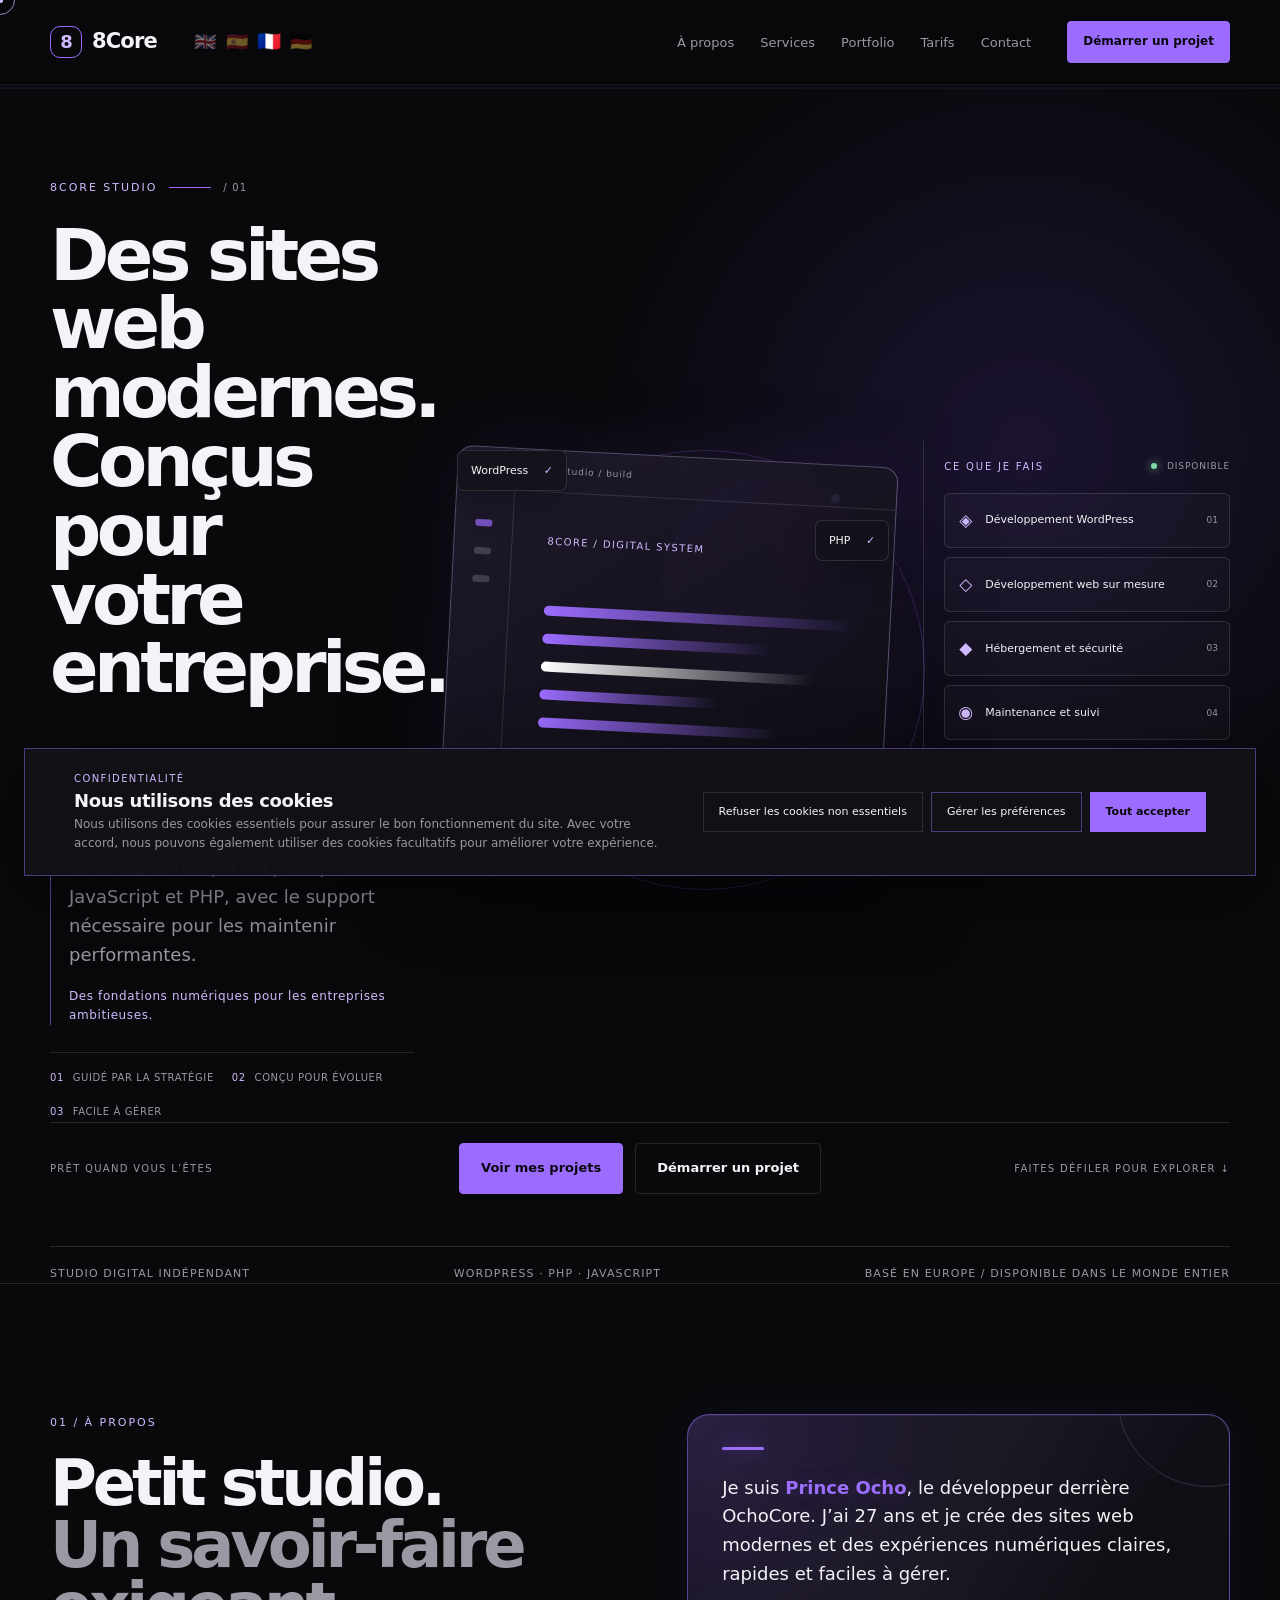
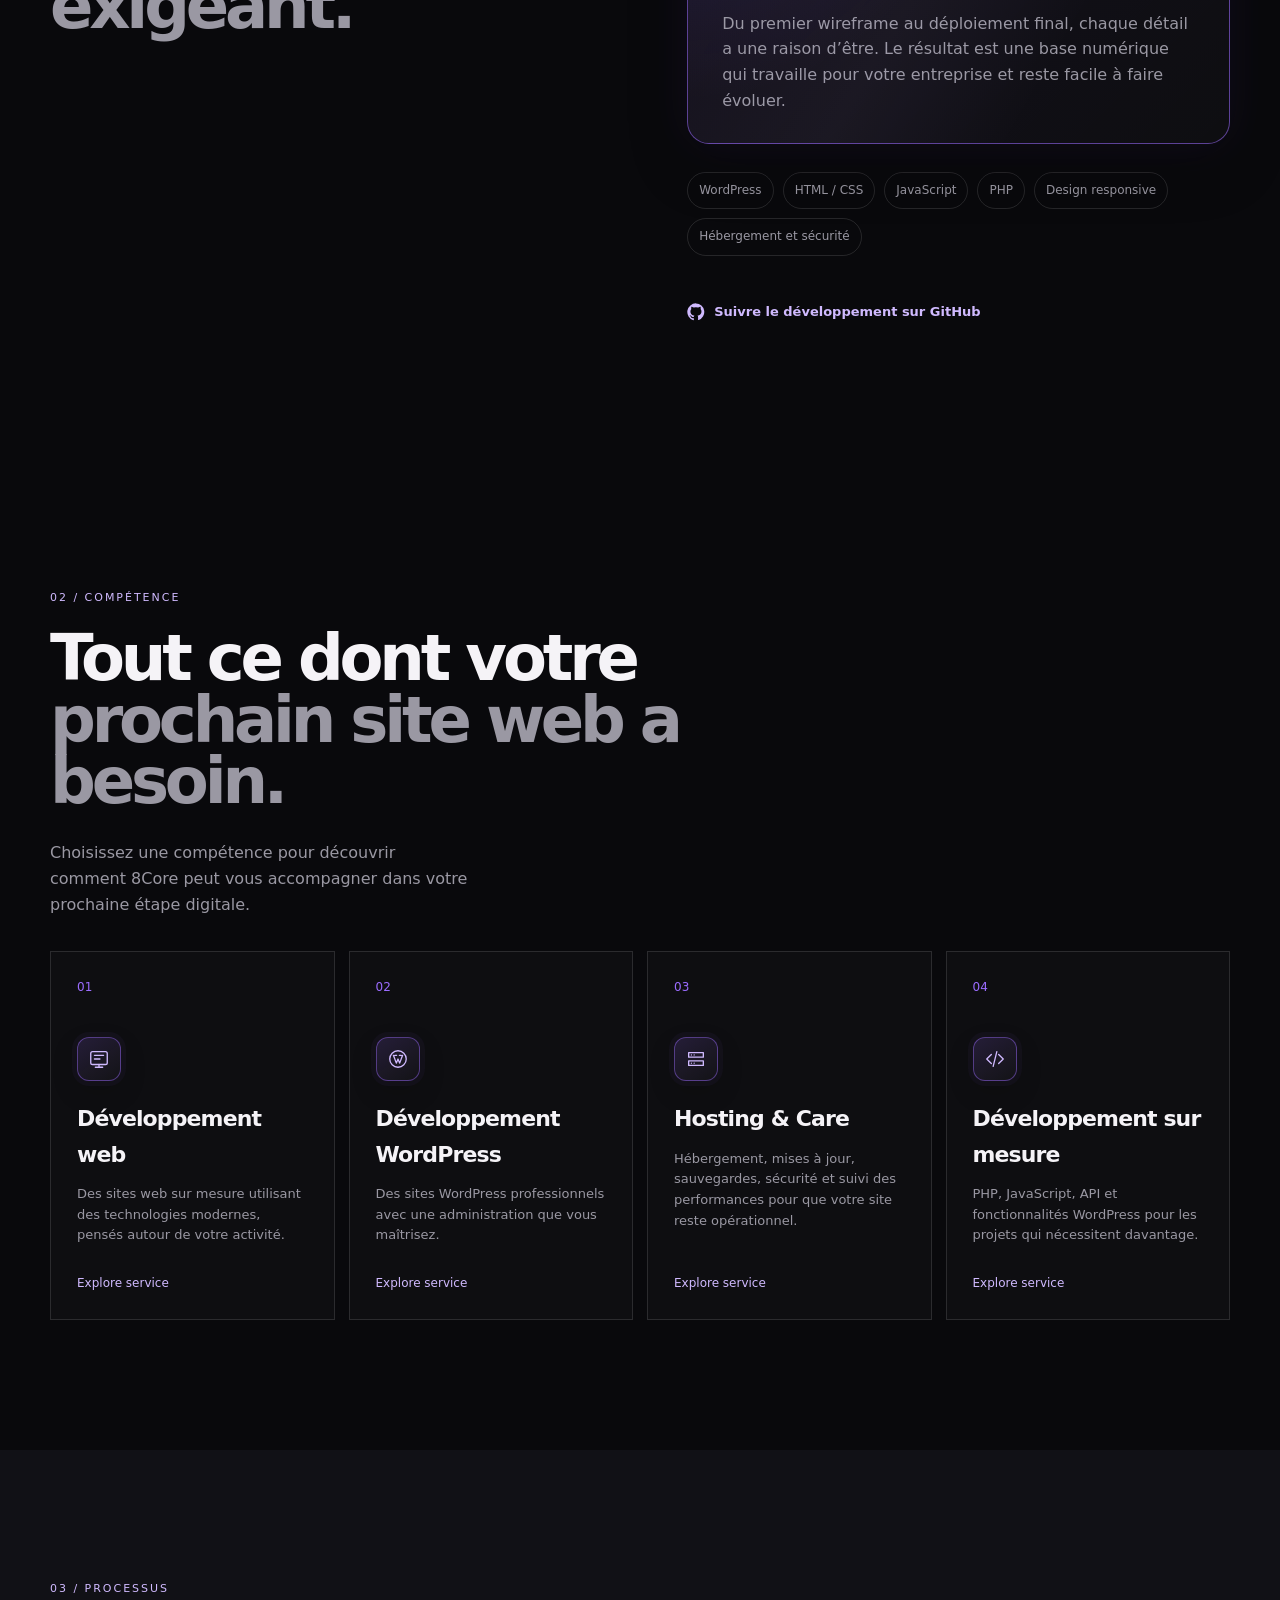
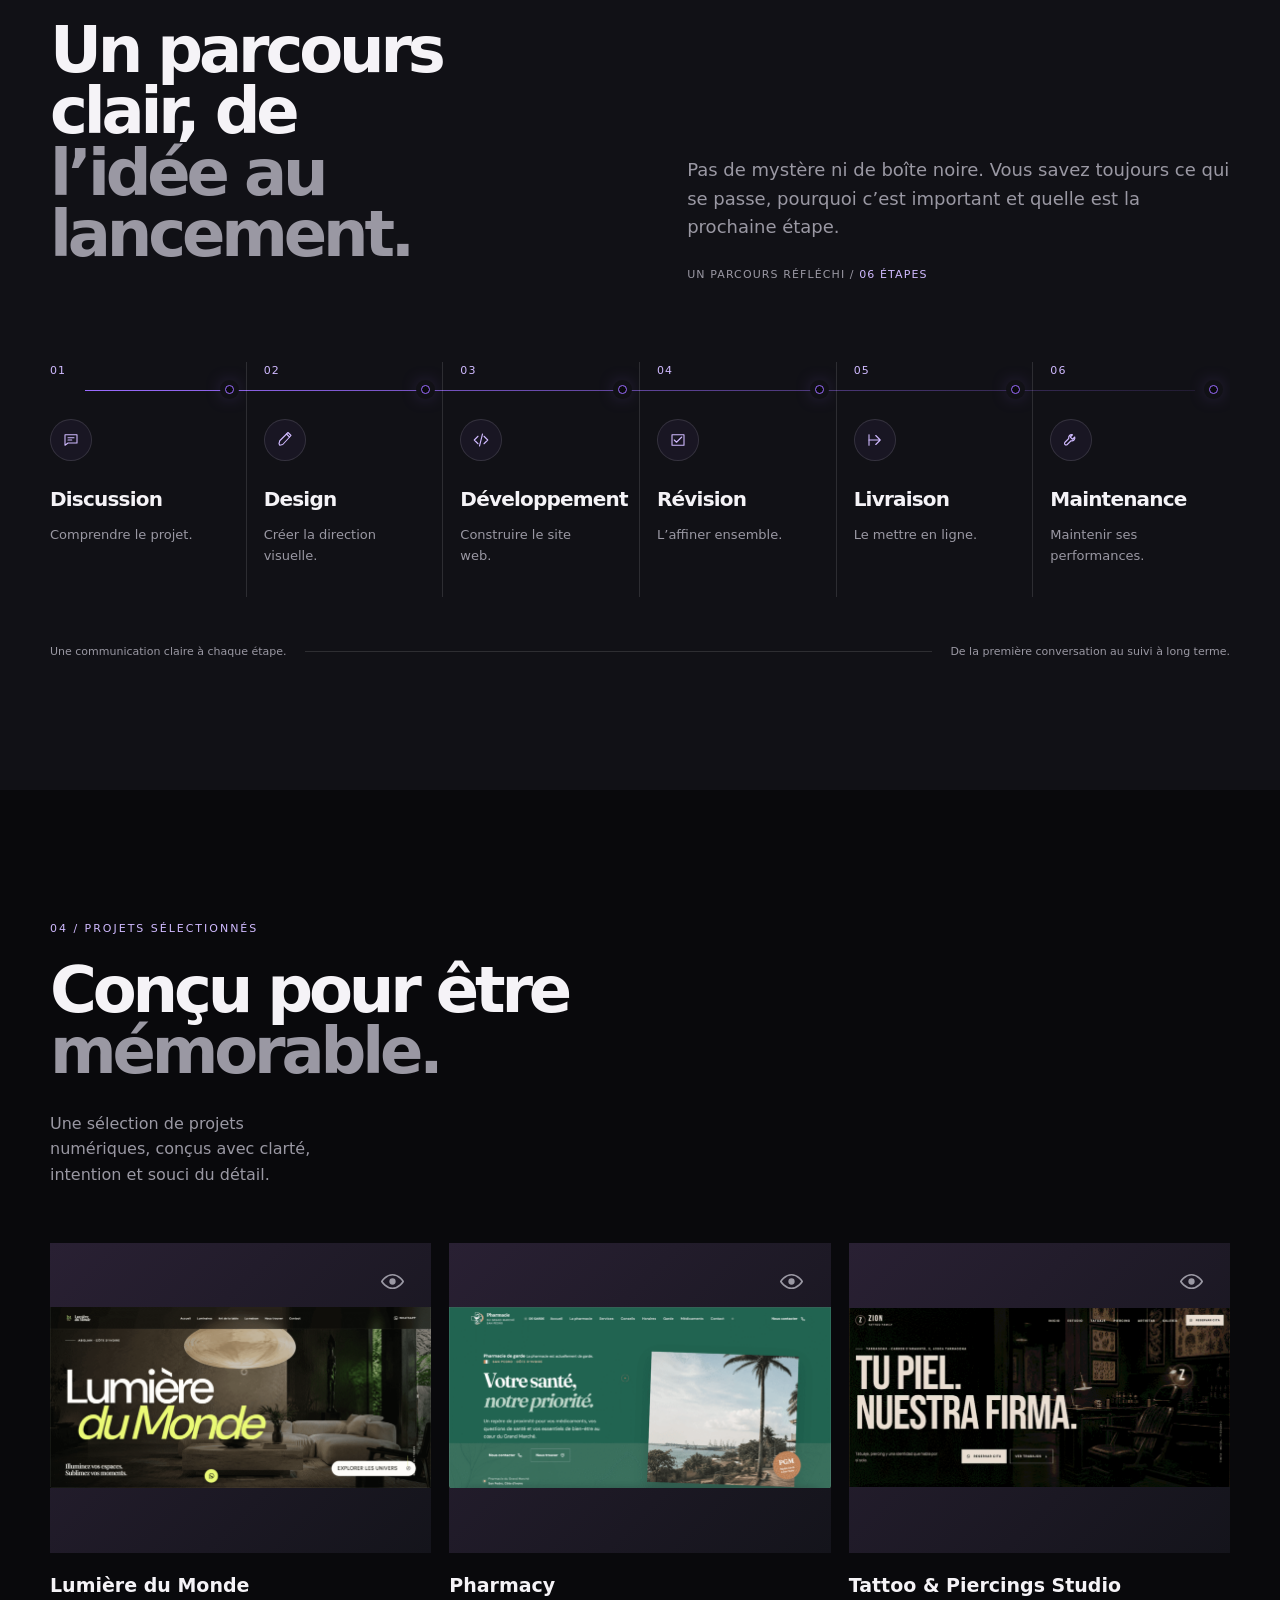
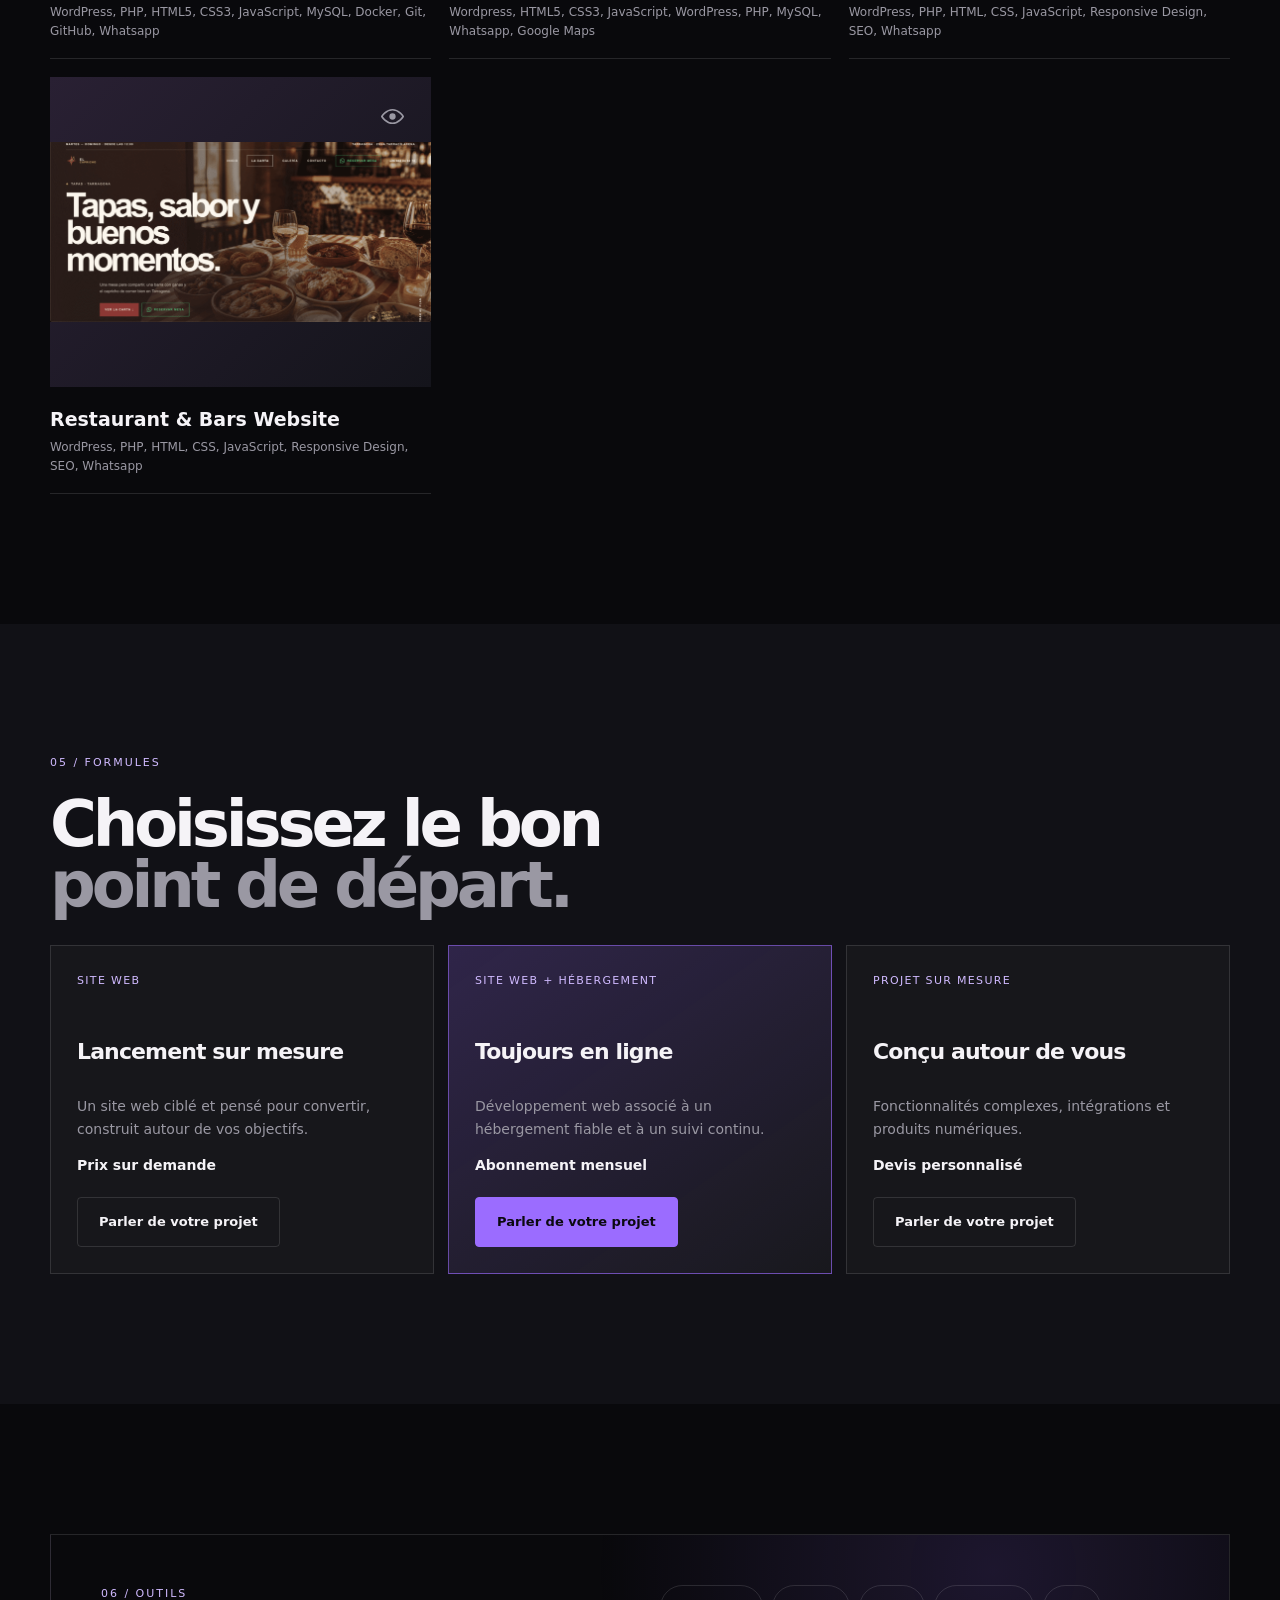
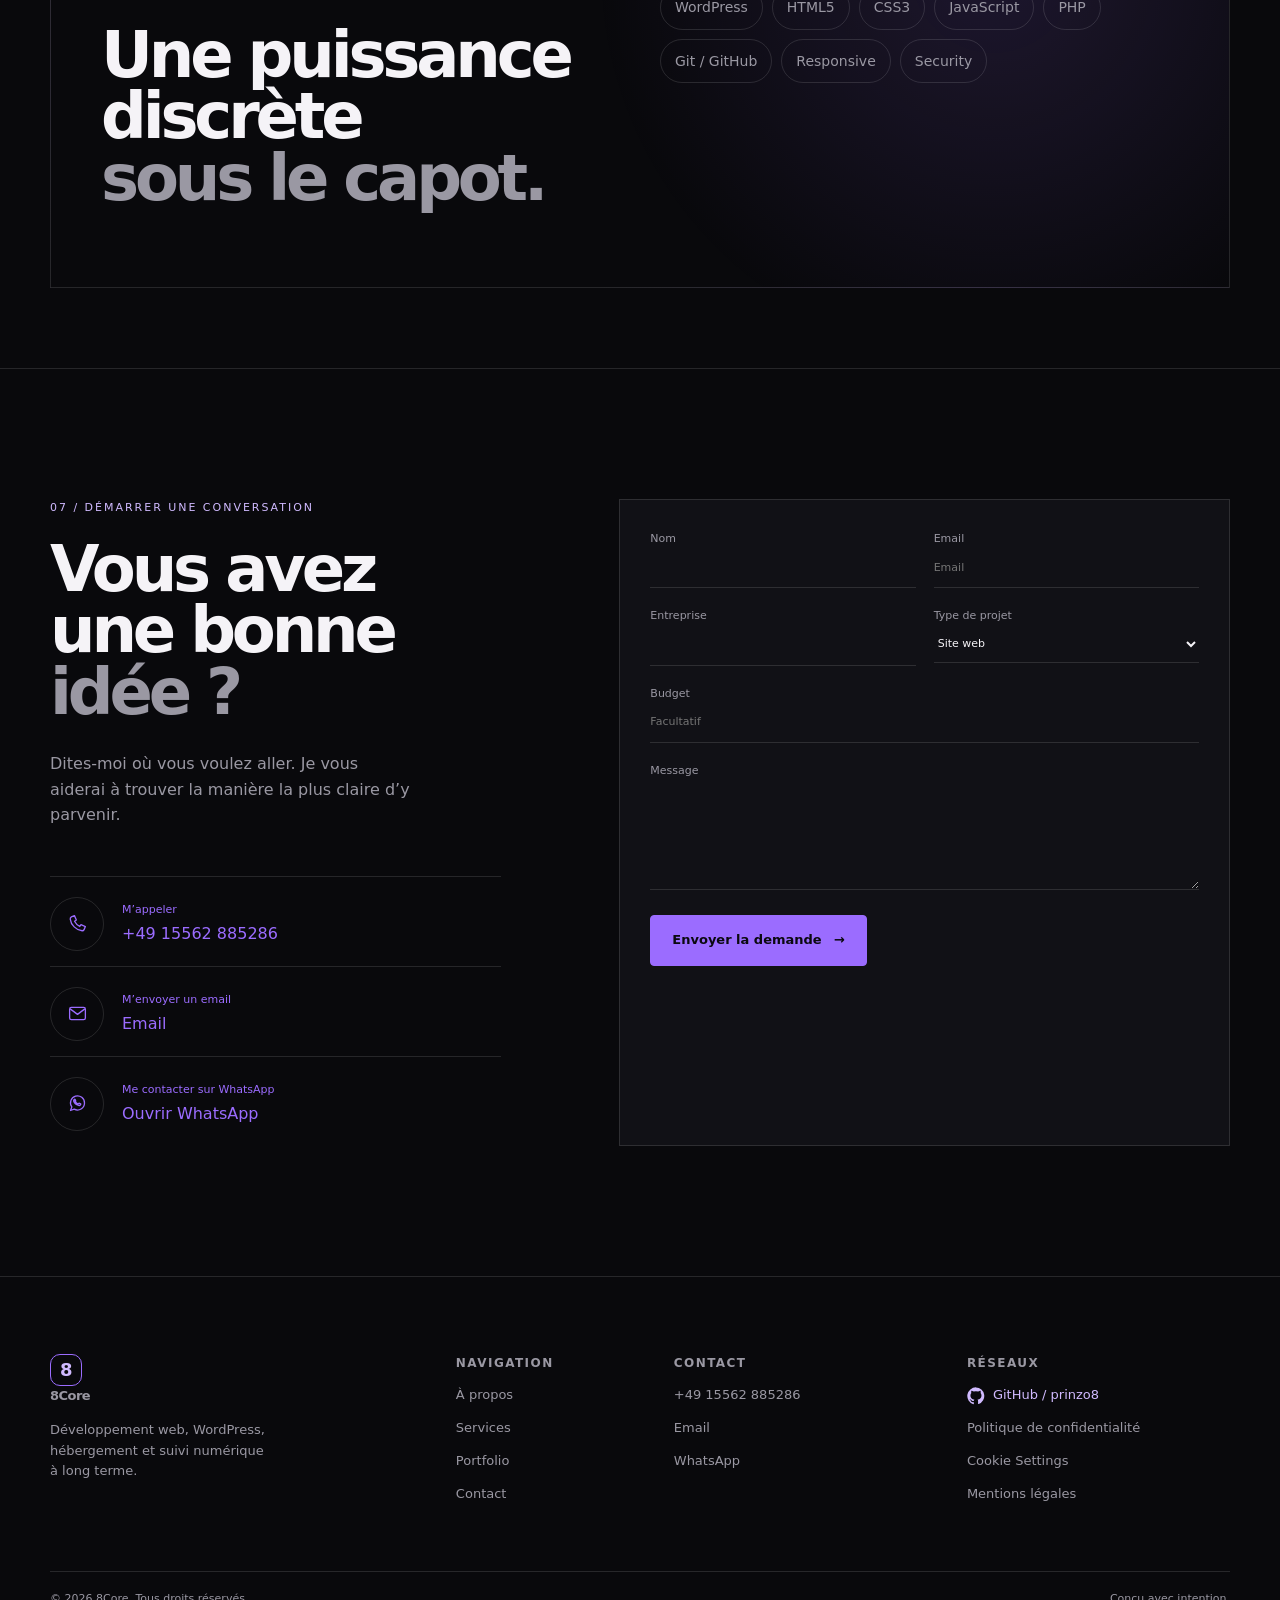
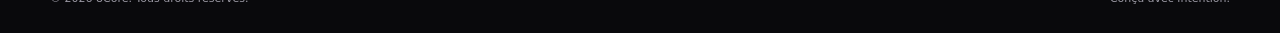
<file: index.html?lang=fr.html>
<!doctype html>
<html lang="fr-FR" prefix="og: https://ogp.me/ns#"><head><meta charset="UTF-8"><meta name="viewport" content="width=device-width, initial-scale=1"><meta name="description" content="Create yours">
<!-- Optimisation des moteurs de recherche par Rank Math - https://rankmath.com/ -->
<title>home - 8core</title>
<meta name="description" content="Ceci est une page d’exemple. C’est différent d’un article de blog parce qu’elle restera au même endroit et apparaîtra dans la navigation de votre site (dans"/>
<meta name="robots" content="index, follow, max-snippet:-1, max-video-preview:-1, max-image-preview:large"/>
<link rel="canonical" href="index.html" />
<meta property="og:locale" content="fr_FR" />
<meta property="og:type" content="website" />
<meta property="og:title" content="home - 8core" />
<meta property="og:description" content="Ceci est une page d’exemple. C’est différent d’un article de blog parce qu’elle restera au même endroit et apparaîtra dans la navigation de votre site (dans" />
<meta property="og:url" content="/" />
<meta property="og:site_name" content="8core" />
<meta property="og:updated_time" content="2026-08-30T06:45:01+02:00" />
<meta property="article:published_time" content="2026-08-29T03:36:26+02:00" />
<meta property="article:modified_time" content="2026-08-30T06:45:01+02:00" />
<meta name="twitter:card" content="summary_large_image" />
<meta name="twitter:title" content="home - 8core" />
<meta name="twitter:description" content="Ceci est une page d’exemple. C’est différent d’un article de blog parce qu’elle restera au même endroit et apparaîtra dans la navigation de votre site (dans" />
<meta name="twitter:label1" content="Écrit par" />
<meta name="twitter:data1" content="admin" />
<meta name="twitter:label2" content="Temps de lecture" />
<meta name="twitter:data2" content="Moins d’une minute" />
<script type="application/ld+json" class="rank-math-schema">{"@context":"https://schema.org","@graph":[{"@type":["Person","Organization"],"@id":"/#person","name":"8core","logo":{"@type":"ImageObject","@id":"/#logo","url":"/wp-content/uploads/2026/08/cropped-Bildschirmfoto-2026-08-29-um-18.36.43.png","contentUrl":"/wp-content/uploads/2026/08/cropped-Bildschirmfoto-2026-08-29-um-18.36.43.png","caption":"8core","inLanguage":"fr-FR","width":"512","height":"512"},"image":{"@type":"ImageObject","@id":"/#logo","url":"/wp-content/uploads/2026/08/cropped-Bildschirmfoto-2026-08-29-um-18.36.43.png","contentUrl":"/wp-content/uploads/2026/08/cropped-Bildschirmfoto-2026-08-29-um-18.36.43.png","caption":"8core","inLanguage":"fr-FR","width":"512","height":"512"}},{"@type":"WebSite","@id":"/#website","url":"","name":"8core","alternateName":"OchoCore","publisher":{"@id":"/#person"},"inLanguage":"fr-FR","potentialAction":{"@type":"SearchAction","target":"/?s={search_term_string}","query-input":"required name=search_term_string"}},{"@type":"WebPage","@id":"/#webpage","url":"/","name":"home - 8core","datePublished":"2026-08-29T03:36:26+02:00","dateModified":"2026-08-30T06:45:01+02:00","about":{"@id":"/#person"},"isPartOf":{"@id":"/#website"},"inLanguage":"fr-FR"},{"@type":"Person","@id":"/author/admin/","name":"admin","url":"/author/admin/","image":{"@type":"ImageObject","@id":"https://secure.gravatar.com/avatar/3801b8afccddc5c2ac826e5346b0f39203f81c1a235e910bd4eb5b9a5d664b3a?s=96&amp;d=mm&amp;r=g","url":"https://secure.gravatar.com/avatar/3801b8afccddc5c2ac826e5346b0f39203f81c1a235e910bd4eb5b9a5d664b3a?s=96&amp;d=mm&amp;r=g","caption":"admin","inLanguage":"fr-FR"},"sameAs":[""]},{"@type":"Article","headline":"home - 8core","datePublished":"2026-08-29T03:36:26+02:00","dateModified":"2026-08-30T06:45:01+02:00","author":{"@id":"/author/admin/","name":"admin"},"publisher":{"@id":"/#person"},"description":"Ceci est une page d\u2019exemple. C\u2019est diff\u00e9rent d\u2019un article de blog parce qu\u2019elle restera au m\u00eame endroit et appara\u00eetra dans la navigation de votre site (dans","name":"home - 8core","@id":"/#richSnippet","isPartOf":{"@id":"/#webpage"},"inLanguage":"fr-FR","mainEntityOfPage":{"@id":"/#webpage"}}]}</script>
<!-- /Extension Rank Math WordPress SEO -->

<link rel='dns-prefetch' href='https://www.googletagmanager.com/' />
<link rel="alternate" type="application/rss+xml" title="8core &raquo; Flux" href="feed/index.html" />
<link rel="alternate" type="application/rss+xml" title="8core &raquo; Flux des commentaires" href="comments/feed/index.html" />
<style id="wp-img-auto-sizes-contain-inline-css">
img:is([sizes=auto i],[sizes^="auto," i]){contain-intrinsic-size:3000px 1500px}
/*# sourceURL=wp-img-auto-sizes-contain-inline-css */
</style>

<style id="wp-emoji-styles-inline-css">

	img.wp-smiley, img.emoji {
		display: inline !important;
		border: none !important;
		box-shadow: none !important;
		height: 1em !important;
		width: 1em !important;
		margin: 0 0.07em !important;
		vertical-align: -0.1em !important;
		background: none !important;
		padding: 0 !important;
	}
/*# sourceURL=wp-emoji-styles-inline-css */
</style>
<style id="wp-block-library-inline-css">
:root{--wp-block-synced-color:#7a00df;--wp-block-synced-color--rgb:122,0,223;--wp-bound-block-color:var(--wp-block-synced-color);--wp-editor-canvas-background:#ddd;--wp-admin-theme-color:#007cba;--wp-admin-theme-color--rgb:0,124,186;--wp-admin-theme-color-darker-10:#006ba1;--wp-admin-theme-color-darker-10--rgb:0,107,160.5;--wp-admin-theme-color-darker-20:#005a87;--wp-admin-theme-color-darker-20--rgb:0,90,135;--wp-admin-border-width-focus:2px}@media (min-resolution:192dpi){:root{--wp-admin-border-width-focus:1.5px}}.wp-element-button{cursor:pointer}:root .has-very-light-gray-background-color{background-color:#eee}:root .has-very-dark-gray-background-color{background-color:#313131}:root .has-very-light-gray-color{color:#eee}:root .has-very-dark-gray-color{color:#313131}:root .has-vivid-green-cyan-to-vivid-cyan-blue-gradient-background{background:linear-gradient(135deg,#00d084,#0693e3)}:root .has-purple-crush-gradient-background{background:linear-gradient(135deg,#34e2e4,#4721fb 50%,#ab1dfe)}:root .has-hazy-dawn-gradient-background{background:linear-gradient(135deg,#faaca8,#dad0ec)}:root .has-subdued-olive-gradient-background{background:linear-gradient(135deg,#fafae1,#67a671)}:root .has-atomic-cream-gradient-background{background:linear-gradient(135deg,#fdd79a,#004a59)}:root .has-nightshade-gradient-background{background:linear-gradient(135deg,#330968,#31cdcf)}:root .has-midnight-gradient-background{background:linear-gradient(135deg,#020381,#2874fc)}:root{--wp--preset--font-size--normal:16px;--wp--preset--font-size--huge:42px}.has-regular-font-size{font-size:1em}.has-larger-font-size{font-size:2.625em}.has-normal-font-size{font-size:var(--wp--preset--font-size--normal)}.has-huge-font-size{font-size:var(--wp--preset--font-size--huge)}:root .has-text-align-center{text-align:center}:root .has-text-align-left{text-align:left}:root .has-text-align-right{text-align:right}.has-fit-text{white-space:nowrap!important}#end-resizable-editor-section{display:none}.aligncenter{clear:both}.items-justified-left{justify-content:flex-start}.items-justified-center{justify-content:center}.items-justified-right{justify-content:flex-end}.items-justified-space-between{justify-content:space-between}.screen-reader-text{word-wrap:normal!important;border:0;clip-path:inset(50%);height:1px;margin:-1px;overflow:hidden;padding:0;position:absolute;width:1px;word-break:normal!important}.screen-reader-text:focus{background-color:#ddd;clip-path:none;color:#444;display:block;font-size:1em;height:auto;left:5px;line-height:normal;padding:15px 23px 14px;text-decoration:none;top:5px;width:auto;z-index:100000}html :where(.has-border-color){border-style:solid}html :where([style^=border-color],[style*=";border-color"],[style*="; border-color"]){border-style:solid}html :where([style^=border-top-color],[style*=";border-top-color"],[style*="; border-top-color"]){border-top-style:solid}html :where([style^=border-right-color],[style*=";border-right-color"],[style*="; border-right-color"]){border-right-style:solid}html :where([style^=border-bottom-color],[style*=";border-bottom-color"],[style*="; border-bottom-color"]){border-bottom-style:solid}html :where([style^=border-left-color],[style*=";border-left-color"],[style*="; border-left-color"]){border-left-style:solid}html :where([style^=border-width],[style*=";border-width"],[style*="; border-width"]){border-style:solid}html :where([style^=border-top-width],[style*=";border-top-width"],[style*="; border-top-width"]){border-top-style:solid}html :where([style^=border-right-width],[style*=";border-right-width"],[style*="; border-right-width"]){border-right-style:solid}html :where([style^=border-bottom-width],[style*=";border-bottom-width"],[style*="; border-bottom-width"]){border-bottom-style:solid}html :where([style^=border-left-width],[style*=";border-left-width"],[style*="; border-left-width"]){border-left-style:solid}html :where(img[class*=wp-image-]){height:auto;max-width:100%}:where(figure){margin:0 0 1em}html :where(.is-position-sticky){--wp-admin--admin-bar--position-offset:var(--wp-admin--admin-bar--height,0px)}@media screen and (max-width:600px){html :where(.is-position-sticky){--wp-admin--admin-bar--position-offset:0px}}

/*# sourceURL=/wp-includes/css/dist/block-library/common.min.css */
</style>

<style id="global-styles-inline-css">
:root{--wp--preset--aspect-ratio--square: 1;--wp--preset--aspect-ratio--4-3: 4/3;--wp--preset--aspect-ratio--3-4: 3/4;--wp--preset--aspect-ratio--3-2: 3/2;--wp--preset--aspect-ratio--2-3: 2/3;--wp--preset--aspect-ratio--16-9: 16/9;--wp--preset--aspect-ratio--9-16: 9/16;--wp--preset--color--black: #000000;--wp--preset--color--cyan-bluish-gray: #abb8c3;--wp--preset--color--white: #ffffff;--wp--preset--color--pale-pink: #f78da7;--wp--preset--color--vivid-red: #cf2e2e;--wp--preset--color--luminous-vivid-orange: #ff6900;--wp--preset--color--luminous-vivid-amber: #fcb900;--wp--preset--color--light-green-cyan: #7bdcb5;--wp--preset--color--vivid-green-cyan: #00d084;--wp--preset--color--pale-cyan-blue: #8ed1fc;--wp--preset--color--vivid-cyan-blue: #0693e3;--wp--preset--color--vivid-purple: #9b51e0;--wp--preset--color--8-core-black: #08070c;--wp--preset--color--8-core-white: #f5f3fa;--wp--preset--color--8-core-violet: #9b6cff;--wp--preset--color--8-core-muted: #9b96aa;--wp--preset--gradient--vivid-cyan-blue-to-vivid-purple: linear-gradient(135deg,rgb(6,147,227) 0%,rgb(155,81,224) 100%);--wp--preset--gradient--light-green-cyan-to-vivid-green-cyan: linear-gradient(135deg,rgb(122,220,180) 0%,rgb(0,208,130) 100%);--wp--preset--gradient--luminous-vivid-amber-to-luminous-vivid-orange: linear-gradient(135deg,rgb(252,185,0) 0%,rgb(255,105,0) 100%);--wp--preset--gradient--luminous-vivid-orange-to-vivid-red: linear-gradient(135deg,rgb(255,105,0) 0%,rgb(207,46,46) 100%);--wp--preset--gradient--very-light-gray-to-cyan-bluish-gray: linear-gradient(135deg,rgb(238,238,238) 0%,rgb(169,184,195) 100%);--wp--preset--gradient--cool-to-warm-spectrum: linear-gradient(135deg,rgb(74,234,220) 0%,rgb(151,120,209) 20%,rgb(207,42,186) 40%,rgb(238,44,130) 60%,rgb(251,105,98) 80%,rgb(254,248,76) 100%);--wp--preset--gradient--blush-light-purple: linear-gradient(135deg,rgb(255,206,236) 0%,rgb(152,150,240) 100%);--wp--preset--gradient--blush-bordeaux: linear-gradient(135deg,rgb(254,205,165) 0%,rgb(254,45,45) 50%,rgb(107,0,62) 100%);--wp--preset--gradient--luminous-dusk: linear-gradient(135deg,rgb(255,203,112) 0%,rgb(199,81,192) 50%,rgb(65,88,208) 100%);--wp--preset--gradient--pale-ocean: linear-gradient(135deg,rgb(255,245,203) 0%,rgb(182,227,212) 50%,rgb(51,167,181) 100%);--wp--preset--gradient--electric-grass: linear-gradient(135deg,rgb(202,248,128) 0%,rgb(113,206,126) 100%);--wp--preset--gradient--midnight: linear-gradient(135deg,rgb(2,3,129) 0%,rgb(40,116,252) 100%);--wp--preset--font-size--small: 13px;--wp--preset--font-size--medium: clamp(14px, 0.875rem + ((1vw - 3.2px) * 0.6), 20px);--wp--preset--font-size--large: clamp(22.041px, 1.378rem + ((1vw - 3.2px) * 1.396), 36px);--wp--preset--font-size--x-large: clamp(25.014px, 1.563rem + ((1vw - 3.2px) * 1.699), 42px);--wp--preset--spacing--20: 0.44rem;--wp--preset--spacing--30: 0.67rem;--wp--preset--spacing--40: 1rem;--wp--preset--spacing--50: 1.5rem;--wp--preset--spacing--60: 2.25rem;--wp--preset--spacing--70: 3.38rem;--wp--preset--spacing--80: 5.06rem;--wp--preset--shadow--natural: 6px 6px 9px rgba(0, 0, 0, 0.2);--wp--preset--shadow--deep: 12px 12px 50px rgba(0, 0, 0, 0.4);--wp--preset--shadow--sharp: 6px 6px 0px rgba(0, 0, 0, 0.2);--wp--preset--shadow--outlined: 6px 6px 0px -3px rgb(255, 255, 255), 6px 6px rgb(0, 0, 0);--wp--preset--shadow--crisp: 6px 6px 0px rgb(0, 0, 0);}.wp-block-button{--wp--preset--dimension--25: 25%;--wp--preset--dimension--50: 50%;--wp--preset--dimension--75: 75%;--wp--preset--dimension--100: 100%;}:root { --wp--style--global--content-size: 1180px;--wp--style--global--wide-size: 1320px; }:where(body) { margin: 0; }.wp-site-blocks > .alignleft { float: left; margin-right: 2em; }.wp-site-blocks > .alignright { float: right; margin-left: 2em; }.wp-site-blocks > .aligncenter { justify-content: center; margin-left: auto; margin-right: auto; }:where(.wp-site-blocks) > * { margin-block-start: 24px; margin-block-end: 0; }:where(.wp-site-blocks) > :first-child { margin-block-start: 0; }:where(.wp-site-blocks) > :last-child { margin-block-end: 0; }:root { --wp--style--block-gap: 24px; }:root :where(.is-layout-flow) > :first-child{margin-block-start: 0;}:root :where(.is-layout-flow) > :last-child{margin-block-end: 0;}:root :where(.is-layout-flow) > *{margin-block-start: 24px;margin-block-end: 0;}:root :where(.is-layout-constrained) > :first-child{margin-block-start: 0;}:root :where(.is-layout-constrained) > :last-child{margin-block-end: 0;}:root :where(.is-layout-constrained) > *{margin-block-start: 24px;margin-block-end: 0;}:root :where(.is-layout-flex){gap: 24px;}:root :where(.is-layout-grid){gap: 24px;}.is-layout-flow > .alignleft{float: left;margin-inline-start: 0;margin-inline-end: 2em;}.is-layout-flow > .alignright{float: right;margin-inline-start: 2em;margin-inline-end: 0;}.is-layout-flow > .aligncenter{margin-left: auto !important;margin-right: auto !important;}.is-layout-constrained > .alignleft{float: left;margin-inline-start: 0;margin-inline-end: 2em;}.is-layout-constrained > .alignright{float: right;margin-inline-start: 2em;margin-inline-end: 0;}.is-layout-constrained > .aligncenter{margin-left: auto !important;margin-right: auto !important;}.is-layout-constrained > :where(:not(.alignleft):not(.alignright):not(.alignfull)){max-width: var(--wp--style--global--content-size);margin-left: auto !important;margin-right: auto !important;}.is-layout-constrained > .alignwide{max-width: var(--wp--style--global--wide-size);}body .is-layout-flex{display: flex;}.is-layout-flex{flex-wrap: wrap;align-items: center;}.is-layout-flex > :is(*, div){margin: 0;}body .is-layout-grid{display: grid;}.is-layout-grid > :is(*, div){margin: 0;}body{background-color: #08070c;color: #f5f3fa;font-family: -apple-system,BlinkMacSystemFont,Segoe UI, sans-serif;padding-top: 0px;padding-right: 0px;padding-bottom: 0px;padding-left: 0px;}:root :where(.wp-element-button, .wp-block-button__link){background-color: #32373c;border-width: 0;color: #fff;font-family: inherit;font-size: inherit;font-style: inherit;font-weight: inherit;letter-spacing: inherit;line-height: inherit;padding-top: calc(0.667em + 2px);padding-right: calc(1.333em + 2px);padding-bottom: calc(0.667em + 2px);padding-left: calc(1.333em + 2px);text-decoration: none;text-transform: inherit;}.has-black-color{color: var(--wp--preset--color--black) !important;}.has-cyan-bluish-gray-color{color: var(--wp--preset--color--cyan-bluish-gray) !important;}.has-white-color{color: var(--wp--preset--color--white) !important;}.has-pale-pink-color{color: var(--wp--preset--color--pale-pink) !important;}.has-vivid-red-color{color: var(--wp--preset--color--vivid-red) !important;}.has-luminous-vivid-orange-color{color: var(--wp--preset--color--luminous-vivid-orange) !important;}.has-luminous-vivid-amber-color{color: var(--wp--preset--color--luminous-vivid-amber) !important;}.has-light-green-cyan-color{color: var(--wp--preset--color--light-green-cyan) !important;}.has-vivid-green-cyan-color{color: var(--wp--preset--color--vivid-green-cyan) !important;}.has-pale-cyan-blue-color{color: var(--wp--preset--color--pale-cyan-blue) !important;}.has-vivid-cyan-blue-color{color: var(--wp--preset--color--vivid-cyan-blue) !important;}.has-vivid-purple-color{color: var(--wp--preset--color--vivid-purple) !important;}.has-8-core-black-color{color: var(--wp--preset--color--8-core-black) !important;}.has-8-core-white-color{color: var(--wp--preset--color--8-core-white) !important;}.has-8-core-violet-color{color: var(--wp--preset--color--8-core-violet) !important;}.has-8-core-muted-color{color: var(--wp--preset--color--8-core-muted) !important;}.has-black-background-color{background-color: var(--wp--preset--color--black) !important;}.has-cyan-bluish-gray-background-color{background-color: var(--wp--preset--color--cyan-bluish-gray) !important;}.has-white-background-color{background-color: var(--wp--preset--color--white) !important;}.has-pale-pink-background-color{background-color: var(--wp--preset--color--pale-pink) !important;}.has-vivid-red-background-color{background-color: var(--wp--preset--color--vivid-red) !important;}.has-luminous-vivid-orange-background-color{background-color: var(--wp--preset--color--luminous-vivid-orange) !important;}.has-luminous-vivid-amber-background-color{background-color: var(--wp--preset--color--luminous-vivid-amber) !important;}.has-light-green-cyan-background-color{background-color: var(--wp--preset--color--light-green-cyan) !important;}.has-vivid-green-cyan-background-color{background-color: var(--wp--preset--color--vivid-green-cyan) !important;}.has-pale-cyan-blue-background-color{background-color: var(--wp--preset--color--pale-cyan-blue) !important;}.has-vivid-cyan-blue-background-color{background-color: var(--wp--preset--color--vivid-cyan-blue) !important;}.has-vivid-purple-background-color{background-color: var(--wp--preset--color--vivid-purple) !important;}.has-8-core-black-background-color{background-color: var(--wp--preset--color--8-core-black) !important;}.has-8-core-white-background-color{background-color: var(--wp--preset--color--8-core-white) !important;}.has-8-core-violet-background-color{background-color: var(--wp--preset--color--8-core-violet) !important;}.has-8-core-muted-background-color{background-color: var(--wp--preset--color--8-core-muted) !important;}.has-black-border-color{border-color: var(--wp--preset--color--black) !important;}.has-cyan-bluish-gray-border-color{border-color: var(--wp--preset--color--cyan-bluish-gray) !important;}.has-white-border-color{border-color: var(--wp--preset--color--white) !important;}.has-pale-pink-border-color{border-color: var(--wp--preset--color--pale-pink) !important;}.has-vivid-red-border-color{border-color: var(--wp--preset--color--vivid-red) !important;}.has-luminous-vivid-orange-border-color{border-color: var(--wp--preset--color--luminous-vivid-orange) !important;}.has-luminous-vivid-amber-border-color{border-color: var(--wp--preset--color--luminous-vivid-amber) !important;}.has-light-green-cyan-border-color{border-color: var(--wp--preset--color--light-green-cyan) !important;}.has-vivid-green-cyan-border-color{border-color: var(--wp--preset--color--vivid-green-cyan) !important;}.has-pale-cyan-blue-border-color{border-color: var(--wp--preset--color--pale-cyan-blue) !important;}.has-vivid-cyan-blue-border-color{border-color: var(--wp--preset--color--vivid-cyan-blue) !important;}.has-vivid-purple-border-color{border-color: var(--wp--preset--color--vivid-purple) !important;}.has-8-core-black-border-color{border-color: var(--wp--preset--color--8-core-black) !important;}.has-8-core-white-border-color{border-color: var(--wp--preset--color--8-core-white) !important;}.has-8-core-violet-border-color{border-color: var(--wp--preset--color--8-core-violet) !important;}.has-8-core-muted-border-color{border-color: var(--wp--preset--color--8-core-muted) !important;}.has-vivid-cyan-blue-to-vivid-purple-gradient-background{background: var(--wp--preset--gradient--vivid-cyan-blue-to-vivid-purple) !important;}.has-light-green-cyan-to-vivid-green-cyan-gradient-background{background: var(--wp--preset--gradient--light-green-cyan-to-vivid-green-cyan) !important;}.has-luminous-vivid-amber-to-luminous-vivid-orange-gradient-background{background: var(--wp--preset--gradient--luminous-vivid-amber-to-luminous-vivid-orange) !important;}.has-luminous-vivid-orange-to-vivid-red-gradient-background{background: var(--wp--preset--gradient--luminous-vivid-orange-to-vivid-red) !important;}.has-very-light-gray-to-cyan-bluish-gray-gradient-background{background: var(--wp--preset--gradient--very-light-gray-to-cyan-bluish-gray) !important;}.has-cool-to-warm-spectrum-gradient-background{background: var(--wp--preset--gradient--cool-to-warm-spectrum) !important;}.has-blush-light-purple-gradient-background{background: var(--wp--preset--gradient--blush-light-purple) !important;}.has-blush-bordeaux-gradient-background{background: var(--wp--preset--gradient--blush-bordeaux) !important;}.has-luminous-dusk-gradient-background{background: var(--wp--preset--gradient--luminous-dusk) !important;}.has-pale-ocean-gradient-background{background: var(--wp--preset--gradient--pale-ocean) !important;}.has-electric-grass-gradient-background{background: var(--wp--preset--gradient--electric-grass) !important;}.has-midnight-gradient-background{background: var(--wp--preset--gradient--midnight) !important;}.has-small-font-size{font-size: var(--wp--preset--font-size--small) !important;}.has-medium-font-size{font-size: var(--wp--preset--font-size--medium) !important;}.has-large-font-size{font-size: var(--wp--preset--font-size--large) !important;}.has-x-large-font-size{font-size: var(--wp--preset--font-size--x-large) !important;}
/*# sourceURL=global-styles-inline-css */
</style>

<link rel='stylesheet' id='8core-style-css' href='wp-content/themes/8core/style.css%3Fver=1.0.0.css' media='all' />
<link rel='stylesheet' id='8core-main-css' href='wp-content/themes/8core/assets/css/main.css%3Fver=1.0.0.css' media='all' />
<link rel='stylesheet' id='8core-responsive-css' href='wp-content/themes/8core/assets/css/responsive.css%3Fver=1.0.0.css' media='all' />
<link rel='stylesheet' id='8core-animations-css' href='wp-content/themes/8core/assets/css/animations.css%3Fver=1.0.0.css' media='all' />
<link rel="https://api.w.org/" href="wp-json/index.html" /><link rel="alternate" title="JSON" type="application/json" href="wp-json/wp/v2/pages/2" /><link rel="EditURI" type="application/rsd+xml" title="RSD" href="xmlrpc.php%3Frsd" />
<meta name="generator" content="WordPress 7.1" />
<link rel='shortlink' href='index.html' />
<meta name="generator" content="Site Kit by Google 1.186.0" /><link rel="icon" href="wp-content/uploads/2026/08/cropped-Bildschirmfoto-2026-08-29-um-18.36.43-32x32.png" sizes="32x32" />
<link rel="icon" href="wp-content/uploads/2026/08/cropped-Bildschirmfoto-2026-08-29-um-18.36.43-192x192.png" sizes="192x192" />
<link rel="apple-touch-icon" href="wp-content/uploads/2026/08/cropped-Bildschirmfoto-2026-08-29-um-18.36.43-180x180.png" />
<meta name="msapplication-TileImage" content="/wp-content/uploads/2026/08/cropped-Bildschirmfoto-2026-08-29-um-18.36.43-270x270.png" />
</head>
<body class="home wp-singular page-template-default page page-id-2 wp-theme-8core eightcore-theme"><a class="skip-link" href="index.html%3Flang=fr.html#main-content">Aller au contenu</a>
<header class="site-header" data-header><div class="container header-inner">
<a class="brand" href="index.html" aria-label="8Core home"><span class="brand-mark">8</span><span>8Core</span></a>
<div class="header-language"><div class="language-switcher" aria-label="Language selector"><a class="language-option" href="index.html%3Flang=en.html" lang="en" hreflang="en" title="EN" aria-label="EN">🇬🇧</a><a class="language-option" href="index.html%3Flang=es.html" lang="es" hreflang="es" title="ES" aria-label="ES">🇪🇸</a><a class="language-option active" href="index.html%3Flang=fr.html" lang="fr" hreflang="fr" title="FR" aria-label="FR">🇫🇷</a><a class="language-option" href="index.html%3Flang=de.html" lang="de" hreflang="de" title="DE" aria-label="DE">🇩🇪</a></div></div>
<button class="menu-toggle" aria-controls="primary-menu" aria-expanded="false"><span></span><span></span><span></span><span class="sr-only">Toggle menu</span></button>
<nav class="primary-nav" aria-label="Primary navigation">
<ul id="primary-menu" class="nav-list"><li><a href="index.html#about">À propos</a></li><li><a href="index.html#services">Services</a></li><li><a href="index.html#portfolio">Portfolio</a></li><li><a href="index.html#pricing">Tarifs</a></li><li><a href="index.html#contact">Contact</a></li></ul>
</nav>
<div class="header-actions"><a class="button button-small" href="index.html%3Flang=fr.html#contact">Démarrer un projet</a></div>
</div><div class="scroll-progress" aria-hidden="true"><span></span></div></header>
<div class="scroll-progress" aria-hidden="true">
    <div class="scroll-progress-bar"></div>
</div>

<button
    class="scroll-top-section"
    type="button"
    aria-label="Back to previous section"
    title="Back to previous section"
>
    <span>↑</span>
</button>

<main id="main-content">
<section class="hero section-grid" id="home"><div class="container hero-composition"><div class="hero-copy reveal"><div class="hero-copy-inner"><div class="hero-label-row"><p class="eyebrow">8Core Studio</p><span class="hero-label-line"></span><span class="hero-label-index">/ 01</span></div><div class="hero-title-wrap"><h1>Des sites web modernes. Conçus pour votre entreprise.</h1></div><div class="hero-message"><p class="hero-text">8Core crée des expériences numériques précises et évolutives avec WordPress, HTML, CSS, JavaScript et PHP, avec le support nécessaire pour les maintenir performantes.</p><p class="hero-kicker">Des fondations numériques pour les entreprises ambitieuses.</p></div><div class="hero-proof"><span><b>01</b> Guidé par la stratégie</span><span><b>02</b> Conçu pour évoluer</span><span><b>03</b> Facile à gérer</span></div></div></div><div class="hero-visual reveal"><div class="orb orb-one"></div><div class="orb orb-two"></div><div class="hero-grid-lines"></div><div class="hero-window"><div class="window-bar"><span></span><span></span><span></span><small>8core.studio / build</small></div><div class="window-body"><div class="window-sidebar"><i></i><i></i><i></i></div><div class="window-code"><span class="code-label">8CORE / DIGITAL SYSTEM</span><div class="code-lines"><i></i><i></i><i></i><i></i><i></i></div><div class="window-stat"><b>98</b><span>performance<br>prêt à être publié</span></div></div></div></div><span class="hero-badge badge-wordpress">WordPress <b>✓</b></span><span class="hero-badge badge-php">PHP <b>✓</b></span><span class="hero-badge badge-security">Security <b>✓</b></span><span class="hero-badge badge-js">JS / CSS <b>✓</b></span><div class="hero-orbit"></div></div><aside class="hero-expertise reveal" aria-label="8Core expertise"><div class="expertise-header"><span class="eyebrow">Ce que je fais</span><span class="expertise-status"><i></i> Disponible</span></div><div class="expertise-list"><div class="expertise-card"><span class="expertise-icon">◈</span><span>Développement WordPress</span><b>01</b></div><div class="expertise-card"><span class="expertise-icon">◇</span><span>Développement web sur mesure</span><b>02</b></div><div class="expertise-card"><span class="expertise-icon">◆</span><span>Hébergement et sécurité</span><b>03</b></div><div class="expertise-card"><span class="expertise-icon">◉</span><span>Maintenance et suivi</span><b>04</b></div><div class="expertise-card"><span class="expertise-icon">⌘</span><span>PHP / JavaScript / CSS</span><b>05</b></div></div><span class="expertise-note">Conçu avec clarté, soin et code.</span></aside></div><div class="container hero-cta-row"><div class="hero-cta-inner"><span class="hero-cta-caption">Prêt quand vous l’êtes</span><div class="hero-actions"><a class="button" href="index.html%3Flang=fr.html#portfolio">Voir mes projets</a><a class="button button-ghost" href="index.html%3Flang=fr.html#contact">Démarrer un projet</a></div><span class="hero-cta-caption hero-cta-caption-right">Faites défiler pour explorer ↓</span></div></div><div class="container hero-meta"><span>Studio digital indépendant</span><span>WordPress · PHP · JavaScript</span><span>Basé en Europe / Disponible dans le monde entier</span></div></section>
<section class="section about" id="about"><div class="container split-layout"><div class="section-heading reveal"><p class="eyebrow">01 / À propos</p><h2>Petit studio.<br><em>Un savoir-faire exigeant.</em></h2></div><div class="about-copy reveal"><div class="about-highlight"><span class="about-highlight-line"></span><p class="lead">Je suis <span class="about-name" style="color: var(--violet) !important"><span class="about-name" style="color: var(--violet) !important">Prince Ocho</span></span>, le développeur derrière OchoCore. J’ai 27 ans et je crée des sites web modernes et des expériences numériques claires, rapides et faciles à gérer.</p><p>Du premier wireframe au déploiement final, chaque détail a une raison d’être. Le résultat est une base numérique qui travaille pour votre entreprise et reste facile à faire évoluer.</p></div><div class="skill-tags"><span>WordPress</span><span>HTML / CSS</span><span>JavaScript</span><span>PHP</span><span>Design responsive</span><span>Hébergement et sécurité</span></div><a class="inline-link" href="https://github.com/prinzo8" target="_blank" rel="noopener noreferrer"><svg viewBox="0 0 24 24" aria-hidden="true"><path d="M12 .5A11.5 11.5 0 0 0 8.36 22.94c.58.1.79-.25.79-.56v-2.17c-3.22.7-3.9-1.55-3.9-1.55-.53-1.38-1.3-1.75-1.3-1.75-1.05-.72.08-.7.08-.7 1.16.08 1.77 1.19 1.77 1.19 1.03 1.77 2.7 1.26 3.36.96.1-.75.4-1.26.73-1.55-2.57-.29-5.28-1.29-5.28-5.72 0-1.26.45-2.29 1.19-3.1-.12-.3-.52-1.47.11-3.06 0 0 .97-.31 3.16 1.18a10.9 10.9 0 0 1 5.76 0c2.19-1.49 3.15-1.18 3.15-1.18.64 1.59.24 2.76.12 3.06.74.81 1.18 1.84 1.18 3.1 0 4.44-2.71 5.42-5.29 5.71.42.36.78 1.08.78 2.18v3.23c0 .31.21.67.8.56A11.5 11.5 0 0 0 12 .5Z"/></svg> Suivre le développement sur GitHub</a></div></div></section><section class="section services" id="services"><div class="container"><div class="section-heading reveal"><p class="eyebrow">02 / Compétence</p><h2>Tout ce dont votre<br><em>prochain site web a besoin.</em></h2><p class="section-intro">Choisissez une compétence pour découvrir comment 8Core peut vous accompagner dans votre prochaine étape digitale.</p></div><div class="card-grid service-grid"><article class="feature-card service-card reveal"><button type="button" class="service-trigger" data-modal-open="service-9"><span class="card-number">01</span><span class="service-icon" aria-hidden="true"><svg viewBox="0 0 24 24" aria-hidden="true"><rect x="3" y="4" width="18" height="14" rx="2"/><path d="M8 21h8M12 18v3M7 8h10M7 12h6"/></svg></span><h3>Développement web</h3><p>Des sites web sur mesure utilisant des technologies modernes, pensés autour de votre activité.</p><span class="service-open">Explore service</span></button></article><div class="modal service-modal" id="service-9" aria-hidden="true" role="dialog" aria-modal="true" aria-labelledby="service-title-9"><div class="modal-panel"><button class="modal-close" data-modal-close aria-label="Close service details">×</button><div class="service-modal-icon"><svg viewBox="0 0 24 24" aria-hidden="true"><rect x="3" y="4" width="18" height="14" rx="2"/><path d="M8 21h8M12 18v3M7 8h10M7 12h6"/></svg></div><p class="eyebrow">01 / Compétence</p><h2 id="service-title-9">Développement web</h2><div class="service-modal-description"><p>Des sites web sur mesure utilisant des technologies modernes, soigneusement pensés pour votre activité.</p>
</div><div class="service-features"><h3>Ce qui est inclus</h3><ul><li>Découverte et périmètre du projet</li><li>Intégration responsive</li><li>Développement pensé pour les performances</li><li>Accompagnement au lancement</li></ul></div><a class="button" href="index.html%3Flang=fr.html#contact" data-modal-close>Parler de ce service</a></div></div><article class="feature-card service-card reveal"><button type="button" class="service-trigger" data-modal-open="service-10"><span class="card-number">02</span><span class="service-icon" aria-hidden="true"><svg viewBox="0 0 24 24" aria-hidden="true"><path d="M12 3a9 9 0 1 0 0 18 9 9 0 0 0 0-18Z"/><path d="m7 8 3.2 8.5L12 12l1.8 4.5L17 8M8.5 8h2M13.5 8h2"/></svg></span><h3>Développement WordPress</h3><p>Des sites WordPress professionnels avec une administration que vous maîtrisez.</p><span class="service-open">Explore service</span></button></article><div class="modal service-modal" id="service-10" aria-hidden="true" role="dialog" aria-modal="true" aria-labelledby="service-title-10"><div class="modal-panel"><button class="modal-close" data-modal-close aria-label="Close service details">×</button><div class="service-modal-icon"><svg viewBox="0 0 24 24" aria-hidden="true"><path d="M12 3a9 9 0 1 0 0 18 9 9 0 0 0 0-18Z"/><path d="m7 8 3.2 8.5L12 12l1.8 4.5L17 8M8.5 8h2M13.5 8h2"/></svg></div><p class="eyebrow">02 / Compétence</p><h2 id="service-title-10">Développement WordPress</h2><div class="service-modal-description"><p>Des sites WordPress professionnels avec une expérience d’administration que vous maîtrisez.</p>
</div><div class="service-features"><h3>Ce qui est inclus</h3><ul><li>Architecture WordPress sur mesure</li><li>Structure de contenu modifiable</li><li>Configuration des plugins et de la sécurité</li><li>Formation et remise du site</li></ul></div><a class="button" href="index.html%3Flang=fr.html#contact" data-modal-close>Parler de ce service</a></div></div><article class="feature-card service-card reveal"><button type="button" class="service-trigger" data-modal-open="service-11"><span class="card-number">03</span><span class="service-icon" aria-hidden="true"><svg viewBox="0 0 24 24" aria-hidden="true"><path d="M4 5h16v5H4zM4 14h16v5H4z"/><path d="M7 7.5h.01M10 7.5h.01M7 16.5h.01M10 16.5h.01"/></svg></span><h3>Hosting &#038; Care</h3><p>Hébergement, mises à jour, sauvegardes, sécurité et suivi des performances pour que votre site reste opérationnel.</p><span class="service-open">Explore service</span></button></article><div class="modal service-modal" id="service-11" aria-hidden="true" role="dialog" aria-modal="true" aria-labelledby="service-title-11"><div class="modal-panel"><button class="modal-close" data-modal-close aria-label="Close service details">×</button><div class="service-modal-icon"><svg viewBox="0 0 24 24" aria-hidden="true"><path d="M4 5h16v5H4zM4 14h16v5H4z"/><path d="M7 7.5h.01M10 7.5h.01M7 16.5h.01M10 16.5h.01"/></svg></div><p class="eyebrow">03 / Compétence</p><h2 id="service-title-11">Hosting &#038; Care</h2><div class="service-modal-description"><p>Hébergement, mises à jour, sauvegardes, sécurité et suivi des performances pour que votre site reste opérationnel.</p>
</div><div class="service-features"><h3>Ce qui est inclus</h3><ul><li>Configuration de l’hébergement</li><li>Mises à jour de WordPress et des plugins</li><li>Sauvegardes et contrôles de sécurité</li><li>Suivi des performances</li></ul></div><a class="button" href="index.html%3Flang=fr.html#contact" data-modal-close>Parler de ce service</a></div></div><article class="feature-card service-card reveal"><button type="button" class="service-trigger" data-modal-open="service-12"><span class="card-number">04</span><span class="service-icon" aria-hidden="true"><svg viewBox="0 0 24 24" aria-hidden="true"><path d="m8 7-5 5 5 5M16 7l5 5-5 5M14 4l-4 16"/></svg></span><h3>Développement sur mesure</h3><p>PHP, JavaScript, API et fonctionnalités WordPress pour les projets qui nécessitent davantage.</p><span class="service-open">Explore service</span></button></article><div class="modal service-modal" id="service-12" aria-hidden="true" role="dialog" aria-modal="true" aria-labelledby="service-title-12"><div class="modal-panel"><button class="modal-close" data-modal-close aria-label="Close service details">×</button><div class="service-modal-icon"><svg viewBox="0 0 24 24" aria-hidden="true"><path d="m8 7-5 5 5 5M16 7l5 5-5 5M14 4l-4 16"/></svg></div><p class="eyebrow">04 / Compétence</p><h2 id="service-title-12">Développement sur mesure</h2><div class="service-modal-description"><p>PHP, JavaScript, API et fonctionnalités WordPress pour les projets qui nécessitent davantage.</p>
</div><div class="service-features"><h3>Ce qui est inclus</h3><ul><li>Analyse technique</li><li>PHP et JavaScript sur mesure</li><li>Intégrations API et WordPress</li><li>Assistance technique continue</li></ul></div><a class="button" href="index.html%3Flang=fr.html#contact" data-modal-close>Parler de ce service</a></div></div></div></div></section>
<section class="section process" id="process"><div class="container"><div class="process-intro"><div class="section-heading reveal"><p class="eyebrow">03 / Processus</p><h2>Un parcours clair, de<br><em>l’idée au lancement.</em></h2></div><div class="process-intro-copy reveal"><p class="lead">Pas de mystère ni de boîte noire. Vous savez toujours ce qui se passe, pourquoi c’est important et quelle est la prochaine étape.</p><span class="process-route">Un parcours réfléchi / <b>06 étapes</b></span></div></div><div class="process-track"><article class="process-card reveal" style="--step-delay: 0ms"><div class="process-card-top"><span class="process-index">01</span><span class="process-dot"></span></div><div class="process-icon" aria-hidden="true"><svg viewBox="0 0 24 24" aria-hidden="true"><path d="M4 5h16v11H8l-4 3V5Z"/><path d="M8 9h8M8 12h5"/></svg></div><div class="process-card-body"><h3>Discussion</h3><p>Comprendre le projet.</p></div></article><article class="process-card reveal" style="--step-delay: 80ms"><div class="process-card-top"><span class="process-index">02</span><span class="process-dot"></span></div><div class="process-icon" aria-hidden="true"><svg viewBox="0 0 24 24" aria-hidden="true"><path d="m4 17 1-4L16 2l4 4L9 18l-4 1Z"/><path d="m14 4 4 4"/></svg></div><div class="process-card-body"><h3>Design</h3><p>Créer la direction visuelle.</p></div></article><article class="process-card reveal" style="--step-delay: 160ms"><div class="process-card-top"><span class="process-index">03</span><span class="process-dot"></span></div><div class="process-icon" aria-hidden="true"><svg viewBox="0 0 24 24" aria-hidden="true"><path d="m8 7-5 5 5 5M16 7l5 5-5 5M14 4l-4 16"/></svg></div><div class="process-card-body"><h3>Développement</h3><p>Construire le site web.</p></div></article><article class="process-card reveal" style="--step-delay: 240ms"><div class="process-card-top"><span class="process-index">04</span><span class="process-dot"></span></div><div class="process-icon" aria-hidden="true"><svg viewBox="0 0 24 24" aria-hidden="true"><path d="M4 5h16v14H4z"/><path d="m7 12 3 3 7-7"/></svg></div><div class="process-card-body"><h3>Révision</h3><p>L’affiner ensemble.</p></div></article><article class="process-card reveal" style="--step-delay: 320ms"><div class="process-card-top"><span class="process-index">05</span><span class="process-dot"></span></div><div class="process-icon" aria-hidden="true"><svg viewBox="0 0 24 24" aria-hidden="true"><path d="M4 12h15M13 6l6 6-6 6"/><path d="M4 5v14"/></svg></div><div class="process-card-body"><h3>Livraison</h3><p>Le mettre en ligne.</p></div></article><article class="process-card reveal" style="--step-delay: 400ms"><div class="process-card-top"><span class="process-index">06</span><span class="process-dot"></span></div><div class="process-icon" aria-hidden="true"><svg viewBox="0 0 24 24" aria-hidden="true"><path d="M14 5a4 4 0 0 0-5 5l-5 5a2 2 0 1 0 3 3l5-5a4 4 0 0 0 5-5l-3 3-3-3 3-3Z"/></svg></div><div class="process-card-body"><h3>Maintenance</h3><p>Maintenir ses performances.</p></div></article></div><div class="process-footer reveal"><span>Une communication claire à chaque étape.</span><span class="process-footer-line"></span><span>De la première conversation au suivi à long terme.</span></div></div></section>
<section class="section portfolio" id="portfolio">
    <div class="container">

        <div class="section-heading split-heading reveal">
            <div>
                <p class="eyebrow">
                    04 / Projets sélectionnés                </p>

                <h2>
                    Conçu pour être<br><em>mémorable.</em>                </h2>
            </div>

            <p>
                Une sélection de projets numériques, conçus avec clarté, intention et souci du détail.            </p>
        </div>

        <div class="portfolio-grid">

            
            
                
                    
                    <article class="portfolio-card reveal">

                        <button
                            type="button"
                            class="portfolio-card-button"
                            data-portfolio-open="portfolio-80"
                            aria-label="Lumière du Monde"
                        >

                            <div class="project-thumb">

                                
                                    <img width="1024" height="484" src="wp-content/uploads/2026/09/Bildschirmfoto-2026-09-13-um-00.55.35-1024x484.png" class="attachment-large size-large wp-post-image" alt="" loading="lazy" decoding="async" srcset="wp-content/uploads/2026/09/Bildschirmfoto-2026-09-13-um-00.55.35-1024x484.png 1024w, wp-content/uploads/2026/09/Bildschirmfoto-2026-09-13-um-00.55.35-300x142.png 300w, wp-content/uploads/2026/09/Bildschirmfoto-2026-09-13-um-00.55.35-768x363.png 768w, wp-content/uploads/2026/09/Bildschirmfoto-2026-09-13-um-00.55.35-1536x725.png 1536w, wp-content/uploads/2026/09/Bildschirmfoto-2026-09-13-um-00.55.35-2048x967.png 2048w" sizes="auto, (max-width: 1024px) 100vw, 1024px" />
                                
                                <span
                                    class="portfolio-view-icon"
                                    aria-hidden="true"
                                >
                                    <svg viewBox="0 0 24 24" role="presentation">
                                        <path d="M2.5 12s3.5-6 9.5-6 9.5 6 9.5 6-3.5 6-9.5 6-9.5-6-9.5-6Z"/>
                                        <circle cx="12" cy="12" r="2.8"/>
                                    </svg>
                                </span>

                            </div>

                            <div class="project-info">

                                <h3>
                                    Lumière du Monde                                </h3>

                                <p>
                                    WordPress, PHP, HTML5, CSS3, JavaScript, MySQL, Docker, Git, GitHub, Whatsapp                                </p>

                            </div>

                        </button>

                    </article>


                    
                        <div
                            class="modal portfolio-modal"
                            id="portfolio-80"
                            aria-hidden="true"
                            role="dialog"
                            aria-modal="true"
                            aria-label="Lumière du Monde"
                        >

                            <div class="modal-panel">

                                <button
                                    type="button"
                                    class="modal-close"
                                    data-modal-close
                                    aria-label="Close project preview"
                                >
                                    ×
                                </button>

                                
<div class="portfolio-preview">
            <iframe
            class="portfolio-iframe"
            src="https://prinzo8.github.io/ldm/"
            title="Lumière du Monde"
            loading="eager"
            allow="fullscreen; autoplay"
            referrerpolicy="strict-origin-when-cross-origin"
        ></iframe>
    </div>

                            </div>

                        </div>

                    
                
                    
                    <article class="portfolio-card reveal">

                        <button
                            type="button"
                            class="portfolio-card-button"
                            data-portfolio-open="portfolio-77"
                            aria-label="Pharmacy"
                        >

                            <div class="project-thumb">

                                
                                    <img width="1024" height="484" src="wp-content/uploads/2026/09/Bildschirmfoto-2026-09-01-um-05.19.04-1024x484.png" class="attachment-large size-large wp-post-image" alt="" loading="lazy" decoding="async" srcset="wp-content/uploads/2026/09/Bildschirmfoto-2026-09-01-um-05.19.04-1024x484.png 1024w, wp-content/uploads/2026/09/Bildschirmfoto-2026-09-01-um-05.19.04-300x142.png 300w, wp-content/uploads/2026/09/Bildschirmfoto-2026-09-01-um-05.19.04-768x363.png 768w, wp-content/uploads/2026/09/Bildschirmfoto-2026-09-01-um-05.19.04-1536x725.png 1536w, wp-content/uploads/2026/09/Bildschirmfoto-2026-09-01-um-05.19.04-2048x967.png 2048w" sizes="auto, (max-width: 1024px) 100vw, 1024px" />
                                
                                <span
                                    class="portfolio-view-icon"
                                    aria-hidden="true"
                                >
                                    <svg viewBox="0 0 24 24" role="presentation">
                                        <path d="M2.5 12s3.5-6 9.5-6 9.5 6 9.5 6-3.5 6-9.5 6-9.5-6-9.5-6Z"/>
                                        <circle cx="12" cy="12" r="2.8"/>
                                    </svg>
                                </span>

                            </div>

                            <div class="project-info">

                                <h3>
                                    Pharmacy                                </h3>

                                <p>
                                    Wordpress, HTML5, CSS3, JavaScript, WordPress, PHP, MySQL, Whatsapp, Google Maps                                </p>

                            </div>

                        </button>

                    </article>


                    
                        <div
                            class="modal portfolio-modal"
                            id="portfolio-77"
                            aria-hidden="true"
                            role="dialog"
                            aria-modal="true"
                            aria-label="Pharmacy"
                        >

                            <div class="modal-panel">

                                <button
                                    type="button"
                                    class="modal-close"
                                    data-modal-close
                                    aria-label="Close project preview"
                                >
                                    ×
                                </button>

                                
<div class="portfolio-preview">
            <iframe
            class="portfolio-iframe"
            src="https://pdgm-sp.netlify.app/"
            title="Pharmacy"
            loading="eager"
            allow="fullscreen; autoplay"
            referrerpolicy="strict-origin-when-cross-origin"
        ></iframe>
    </div>

                            </div>

                        </div>

                    
                
                    
                    <article class="portfolio-card reveal">

                        <button
                            type="button"
                            class="portfolio-card-button"
                            data-portfolio-open="portfolio-37"
                            aria-label="Tattoo &amp; Piercings Studio"
                        >

                            <div class="project-thumb">

                                
                                    <img width="1024" height="481" src="wp-content/uploads/2026/08/Bildschirmfoto-2026-08-29-um-18.46.29-2-1024x481.png" class="attachment-large size-large wp-post-image" alt="" loading="lazy" decoding="async" srcset="wp-content/uploads/2026/08/Bildschirmfoto-2026-08-29-um-18.46.29-2-1024x481.png 1024w, wp-content/uploads/2026/08/Bildschirmfoto-2026-08-29-um-18.46.29-2-300x141.png 300w, wp-content/uploads/2026/08/Bildschirmfoto-2026-08-29-um-18.46.29-2-768x361.png 768w, wp-content/uploads/2026/08/Bildschirmfoto-2026-08-29-um-18.46.29-2-1536x722.png 1536w, wp-content/uploads/2026/08/Bildschirmfoto-2026-08-29-um-18.46.29-2-2048x963.png 2048w" sizes="auto, (max-width: 1024px) 100vw, 1024px" />
                                
                                <span
                                    class="portfolio-view-icon"
                                    aria-hidden="true"
                                >
                                    <svg viewBox="0 0 24 24" role="presentation">
                                        <path d="M2.5 12s3.5-6 9.5-6 9.5 6 9.5 6-3.5 6-9.5 6-9.5-6-9.5-6Z"/>
                                        <circle cx="12" cy="12" r="2.8"/>
                                    </svg>
                                </span>

                            </div>

                            <div class="project-info">

                                <h3>
                                    Tattoo &amp; Piercings Studio                                </h3>

                                <p>
                                    WordPress, PHP, HTML, CSS, JavaScript, Responsive Design, SEO, Whatsapp                                </p>

                            </div>

                        </button>

                    </article>


                    
                        <div
                            class="modal portfolio-modal"
                            id="portfolio-37"
                            aria-hidden="true"
                            role="dialog"
                            aria-modal="true"
                            aria-label="Tattoo &amp; Piercings Studio"
                        >

                            <div class="modal-panel">

                                <button
                                    type="button"
                                    class="modal-close"
                                    data-modal-close
                                    aria-label="Close project preview"
                                >
                                    ×
                                </button>

                                
<div class="portfolio-preview">
            <iframe
            class="portfolio-iframe"
            src="https://zion-tattoo.netlify.app"
            title="Tattoo &amp; Piercings Studio"
            loading="eager"
            allow="fullscreen; autoplay"
            referrerpolicy="strict-origin-when-cross-origin"
        ></iframe>
    </div>

                            </div>

                        </div>

                    
                
                    
                    <article class="portfolio-card reveal">

                        <button
                            type="button"
                            class="portfolio-card-button"
                            data-portfolio-open="portfolio-36"
                            aria-label="Restaurant &amp; Bars Website"
                        >

                            <div class="project-thumb">

                                
                                    <img width="1024" height="484" src="wp-content/uploads/2026/08/Bildschirmfoto-2026-08-29-um-18.47.41-2-1024x484.png" class="attachment-large size-large wp-post-image" alt="" loading="lazy" decoding="async" srcset="wp-content/uploads/2026/08/Bildschirmfoto-2026-08-29-um-18.47.41-2-1024x484.png 1024w, wp-content/uploads/2026/08/Bildschirmfoto-2026-08-29-um-18.47.41-2-300x142.png 300w, wp-content/uploads/2026/08/Bildschirmfoto-2026-08-29-um-18.47.41-2-768x363.png 768w, wp-content/uploads/2026/08/Bildschirmfoto-2026-08-29-um-18.47.41-2-1536x725.png 1536w, wp-content/uploads/2026/08/Bildschirmfoto-2026-08-29-um-18.47.41-2-2048x967.png 2048w" sizes="auto, (max-width: 1024px) 100vw, 1024px" />
                                
                                <span
                                    class="portfolio-view-icon"
                                    aria-hidden="true"
                                >
                                    <svg viewBox="0 0 24 24" role="presentation">
                                        <path d="M2.5 12s3.5-6 9.5-6 9.5 6 9.5 6-3.5 6-9.5 6-9.5-6-9.5-6Z"/>
                                        <circle cx="12" cy="12" r="2.8"/>
                                    </svg>
                                </span>

                            </div>

                            <div class="project-info">

                                <h3>
                                    Restaurant &amp; Bars Website                                </h3>

                                <p>
                                    WordPress, PHP, HTML, CSS, JavaScript, Responsive Design, SEO, Whatsapp                                </p>

                            </div>

                        </button>

                    </article>


                    
                        <div
                            class="modal portfolio-modal"
                            id="portfolio-36"
                            aria-hidden="true"
                            role="dialog"
                            aria-modal="true"
                            aria-label="Restaurant &amp; Bars Website"
                        >

                            <div class="modal-panel">

                                <button
                                    type="button"
                                    class="modal-close"
                                    data-modal-close
                                    aria-label="Close project preview"
                                >
                                    ×
                                </button>

                                
<div class="portfolio-preview">
            <iframe
            class="portfolio-iframe"
            src="https://el-capricho.netlify.app"
            title="Restaurant &amp; Bars Website"
            loading="eager"
            allow="fullscreen; autoplay"
            referrerpolicy="strict-origin-when-cross-origin"
        ></iframe>
    </div>

                            </div>

                        </div>

                    
                
                
            
        </div>

    </div>
</section>
<section class="section pricing" id="pricing"><div class="container"><div class="section-heading reveal"><p class="eyebrow">05 / Formules</p><h2>Choisissez le bon<br><em>point de départ.</em></h2></div><div class="pricing-grid"><article class="price-card reveal"><span>Site web</span><h3>Lancement sur mesure</h3><p>Un site web ciblé et pensé pour convertir, construit autour de vos objectifs.</p><strong>Prix sur demande</strong><a href="index.html%3Flang=fr.html#contact" class="button button-ghost">Parler de votre projet</a></article><article class="price-card featured reveal"><span>Site web + Hébergement</span><h3>Toujours en ligne</h3><p>Développement web associé à un hébergement fiable et à un suivi continu.</p><strong>Abonnement mensuel</strong><a href="index.html%3Flang=fr.html#contact" class="button">Parler de votre projet</a></article><article class="price-card reveal"><span>Projet sur mesure</span><h3>Conçu autour de vous</h3><p>Fonctionnalités complexes, intégrations et produits numériques.</p><strong>Devis personnalisé</strong><a href="index.html%3Flang=fr.html#contact" class="button button-ghost">Parler de votre projet</a></article></div></div></section>
<section class="section technologies"><div class="container tech-band reveal"><div><p class="eyebrow">06 / Outils</p><h2>Une puissance discrète<br><em>sous le capot.</em></h2></div><div class="tech-list"><span>WordPress</span><span>HTML5</span><span>CSS3</span><span>JavaScript</span><span>PHP</span><span>Git / GitHub</span><span>Responsive</span><span>Security</span></div></div></section>
<section class="section contact" id="contact"><div class="container contact-layout"><div class="contact-copy reveal"><p class="eyebrow">07 / Démarrer une conversation</p><h2>Vous avez une bonne<br><em>idée ?</em></h2><p>Dites-moi où vous voulez aller. Je vous aiderai à trouver la manière la plus claire d’y parvenir.</p><div class="contact-links"><a href="tel:+34661519571"><span class="contact-icon" aria-hidden="true"><svg viewBox="0 0 24 24"><path d="M5 4.5 8.5 3l2.2 5-2.1 1.4a14 14 0 0 0 6 6l1.4-2.1 5 2.2-1.5 3.5c-.4.9-1.3 1.4-2.3 1.3C10.5 19.6 4.4 13.5 3.7 7c-.1-1 .4-2 1.3-2.5Z"/></svg></span><span><small>M’appeler</small>+49 15562 885286</span></a><a href="mailto:&#69;&#109;ai&#108;"><span class="contact-icon" aria-hidden="true"><svg viewBox="0 0 24 24"><rect x="3" y="5" width="18" height="14" rx="2"/><path d="m4 7 8 6 8-6"/></svg></span><span><small>M’envoyer un email</small>Email</span></a><a href="https://wa.me/4915562885286" target="_blank" rel="noopener noreferrer"><span class="contact-icon" aria-hidden="true"><svg viewBox="0 0 24 24"><path d="M20 11.5a8 8 0 0 1-11.8 7L4 20l1.5-4.1A8 8 0 1 1 20 11.5Z"/><path d="M9 8.5c.3 1.8 1.7 3.4 3.5 4.2l1.2-1.1 1.8.8c.2.1.3.4.2.6-.4 1-1.4 1.4-2.3 1.1-3.5-1-5.2-2.8-5.8-4.9-.2-.8.2-1.7 1-2.1.2-.1.5 0 .6.2l.8 1.8L9 8.5Z"/></svg></span><span><small>Me contacter sur WhatsApp</small>Ouvrir WhatsApp</span></a></div></div><form class="contact-form reveal" action="/wp-admin/admin-post.php" method="post"><input type="hidden" name="action" value="eightcore_contact"><input type="hidden" id="eightcore_contact_nonce" name="eightcore_contact_nonce" value="6f136af812" /><input type="hidden" name="_wp_http_referer" value="/?lang=fr" /><div class="form-row"><label>Nom<input name="name" required type="text" autocomplete="name"></label><label>Email<input name="email" required type="email" autocomplete="off" placeholder="Email"></label></div><div class="form-row"><label>Entreprise<input name="company" type="text"></label><label>Type de projet<select name="project_type"><option>Site web</option><option>WordPress</option><option>Développement sur mesure</option><option>Hébergement et maintenance</option></select></label></div><label>Budget<input name="budget" type="text" placeholder="Facultatif"></label><label>Message<textarea name="message" required rows="5"></textarea></label><button class="button" type="submit">Envoyer la demande <span>→</span></button></form></div></section>
</main>
<footer class="site-footer"><div class="container"><div class="footer-grid"><div><a class="brand" href="index.html"><span class="brand-mark">8</span><span>8Core</span></a><p class="footer-intro">Développement web, WordPress, hébergement et suivi numérique à long terme.</p></div><div><h3>Navigation</h3><a href="index.html%3Flang=fr.html#about">À propos</a><a href="index.html%3Flang=fr.html#services">Services</a><a href="index.html%3Flang=fr.html#portfolio">Portfolio</a><a href="index.html%3Flang=fr.html#contact">Contact</a></div><div><h3>Contact</h3><a href="tel:+34661519571">+49 15562 885286</a><a href="mailto:&#69;m&#97;&#105;l">Email</a><a href="https://wa.me/4915562885286" target="_blank" rel="noopener noreferrer">WhatsApp</a></div><div><h3>Réseaux</h3><a class="github-link" href="https://github.com/prinzo8" target="_blank" rel="noopener noreferrer" aria-label="GitHub profile for prinzo8"><svg viewBox="0 0 24 24" aria-hidden="true"><path d="M12 .5A11.5 11.5 0 0 0 8.36 22.94c.58.1.79-.25.79-.56v-2.17c-3.22.7-3.9-1.55-3.9-1.55-.53-1.38-1.3-1.75-1.3-1.75-1.05-.72.08-.7.08-.7 1.16.08 1.77 1.19 1.77 1.19 1.03 1.77 2.7 1.26 3.36.96.1-.75.4-1.26.73-1.55-2.57-.29-5.28-1.29-5.28-5.72 0-1.26.45-2.29 1.19-3.1-.12-.3-.52-1.47.11-3.06 0 0 .97-.31 3.16 1.18a10.9 10.9 0 0 1 5.76 0c2.19-1.49 3.15-1.18 3.15-1.18.64 1.59.24 2.76.12 3.06.74.81 1.18 1.84 1.18 3.1 0 4.44-2.71 5.42-5.29 5.71.42.36.78 1.08.78 2.18v3.23c0 .31.21.67.8.56A11.5 11.5 0 0 0 12 .5Z"/></svg><span>GitHub / prinzo8</span></a><button class="text-link" data-modal-open="privacy">Politique de confidentialité</button><button class="text-link" type="button" data-cookie-manage>Cookie Settings</button><button class="text-link" data-modal-open="legal">Mentions légales</button></div></div><div class="footer-bottom"><span>© 2026 8Core. Tous droits réservés.</span><span>Conçu avec intention.</span></div></div></footer>
<div class="modal" id="privacy" aria-hidden="true" role="dialog" aria-modal="true" aria-labelledby="privacy-title"><div class="modal-panel"><button class="modal-close" data-modal-close aria-label="Fermer">×</button><h2 id="privacy-title">Politique de confidentialité</h2><div class="modal-content">Dernière mise à jour : 30 août 2026<br />
<br />
Chez 8Core, nous respectons votre vie privée et nous nous engageons à protéger les informations personnelles que vous choisissez de nous communiquer.<br />
<br />
Cette Politique de confidentialité explique quelles informations peuvent être collectées lorsque vous visitez le site 8Core, comment elles sont utilisées et quels sont vos droits en vertu de la législation applicable en matière de protection des données, notamment le Règlement général sur la protection des données (RGPD).<br />
<br />
1. Responsable du traitement<br />
<br />
Le site est exploité en tant que projet personnel par :<br />
<br />
Ocho Prince<br />
Backesweg 32b, Maintal<br />
Allemagne<br />
<br />
Email<br />
Téléphone : +49 155 62885 286<br />
<br />
8Core est actuellement un projet personnel et n’est pas encore enregistré en tant qu’entreprise ou entité commerciale distincte.<br />
<br />
2. Informations que nous collectons<br />
<br />
Nous cherchons à collecter uniquement les informations nécessaires au fonctionnement du site et à la communication avec les visiteurs.<br />
<br />
Formulaire de contact<br />
<br />
Lorsque vous utilisez notre formulaire de contact, nous pouvons traiter les informations contenues dans votre message.<br />
<br />
Le formulaire ne demande pas intentionnellement votre nom, votre numéro de téléphone ou d’autres informations personnelles.<br />
<br />
Les informations que vous incluez volontairement dans votre message peuvent être utilisées uniquement pour répondre à votre demande.<br />
<br />
Informations techniques<br />
<br />
Le site peut traiter automatiquement certaines informations techniques lorsque vous le visitez, notamment les informations nécessaires à sa sécurité, son fonctionnement et sa diffusion.<br />
<br />
Nous n’utilisons pas intentionnellement le site pour créer des profils individuels de visiteurs.<br />
<br />
3. Google Analytics<br />
<br />
Nous utilisons Google Analytics via Google Site Kit afin de comprendre comment les visiteurs utilisent notre site.<br />
<br />
Google Analytics peut collecter des informations telles que les pages consultées, la localisation approximative, l’appareil et le navigateur utilisés, les interactions avec le site et la manière dont les visiteurs sont arrivés sur le site.<br />
<br />
Les cookies analytiques sont facultatifs et ne sont activés que lorsque le consentement requis a été donné via notre mécanisme de consentement aux cookies.<br />
<br />
Vous pouvez refuser ou retirer votre consentement aux cookies analytiques via les préférences de cookies disponibles sur ce site.<br />
<br />
Google traite les données conformément à ses propres politiques de confidentialité et conditions.<br />
<br />
4. Cloudflare<br />
<br />
Nous utilisons Cloudflare pour le DNS, le proxy, les performances et la sécurité.<br />
<br />
Cloudflare peut traiter des informations techniques telles que les adresses IP et les informations de connexion afin de fournir ces services et de protéger le site contre le trafic malveillant.<br />
<br />
8Core n’utilise pas Cloudflare à des fins publicitaires ou de profilage comportemental.<br />
<br />
5. WhatsApp<br />
<br />
Vous pouvez contacter 8Core via WhatsApp.<br />
<br />
Lorsque vous choisissez de nous contacter via WhatsApp, votre interaction est soumise à la politique de confidentialité et aux conditions de WhatsApp.<br />
<br />
Nous ne contrôlons pas les informations collectées ou traitées par WhatsApp.<br />
<br />
6. Utilisation des informations<br />
<br />
Les informations fournies volontairement via le site peuvent être utilisées pour répondre aux demandes, communiquer avec les visiteurs, fournir des informations sur nos services, maintenir et sécuriser le site, comprendre l’utilisation du site via des outils d’analyse lorsque le consentement a été donné et respecter les obligations légales applicables.<br />
<br />
Nous ne vendons pas d’informations personnelles à des tiers.<br />
<br />
7. Base juridique<br />
<br />
Selon les circonstances, les données personnelles peuvent être traitées sur la base de votre consentement, de mesures prises à votre demande avant l’établissement d’une éventuelle relation de service, de nos intérêts légitimes lorsque cela est applicable ou du respect d’obligations légales.<br />
<br />
Vous pouvez retirer votre consentement à tout moment lorsque le traitement repose sur celui-ci.<br />
<br />
8. Conservation des données<br />
<br />
Nous conservons les informations personnelles uniquement pendant la durée raisonnablement nécessaire à la finalité pour laquelle elles ont été collectées, sauf si une durée de conservation plus longue est imposée par la loi.<br />
<br />
Les messages envoyés via le formulaire de contact peuvent être conservés pendant la durée raisonnablement nécessaire pour répondre à la demande et maintenir les échanges concernés.<br />
<br />
9. Services tiers<br />
<br />
Le site peut utiliser des services tiers, notamment Google Analytics / Google Site Kit, Cloudflare et WhatsApp.<br />
<br />
Ces fournisseurs peuvent traiter des informations conformément à leurs propres politiques de confidentialité.<br />
<br />
10. Transferts internationaux de données<br />
<br />
Certains fournisseurs de services tiers peuvent traiter des informations en dehors de l’Espace économique européen.<br />
<br />
Lorsque cela est applicable, ces transferts sont effectués avec les garanties appropriées exigées par la législation applicable en matière de protection des données.<br />
<br />
11. Vos droits<br />
<br />
En vertu de la législation applicable, notamment du RGPD, vous pouvez disposer du droit de demander l’accès à vos données personnelles, la rectification des informations inexactes, l’effacement de vos données personnelles, la limitation du traitement, de vous opposer à certains traitements, de demander la portabilité des données lorsque cela est applicable et de retirer votre consentement lorsque le traitement repose sur celui-ci.<br />
<br />
Pour exercer vos droits, contactez :<br />
<br />
Ocho Prince<br />
Email<br />
Téléphone : +49 155 62885 286<br />
<br />
Vous pouvez également avoir le droit d’introduire une réclamation auprès d’une autorité de contrôle compétente en matière de protection des données.<br />
<br />
12. Sécurité<br />
<br />
Nous mettons en œuvre des mesures techniques et organisationnelles raisonnables afin de protéger les informations traitées via le site.<br />
<br />
Cependant, aucune transmission sur Internet ni aucun système de stockage ne peut être garanti comme totalement sécurisé.<br />
<br />
13. Sites externes<br />
<br />
Le site peut contenir des liens vers des sites web ou services externes.<br />
<br />
8Core n’est pas responsable des pratiques de confidentialité, du contenu ou de la sécurité des sites tiers.<br />
<br />
Nous vous recommandons de consulter les politiques de confidentialité de tout service externe avant de fournir des informations personnelles.<br />
<br />
14. Modifications de cette Politique de confidentialité<br />
<br />
Cette Politique de confidentialité peut être mise à jour périodiquement afin de refléter les changements concernant le site, les services, les technologies ou les exigences légales applicables.<br />
<br />
La version la plus récente sera toujours publiée sur ce site.<br />
<br />
15. Contact<br />
<br />
Si vous avez des questions concernant cette Politique de confidentialité ou la manière dont vos informations sont traitées, contactez :<br />
<br />
Ocho Prince<br />
Email<br />
Téléphone : +49 155 62885 286</div></div></div>
<div class="modal" id="legal" aria-hidden="true" role="dialog" aria-modal="true" aria-labelledby="legal-title"><div class="modal-panel"><button class="modal-close" data-modal-close aria-label="Fermer">×</button><h2 id="legal-title">Mentions légales</h2><div class="modal-content">Dernière mise à jour : 30 août 2026<br />
<br />
1. Responsable du site<br />
<br />
Ce site est exploité dans le cadre d’un projet personnel par :<br />
<br />
Ocho Prince<br />
Backesweg 32b, Maintal<br />
Allemagne<br />
<br />
Email<br />
Téléphone : +49 155 62885 286<br />
<br />
8Core est actuellement un projet personnel en cours de développement et n’a pas encore été constitué en tant qu’entreprise ou entité commerciale indépendante enregistrée.<br />
<br />
2. Objet du site<br />
<br />
L’objectif de ce site est de présenter le projet 8Core, ses services et ses réalisations numériques, ainsi que de permettre aux visiteurs de contacter 8Core.<br />
<br />
Le site ne permet actuellement pas d’effectuer des achats, des paiements, des réservations ou de créer un compte utilisateur en ligne.<br />
<br />
Les visiteurs intéressés par un service sont invités à contacter directement 8Core.<br />
<br />
3. Services<br />
<br />
8Core est développé autour de services numériques et informatiques, notamment :<br />
<br />
Développement web ;<br />
Développement WordPress ;<br />
SEO ;<br />
Design UI/UX ;<br />
Création de logos et Branding ;<br />
Hébergement de sites web ;<br />
Noms de domaine ;<br />
Maintenance technique ;<br />
Maintenance numérique à long terme ;<br />
Conseil informatique.<br />
<br />
La disponibilité et l’étendue de ces services peuvent évoluer avec le développement du projet.<br />
<br />
4. Propriété intellectuelle<br />
<br />
Sauf indication contraire, le contenu publié sur ce site, notamment les textes, graphiques, éléments de marque, éléments visuels, mises en page, logos et créations originales, appartient à 8Core ou est utilisé avec l’autorisation appropriée.<br />
<br />
La reproduction, la distribution, la modification ou l’utilisation commerciale de contenus protégés sans autorisation préalable est interdite lorsque la législation applicable en matière de propriété intellectuelle le prévoit.<br />
<br />
5. Utilisation du site<br />
<br />
Les visiteurs s’engagent à utiliser ce site de manière légale et responsable.<br />
<br />
Il est notamment interdit de tenter de compromettre la sécurité du site, d’introduire des logiciels ou codes malveillants, de perturber son fonctionnement, de l’utiliser à des fins illicites ou de tenter d’obtenir un accès non autorisé à des systèmes ou informations.<br />
<br />
6. Liens externes<br />
<br />
Ce site peut contenir des liens vers des sites web et services tiers.<br />
<br />
Ces liens sont proposés pour faciliter la navigation ou la communication.<br />
<br />
8Core ne contrôle pas les sites tiers et n’est pas responsable de leur contenu, disponibilité, sécurité ou pratiques en matière de confidentialité.<br />
<br />
7. Disponibilité du site<br />
<br />
Des efforts raisonnables sont déployés afin de maintenir le site disponible et fonctionnel.<br />
<br />
Toutefois, une disponibilité permanente ne peut être garantie.<br />
<br />
Le site peut être temporairement indisponible en raison de travaux de maintenance, de problèmes techniques, d’hébergement, de mesures de sécurité ou de circonstances indépendantes de notre volonté.<br />
<br />
8. Limitation de responsabilité<br />
<br />
Les informations publiées sur ce site sont fournies à titre informatif général.<br />
<br />
Bien que des efforts raisonnables soient déployés pour maintenir les informations exactes et à jour, aucune garantie n’est donnée quant à leur exhaustivité, leur exactitude ou leur actualité.<br />
<br />
8Core ne saurait être tenu responsable des pertes résultant de la confiance accordée aux informations publiées sur le site, sauf lorsque la responsabilité ne peut légalement être exclue.<br />
<br />
9. Confidentialité et cookies<br />
<br />
Le traitement des informations personnelles et l’utilisation des cookies sont expliqués dans notre Politique de confidentialité et notre Politique relative aux cookies.<br />
<br />
10. Modifications du site<br />
<br />
Le contenu, les services, le design et les fonctionnalités du site peuvent être modifiés, mis à jour ou supprimés à tout moment au fur et à mesure du développement du projet 8Core.<br />
<br />
11. Droit applicable<br />
<br />
Ces mentions légales sont destinées à être interprétées conformément au droit applicable.<br />
<br />
8Core étant actuellement un projet personnel et sa structure commerciale officielle n’ayant pas encore été établie, le cadre juridique applicable pourra être mis à jour lorsque le projet sera officiellement enregistré et commencera à fournir des services commerciaux.<br />
<br />
12. Contact<br />
<br />
Pour toute question concernant ce site ou le projet 8Core :<br />
<br />
Ocho Prince<br />
Backesweg 32b, Maintal<br />
Allemagne<br />
<br />
Email<br />
Téléphone : +49 155 62885 286</div></div></div>
<!-- 8Core Cookie Consent -->
<div class="cookie-consent" id="cookie-consent" aria-hidden="true">
    <div class="cookie-consent-inner">
        <div class="cookie-consent-copy">
            <span class="cookie-consent-label">Confidentialité</span>
            <h2>Nous utilisons des cookies</h2>
            <p>Nous utilisons des cookies essentiels pour assurer le bon fonctionnement du site. Avec votre accord, nous pouvons également utiliser des cookies facultatifs pour améliorer votre expérience.</p>
        </div>

        <div class="cookie-consent-actions">
            <button type="button" class="cookie-btn cookie-btn-ghost" data-cookie-reject>
                Refuser les cookies non essentiels            </button>
            <button type="button" class="cookie-btn cookie-btn-outline" data-cookie-manage>
                Gérer les préférences            </button>
            <button type="button" class="cookie-btn cookie-btn-primary" data-cookie-accept>
                Tout accepter            </button>
        </div>
    </div>
</div>

<div class="cookie-settings" id="cookie-settings" aria-hidden="true">
    <div class="cookie-settings-panel">
        <button type="button" class="cookie-settings-close" data-cookie-close aria-label="Close">
            ×
        </button>

        <span class="cookie-consent-label">Confidentialité</span>
        <h2>Préférences des cookies</h2>
        <p>Choisissez les cookies que vous souhaitez autoriser. Les cookies essentiels sont toujours actifs car ils sont nécessaires au fonctionnement du site.</p>

        <div class="cookie-option">
            <div>
                <strong>Cookies essentiels</strong>
                <span>Nécessaires aux fonctionnalités essentielles du site.</span>
            </div>
            <span class="cookie-status">Toujours actifs</span>
        </div>

        <div class="cookie-option">
            <div>
                <strong>Cookies analytiques</strong>
                <span>Nous aident à comprendre comment les visiteurs utilisent le site.</span>
            </div>
            <label class="cookie-switch">
                <input type="checkbox" id="cookie-analytics">
                <span></span>
            </label>
        </div>

        <div class="cookie-settings-actions">
            <button type="button" class="cookie-btn cookie-btn-ghost" data-cookie-save>
                Enregistrer les préférences            </button>
            <button type="button" class="cookie-btn cookie-btn-primary" data-cookie-accept-settings>
                Tout accepter            </button>
        </div>
    </div>
</div>


<script type="speculationrules">
{"prefetch":[{"source":"document","where":{"and":[{"href_matches":"/*"},{"not":{"href_matches":["/wp-*.php","/wp-admin/*","/wp-content/uploads/*","/wp-content/*","/wp-content/plugins/*","/wp-content/themes/8core/*","/*\\?(.+)"]}},{"not":{"selector_matches":"a[rel~=\"nofollow\"]"}},{"not":{"selector_matches":".no-prefetch, .no-prefetch a"}}]},"eagerness":"conservative"}]}
</script>
<script id="8core-navigation-js" src="wp-content/themes/8core/assets/js/navigation.js%3Fver=1.0.0"></script>
<script id="8core-main-js" src="wp-content/themes/8core/assets/js/main.js%3Fver=1.0.0"></script>
<script id="8core-portfolio-js" src="wp-content/themes/8core/assets/js/portfolio.js%3Fver=1.0.0"></script>
<script id="wp-emoji-settings" type="application/json">
{"baseUrl":"https://s.w.org/images/core/emoji/17.0.2/72x72/","ext":".png","svgUrl":"https://s.w.org/images/core/emoji/17.0.2/svg/","svgExt":".svg","source":{"concatemoji":"/wp-includes/js/wp-emoji-release.min.js?ver=7.1"}}
</script>
<script type="module">
/*! This file is auto-generated */
var e="script#wp-emoji-settings",t=document.querySelector(e);if(!(t instanceof HTMLScriptElement))throw new Error("Element missing: "+e);const r=JSON.parse(t.text),s=(window._wpemojiSettings=r,"wpEmojiSettingsSupports"),o=["flag","emoji"];function i(e){try{var t={supportTests:e,timestamp:(new Date).valueOf()};sessionStorage.setItem(s,JSON.stringify(t))}catch(e){}}function c(e,t,n){e.clearRect(0,0,e.canvas.width,e.canvas.height),e.fillText(t,0,0);t=new Uint32Array(e.getImageData(0,0,e.canvas.width,e.canvas.height).data);e.clearRect(0,0,e.canvas.width,e.canvas.height),e.fillText(n,0,0);const r=new Uint32Array(e.getImageData(0,0,e.canvas.width,e.canvas.height).data);return t.every((e,t)=>e===r[t])}function p(e,t){e.clearRect(0,0,e.canvas.width,e.canvas.height),e.fillText(t,0,0);var n=e.getImageData(16,16,1,1);for(let e=0;e<n.data.length;e++)if(0!==n.data[e])return!1;return!0}function u(e,t,n,r){switch(t){case"flag":return n(e,"\ud83c\udff3\ufe0f\u200d\u26a7\ufe0f","\ud83c\udff3\ufe0f\u200b\u26a7\ufe0f")?!1:!n(e,"\ud83c\udde8\ud83c\uddf6","\ud83c\udde8\u200b\ud83c\uddf6")&&!n(e,"\ud83c\udff4\udb40\udc67\udb40\udc62\udb40\udc65\udb40\udc6e\udb40\udc67\udb40\udc7f","\ud83c\udff4\u200b\udb40\udc67\u200b\udb40\udc62\u200b\udb40\udc65\u200b\udb40\udc6e\u200b\udb40\udc67\u200b\udb40\udc7f");case"emoji":return!r(e,"\ud83e\u1fac8")}return!1}function f(e,t,n,r){let a;const s=(a="undefined"!=typeof WorkerGlobalScope&&self instanceof WorkerGlobalScope?new OffscreenCanvas(300,150):document.createElement("canvas")).getContext("2d",{willReadFrequently:!0}),o=(s.textBaseline="top",s.font="600 32px Arial",{});return e.forEach(e=>{o[e]=t(s,e,n,r)}),o}function a(e){var t=document.createElement("script");t.src=e,t.defer=!0,document.head.appendChild(t)}r.supports={everything:!0,everythingExceptFlag:!0},new Promise(t=>{let n=function(){try{var e=JSON.parse(sessionStorage.getItem(s));if("object"==typeof e&&"number"==typeof e.timestamp&&(new Date).valueOf()<e.timestamp+604800&&"object"==typeof e.supportTests)return e.supportTests}catch(e){}return null}();if(!n){if("undefined"!=typeof Worker&&"undefined"!=typeof OffscreenCanvas&&"undefined"!=typeof URL&&URL.createObjectURL&&"undefined"!=typeof Blob)try{var e="postMessage("+f.toString()+"("+[JSON.stringify(o),u.toString(),c.toString(),p.toString()].join(",")+"));",r=new Blob([e],{type:"text/javascript"});const a=new Worker(URL.createObjectURL(r),{name:"wpTestEmojiSupports"});return void(a.onmessage=e=>{i(n=e.data),a.terminate(),t(n)})}catch(e){}i(n=f(o,u,c,p))}t(n)}).then(e=>{for(const n in e)r.supports[n]=e[n],r.supports.everything=r.supports.everything&&r.supports[n],"flag"!==n&&(r.supports.everythingExceptFlag=r.supports.everythingExceptFlag&&r.supports[n]);var t;r.supports.everythingExceptFlag=r.supports.everythingExceptFlag&&!r.supports.flag,r.supports.everything||((t=r.source||{}).concatemoji?a(t.concatemoji):t.wpemoji&&t.twemoji&&(a(t.twemoji),a(t.wpemoji)))});
//# sourceURL=/wp-includes/js/wp-emoji-loader.min.js
</script>
</body></html>


<!-- Page supported by LiteSpeed Cache 7.9 on 2026-09-16 03:06:05 -->
</file>
